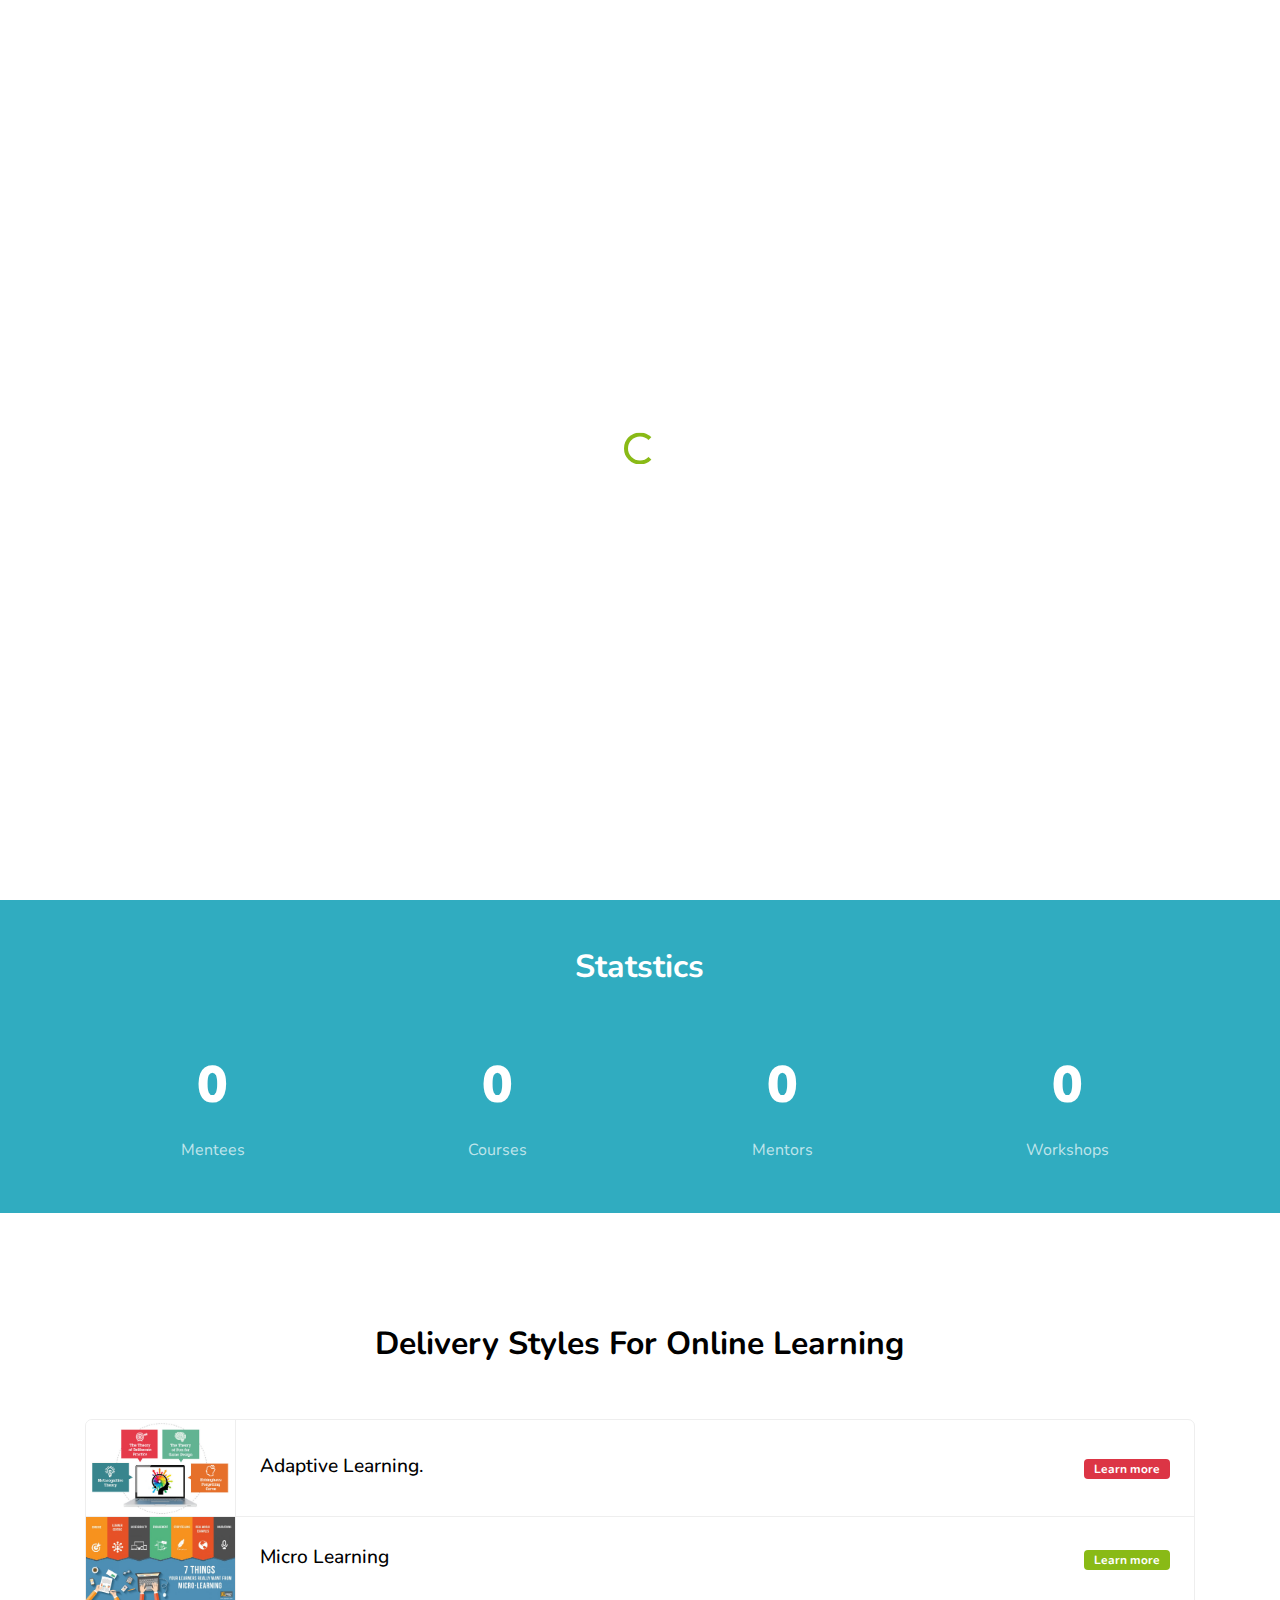
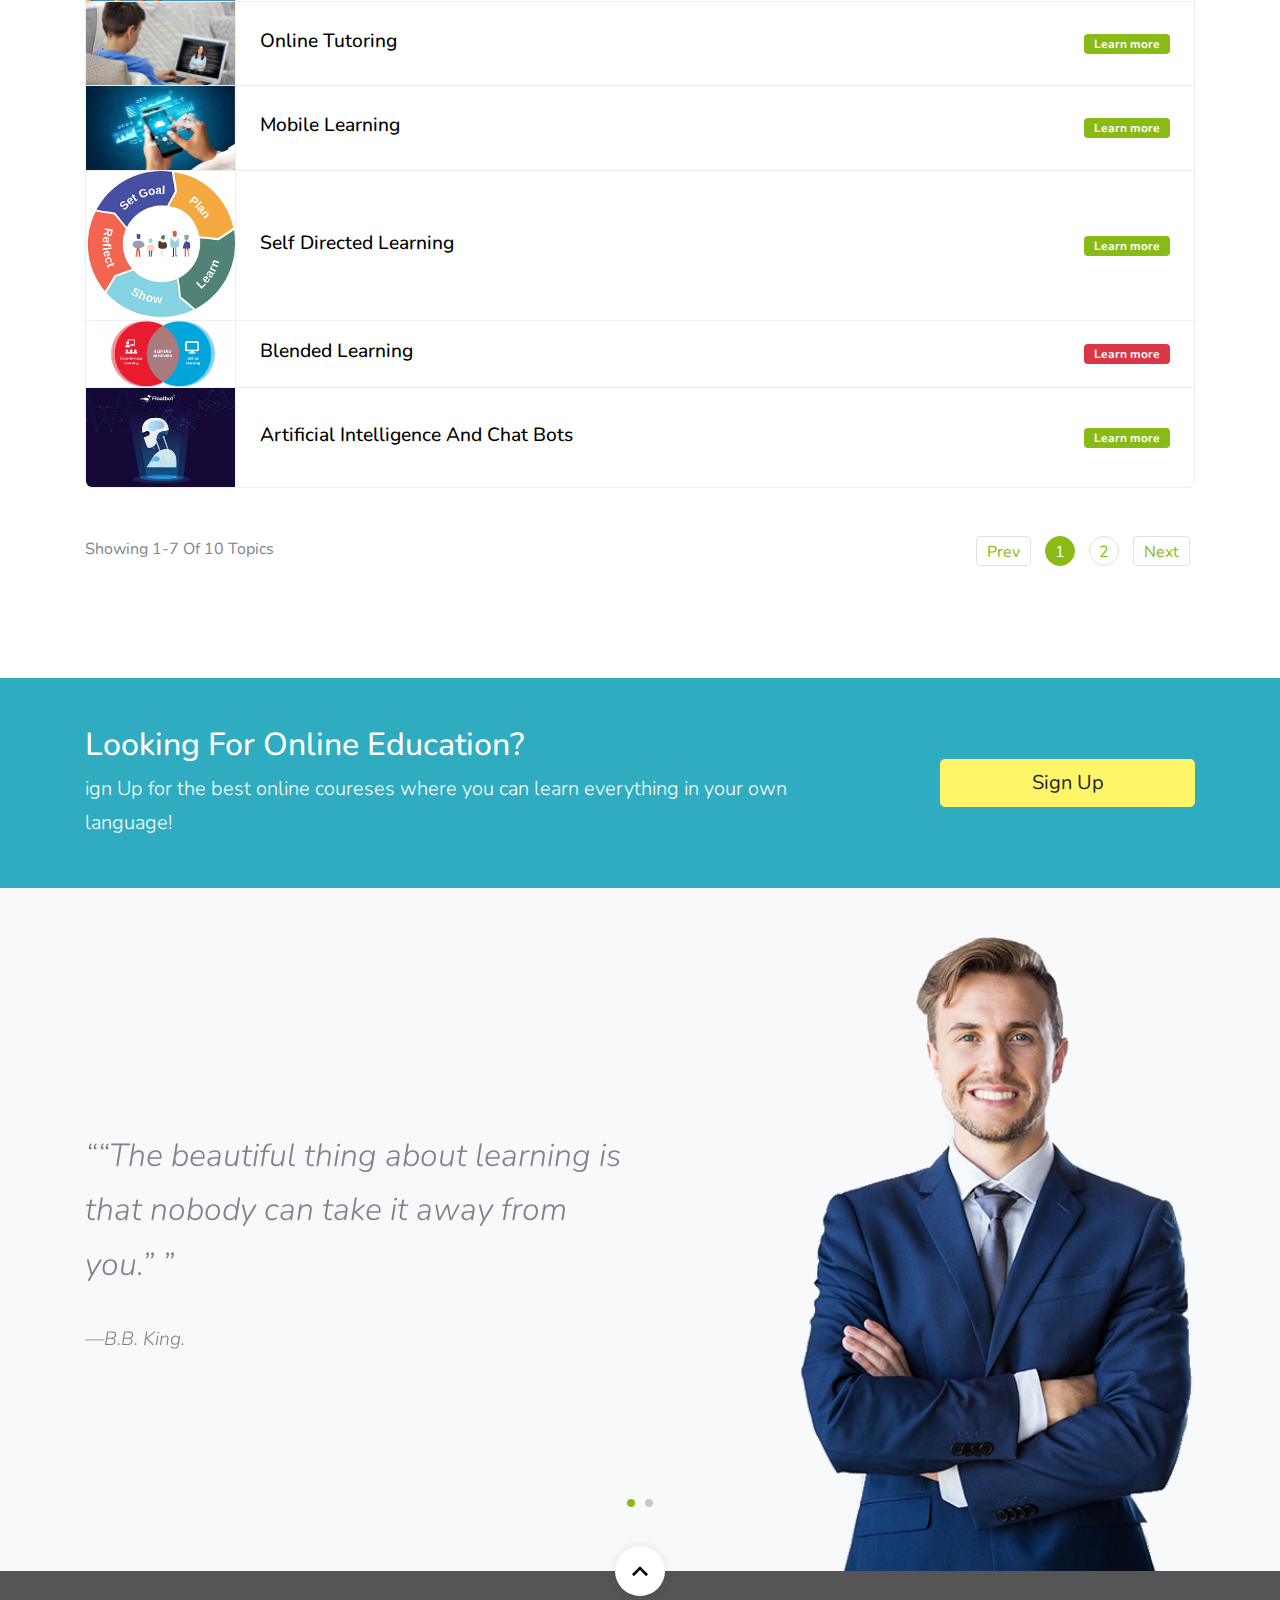
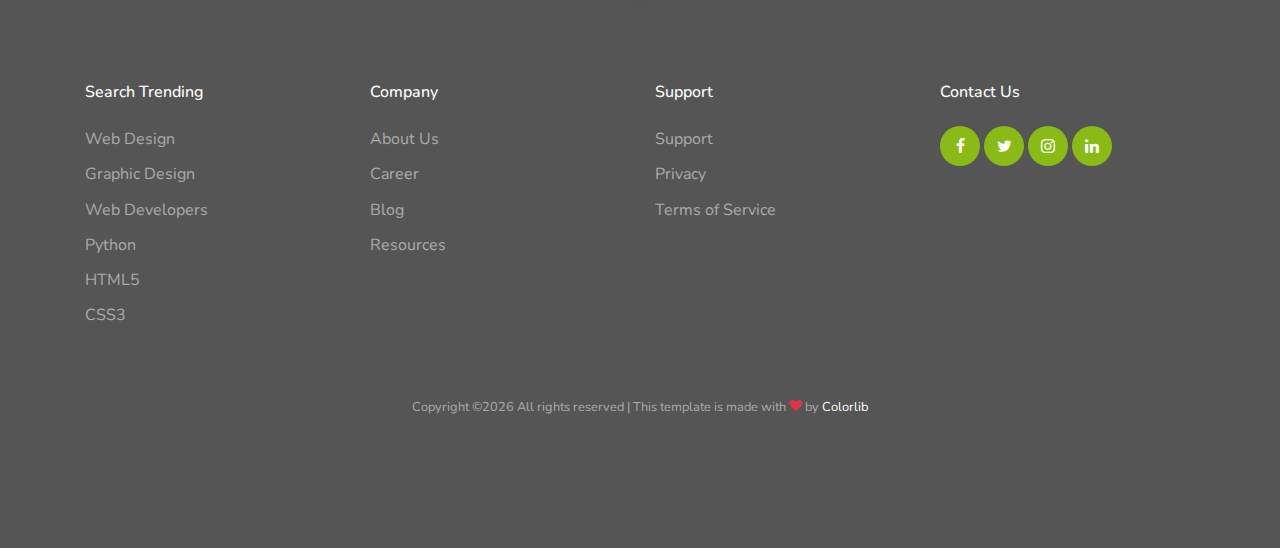
<file: jobboard/index.html>
<!doctype html>
<html lang="en">
  <head>
    <title>JobBoard &mdash; Website Template by Colorlib</title>
    <meta charset="utf-8">
    <meta name="viewport" content="width=device-width, initial-scale=1, shrink-to-fit=no">
    <meta name="description" content="" />
    <meta name="keywords" content="" />
    <meta name="author" content="Free-Template.co" />
    <link rel="shortcut icon" href="ftco-32x32.png">
    
    <link rel="stylesheet" href="css/custom-bs.css">
    <link rel="stylesheet" href="css/jquery.fancybox.min.css">
    <link rel="stylesheet" href="css/bootstrap-select.min.css">
    <link rel="stylesheet" href="fonts/icomoon/style.css">
    <link rel="stylesheet" href="fonts/line-icons/style.css">
    <link rel="stylesheet" href="css/owl.carousel.min.css">
    <link rel="stylesheet" href="css/animate.min.css">

    <!-- MAIN CSS -->
    <link rel="stylesheet" href="css/style.css">    
  </head>
  <body id="top">

  <div id="overlayer"></div>
  <div class="loader">
    <div class="spinner-border text-primary" role="status">
      <span class="sr-only">Loading...</span>
    </div>
  </div>
    

<div class="site-wrap">

    <div class="site-mobile-menu site-navbar-target">
      <div class="site-mobile-menu-header">
        <div class="site-mobile-menu-close mt-3">
          <span class="icon-close2 js-menu-toggle"></span>
        </div>
      </div>
      <div class="site-mobile-menu-body"></div>
    </div> <!-- .site-mobile-menu -->
    

    <!-- NAVBAR -->
    <header class="site-navbar mt-3">
      <div class="container-fluid">
        <div class="row align-items-center">
          <div class="site-logo col-6"><img src="images/logo.png" class="logo-img"></div>

          <nav class="mx-auto site-navigation">
            <ul class="site-menu js-clone-nav d-none d-xl-block ml-0 pl-0">
              <li><a href="index.html" class="nav-link active">Home</a></li>
              <li><a href="about.html">About</a></li>
               <a href="job-listings.html">Choose Your Course</a>
              </li>
              <li class="has-children">
                <a href="services.html">Pages</a>
                <ul class="dropdown">
                  
                  <li><a href="blog-single.html">Feedback</a></li>
                  <li><a href="portfolio-single.html">Mentors</a></li>
                  
                
                </ul>
              </li>
              
              <li><a href="contact.html">Contact</a></li>
              <li class="d-lg-none"><a href="post-job.html"><span class="mr-2">+</span> Post a Job</a></li>
              <li class="d-lg-none"><a href="login.html">Log In</a></li>
            </ul>
          </nav>
          
          <div class="right-cta-menu text-right d-flex aligin-items-center col-6">
            <div class="ml-auto">
              <a href="post-job.html" class="btn btn-outline-white border-width-2 d-none d-lg-inline-block"><span class="mr-2 icon-add"></span>Add Something</a>
              <a href="login.html" class="btn btn-primary border-width-2 d-none d-lg-inline-block"><span class="mr-2 icon-lock_outline"></span>Log In</a>
            </div>
            <a href="#" class="site-menu-toggle js-menu-toggle d-inline-block d-xl-none mt-lg-2 ml-3"><span class="icon-menu h3 m-0 p-0 mt-2"></span></a>
          </div>

        </div>
      </div>
    </header>

    <!-- HOME -->
    <section class="home-section section-hero overlay bg-image" style="background-image: url('images/hero_1.jpg');" id="home-section">

      <div class="container">
        <div class="row align-items-center justify-content-center">
          <div class="col-md-12">
            <div class="mb-5 text-center">
              <h1 class="text-white font-weight-bold">The Easiest Way For Online Learning</h1>
              <p>Learn everything in different languages.</p>
            </div>
            <form method="post" class="search-jobs-form">
              <div class="row mb-5">
                <div class="col-12 col-sm-6 col-md-6 col-lg-3 mb-4 mb-lg-0">
                  <input type="text" class="form-control form-control-lg" placeholder="Subject...">
                </div>
                <div class="col-12 col-sm-6 col-md-6 col-lg-3 mb-4 mb-lg-0">
                  <select class="selectpicker" data-style="btn-white btn-lg" data-width="100%" data-live-search="true" title="Select Language">
                    <option>Abanian</option>
                    <option>English</option>
                    <option>German</option>
                    <option>French</option>
                    <option>Turkish</option>
                    <option>Swedish</option>
                    <option>Spanish</option>
                    <option>Russian</option>
                    <option>Mandarin Chinese</option>
                  </select>
                </div>
                <div class="col-12 col-sm-6 col-md-6 col-lg-3 mb-4 mb-lg-0">
                  <select class="selectpicker" data-style="btn-white btn-lg" data-width="100%" data-live-search="true" title="Select Your Country">
                    <option>Albania</option>
                    <option>Kosovo</option>
                    <option>Great Britain</option>
                    <option>Germany</option>
                    <option>Spain</option>
                    <option>France</option>
                    <option>Other</option>
                  </select>
                </div>
                <div class="col-12 col-sm-6 col-md-6 col-lg-3 mb-4 mb-lg-0">
                  <button type="submit" class="btn btn-primary btn-lg btn-block text-white btn-search"><span class="icon-search icon mr-2"></span>Search Courses</button>
                </div>
              </div>
              
            </form>
          </div>
        </div>
      </div>

      <a href="#next" class="scroll-button smoothscroll">
        <span class=" icon-keyboard_arrow_down"></span>
      </a>

    </section>
    
    <section class="py-5 bg-image overlay-primary fixed overlay" id="next" style="background-image: url('images/hero_1.jpg');">
      <div class="container">
        <div class="row mb-5 justify-content-center">
          <div class="col-md-7 text-center">
            <h2 class="section-title mb-2 text-white">Statstics</h2>
          
          </div>
        </div>
        <div class="row pb-0 block__19738 section-counter">

          <div class="col-6 col-md-6 col-lg-3 mb-5 mb-lg-0">
            <div class="d-flex align-items-center justify-content-center mb-2">
              <strong class="number" data-number="930">0</strong>
            </div>
            <span class="caption">Mentees</span>
          </div>

          <div class="col-6 col-md-6 col-lg-3 mb-5 mb-lg-0">
            <div class="d-flex align-items-center justify-content-center mb-2">
              <strong class="number" data-number="10">0</strong>
            </div>
            <span class="caption">Courses</span>
          </div>

          <div class="col-6 col-md-6 col-lg-3 mb-5 mb-lg-0">
            <div class="d-flex align-items-center justify-content-center mb-2">
              <strong class="number" data-number="10">0</strong>
            </div>
            <span class="caption">Mentors</span>
          </div>

          <div class="col-6 col-md-6 col-lg-3 mb-5 mb-lg-0">
            <div class="d-flex align-items-center justify-content-center mb-2">
              <strong class="number" data-number="13">0</strong>
            </div>
            <span class="caption">Workshops</span>
          </div>

            
        </div>
      </div>
    </section>

    

    <section class="site-section">
      <div class="container">

        <div class="row mb-5 justify-content-center">
          <div class="col-md-7 text-center">
            <h2 class="section-title mb-2">Delivery Styles For Online Learning</h2>
          </div>
        </div>
        
        <ul class="job-listings mb-5">
          <li class="job-listing d-block d-sm-flex pb-3 pb-sm-0 align-items-center">
            <a href="job-single.html"></a>
            <div class="job-listing-logo">
              <img src="images/adaptive-learning.jpg" alt="Free Website Template by Free-Template.co" class="img-fluid">
            </div>

            <div class="job-listing-about d-sm-flex custom-width w-100 justify-content-between mx-4">
              <div class="job-listing-position custom-width w-50 mb-3 mb-sm-0">
                <h2>Adaptive Learning.</h2>
              </div>
              <div class="job-listing-location mb-3 mb-sm-0 custom-width w-25">
              </div>
              <div class="job-listing-meta">
                <span class="badge badge-danger">Learn more</span>
              </div>
            </div>
            
          </li>
          <li class="job-listing d-block d-sm-flex pb-3 pb-sm-0 align-items-center">
            <a href="job-single.html"></a>
            <div class="job-listing-logo">
              <img src="images/micro-learning.jpg" alt="Free Website Template by Free-Template.co" class="img-fluid">
            </div>

            <div class="job-listing-about d-sm-flex custom-width w-100 justify-content-between mx-4">
              <div class="job-listing-position custom-width w-50 mb-3 mb-sm-0">
                <h2>Micro Learning</h2>
              </div>
              <div class="job-listing-location mb-3 mb-sm-0 custom-width w-25"> 
              </div>
              <div class="job-listing-meta">
                <span class="badge badge-success">Learn more</span>
              </div>
            </div>
          </li>

          <li class="job-listing d-block d-sm-flex pb-3 pb-sm-0 align-items-center">
            <a href="job-single.html"></a>
            <div class="job-listing-logo">
              <img src="images/online-tutoring-market.jpg" alt="Free Website Template by Free-Template.co" class="img-fluid">
            </div>

            <div class="job-listing-about d-sm-flex custom-width w-100 justify-content-between mx-4">
              <div class="job-listing-position custom-width w-50 mb-3 mb-sm-0">
                <h2>Online Tutoring</h2>
              </div>
              <div class="job-listing-location mb-3 mb-sm-0 custom-width w-25">
              </div>
              <div class="job-listing-meta">
                <span class="badge badge-success">Learn more</span>
              </div>
            </div>
          </li>

          <li class="job-listing d-block d-sm-flex pb-3 pb-sm-0 align-items-center">
            <a href="job-single.html"></a>
            <div class="job-listing-logo">
              <img src="images/mobile-learning.jpg" alt="Free Website Template by Free-Template.co" class="img-fluid">
            </div>

            <div class="job-listing-about d-sm-flex custom-width w-100 justify-content-between mx-4">
              <div class="job-listing-position custom-width w-50 mb-3 mb-sm-0">
                <h2>Mobile Learning</h2>
              </div>
              <div class="job-listing-location mb-3 mb-sm-0 custom-width w-25">
              </div>
              <div class="job-listing-meta">
                <span class="badge badge-success">Learn more</span>
              </div>
            </div>
          </li>

          <li class="job-listing d-block d-sm-flex pb-3 pb-sm-0 align-items-center">
            <a href="job-single.html"></a>
            <div class="job-listing-logo">
              <img src="images/self-directed.png" alt="Free Website Template by Free-Template.co" class="img-fluid">
            </div>

            <div class="job-listing-about d-sm-flex custom-width w-100 justify-content-between mx-4">
              <div class="job-listing-position custom-width w-50 mb-3 mb-sm-0">
                <h2>Self Directed Learning</h2>
              </div>
              <div class="job-listing-location mb-3 mb-sm-0 custom-width w-25">
              </div>
              <div class="job-listing-meta">
                <span class="badge badge-success">Learn more</span>
              </div>
            </div>
          </li>
          <li class="job-listing d-block d-sm-flex pb-3 pb-sm-0 align-items-center">
            <a href="job-single.html"></a>
            <div class="job-listing-logo">
              <img src="images/blended-learning.png" alt="Free Website Template by Free-Template.co" class="img-fluid">
            </div>

            <div class="job-listing-about d-sm-flex custom-width w-100 justify-content-between mx-4">
              <div class="job-listing-position custom-width w-50 mb-3 mb-sm-0">
                <h2>Blended Learning</h2>
              </div>
              <div class="job-listing-location mb-3 mb-sm-0 custom-width w-25">
              </div>
              <div class="job-listing-meta">
                <span class="badge badge-danger">Learn more</span>
              </div>
            </div>
            
          </li>
          <li class="job-listing d-block d-sm-flex pb-3 pb-sm-0 align-items-center">
            <a href="job-single.html"></a>
            <div class="job-listing-logo">
              <img src="images/AI.jpg" alt="Free Website Template by Free-Template.co" class="img-fluid">
            </div>

            <div class="job-listing-about d-sm-flex custom-width w-100 justify-content-between mx-4">
              <div class="job-listing-position custom-width w-50 mb-3 mb-sm-0">
                <h2>Artificial Intelligence And Chat Bots</h2>
              </div>
              <div class="job-listing-location mb-3 mb-sm-0 custom-width w-25"> 
              </div>
              <div class="job-listing-meta">
                <span class="badge badge-success">Learn more</span>
              </div>
            </div>
          </li>

          

          
        </ul>

        <div class="row pagination-wrap">
          <div class="col-md-6 text-center text-md-left mb-4 mb-md-0">
            <span>Showing 1-7 Of 10 Topics</span>
          </div>
          <div class="col-md-6 text-center text-md-right">
            <div class="custom-pagination ml-auto">
              <a href="#" class="prev">Prev</a>
              <div class="d-inline-block">
              <a href="#" class="active">1</a>
              <a href="#">2</a>
              </div>
              <a href="#" class="next">Next</a>
            </div>
          </div>
        </div>

      </div>
    </section>

    <section class="py-5 bg-image overlay-primary fixed overlay" style="background-image: url('images/hero_1.jpg');">
      <div class="container">
        <div class="row align-items-center">
          <div class="col-md-8">
            <h2 class="text-white">Looking For Online Education?</h2>
            <p class="mb-0 text-white lead">ign Up for the best online coureses where you can learn everything in your own language!</p>
          </div>
          <div class="col-md-3 ml-auto">
            <a href="#" class="btn btn-warning btn-block btn-lg">Sign Up</a>
          </div>
        </div>
      </div>
    </section>

    <section class="bg-light pt-5 testimony-full">
        
        <div class="owl-carousel single-carousel">

        
          <div class="container">
            <div class="row">
              <div class="col-lg-6 align-self-center text-center text-lg-left">
                <blockquote>
                  <p>&ldquo;“The beautiful thing about learning is that nobody can take it away from you.” &rdquo;</p>
                  <p><cite> &mdash;B.B. King.</cite></p>
                </blockquote>
              </div>
              <div class="col-lg-6 align-self-end text-center text-lg-right">
                <img src="images/person_transparent.png" alt="Image" class="img-fluid mb-0">
              </div>
            </div>
          </div>

          <div class="container">
            <div class="row">
              <div class="col-lg-6 align-self-center text-center text-lg-left">
                <blockquote>
                  <p>&ldquo;“Anyone who stops learning is old, whether at twenty or eighty. Anyone who keeps learning stays young.”  &rdquo;</p>
                  <p><cite> &mdash; Henry Ford</cite></p>
                </blockquote>
              </div>
              <div class="col-lg-6 align-self-end text-center text-lg-right">
                <img src="images/person_transparent_2.png" alt="Image" class="img-fluid mb-0">
              </div>
            </div>
          </div>

      </div>

    </section>

   
    
    <footer class="site-footer">

      <a href="#top" class="smoothscroll scroll-top">
        <span class="icon-keyboard_arrow_up"></span>
      </a>

      <div class="container">
        <div class="row mb-5">
          <div class="col-6 col-md-3 mb-4 mb-md-0">
            <h3>Search Trending</h3>
            <ul class="list-unstyled">
              <li><a href="#">Web Design</a></li>
              <li><a href="#">Graphic Design</a></li>
              <li><a href="#">Web Developers</a></li>
              <li><a href="#">Python</a></li>
              <li><a href="#">HTML5</a></li>
              <li><a href="#">CSS3</a></li>
            </ul>
          </div>
          <div class="col-6 col-md-3 mb-4 mb-md-0">
            <h3>Company</h3>
            <ul class="list-unstyled">
              <li><a href="#">About Us</a></li>
              <li><a href="#">Career</a></li>
              <li><a href="#">Blog</a></li>
              <li><a href="#">Resources</a></li>
            </ul>
          </div>
          <div class="col-6 col-md-3 mb-4 mb-md-0">
            <h3>Support</h3>
            <ul class="list-unstyled">
              <li><a href="#">Support</a></li>
              <li><a href="#">Privacy</a></li>
              <li><a href="#">Terms of Service</a></li>
            </ul>
          </div>
          <div class="col-6 col-md-3 mb-4 mb-md-0">
            <h3>Contact Us</h3>
            <div class="footer-social">
              <a href="#"><span class="icon-facebook"></span></a>
              <a href="#"><span class="icon-twitter"></span></a>
              <a href="#"><span class="icon-instagram"></span></a>
              <a href="#"><span class="icon-linkedin"></span></a>
            </div>
          </div>
        </div>

        <div class="row text-center">
          <div class="col-12">
            <p class="copyright"><small>
              <!-- Link back to Colorlib can't be removed. Template is licensed under CC BY 3.0. -->
            Copyright &copy;<script>document.write(new Date().getFullYear());</script> All rights reserved | This template is made with <i class="icon-heart text-danger" aria-hidden="true"></i> by <a href="https://colorlib.com" target="_blank" >Colorlib</a>
            <!-- Link back to Colorlib can't be removed. Template is licensed under CC BY 3.0. --></small></p>
          </div>
        </div>
      </div>
    </footer>
  
  </div>

    <!-- SCRIPTS -->
    <script src="js/jquery.min.js"></script>
    <script src="js/bootstrap.bundle.min.js"></script>
    <script src="js/isotope.pkgd.min.js"></script>
    <script src="js/stickyfill.min.js"></script>
    <script src="js/jquery.fancybox.min.js"></script>
    <script src="js/jquery.easing.1.3.js"></script>
    
    <script src="js/jquery.waypoints.min.js"></script>
    <script src="js/jquery.animateNumber.min.js"></script>
    <script src="js/owl.carousel.min.js"></script>
    
    <script src="js/bootstrap-select.min.js"></script>
    
    <script src="js/custom.js"></script>

     
  </body>
</html>
</file>
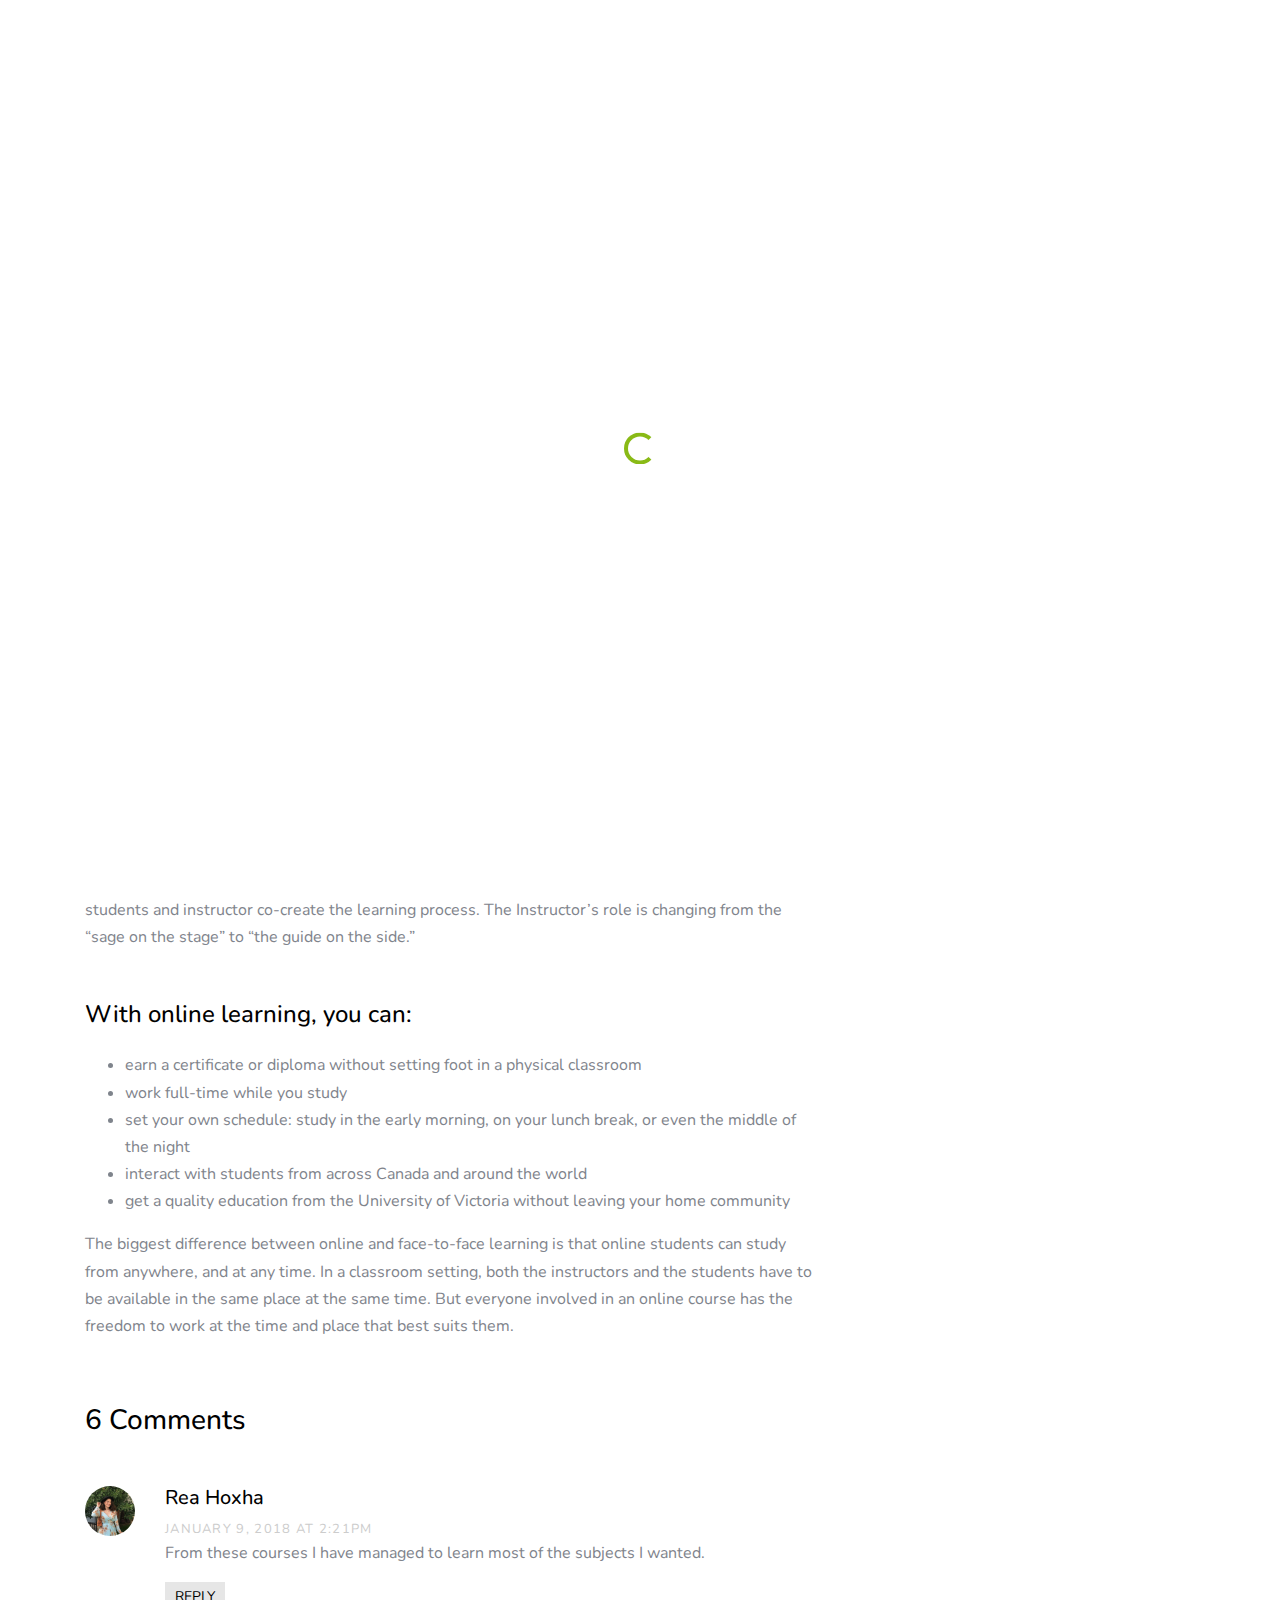
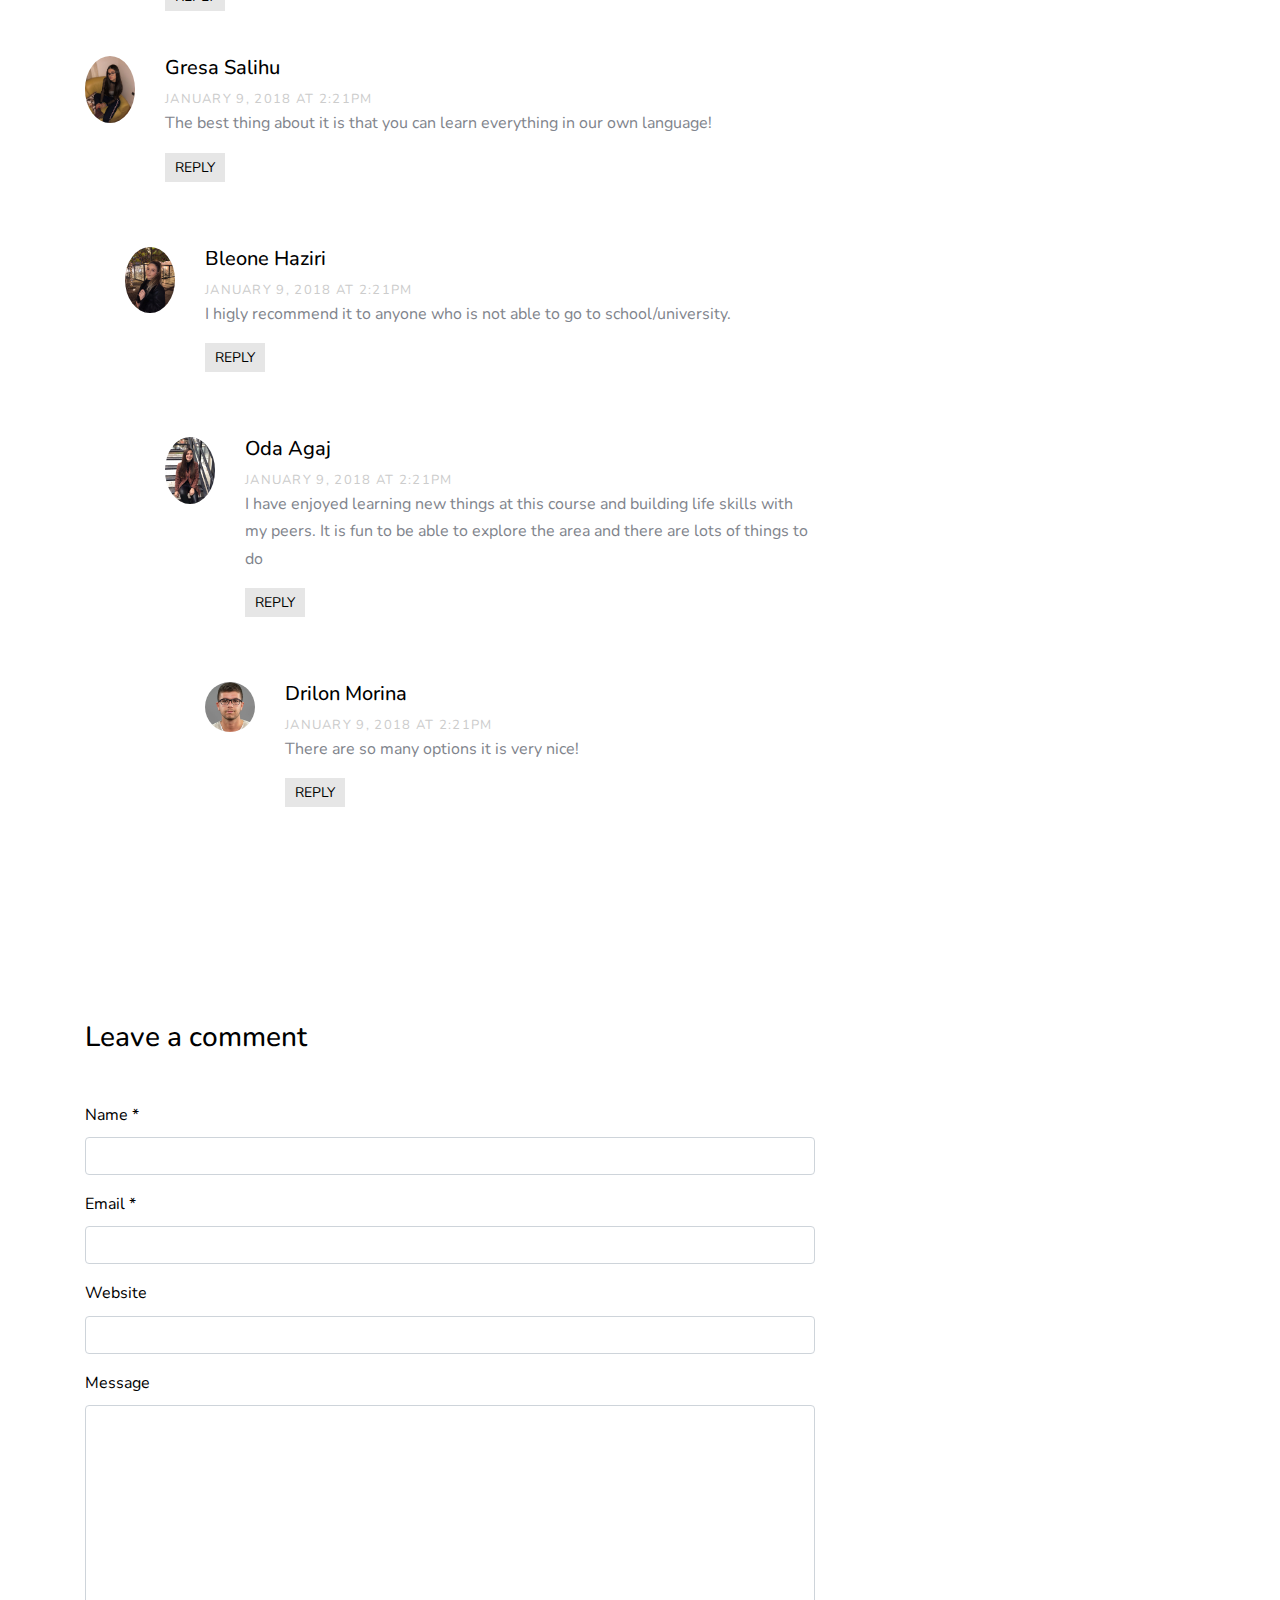
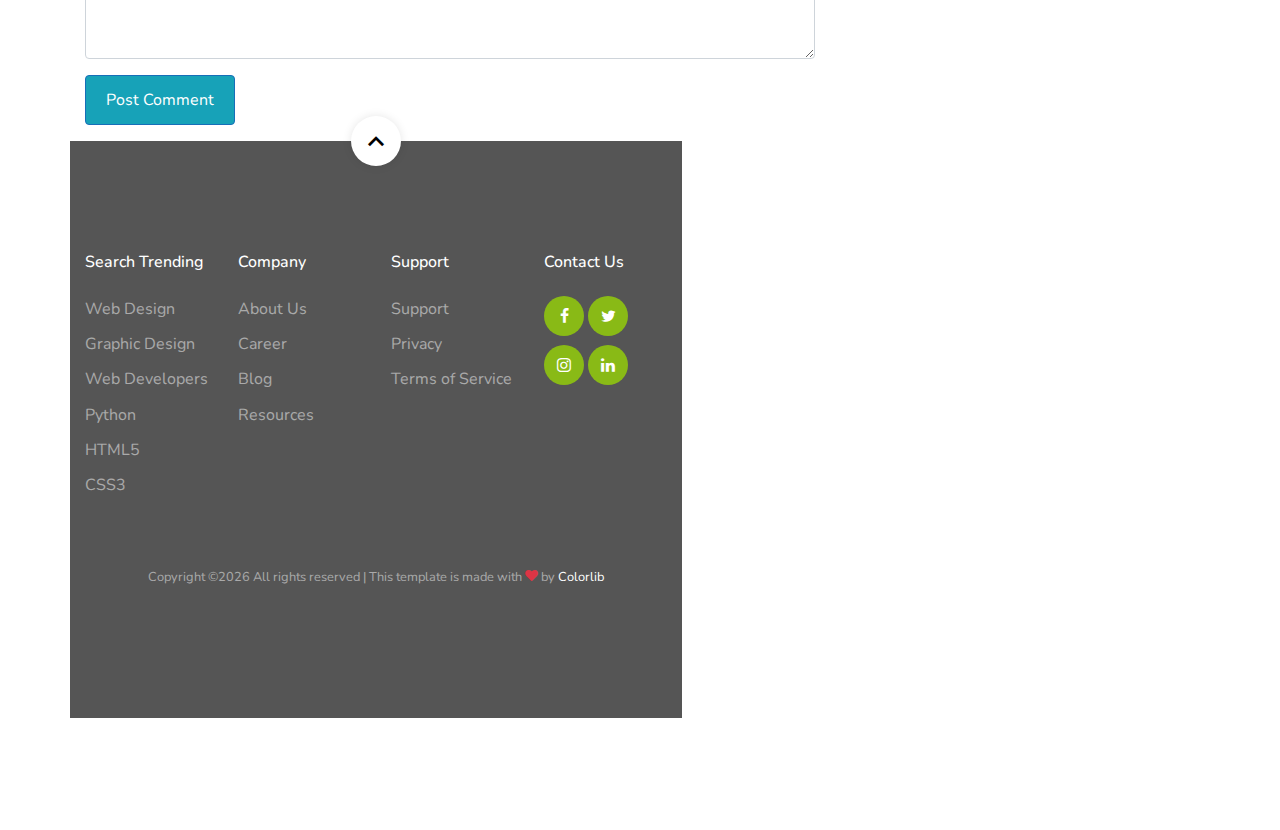
<file: jobboard/blog-single.html>
<!doctype html>
<html lang="en">
  <head>
    <title>JobBoard &mdash; Website Template by Colorlib</title>
    <meta charset="utf-8">
    <meta name="viewport" content="width=device-width, initial-scale=1, shrink-to-fit=no">
    
    <link rel="stylesheet" href="css/custom-bs.css">
    <link rel="stylesheet" href="css/jquery.fancybox.min.css">
    <link rel="stylesheet" href="css/bootstrap-select.min.css">
    <link rel="stylesheet" href="fonts/icomoon/style.css">
    <link rel="stylesheet" href="fonts/line-icons/style.css">
    <link rel="stylesheet" href="css/owl.carousel.min.css">
    <link rel="stylesheet" href="css/animate.min.css">
    <link rel="stylesheet" href="css/quill.snow.css">
    

    <!-- MAIN CSS -->
    <link rel="stylesheet" href="css/style.css">    
  </head>
  <body id="top">

  <div id="overlayer"></div>
  <div class="loader">
    <div class="spinner-border text-primary" role="status">
      <span class="sr-only">Loading...</span>
    </div>
  </div>
    

<div class="site-wrap">

    <div class="site-mobile-menu site-navbar-target">
      <div class="site-mobile-menu-header">
        <div class="site-mobile-menu-close mt-3">
          <span class="icon-close2 js-menu-toggle"></span>
        </div>
      </div>
      <div class="site-mobile-menu-body"></div>
    </div> <!-- .site-mobile-menu -->
    

    <!-- NAVBAR -->
    <header class="site-navbar mt-3">
      <div class="container-fluid">
        <div class="row align-items-center">
          <div class="site-logo col-6"><img src="images/logo.png" class="logo-img"></div>

          <nav class="mx-auto site-navigation">
            <ul class="site-menu js-clone-nav d-none d-xl-block ml-0 pl-0">
              <li><a href="index.html" class="nav-link">Home</a></li>
              <li><a href="about.html">About</a></li>
              
                <a href="job-listings.html">Choose Your Course</a>
              </li>
              <li class="has-children">
                <a href="services.html" class="active">Pages</a>
                <ul class="dropdown">
                  
                  <li><a href="blog-single.html" class="active">Feedback</a></li>
                  <li><a href="portfolio.html">Mentors</a></li>
                  
                 
                </ul>
              </li>
              
              <li><a href="contact.html">Contact</a></li>
              <li class="d-lg-none"><a href="post-job.html"><span class="mr-2">+</span> Add Something</a></li>
              <li class="d-lg-none"><a href="login.html">Log In</a></li>
            </ul>
          </nav>
          
          <div class="right-cta-menu text-right d-flex aligin-items-center col-6">
            <div class="ml-auto">
              <a href="post-job.html" class="btn btn-outline-white border-width-2 d-none d-lg-inline-block"><span class="mr-2 icon-add"></span>Post a Job</a>
              <a href="login.html" class="btn btn-primary border-width-2 d-none d-lg-inline-block"><span class="mr-2 icon-lock_outline"></span>Log In</a>
            </div>
            <a href="#" class="site-menu-toggle js-menu-toggle d-inline-block d-xl-none mt-lg-2 ml-3"><span class="icon-menu h3 m-0 p-0 mt-2"></span></a>
          </div>

        </div>
      </div>
    </header>

    <!-- HOME -->
    <section class="section-hero overlay inner-page bg-image" style="background-image: url('images/background2.jpg');" id="home-section">
      <div class="container">
        <div class="row">
          <div class="col-md-12">
            <div class="custom-breadcrumbs mb-0">
              <span class="slash">Posted by</span> Admin</a> 
              <span class="mx-2 slash">&bullet;</span>
              <span class="text-white"><strong>February 27, 2020</strong></span>
            </div>
            <h1 class="text-white">Something more about us!</h1>
            
            
          </div>
        </div>
      </div>
    </section>

    <section class="site-section" id="next-section">
      <div class="container">
        <div class="row">
          <div class="col-lg-8 blog-content">
            <h3 class="mb-4">What our workshops offer?</h3>
            <p class="lead">Online learning is the newest and most popular form of
              distance education today. Within the past decade it has
              had a major impact on postsecondary education and the
              trend is only increasing. </p>
            <p><img src="images/moreaboutus.jpg" alt="Image" class="img-fluid rounded"></p>
            <p>Online learning is catalyzing a pedagogical shift in how we teach and learn. There is a shift
             away from top-down lecturing and passive students to a more interactive, collaborative
             approach in which students and instructor co-create the learning process. The Instructor’s role
             is changing from the “sage on the stage” to “the guide on the side.”</p>

            

        
            <h4 class="mt-5 mb-4">With online learning, you can:</h4>
            <ul>
              <li>earn a certificate or diploma without setting foot in a physical classroom</li>
              <li>work full-time while you study</li>
              <li>set your own schedule: study in the early morning, on your lunch break, or even the middle of the night</li>
              <li>interact with students from across Canada and around the world</li>
              <li>get a quality education from the University of Victoria without leaving your home community</li>
            </ul>
            <p>The biggest difference between online and face-to-face learning is that online students can study from anywhere, and at any time.

In a classroom setting, both the instructors and the students have to be available in the same place at the same time. But everyone involved in an online course has the freedom to work at the time and place that best suits them.</p>


            <div class="pt-5">
              <h3 class="mb-5">6 Comments</h3>
              <ul class="comment-list">
                <li class="comment">
                  <div class="vcard bio">
                    <img src="images/reahoxha.jpg" alt="Image placeholder">
                  </div>
                  <div class="comment-body">
                    <h3>Rea Hoxha</h3>
                    <div class="meta">January 9, 2018 at 2:21pm</div>
                    <p>From these courses I have managed to learn most of the subjects I wanted.</p>
                    <p><a href="#" class="reply">Reply</a></p>
                  </div>
                </li>

                <li class="comment">
                  <div class="vcard bio">
                    <img src="images/gresasalihu.jpg" alt="Image placeholder">
                  </div>
                  <div class="comment-body">
                    <h3>Gresa Salihu</h3>
                    <div class="meta">January 9, 2018 at 2:21pm</div>
                    <p>The best thing about it is that you can learn everything in our own language!</p>
                    <p><a href="#" class="reply">Reply</a></p>
                  </div>

                  <ul class="children">
                    <li class="comment">
                      <div class="vcard bio">
                        <img src="images/bleonehaziri.jpg" alt="Image placeholder">
                      </div>
                      <div class="comment-body">
                        <h3>Bleone Haziri</h3>
                        <div class="meta">January 9, 2018 at 2:21pm</div>
                        <p>I higly recommend it to anyone who is not able to go to school/university. </p>
                        <p><a href="#" class="reply">Reply</a></p>
                      </div>


                      <ul class="children">
                        <li class="comment">
                          <div class="vcard bio">
                            <img src="images/odaagaj.jpg" alt="Image placeholder">
                          </div>
                          <div class="comment-body">
                            <h3>Oda Agaj</h3>
                            <div class="meta">January 9, 2018 at 2:21pm</div>
                            <p>I have enjoyed learning new things at this course and building life skills with my peers. It is fun to be able to explore the area and there are lots of things to do</p>
                            <p><a href="#" class="reply">Reply</a></p>
                          </div>

                            <ul class="children">
                              <li class="comment">
                                <div class="vcard bio">
                                  <img src="images/drilonmorina.jpg" alt="Image placeholder">
                                </div>
                                <div class="comment-body">
                                  <h3>Drilon Morina</h3>
                                  <div class="meta">January 9, 2018 at 2:21pm</div>
                                  <p>There are so many options it is very nice!</p>
                                  <p><a href="#" class="reply">Reply</a></p>
                                </div>
                              </li>
                            </ul>
                        </li>
                      </ul>
                    </li>
                  </ul>
                </li>

                <li class="comment">
                  
                </li>
              </ul>
              <!-- END comment-list -->
              
              <div class="comment-form-wrap pt-5">
                <h3 class="mb-5">Leave a comment</h3>
                <form action="#" class="">
                  <div class="form-group">
                    <label for="name">Name *</label>
                    <input type="text" class="form-control" id="name">
                  </div>
                  <div class="form-group">
                    <label for="email">Email *</label>
                    <input type="email" class="form-control" id="email">
                  </div>
                  <div class="form-group">
                    <label for="website">Website</label>
                    <input type="url" class="form-control" id="website">
                  </div>

                  <div class="form-group">
                    <label for="message">Message</label>
                    <textarea name="" id="message" cols="30" rows="10" class="form-control"></textarea>
                  </div>
                  <div class="form-group">
                    <input type="submit" value="Post Comment" class="btn btn-primary btn-md">
                  </div>

                </form>
              </div>
            </div>

          </div>

    
    <footer class="site-footer">

      <a href="#top" class="smoothscroll scroll-top">
        <span class="icon-keyboard_arrow_up"></span>
      </a>

      <div class="container">
        <div class="row mb-5">
          <div class="col-6 col-md-3 mb-4 mb-md-0">
            <h3>Search Trending</h3>
            <ul class="list-unstyled">
              <li><a href="#">Web Design</a></li>
              <li><a href="#">Graphic Design</a></li>
              <li><a href="#">Web Developers</a></li>
              <li><a href="#">Python</a></li>
              <li><a href="#">HTML5</a></li>
              <li><a href="#">CSS3</a></li>
            </ul>
          </div>
          <div class="col-6 col-md-3 mb-4 mb-md-0">
            <h3>Company</h3>
            <ul class="list-unstyled">
              <li><a href="#">About Us</a></li>
              <li><a href="#">Career</a></li>
              <li><a href="#">Blog</a></li>
              <li><a href="#">Resources</a></li>
            </ul>
          </div>
          <div class="col-6 col-md-3 mb-4 mb-md-0">
            <h3>Support</h3>
            <ul class="list-unstyled">
              <li><a href="#">Support</a></li>
              <li><a href="#">Privacy</a></li>
              <li><a href="#">Terms of Service</a></li>
            </ul>
          </div>
          <div class="col-6 col-md-3 mb-4 mb-md-0">
            <h3>Contact Us</h3>
            <div class="footer-social">
              <a href="#"><span class="icon-facebook"></span></a>
              <a href="#"><span class="icon-twitter"></span></a>
              <a href="#"><span class="icon-instagram"></span></a>
              <a href="#"><span class="icon-linkedin"></span></a>
            </div>
          </div>
        </div>

        <div class="row text-center">
          <div class="col-12">
            <p class="copyright"><small>
              <!-- Link back to Colorlib can't be removed. Template is licensed under CC BY 3.0. -->
            Copyright &copy;<script>document.write(new Date().getFullYear());</script> All rights reserved | This template is made with <i class="icon-heart text-danger" aria-hidden="true"></i> by <a href="https://colorlib.com" target="_blank" >Colorlib</a>
            <!-- Link back to Colorlib can't be removed. Template is licensed under CC BY 3.0. --></small></p>
          </div>
        </div>
      </div>
    </footer>
  
  </div>

    <!-- SCRIPTS -->
    <script src="js/jquery.min.js"></script>
    <script src="js/bootstrap.bundle.min.js"></script>
    <script src="js/isotope.pkgd.min.js"></script>
    <script src="js/stickyfill.min.js"></script>
    <script src="js/jquery.fancybox.min.js"></script>
    <script src="js/jquery.easing.1.3.js"></script>
    
    <script src="js/jquery.waypoints.min.js"></script>
    <script src="js/jquery.animateNumber.min.js"></script>
    <script src="js/owl.carousel.min.js"></script>
    <script src="js/quill.min.js"></script>
    
    
    <script src="js/bootstrap-select.min.js"></script>
    
    <script src="js/custom.js"></script>
   
   
     
  </body>
</html>
</file>
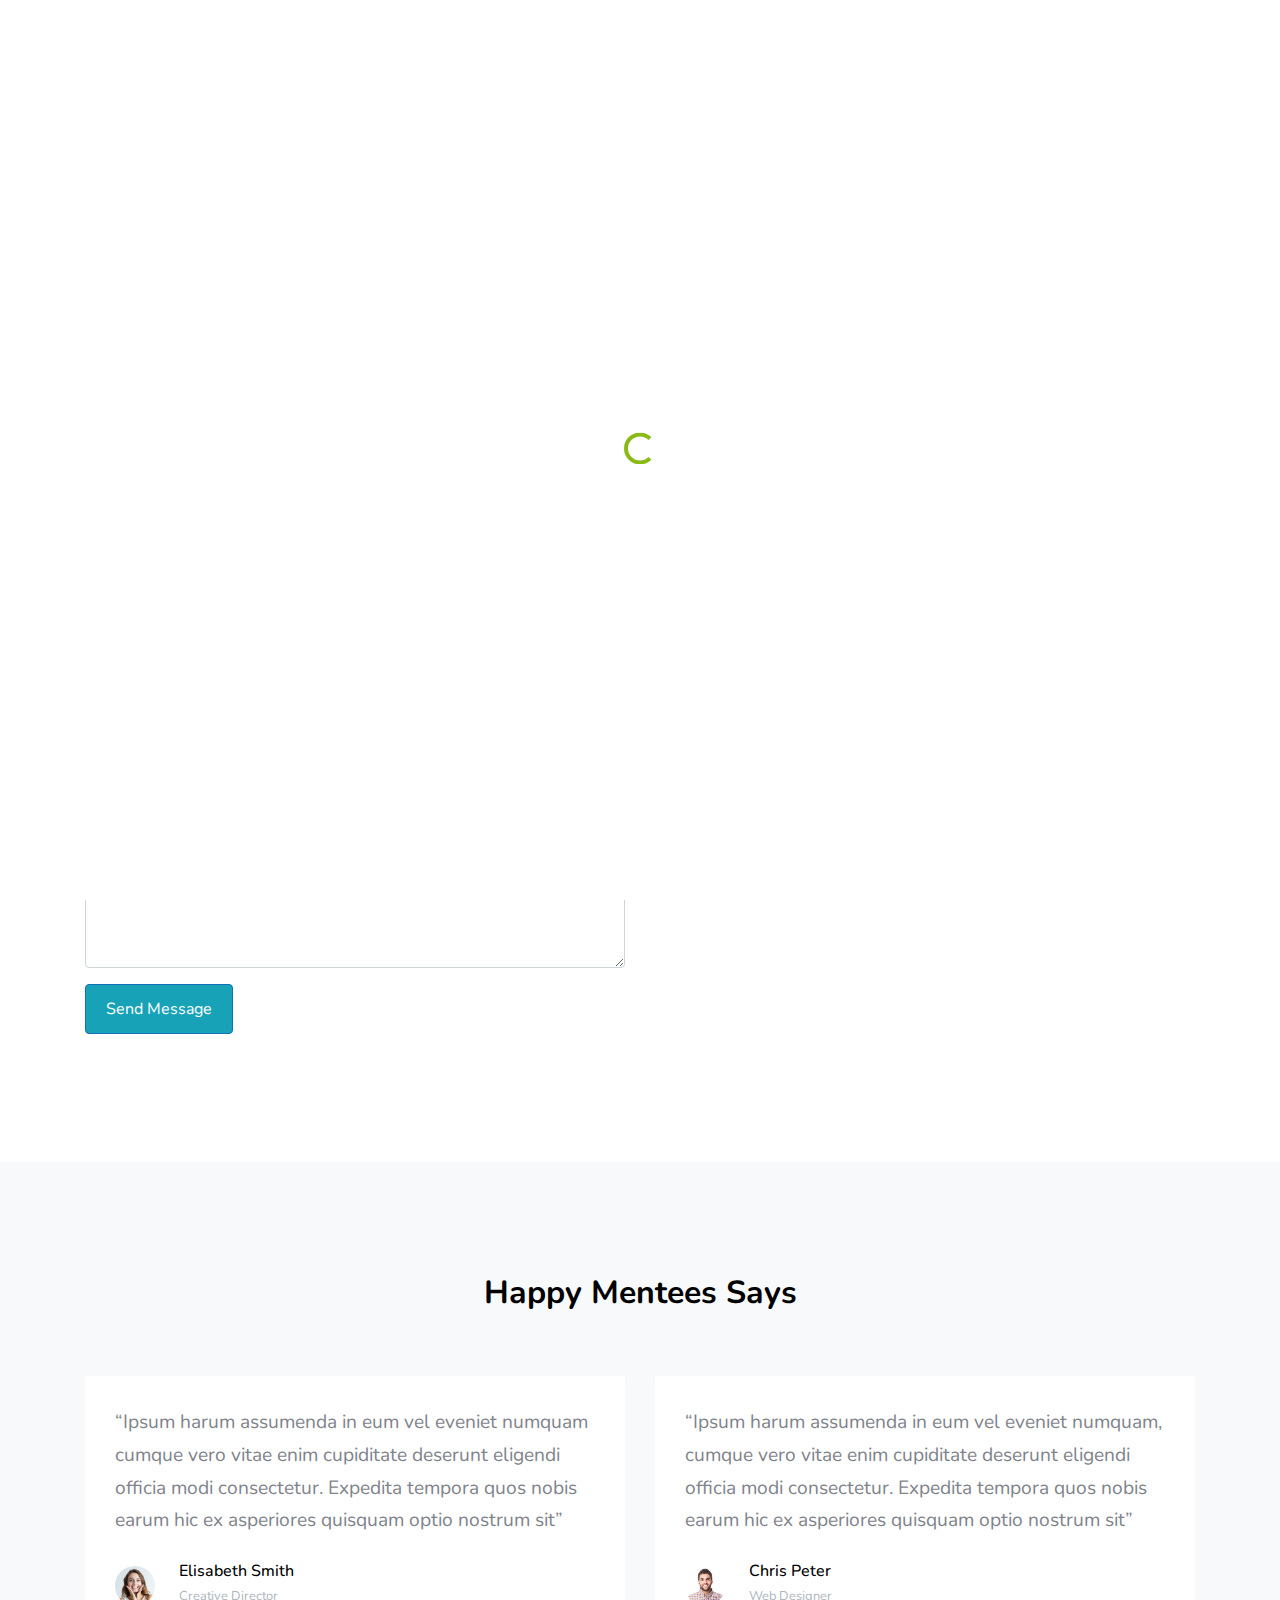
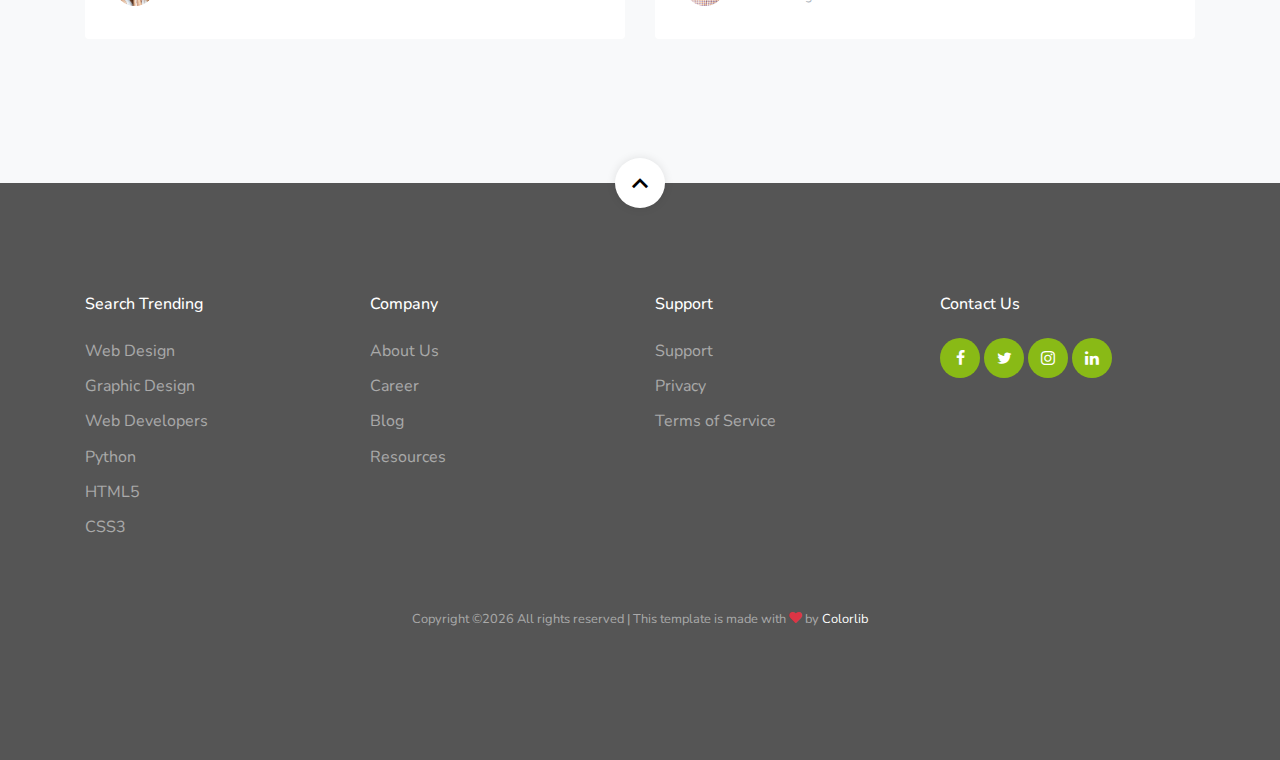
<file: jobboard/contact.html>
<!doctype html>
<html lang="en">
  <head>
    <title>JobBoard &mdash; Website Template by Colorlib</title>
    <meta charset="utf-8">
    <meta name="viewport" content="width=device-width, initial-scale=1, shrink-to-fit=no">
    
    
    <link rel="stylesheet" href="css/custom-bs.css">
    <link rel="stylesheet" href="css/jquery.fancybox.min.css">
    <link rel="stylesheet" href="css/bootstrap-select.min.css">
    <link rel="stylesheet" href="fonts/icomoon/style.css">
    <link rel="stylesheet" href="fonts/line-icons/style.css">
    <link rel="stylesheet" href="css/owl.carousel.min.css">
    <link rel="stylesheet" href="css/animate.min.css">
    <link rel="stylesheet" href="css/quill.snow.css">
    

    <!-- MAIN CSS -->
    <link rel="stylesheet" href="css/style.css">    
  </head>
  <body id="top">

  <div id="overlayer"></div>
  <div class="loader">
    <div class="spinner-border text-primary" role="status">
      <span class="sr-only">Loading...</span>
    </div>
  </div>
    

<div class="site-wrap">

    <div class="site-mobile-menu site-navbar-target">
      <div class="site-mobile-menu-header">
        <div class="site-mobile-menu-close mt-3">
          <span class="icon-close2 js-menu-toggle"></span>
        </div>
      </div>
      <div class="site-mobile-menu-body"></div>
    </div> <!-- .site-mobile-menu -->
    

    <!-- NAVBAR -->
    <header class="site-navbar mt-3">
      <div class="container-fluid">
        <div class="row align-items-center">
          <div class="site-logo col-6"><a href="index.html">JobBoard</a></div>

          <nav class="mx-auto site-navigation">
            <ul class="site-menu js-clone-nav d-none d-xl-block ml-0 pl-0">
              <li><a href="index.html" class="nav-link">Home</a></li>
              <li><a href="about.html">About</a></li>
              
                <a href="job-listings.html">Choose Your Course</a>
                
              </li>
              <li class="has-children">
                <a href="services.html">Pages</a>
                <ul class="dropdown">
                  
                  <li><a href="blog-single.html">Feedback</a></li>
                  <li><a href="portfolio-single.html">Mentors</a></li>
                  
                 
                </ul>
              </li>
              <li><a href="blog.html">Blog</a></li>
              <li><a href="contact.html" class="active">Contact</a></li>
              <li class="d-lg-none"><a href="post-job.html"><span class="mr-2">+</span> Post a Job</a></li>
              <li class="d-lg-none"><a href="login.html">Log In</a></li>
            </ul>
          </nav>
          
          <div class="right-cta-menu text-right d-flex aligin-items-center col-6">
            <div class="ml-auto">
              <a href="post-job.html" class="btn btn-outline-white border-width-2 d-none d-lg-inline-block"><span class="mr-2 icon-add"></span>Post a Job</a>
              <a href="login.html" class="btn btn-primary border-width-2 d-none d-lg-inline-block"><span class="mr-2 icon-lock_outline"></span>Log In</a>
            </div>
            <a href="#" class="site-menu-toggle js-menu-toggle d-inline-block d-xl-none mt-lg-2 ml-3"><span class="icon-menu h3 m-0 p-0 mt-2"></span></a>
          </div>

        </div>
      </div>
    </header>

    <!-- HOME -->
    <section class="section-hero overlay inner-page bg-image" style="background-image: url('images/hero_1.jpg');" id="home-section">
      <div class="container">
        <div class="row">
          <div class="col-md-7">
            <h1 class="text-white font-weight-bold">Contact Us</h1>
            <div class="custom-breadcrumbs">
              <a href="#">Home</a> <span class="mx-2 slash">/</span>
              <span class="text-white"><strong>Contact Us</strong></span>
            </div>
          </div>
        </div>
      </div>
    </section>

    <section class="site-section" id="next-section">
      <div class="container">
        <div class="row">
          <div class="col-lg-6 mb-5 mb-lg-0">
            <form action="#" class="">

              <div class="row form-group">
                <div class="col-md-6 mb-3 mb-md-0">
                  <label class="text-black" for="fname">First Name</label>
                  <input type="text" id="fname" class="form-control">
                </div>
                <div class="col-md-6">
                  <label class="text-black" for="lname">Last Name</label>
                  <input type="text" id="lname" class="form-control">
                </div>
              </div>

              <div class="row form-group">
                
                <div class="col-md-12">
                  <label class="text-black" for="email">Email</label> 
                  <input type="email" id="email" class="form-control">
                </div>
              </div>

              <div class="row form-group">
                
                <div class="col-md-12">
                  <label class="text-black" for="subject">Subject</label> 
                  <input type="subject" id="subject" class="form-control">
                </div>
              </div>

              <div class="row form-group">
                <div class="col-md-12">
                  <label class="text-black" for="message">Message</label> 
                  <textarea name="message" id="message" cols="30" rows="7" class="form-control" placeholder="Write your notes or questions here..."></textarea>
                </div>
              </div>

              <div class="row form-group">
                <div class="col-md-12">
                  <input type="submit" value="Send Message" class="btn btn-primary btn-md text-white">
                </div>
              </div>

  
            </form>
          </div>
          <div class="col-lg-5 ml-auto">
            <div class="p-4 mb-3 bg-white">
              <p class="mb-0 font-weight-bold">Address</p>
              <p class="mb-4">Rr.Metush Krasniqi, Prishtine, Kosovo</p>

              <p class="mb-0 font-weight-bold">Phone</p>
              <p class="mb-4"><a href="#">+383 235 324</a></p>

              <p class="mb-0 font-weight-bold">Email Address</p>
              <p class="mb-0"><a href="#">mentorship4youth@gmail.com</a></p>

            </div>
          </div>
        </div>
      </div>
    </section>

    <section class="site-section bg-light">
      <div class="container">
        <div class="row mb-5">
          <div class="col-12 text-center" data-aos="fade">
            <h2 class="section-title mb-3">Happy Mentees Says</h2>
          </div>
        </div>
        <div class="row">
          <div class="col-lg-6">
            <div class="block__87154 bg-white rounded">
              <blockquote>
                <p>&ldquo;Ipsum harum assumenda in eum vel eveniet numquam cumque vero vitae enim cupiditate deserunt eligendi officia modi consectetur. Expedita tempora quos nobis earum hic ex asperiores quisquam optio nostrum sit&rdquo;</p>
              </blockquote>
              <div class="block__91147 d-flex align-items-center">
                <figure class="mr-4"><img src="images/person_1.jpg" alt="Image" class="img-fluid"></figure>
                <div>
                  <h3>Elisabeth Smith</h3>
                  <span class="position">Creative Director</span>
                </div>
              </div>
            </div>
          </div>

          <div class="col-lg-6">
            <div class="block__87154 bg-white rounded">
              <blockquote>
                <p>&ldquo;Ipsum harum assumenda in eum vel eveniet numquam, cumque vero vitae enim cupiditate deserunt eligendi officia modi consectetur. Expedita tempora quos nobis earum hic ex asperiores quisquam optio nostrum sit&rdquo;</p>
              </blockquote>
              <div class="block__91147 d-flex align-items-center">
                <figure class="mr-4"><img src="images/person_2.jpg" alt="Image" class="img-fluid"></figure>
                <div>
                  <h3>Chris Peter</h3>
                  <span class="position">Web Designer</span>
                </div>
              </div>
            </div>
          </div>


        </div>
      </div>
    </section>
    
    <footer class="site-footer">

      <a href="#top" class="smoothscroll scroll-top">
        <span class="icon-keyboard_arrow_up"></span>
      </a>

      <div class="container">
        <div class="row mb-5">
          <div class="col-6 col-md-3 mb-4 mb-md-0">
            <h3>Search Trending</h3>
            <ul class="list-unstyled">
              <li><a href="#">Web Design</a></li>
              <li><a href="#">Graphic Design</a></li>
              <li><a href="#">Web Developers</a></li>
              <li><a href="#">Python</a></li>
              <li><a href="#">HTML5</a></li>
              <li><a href="#">CSS3</a></li>
            </ul>
          </div>
          <div class="col-6 col-md-3 mb-4 mb-md-0">
            <h3>Company</h3>
            <ul class="list-unstyled">
              <li><a href="#">About Us</a></li>
              <li><a href="#">Career</a></li>
              <li><a href="#">Blog</a></li>
              <li><a href="#">Resources</a></li>
            </ul>
          </div>
          <div class="col-6 col-md-3 mb-4 mb-md-0">
            <h3>Support</h3>
            <ul class="list-unstyled">
              <li><a href="#">Support</a></li>
              <li><a href="#">Privacy</a></li>
              <li><a href="#">Terms of Service</a></li>
            </ul>
          </div>
          <div class="col-6 col-md-3 mb-4 mb-md-0">
            <h3>Contact Us</h3>
            <div class="footer-social">
              <a href="#"><span class="icon-facebook"></span></a>
              <a href="#"><span class="icon-twitter"></span></a>
              <a href="#"><span class="icon-instagram"></span></a>
              <a href="#"><span class="icon-linkedin"></span></a>
            </div>
          </div>
        </div>

        <div class="row text-center">
          <div class="col-12">
            <p class="copyright"><small>
              <!-- Link back to Colorlib can't be removed. Template is licensed under CC BY 3.0. -->
            Copyright &copy;<script>document.write(new Date().getFullYear());</script> All rights reserved | This template is made with <i class="icon-heart text-danger" aria-hidden="true"></i> by <a href="https://colorlib.com" target="_blank" >Colorlib</a>
            <!-- Link back to Colorlib can't be removed. Template is licensed under CC BY 3.0. --></small></p>
          </div>
        </div>
      </div>
    </footer>
  
  </div>

    <!-- SCRIPTS -->
    <script src="js/jquery.min.js"></script>
    <script src="js/bootstrap.bundle.min.js"></script>
    <script src="js/isotope.pkgd.min.js"></script>
    <script src="js/stickyfill.min.js"></script>
    <script src="js/jquery.fancybox.min.js"></script>
    <script src="js/jquery.easing.1.3.js"></script>
    
    <script src="js/jquery.waypoints.min.js"></script>
    <script src="js/jquery.animateNumber.min.js"></script>
    <script src="js/owl.carousel.min.js"></script>
    <script src="js/quill.min.js"></script>
    
    
    <script src="js/bootstrap-select.min.js"></script>
    
    <script src="js/custom.js"></script>
   
   
     
  </body>
</html>
</file>
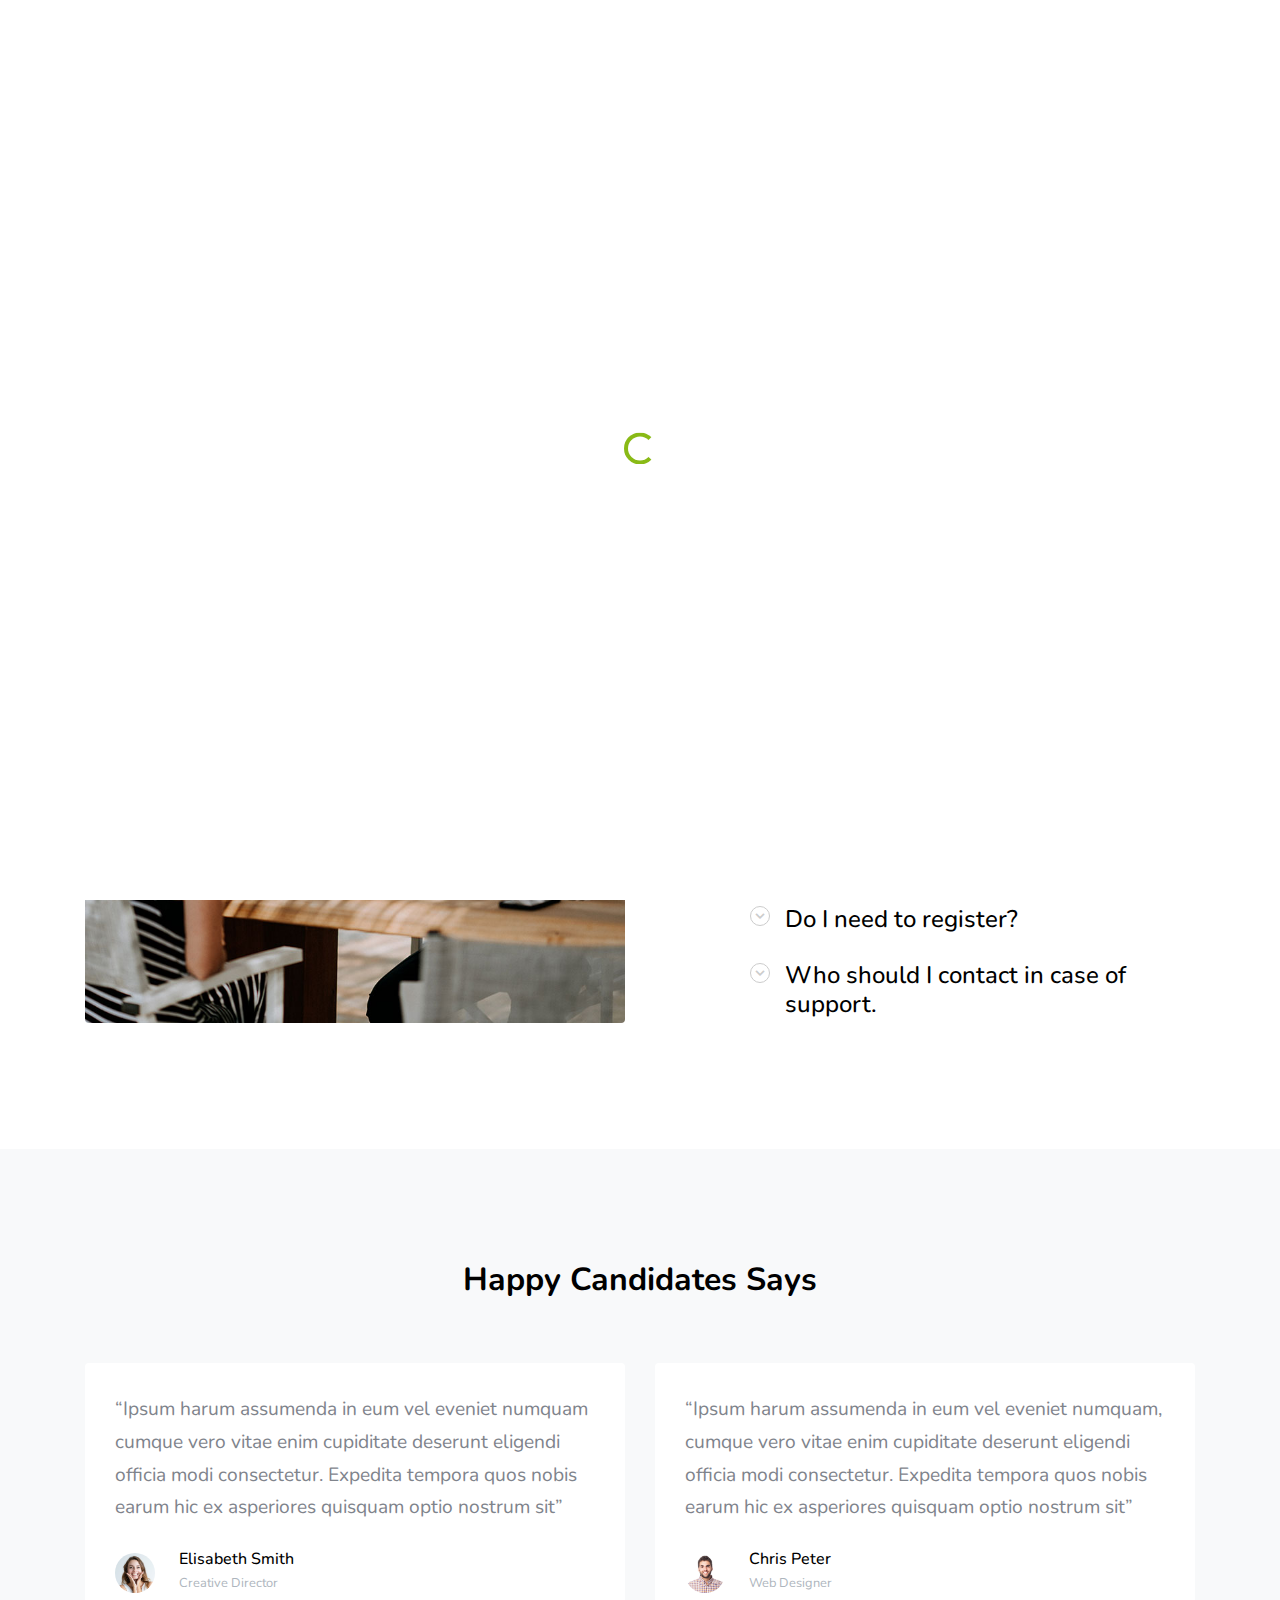
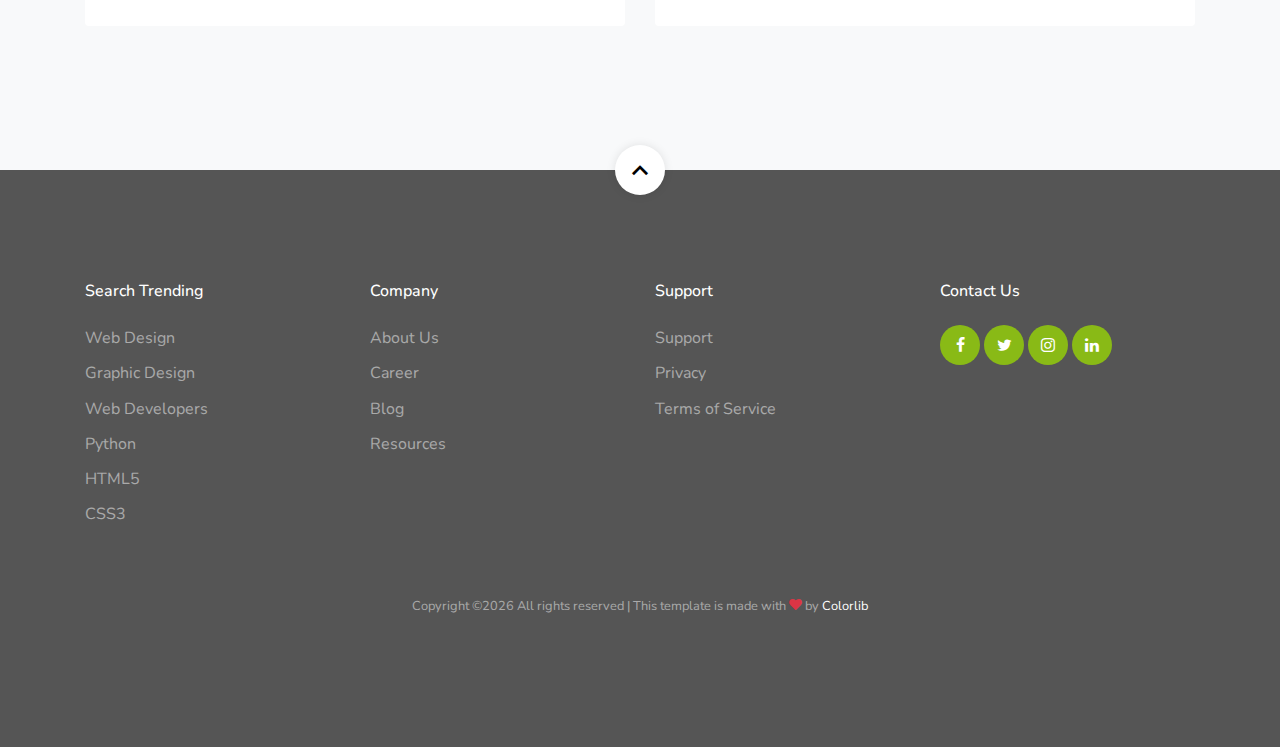
<file: jobboard/faq.html>
<!doctype html>
<html lang="en">
  <head>
    <title>JobBoard &mdash; Website Template by Colorlib</title>
    <meta charset="utf-8">
    <meta name="viewport" content="width=device-width, initial-scale=1, shrink-to-fit=no">
    
    
    <link rel="stylesheet" href="css/custom-bs.css">
    <link rel="stylesheet" href="css/jquery.fancybox.min.css">
    <link rel="stylesheet" href="css/bootstrap-select.min.css">
    <link rel="stylesheet" href="fonts/icomoon/style.css">
    <link rel="stylesheet" href="fonts/line-icons/style.css">
    <link rel="stylesheet" href="css/owl.carousel.min.css">
    <link rel="stylesheet" href="css/animate.min.css">
    <link rel="stylesheet" href="css/quill.snow.css">
    

    <!-- MAIN CSS -->
    <link rel="stylesheet" href="css/style.css">    
  </head>
  <body id="top">

  <div id="overlayer"></div>
  <div class="loader">
    <div class="spinner-border text-primary" role="status">
      <span class="sr-only">Loading...</span>
    </div>
  </div>
    

<div class="site-wrap">

    <div class="site-mobile-menu site-navbar-target">
      <div class="site-mobile-menu-header">
        <div class="site-mobile-menu-close mt-3">
          <span class="icon-close2 js-menu-toggle"></span>
        </div>
      </div>
      <div class="site-mobile-menu-body"></div>
    </div> <!-- .site-mobile-menu -->
    

    <!-- NAVBAR -->
    <header class="site-navbar mt-3">
      <div class="container-fluid">
        <div class="row align-items-center">
          <div class="site-logo col-6"><a href="index.html">JobBoard</a></div>

          <nav class="mx-auto site-navigation">
            <ul class="site-menu js-clone-nav d-none d-xl-block ml-0 pl-0">
              <li><a href="index.html" class="nav-link">Home</a></li>
              <li><a href="about.html">About</a></li>
              <li class="has-children">
                <a href="job-listings.html">Job Listings</a>
                <ul class="dropdown">
                  <li><a href="job-single.html">Job Single</a></li>
                  <li><a href="post-job.html">Post a Job</a></li>
                </ul>
              </li>
              <li class="has-children">
                <a href="services.html">Pages</a>
                <ul class="dropdown">
                  <li><a href="services.html">Services</a></li>
                  <li><a href="service-single.html">Service Single</a></li>
                  <li><a href="blog-single.html">Blog Single</a></li>
                  <li><a href="portfolio.html">Portfolio</a></li>
                  <li><a href="portfolio-single.html">Portfolio Single</a></li>
                  <li><a href="testimonials.html">Testimonials</a></li>
                  <li><a href="faq.html" class="active">Frequently Ask Questions</a></li>
                  <li><a href="gallery.html">Gallery</a></li>
                </ul>
              </li>
              <li><a href="blog.html">Blog</a></li>
              <li><a href="contact.html">Contact</a></li>
              <li class="d-lg-none"><a href="post-job.html"><span class="mr-2">+</span> Post a Job</a></li>
              <li class="d-lg-none"><a href="login.html">Log In</a></li>
            </ul>
          </nav>
          
          <div class="right-cta-menu text-right d-flex aligin-items-center col-6">
            <div class="ml-auto">
              <a href="post-job.html" class="btn btn-outline-white border-width-2 d-none d-lg-inline-block"><span class="mr-2 icon-add"></span>Post a Job</a>
              <a href="login.html" class="btn btn-primary border-width-2 d-none d-lg-inline-block"><span class="mr-2 icon-lock_outline"></span>Log In</a>
            </div>
            <a href="#" class="site-menu-toggle js-menu-toggle d-inline-block d-xl-none mt-lg-2 ml-3"><span class="icon-menu h3 m-0 p-0 mt-2"></span></a>
          </div>

        </div>
      </div>
    </header>

    <!-- HOME -->
    <section class="section-hero overlay inner-page bg-image" style="background-image: url('images/hero_1.jpg');" id="home-section">
      <div class="container">
        <div class="row">
          <div class="col-md-7">
            <h1 class="text-white font-weight-bold">Frequently Ask Questions</h1>
            <div class="custom-breadcrumbs">
              <a href="index.html">Home</a> <span class="mx-2 slash">/</span>
              <span class="text-white"><strong>FAQ</strong></span>
            </div>
          </div>
        </div>
      </div>
    </section>

    <section class="site-section" id="accordion">
      <div class="container">
        
        <div class="row accordion justify-content-center block__76208">
          <div class="col-lg-6">
            <img src="images/sq_img_8.jpg" alt="Image" class="img-fluid rounded">
          </div>
          <div class="col-lg-5 ml-auto">
            <div class="accordion-item">
              <h3 class="mb-0 heading">
                <a class="btn-block h4" data-toggle="collapse" href="#collapseFive" role="button" aria-expanded="true" aria-controls="collapseFive">What is the name of your company<span class="icon"></span></a>
              </h3>
              <div id="collapseFive" class="collapse show" aria-labelledby="headingOne" data-parent="#accordion">
                <div class="body-text">
                  <p>Lorem ipsum dolor sit amet, consectetur adipisicing elit. Consequatur quae cumque perspiciatis aperiam accusantium facilis provident aspernatur nisi optio debitis dolorum, est eum eligendi vero aut ad necessitatibus nulla sit labore doloremque magnam! Ex molestiae, dolor tempora, ad fuga minima enim mollitia consequuntur, necessitatibus praesentium eligendi officia recusandae culpa tempore eaque quasi ullam magnam modi quidem in amet. Quod debitis error placeat, tempore quasi aliquid eaque vel facilis culpa voluptate.</p>
                </div>
              </div>
            </div> <!-- .accordion-item -->

            <div class="accordion-item">
              <h3 class="mb-0 heading">
                <a class="btn-block h4" data-toggle="collapse" href="#collapseSix" role="button" aria-expanded="false" aria-controls="collapseSix">How much pay for 3  months?<span class="icon"></span></a>
              </h3>
              <div id="collapseSix" class="collapse" aria-labelledby="headingOne" data-parent="#accordion">
                <div class="body-text">
                  <p>Lorem ipsum dolor sit amet, consectetur adipisicing elit. Vel ad laborum expedita. Nostrum iure atque enim quisquam minima distinctio omnis, consequatur aliquam suscipit, quidem, esse aspernatur! Libero, excepturi animi repellendus porro impedit nihil in doloremque a quaerat enim voluptatum, perspiciatis, quas dignissimos maxime ut cum reiciendis eius dolorum voluptatem aliquam!</p>
                </div>
              </div>
            </div> <!-- .accordion-item -->

            <div class="accordion-item">
              <h3 class="mb-0 heading">
                <a class="btn-block h4" data-toggle="collapse" href="#collapseSeven" role="button" aria-expanded="false" aria-controls="collapseSeven">Do I need to register?  <span class="icon"></span></a>
              </h3>
              <div id="collapseSeven" class="collapse" aria-labelledby="headingOne" data-parent="#accordion">
                <div class="body-text">
                  <p>Lorem ipsum dolor sit amet, consectetur adipisicing elit. Vel ad laborum expedita. Nostrum iure atque enim quisquam minima distinctio omnis, consequatur aliquam suscipit, quidem, esse aspernatur! Libero, excepturi animi repellendus porro impedit nihil in doloremque a quaerat enim voluptatum, perspiciatis, quas dignissimos maxime ut cum reiciendis eius dolorum voluptatem aliquam!</p>
                </div>
              </div>
            </div> <!-- .accordion-item -->

            <div class="accordion-item">
              <h3 class="mb-0 heading">
                <a class="btn-block h4" data-toggle="collapse" href="#collapseEight" role="button" aria-expanded="false" aria-controls="collapseEight">Who should I contact in case of support.<span class="icon"></span></a>
              </h3>
              <div id="collapseEight" class="collapse" aria-labelledby="headingOne" data-parent="#accordion">
                <div class="body-text">
                  <p>Lorem ipsum dolor sit amet, consectetur adipisicing elit. Vel ad laborum expedita. Nostrum iure atque enim quisquam minima distinctio omnis, consequatur aliquam suscipit, quidem, esse aspernatur! Libero, excepturi animi repellendus porro impedit nihil in doloremque a quaerat enim voluptatum, perspiciatis, quas dignissimos maxime ut cum reiciendis eius dolorum voluptatem aliquam!</p>
                </div>
              </div>
            </div> <!-- .accordion-item -->

          </div>

          
        </div>
      </div>
    </section>

    <section class="site-section bg-light">
      <div class="container">
        <div class="row mb-5">
          <div class="col-12 text-center" data-aos="fade">
            <h2 class="section-title mb-3">Happy Candidates Says</h2>
          </div>
        </div>
        <div class="row">
          <div class="col-lg-6">
            <div class="block__87154 bg-white rounded">
              <blockquote>
                <p>&ldquo;Ipsum harum assumenda in eum vel eveniet numquam cumque vero vitae enim cupiditate deserunt eligendi officia modi consectetur. Expedita tempora quos nobis earum hic ex asperiores quisquam optio nostrum sit&rdquo;</p>
              </blockquote>
              <div class="block__91147 d-flex align-items-center">
                <figure class="mr-4"><img src="images/person_1.jpg" alt="Image" class="img-fluid"></figure>
                <div>
                  <h3>Elisabeth Smith</h3>
                  <span class="position">Creative Director</span>
                </div>
              </div>
            </div>
          </div>

          <div class="col-lg-6">
            <div class="block__87154 bg-white rounded">
              <blockquote>
                <p>&ldquo;Ipsum harum assumenda in eum vel eveniet numquam, cumque vero vitae enim cupiditate deserunt eligendi officia modi consectetur. Expedita tempora quos nobis earum hic ex asperiores quisquam optio nostrum sit&rdquo;</p>
              </blockquote>
              <div class="block__91147 d-flex align-items-center">
                <figure class="mr-4"><img src="images/person_2.jpg" alt="Image" class="img-fluid"></figure>
                <div>
                  <h3>Chris Peter</h3>
                  <span class="position">Web Designer</span>
                </div>
              </div>
            </div>
          </div>


        </div>
      </div>
    </section>
    
    <footer class="site-footer">

      <a href="#top" class="smoothscroll scroll-top">
        <span class="icon-keyboard_arrow_up"></span>
      </a>

      <div class="container">
        <div class="row mb-5">
          <div class="col-6 col-md-3 mb-4 mb-md-0">
            <h3>Search Trending</h3>
            <ul class="list-unstyled">
              <li><a href="#">Web Design</a></li>
              <li><a href="#">Graphic Design</a></li>
              <li><a href="#">Web Developers</a></li>
              <li><a href="#">Python</a></li>
              <li><a href="#">HTML5</a></li>
              <li><a href="#">CSS3</a></li>
            </ul>
          </div>
          <div class="col-6 col-md-3 mb-4 mb-md-0">
            <h3>Company</h3>
            <ul class="list-unstyled">
              <li><a href="#">About Us</a></li>
              <li><a href="#">Career</a></li>
              <li><a href="#">Blog</a></li>
              <li><a href="#">Resources</a></li>
            </ul>
          </div>
          <div class="col-6 col-md-3 mb-4 mb-md-0">
            <h3>Support</h3>
            <ul class="list-unstyled">
              <li><a href="#">Support</a></li>
              <li><a href="#">Privacy</a></li>
              <li><a href="#">Terms of Service</a></li>
            </ul>
          </div>
          <div class="col-6 col-md-3 mb-4 mb-md-0">
            <h3>Contact Us</h3>
            <div class="footer-social">
              <a href="#"><span class="icon-facebook"></span></a>
              <a href="#"><span class="icon-twitter"></span></a>
              <a href="#"><span class="icon-instagram"></span></a>
              <a href="#"><span class="icon-linkedin"></span></a>
            </div>
          </div>
        </div>

        <div class="row text-center">
          <div class="col-12">
            <p class="copyright"><small>
              <!-- Link back to Colorlib can't be removed. Template is licensed under CC BY 3.0. -->
            Copyright &copy;<script>document.write(new Date().getFullYear());</script> All rights reserved | This template is made with <i class="icon-heart text-danger" aria-hidden="true"></i> by <a href="https://colorlib.com" target="_blank" >Colorlib</a>
            <!-- Link back to Colorlib can't be removed. Template is licensed under CC BY 3.0. --></small></p>
          </div>
        </div>
      </div>
    </footer>
  
  </div>

    <!-- SCRIPTS -->
    <script src="js/jquery.min.js"></script>
    <script src="js/bootstrap.bundle.min.js"></script>
    <script src="js/isotope.pkgd.min.js"></script>
    <script src="js/stickyfill.min.js"></script>
    <script src="js/jquery.fancybox.min.js"></script>
    <script src="js/jquery.easing.1.3.js"></script>
    
    <script src="js/jquery.waypoints.min.js"></script>
    <script src="js/jquery.animateNumber.min.js"></script>
    <script src="js/owl.carousel.min.js"></script>
    <script src="js/quill.min.js"></script>
    
    
    <script src="js/bootstrap-select.min.js"></script>
    
    <script src="js/custom.js"></script>
   
   
     
  </body>
</html>
</file>
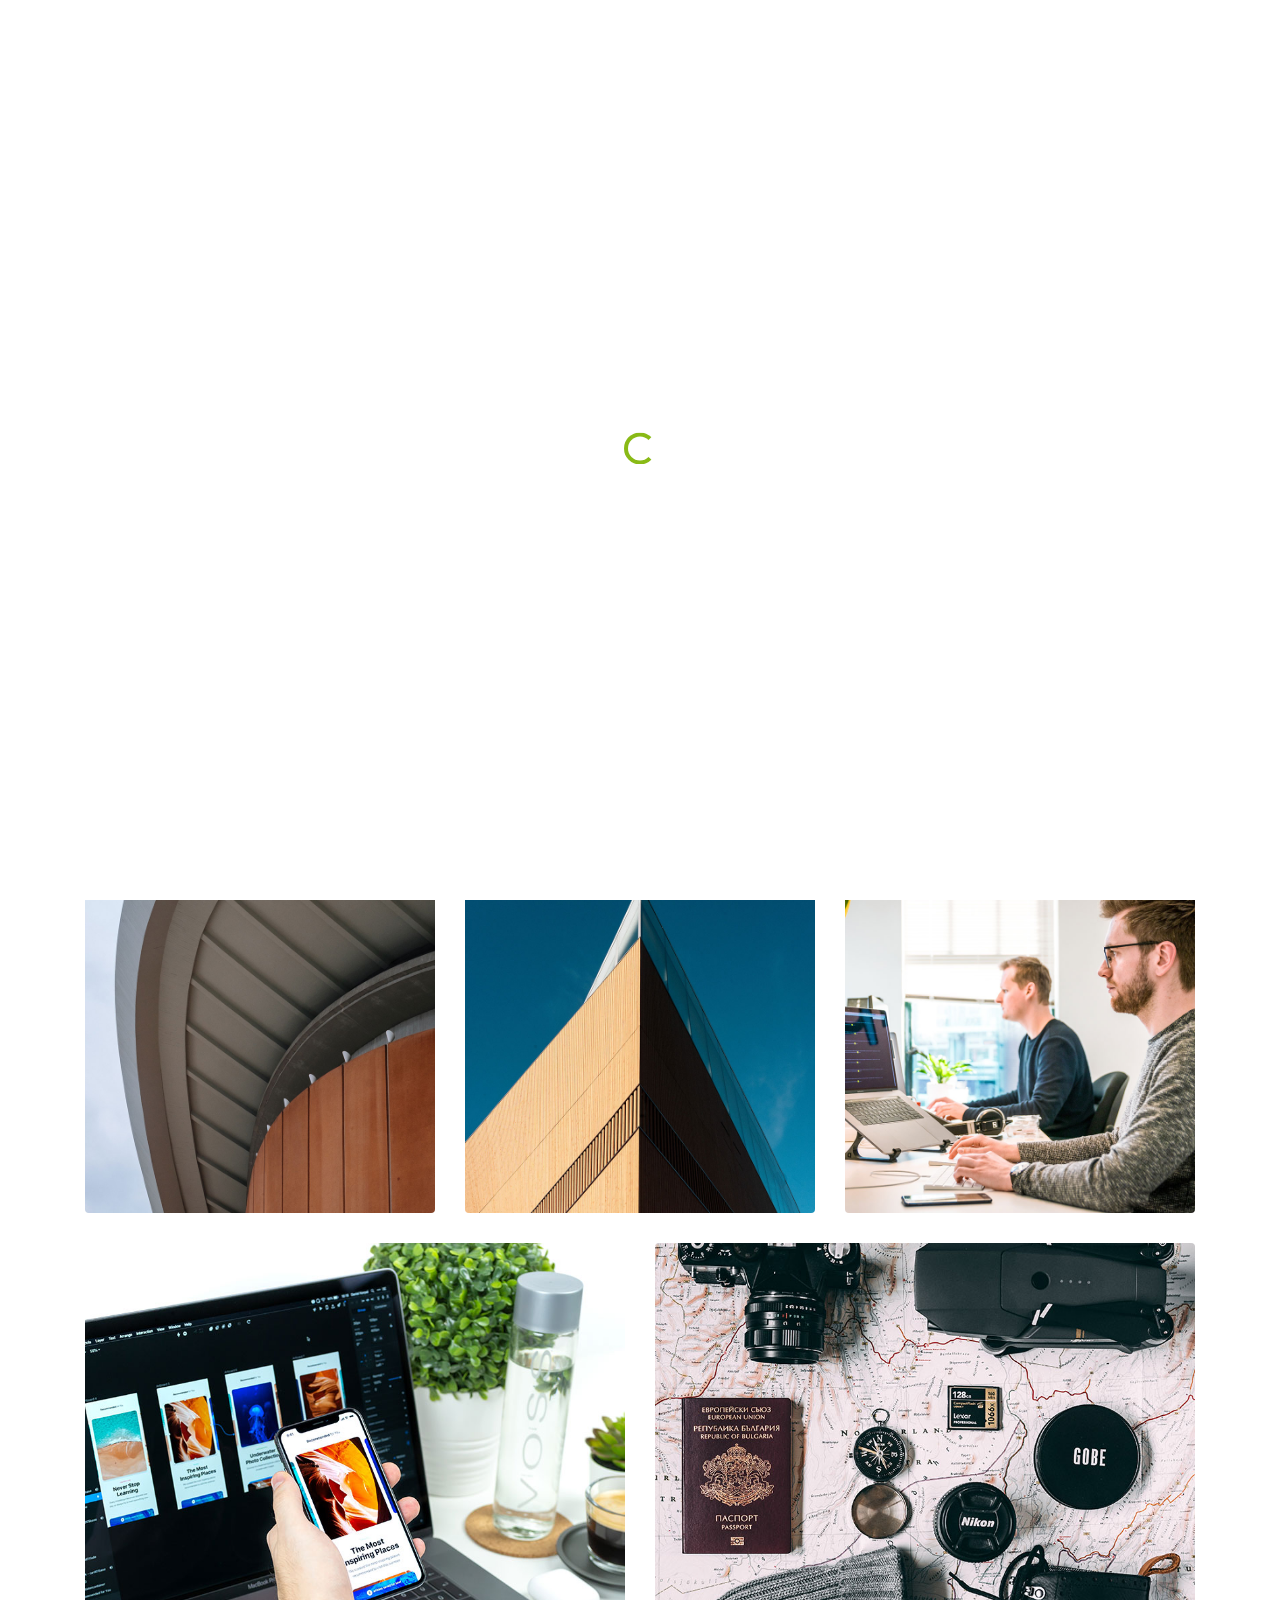
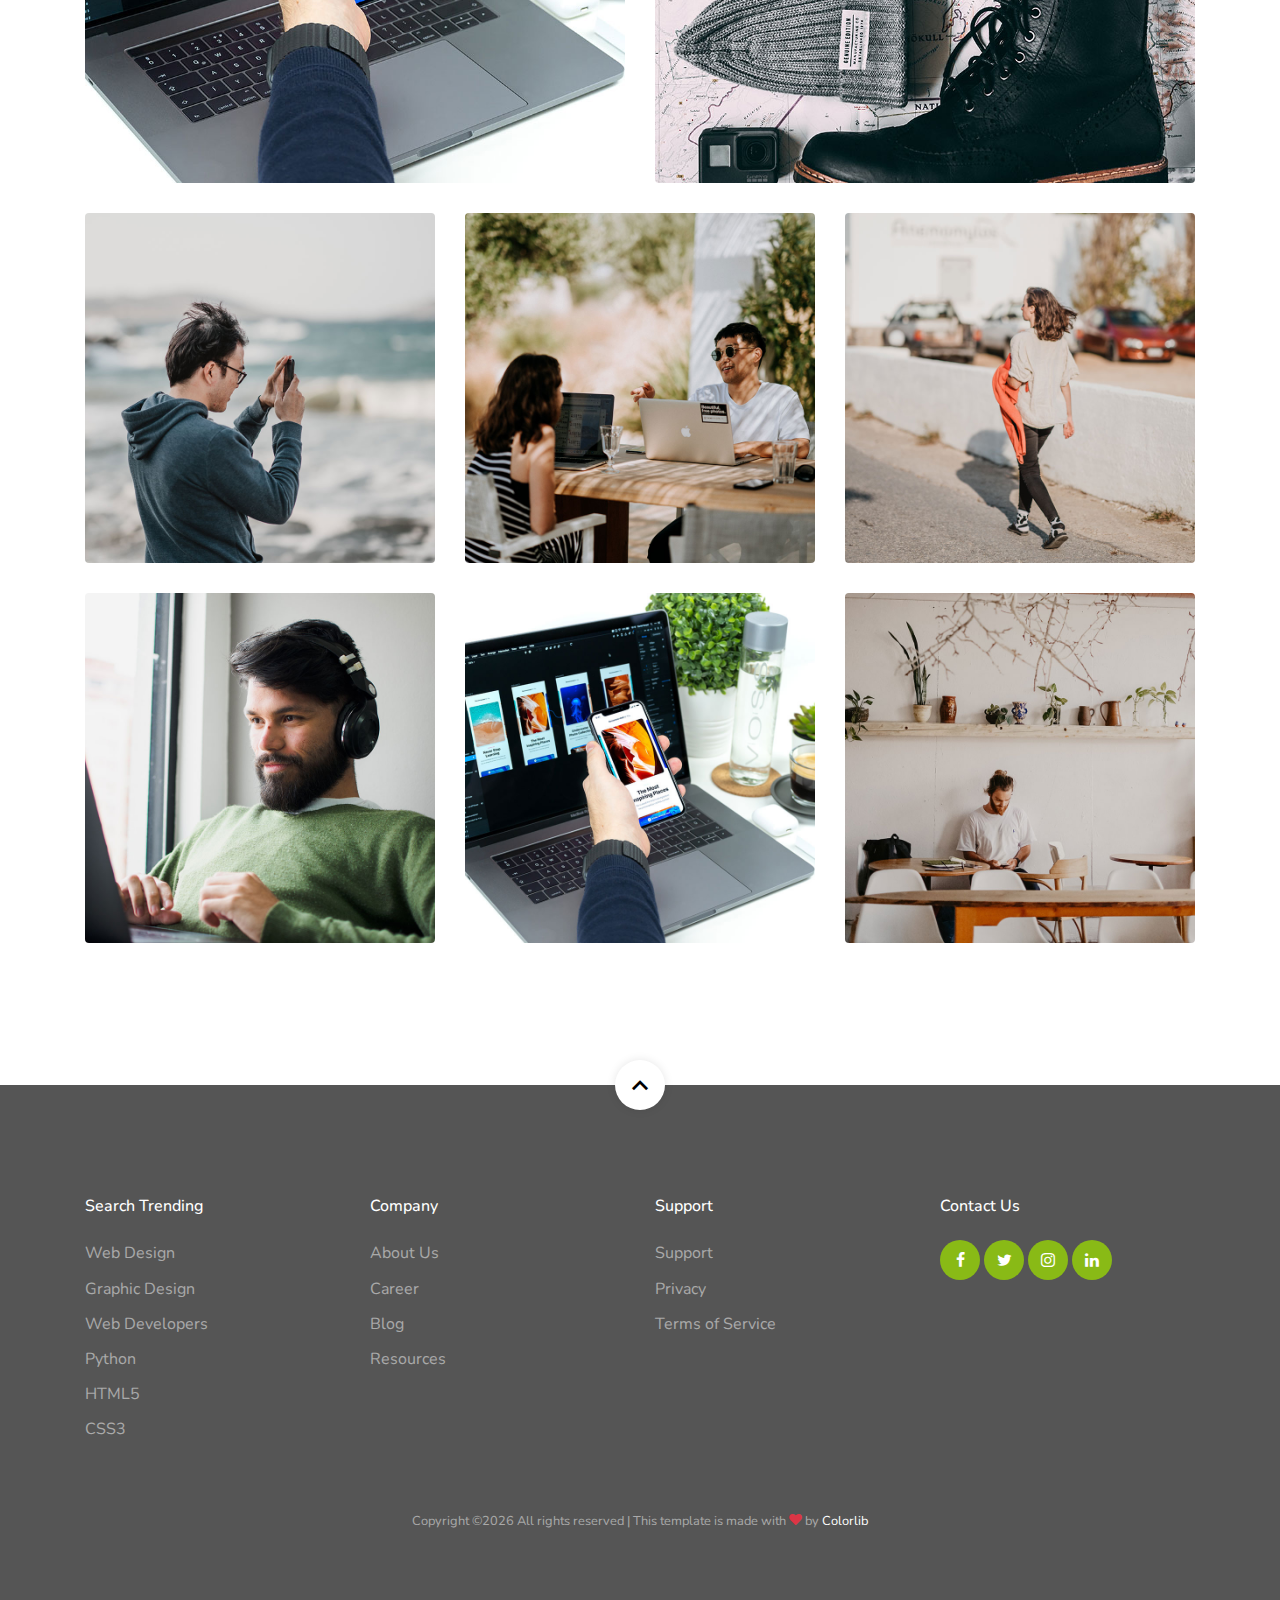
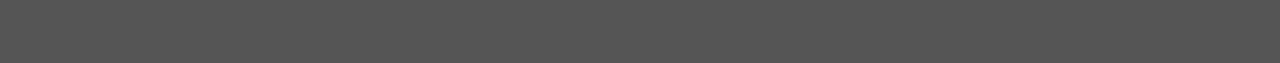
<file: jobboard/gallery.html>
<!doctype html>
<html lang="en">
  <head>
    <title>JobBoard &mdash; Website Template by Colorlib</title>
    <meta charset="utf-8">
    <meta name="viewport" content="width=device-width, initial-scale=1, shrink-to-fit=no">
    
    
    <link rel="stylesheet" href="css/custom-bs.css">
    <link rel="stylesheet" href="css/jquery.fancybox.min.css">
    <link rel="stylesheet" href="css/bootstrap-select.min.css">
    <link rel="stylesheet" href="fonts/icomoon/style.css">
    <link rel="stylesheet" href="fonts/line-icons/style.css">
    <link rel="stylesheet" href="css/owl.carousel.min.css">
    <link rel="stylesheet" href="css/animate.min.css">
    <link rel="stylesheet" href="css/quill.snow.css">
    

    <!-- MAIN CSS -->
    <link rel="stylesheet" href="css/style.css">    
  </head>
  <body id="top">

  <div id="overlayer"></div>
  <div class="loader">
    <div class="spinner-border text-primary" role="status">
      <span class="sr-only">Loading...</span>
    </div>
  </div>
    

<div class="site-wrap">

    <div class="site-mobile-menu site-navbar-target">
      <div class="site-mobile-menu-header">
        <div class="site-mobile-menu-close mt-3">
          <span class="icon-close2 js-menu-toggle"></span>
        </div>
      </div>
      <div class="site-mobile-menu-body"></div>
    </div> <!-- .site-mobile-menu -->
    

    <!-- NAVBAR -->
    <header class="site-navbar mt-3">
      <div class="container-fluid">
        <div class="row align-items-center">
          <div class="site-logo col-6"><a href="index.html">JobBoard</a></div>

          <nav class="mx-auto site-navigation">
            <ul class="site-menu js-clone-nav d-none d-xl-block ml-0 pl-0">
              <li><a href="index.html" class="nav-link">Home</a></li>
              <li><a href="about.html">About</a></li>
              <li class="has-children">
                <a href="job-listings.html">Job Listings</a>
                <ul class="dropdown">
                  <li><a href="job-single.html">Job Single</a></li>
                  <li><a href="post-job.html">Post a Job</a></li>
                </ul>
              </li>
              <li class="has-children">
                <a href="services.html">Pages</a>
                <ul class="dropdown">
                  <li><a href="services.html">Services</a></li>
                  <li><a href="service-single.html">Service Single</a></li>
                  <li><a href="blog-single.html">Blog Single</a></li>
                  <li><a href="portfolio.html">Portfolio</a></li>
                  <li><a href="portfolio-single.html">Portfolio Single</a></li>
                  <li><a href="testimonials.html">Testimonials</a></li>
                  <li><a href="faq.html">Frequently Ask Questions</a></li>
                  <li><a href="gallery.html" class="active">Gallery</a></li>
                </ul>
              </li>
              <li><a href="blog.html">Blog</a></li>
              <li><a href="contact.html">Contact</a></li>
              <li class="d-lg-none"><a href="post-job.html"><span class="mr-2">+</span> Post a Job</a></li>
              <li class="d-lg-none"><a href="login.html">Log In</a></li>
            </ul>
          </nav>
          
          <div class="right-cta-menu text-right d-flex aligin-items-center col-6">
            <div class="ml-auto">
              <a href="post-job.html" class="btn btn-outline-white border-width-2 d-none d-lg-inline-block"><span class="mr-2 icon-add"></span>Post a Job</a>
              <a href="login.html" class="btn btn-primary border-width-2 d-none d-lg-inline-block"><span class="mr-2 icon-lock_outline"></span>Log In</a>
            </div>
            <a href="#" class="site-menu-toggle js-menu-toggle d-inline-block d-xl-none mt-lg-2 ml-3"><span class="icon-menu h3 m-0 p-0 mt-2"></span></a>
          </div>

        </div>
      </div>
    </header>

    <!-- HOME -->
    <section class="section-hero overlay inner-page bg-image" style="background-image: url('images/hero_1.jpg');" id="home-section">
      <div class="container">
        <div class="row">
          <div class="col-md-7">
            <h1 class="text-white font-weight-bold">Gallery</h1>
            <div class="custom-breadcrumbs">
              <a href="index.html">Home</a> <span class="mx-2 slash">/</span>
              <span class="text-white"><strong>Gallery</strong></span>
            </div>
          </div>
        </div>
      </div>
    </section>

    <section class="site-section" id="next-section">
      <div class="container">
        <div class="row">
          <div class="col-md-6 col-lg-4 item">
            <a href="images/sq_img_1.jpg" class="item-wrap fancybox" data-fancybox="gallery2">
              <span class="icon-search2"></span>
              <img class="img-fluid" src="images/sq_img_1.jpg">
            </a>
          </div>
          <div class="col-md-6 col-lg-4 item">
            <a href="images/sq_img_2.jpg" class="item-wrap fancybox" data-fancybox="gallery2">
              <span class="icon-search2"></span>
              <img class="img-fluid" src="images/sq_img_2.jpg">
            </a>
          </div>
          <div class="col-md-6 col-lg-4 item">
            <a href="images/sq_img_3.jpg" class="item-wrap fancybox" data-fancybox="gallery2">
              <span class="icon-search2"></span>
              <img class="img-fluid" src="images/sq_img_3.jpg">
            </a>
          </div>

          <div class="col-md-6 col-lg-4 item">
            <a href="images/sq_img_4.jpg" class="item-wrap fancybox" data-fancybox="gallery2">
              <span class="icon-search2"></span>
              <img class="img-fluid" src="images/sq_img_4.jpg">
            </a>
          </div>
          <div class="col-md-6 col-lg-4 item">
            <a href="images/sq_img_5.jpg" class="item-wrap fancybox" data-fancybox="gallery2">
              <span class="icon-search2"></span>
              <img class="img-fluid" src="images/sq_img_5.jpg">
            </a>
          </div>
          <div class="col-md-6 col-lg-4 item">
            <a href="images/sq_img_6.jpg" class="item-wrap fancybox" data-fancybox="gallery2">
              <span class="icon-search2"></span>
              <img class="img-fluid" src="images/sq_img_6.jpg">
            </a>
          </div>

          <div class="col-md-6 col-lg-6 item">
            <a href="images/sq_img_11.jpg" class="item-wrap fancybox" data-fancybox="gallery2">
              <span class="icon-search2"></span>
              <img class="img-fluid" src="images/sq_img_11.jpg">
            </a>
          </div>
          <div class="col-md-6 col-lg-6 item">
            <a href="images/sq_img_2.jpg" class="item-wrap fancybox" data-fancybox="gallery2">
              <span class="icon-search2"></span>
              <img class="img-fluid" src="images/sq_img_2.jpg">
            </a>
          </div>

          <div class="col-md-6 col-lg-4 item">
            <a href="images/sq_img_7.jpg" class="item-wrap fancybox" data-fancybox="gallery2">
              <span class="icon-search2"></span>
              <img class="img-fluid" src="images/sq_img_7.jpg">
            </a>
          </div>
          <div class="col-md-6 col-lg-4 item">
            <a href="images/sq_img_8.jpg" class="item-wrap fancybox" data-fancybox="gallery2">
              <span class="icon-search2"></span>
              <img class="img-fluid" src="images/sq_img_8.jpg">
            </a>
          </div>
          <div class="col-md-6 col-lg-4 item">
            <a href="images/sq_img_9.jpg" class="item-wrap fancybox" data-fancybox="gallery2">
              <span class="icon-search2"></span>
              <img class="img-fluid" src="images/sq_img_9.jpg">
            </a>
          </div>

          <div class="col-md-6 col-lg-4 item">
            <a href="images/sq_img_10.jpg" class="item-wrap fancybox" data-fancybox="gallery2">
              <span class="icon-search2"></span>
              <img class="img-fluid" src="images/sq_img_10.jpg">
            </a>
          </div>
          <div class="col-md-6 col-lg-4 item">
            <a href="images/sq_img_11.jpg" class="item-wrap fancybox" data-fancybox="gallery2">
              <span class="icon-search2"></span>
              <img class="img-fluid" src="images/sq_img_11.jpg">
            </a>
          </div>
          <div class="col-md-6 col-lg-4 item">
            <a href="images/sq_img_12.jpg" class="item-wrap fancybox" data-fancybox="gallery2">
              <span class="icon-search2"></span>
              <img class="img-fluid" src="images/sq_img_12.jpg">
            </a>
          </div>

        </div>
      </div>
    </section>
    
    <footer class="site-footer">

      <a href="#top" class="smoothscroll scroll-top">
        <span class="icon-keyboard_arrow_up"></span>
      </a>

      <div class="container">
        <div class="row mb-5">
          <div class="col-6 col-md-3 mb-4 mb-md-0">
            <h3>Search Trending</h3>
            <ul class="list-unstyled">
              <li><a href="#">Web Design</a></li>
              <li><a href="#">Graphic Design</a></li>
              <li><a href="#">Web Developers</a></li>
              <li><a href="#">Python</a></li>
              <li><a href="#">HTML5</a></li>
              <li><a href="#">CSS3</a></li>
            </ul>
          </div>
          <div class="col-6 col-md-3 mb-4 mb-md-0">
            <h3>Company</h3>
            <ul class="list-unstyled">
              <li><a href="#">About Us</a></li>
              <li><a href="#">Career</a></li>
              <li><a href="#">Blog</a></li>
              <li><a href="#">Resources</a></li>
            </ul>
          </div>
          <div class="col-6 col-md-3 mb-4 mb-md-0">
            <h3>Support</h3>
            <ul class="list-unstyled">
              <li><a href="#">Support</a></li>
              <li><a href="#">Privacy</a></li>
              <li><a href="#">Terms of Service</a></li>
            </ul>
          </div>
          <div class="col-6 col-md-3 mb-4 mb-md-0">
            <h3>Contact Us</h3>
            <div class="footer-social">
              <a href="#"><span class="icon-facebook"></span></a>
              <a href="#"><span class="icon-twitter"></span></a>
              <a href="#"><span class="icon-instagram"></span></a>
              <a href="#"><span class="icon-linkedin"></span></a>
            </div>
          </div>
        </div>

        <div class="row text-center">
          <div class="col-12">
            <p class="copyright"><small>
              <!-- Link back to Colorlib can't be removed. Template is licensed under CC BY 3.0. -->
            Copyright &copy;<script>document.write(new Date().getFullYear());</script> All rights reserved | This template is made with <i class="icon-heart text-danger" aria-hidden="true"></i> by <a href="https://colorlib.com" target="_blank" >Colorlib</a>
            <!-- Link back to Colorlib can't be removed. Template is licensed under CC BY 3.0. --></small></p>
          </div>
        </div>
      </div>
    </footer>
  
  </div>

    <!-- SCRIPTS -->
    <script src="js/jquery.min.js"></script>
    <script src="js/bootstrap.bundle.min.js"></script>
    <script src="js/isotope.pkgd.min.js"></script>
    <script src="js/stickyfill.min.js"></script>
    <script src="js/jquery.fancybox.min.js"></script>
    <script src="js/jquery.easing.1.3.js"></script>
    
    <script src="js/jquery.waypoints.min.js"></script>
    <script src="js/jquery.animateNumber.min.js"></script>
    <script src="js/owl.carousel.min.js"></script>
    <script src="js/quill.min.js"></script>
    
    
    <script src="js/bootstrap-select.min.js"></script>
    
    <script src="js/custom.js"></script>
   
   
     
  </body>
</html>
</file>
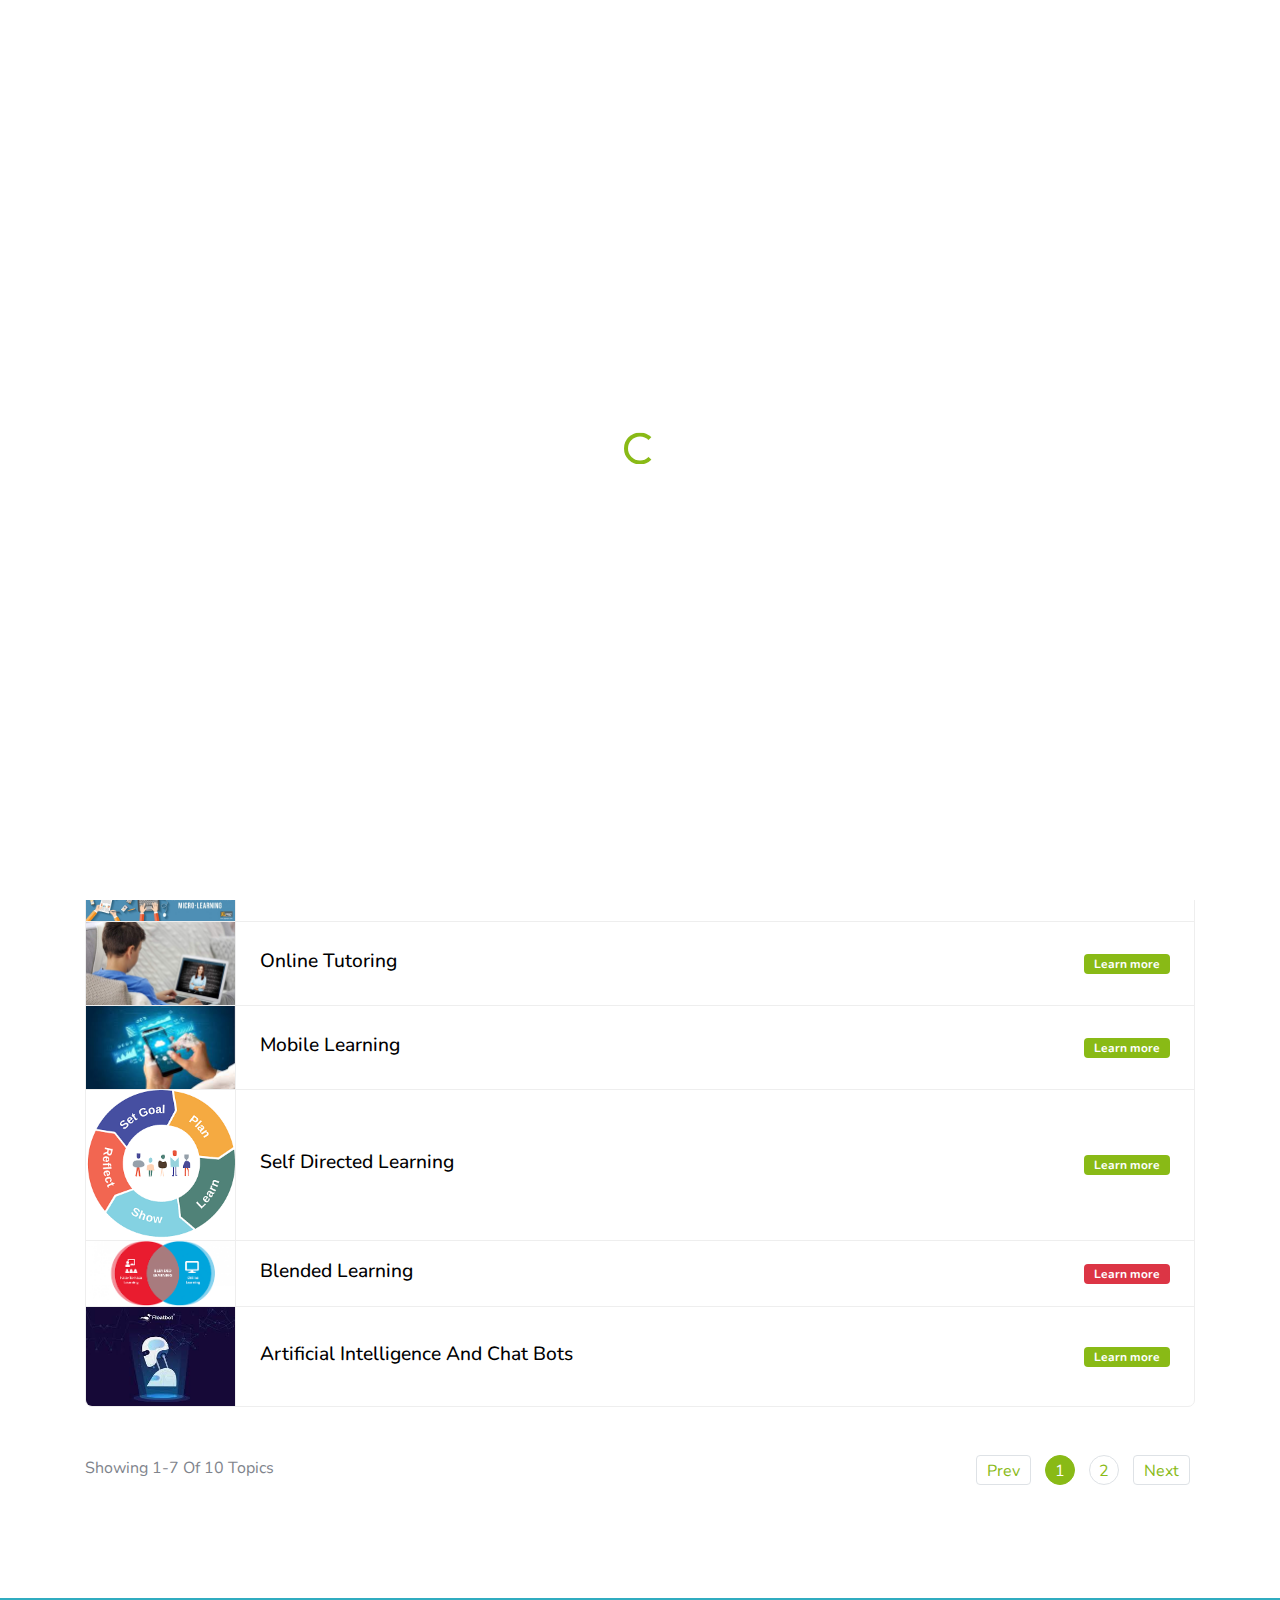
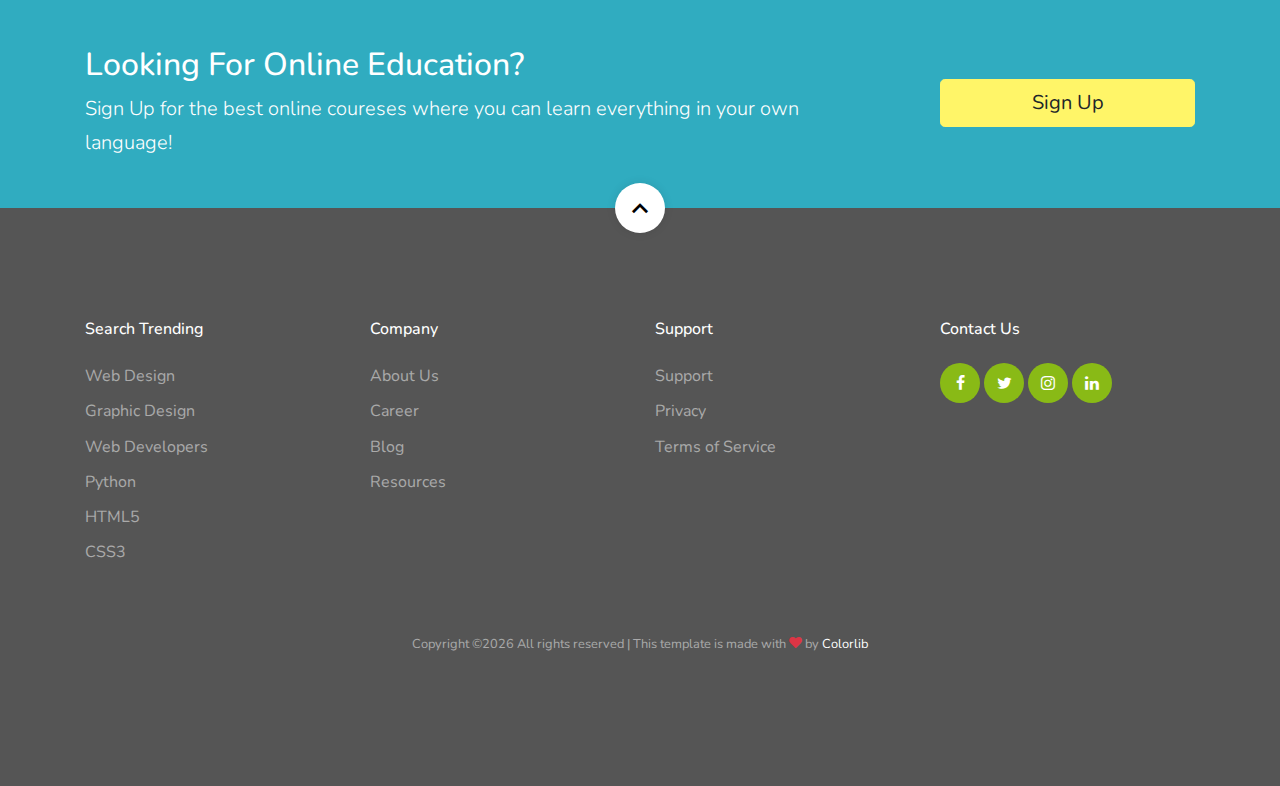
<file: jobboard/job-listings.html>
<!doctype html>
<html lang="en">
  <head>
    <title>JobBoard &mdash; Website Template by Colorlib</title>
    <meta charset="utf-8">
    <meta name="viewport" content="width=device-width, initial-scale=1, shrink-to-fit=no">
    
    
    <link rel="stylesheet" href="css/custom-bs.css">
    <link rel="stylesheet" href="css/jquery.fancybox.min.css">
    <link rel="stylesheet" href="css/bootstrap-select.min.css">
    <link rel="stylesheet" href="fonts/icomoon/style.css">
    <link rel="stylesheet" href="fonts/line-icons/style.css">
    <link rel="stylesheet" href="css/owl.carousel.min.css">
    <link rel="stylesheet" href="css/animate.min.css">
    <link rel="stylesheet" href="css/quill.snow.css">
    

    <!-- MAIN CSS -->
    <link rel="stylesheet" href="css/style.css">    
  </head>
  <body id="top">

  <div id="overlayer"></div>
  <div class="loader">
    <div class="spinner-border text-primary" role="status">
      <span class="sr-only">Loading...</span>
    </div>
  </div>
    

<div class="site-wrap">

    <div class="site-mobile-menu site-navbar-target">
      <div class="site-mobile-menu-header">
        <div class="site-mobile-menu-close mt-3">
          <span class="icon-close2 js-menu-toggle"></span>
        </div>
      </div>
      <div class="site-mobile-menu-body"></div>
    </div> <!-- .site-mobile-menu -->
    

    <!-- NAVBAR -->
    <header class="site-navbar mt-3">
      <div class="container-fluid">
        <div class="row align-items-center">
          <div class="site-logo col-6"><img src="images/logo.png" class="logo-img"></div>

          <nav class="mx-auto site-navigation">
            <ul class="site-menu js-clone-nav d-none d-xl-block ml-0 pl-0">
              <li><a href="index.html" class="nav-link">Home</a></li>
              <li><a href="about.html">About</a></li>
              
                <a href="job-listings.html" class="active">Choose Your Course</a>
              </li>
              <li class="has-children">
                <a href="services.html">Pages</a>
                <ul class="dropdown">
                  
                  <li><a href="blog-single.html">Feedback</a></li>
                  <li><a href="portfolio-single.html">Mentors</a></li>
                  
                  
                </ul>
              </li>
              <li><a href="contact.html">Contact</a></li>
              <li class="d-lg-none"><a href="post-job.html"><span class="mr-2">+</span> Post a Job</a></li>
              <li class="d-lg-none"><a href="login.html">Log In</a></li>
            </ul>
          </nav>
          
          <div class="right-cta-menu text-right d-flex aligin-items-center col-6">
            <div class="ml-auto">
              <a href="post-job.html" class="btn btn-outline-white border-width-2 d-none d-lg-inline-block"><span class="mr-2 icon-add"></span>Add Something</a>
              <a href="login.html" class="btn btn-primary border-width-2 d-none d-lg-inline-block"><span class="mr-2 icon-lock_outline"></span>Log In</a>
            </div>
            <a href="#" class="site-menu-toggle js-menu-toggle d-inline-block d-xl-none mt-lg-2 ml-3"><span class="icon-menu h3 m-0 p-0 mt-2"></span></a>
          </div>

        </div>
      </div>
    </header>

    <!-- HOME -->
  <section class="section-hero home-section overlay inner-page bg-image" style="background-image: url('images/background2.jpg');" id="home-section">

     <div class="container">
        <div class="row align-items-center justify-content-center">
          <div class="col-md-12">
            <div class="mb-5 text-center">
              <h1 class="text-white font-weight-bold">The Easiest Way For Online Learning</h1>
              <p>Learn everything in different languages.</p>
            </div>
            <form method="post" class="search-jobs-form">
              <div class="row mb-5">
                <div class="col-12 col-sm-6 col-md-6 col-lg-3 mb-4 mb-lg-0">
                  <input type="text" class="form-control form-control-lg" placeholder="Subject...">
                </div>
                <div class="col-12 col-sm-6 col-md-6 col-lg-3 mb-4 mb-lg-0">
                  <select class="selectpicker" data-style="btn-white btn-lg" data-width="100%" data-live-search="true" title="Select Language">
                    <option>Abanian</option>
                    <option>English</option>
                    <option>German</option>
                    <option>French</option>
                    <option>Turkish</option>
                    <option>Swedish</option>
                    <option>Spanish</option>
                    <option>Russian</option>
                    <option>Mandarin Chinese</option>
                  </select>
                </div>
                <div class="col-12 col-sm-6 col-md-6 col-lg-3 mb-4 mb-lg-0">
                  <select class="selectpicker" data-style="btn-white btn-lg" data-width="100%" data-live-search="true" title="Select Your Country">
                    <option>Albania</option>
                    <option>Kosovo</option>
                    <option>Great Britain</option>
                    <option>Germany</option>
                    <option>Spain</option>
                    <option>France</option>
                    <option>Other</option>
                  </select>
                </div>
                <div class="col-12 col-sm-6 col-md-6 col-lg-3 mb-4 mb-lg-0">
                  <button type="submit" class="btn btn-primary btn-lg btn-block text-white btn-search"><span class="icon-search icon mr-2"></span>Search Courses</button>
                </div>
              </div>
              
            </form>
          </div>
        </div>
      </div>

      <a href="#next" class="scroll-button smoothscroll">
        <span class=" icon-keyboard_arrow_down"></span>
      </a>

    </section>
    

    
   <section class="site-section">
      <div class="container">

        <div class="row mb-5 justify-content-center">
          <div class="col-md-7 text-center">
            <h2 class="section-title mb-2">Delivery Styles For Online Learning</h2>
          </div>
        </div>
        
        <ul class="job-listings mb-5">
          <li class="job-listing d-block d-sm-flex pb-3 pb-sm-0 align-items-center">
            <a href="job-single.html"></a>
            <div class="job-listing-logo">
              <img src="images/adaptive-learning.jpg" alt="Free Website Template by Free-Template.co" class="img-fluid">
            </div>

            <div class="job-listing-about d-sm-flex custom-width w-100 justify-content-between mx-4">
              <div class="job-listing-position custom-width w-50 mb-3 mb-sm-0">
                <h2>Adaptive Learning.</h2>
              </div>
              <div class="job-listing-location mb-3 mb-sm-0 custom-width w-25">
              </div>
              <div class="job-listing-meta">
                <span class="badge badge-danger">Learn more</span>
              </div>
            </div>
            
          </li>
          <li class="job-listing d-block d-sm-flex pb-3 pb-sm-0 align-items-center">
            <a href="job-single.html"></a>
            <div class="job-listing-logo">
              <img src="images/micro-learning.jpg" alt="Free Website Template by Free-Template.co" class="img-fluid">
            </div>

            <div class="job-listing-about d-sm-flex custom-width w-100 justify-content-between mx-4">
              <div class="job-listing-position custom-width w-50 mb-3 mb-sm-0">
                <h2>Micro Learning</h2>
              </div>
              <div class="job-listing-location mb-3 mb-sm-0 custom-width w-25"> 
              </div>
              <div class="job-listing-meta">
                <span class="badge badge-success">Learn more</span>
              </div>
            </div>
          </li>

          <li class="job-listing d-block d-sm-flex pb-3 pb-sm-0 align-items-center">
            <a href="job-single.html"></a>
            <div class="job-listing-logo">
              <img src="images/online-tutoring-market.jpg" alt="Free Website Template by Free-Template.co" class="img-fluid">
            </div>

            <div class="job-listing-about d-sm-flex custom-width w-100 justify-content-between mx-4">
              <div class="job-listing-position custom-width w-50 mb-3 mb-sm-0">
                <h2>Online Tutoring</h2>
              </div>
              <div class="job-listing-location mb-3 mb-sm-0 custom-width w-25">
              </div>
              <div class="job-listing-meta">
                <span class="badge badge-success">Learn more</span>
              </div>
            </div>
          </li>

          <li class="job-listing d-block d-sm-flex pb-3 pb-sm-0 align-items-center">
            <a href="job-single.html"></a>
            <div class="job-listing-logo">
              <img src="images/mobile-learning.jpg" alt="Free Website Template by Free-Template.co" class="img-fluid">
            </div>

            <div class="job-listing-about d-sm-flex custom-width w-100 justify-content-between mx-4">
              <div class="job-listing-position custom-width w-50 mb-3 mb-sm-0">
                <h2>Mobile Learning</h2>
              </div>
              <div class="job-listing-location mb-3 mb-sm-0 custom-width w-25">
              </div>
              <div class="job-listing-meta">
                <span class="badge badge-success">Learn more</span>
              </div>
            </div>
          </li>

          <li class="job-listing d-block d-sm-flex pb-3 pb-sm-0 align-items-center">
            <a href="job-single.html"></a>
            <div class="job-listing-logo">
              <img src="images/self-directed.png" alt="Free Website Template by Free-Template.co" class="img-fluid">
            </div>

            <div class="job-listing-about d-sm-flex custom-width w-100 justify-content-between mx-4">
              <div class="job-listing-position custom-width w-50 mb-3 mb-sm-0">
                <h2>Self Directed Learning</h2>
              </div>
              <div class="job-listing-location mb-3 mb-sm-0 custom-width w-25">
              </div>
              <div class="job-listing-meta">
                <span class="badge badge-success">Learn more</span>
              </div>
            </div>
          </li>
          <li class="job-listing d-block d-sm-flex pb-3 pb-sm-0 align-items-center">
            <a href="job-single.html"></a>
            <div class="job-listing-logo">
              <img src="images/blended-learning.png" alt="Free Website Template by Free-Template.co" class="img-fluid">
            </div>

            <div class="job-listing-about d-sm-flex custom-width w-100 justify-content-between mx-4">
              <div class="job-listing-position custom-width w-50 mb-3 mb-sm-0">
                <h2>Blended Learning</h2>
              </div>
              <div class="job-listing-location mb-3 mb-sm-0 custom-width w-25">
              </div>
              <div class="job-listing-meta">
                <span class="badge badge-danger">Learn more</span>
              </div>
            </div>
            
          </li>
          <li class="job-listing d-block d-sm-flex pb-3 pb-sm-0 align-items-center">
            <a href="job-single.html"></a>
            <div class="job-listing-logo">
              <img src="images/AI.jpg" alt="Free Website Template by Free-Template.co" class="img-fluid">
            </div>

            <div class="job-listing-about d-sm-flex custom-width w-100 justify-content-between mx-4">
              <div class="job-listing-position custom-width w-50 mb-3 mb-sm-0">
                <h2>Artificial Intelligence And Chat Bots</h2>
              </div>
              <div class="job-listing-location mb-3 mb-sm-0 custom-width w-25"> 
              </div>
              <div class="job-listing-meta">
                <span class="badge badge-success">Learn more</span>
              </div>
            </div>
          </li>

          

          
        </ul>

        <div class="row pagination-wrap">
          <div class="col-md-6 text-center text-md-left mb-4 mb-md-0">
            <span>Showing 1-7 Of 10 Topics</span>
          </div>
          <div class="col-md-6 text-center text-md-right">
            <div class="custom-pagination ml-auto">
              <a href="#" class="prev">Prev</a>
              <div class="d-inline-block">
              <a href="#" class="active">1</a>
              <a href="#">2</a>
              </div>
              <a href="#" class="next">Next</a>
            </div>
          </div>
        </div>

      </div>
    </section>

    <section class="py-5 bg-image overlay-primary fixed overlay" style="background-image: url('images/hero_1.jpg');">
      <div class="container">
        <div class="row align-items-center">
          <div class="col-md-8">
            <h2 class="text-white">Looking For Online Education?</h2>
            <p class="mb-0 text-white lead">Sign Up for the best online coureses where you can learn everything in your own language!</p>
          </div>
          <div class="col-md-3 ml-auto">
            <a href="#" class="btn btn-warning btn-block btn-lg">Sign Up</a>
          </div>
        </div>
      </div>
    </section>

    
    
    <footer class="site-footer">

      <a href="#top" class="smoothscroll scroll-top">
        <span class="icon-keyboard_arrow_up"></span>
      </a>

      <div class="container">
        <div class="row mb-5">
          <div class="col-6 col-md-3 mb-4 mb-md-0">
            <h3>Search Trending</h3>
            <ul class="list-unstyled">
              <li><a href="#">Web Design</a></li>
              <li><a href="#">Graphic Design</a></li>
              <li><a href="#">Web Developers</a></li>
              <li><a href="#">Python</a></li>
              <li><a href="#">HTML5</a></li>
              <li><a href="#">CSS3</a></li>
            </ul>
          </div>
          <div class="col-6 col-md-3 mb-4 mb-md-0">
            <h3>Company</h3>
            <ul class="list-unstyled">
              <li><a href="#">About Us</a></li>
              <li><a href="#">Career</a></li>
              <li><a href="#">Blog</a></li>
              <li><a href="#">Resources</a></li>
            </ul>
          </div>
          <div class="col-6 col-md-3 mb-4 mb-md-0">
            <h3>Support</h3>
            <ul class="list-unstyled">
              <li><a href="#">Support</a></li>
              <li><a href="#">Privacy</a></li>
              <li><a href="#">Terms of Service</a></li>
            </ul>
          </div>
          <div class="col-6 col-md-3 mb-4 mb-md-0">
            <h3>Contact Us</h3>
            <div class="footer-social">
              <a href="#"><span class="icon-facebook"></span></a>
              <a href="#"><span class="icon-twitter"></span></a>
              <a href="#"><span class="icon-instagram"></span></a>
              <a href="#"><span class="icon-linkedin"></span></a>
            </div>
          </div>
        </div>

        <div class="row text-center">
          <div class="col-12">
            <p class="copyright"><small>
              <!-- Link back to Colorlib can't be removed. Template is licensed under CC BY 3.0. -->
            Copyright &copy;<script>document.write(new Date().getFullYear());</script> All rights reserved | This template is made with <i class="icon-heart text-danger" aria-hidden="true"></i> by <a href="https://colorlib.com" target="_blank" >Colorlib</a>
            <!-- Link back to Colorlib can't be removed. Template is licensed under CC BY 3.0. --></small></p>
          </div>
        </div>
      </div>
    </footer>
  
  </div>

    <!-- SCRIPTS -->
    <script src="js/jquery.min.js"></script>
    <script src="js/bootstrap.bundle.min.js"></script>
    <script src="js/isotope.pkgd.min.js"></script>
    <script src="js/stickyfill.min.js"></script>
    <script src="js/jquery.fancybox.min.js"></script>
    <script src="js/jquery.easing.1.3.js"></script>
    
    <script src="js/jquery.waypoints.min.js"></script>
    <script src="js/jquery.animateNumber.min.js"></script>
    <script src="js/owl.carousel.min.js"></script>
    <script src="js/quill.min.js"></script>
    
    
    <script src="js/bootstrap-select.min.js"></script>
    
    <script src="js/custom.js"></script>
   
   
     
  </body>
</html>
</file>
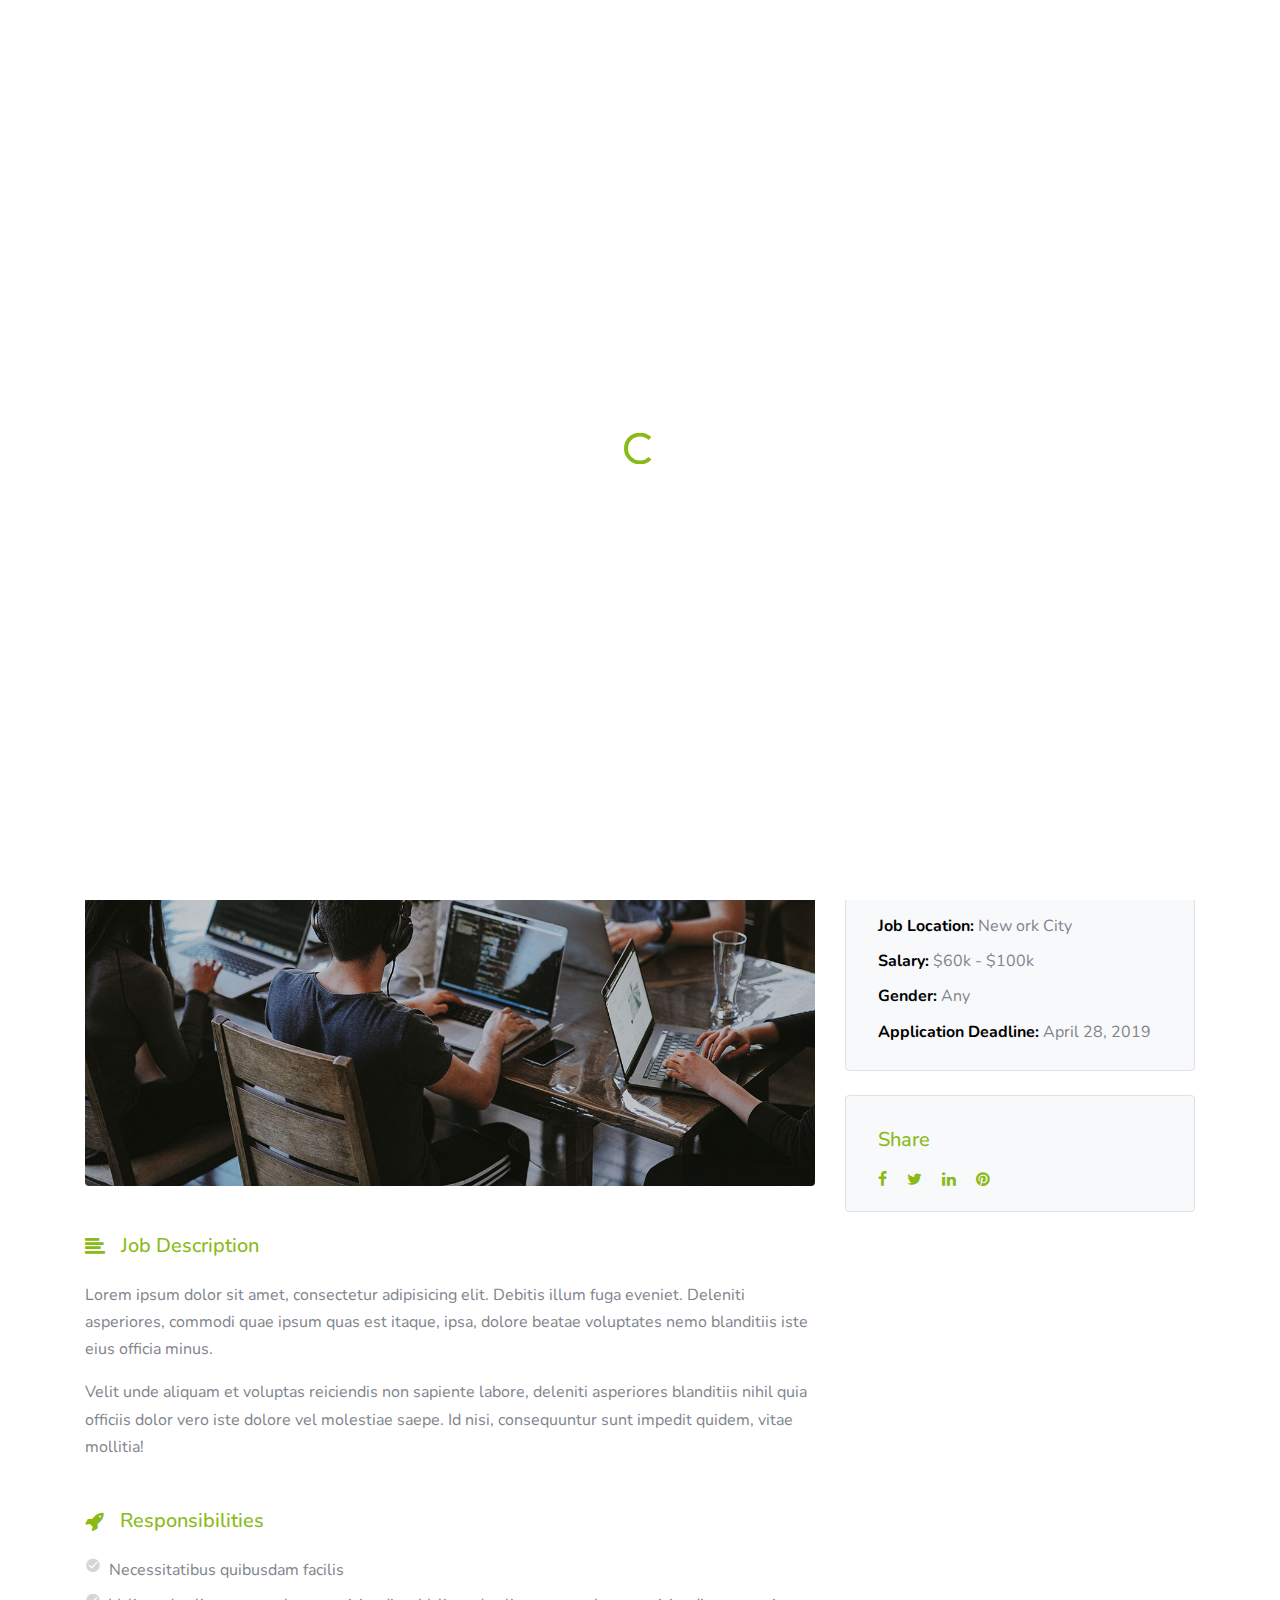
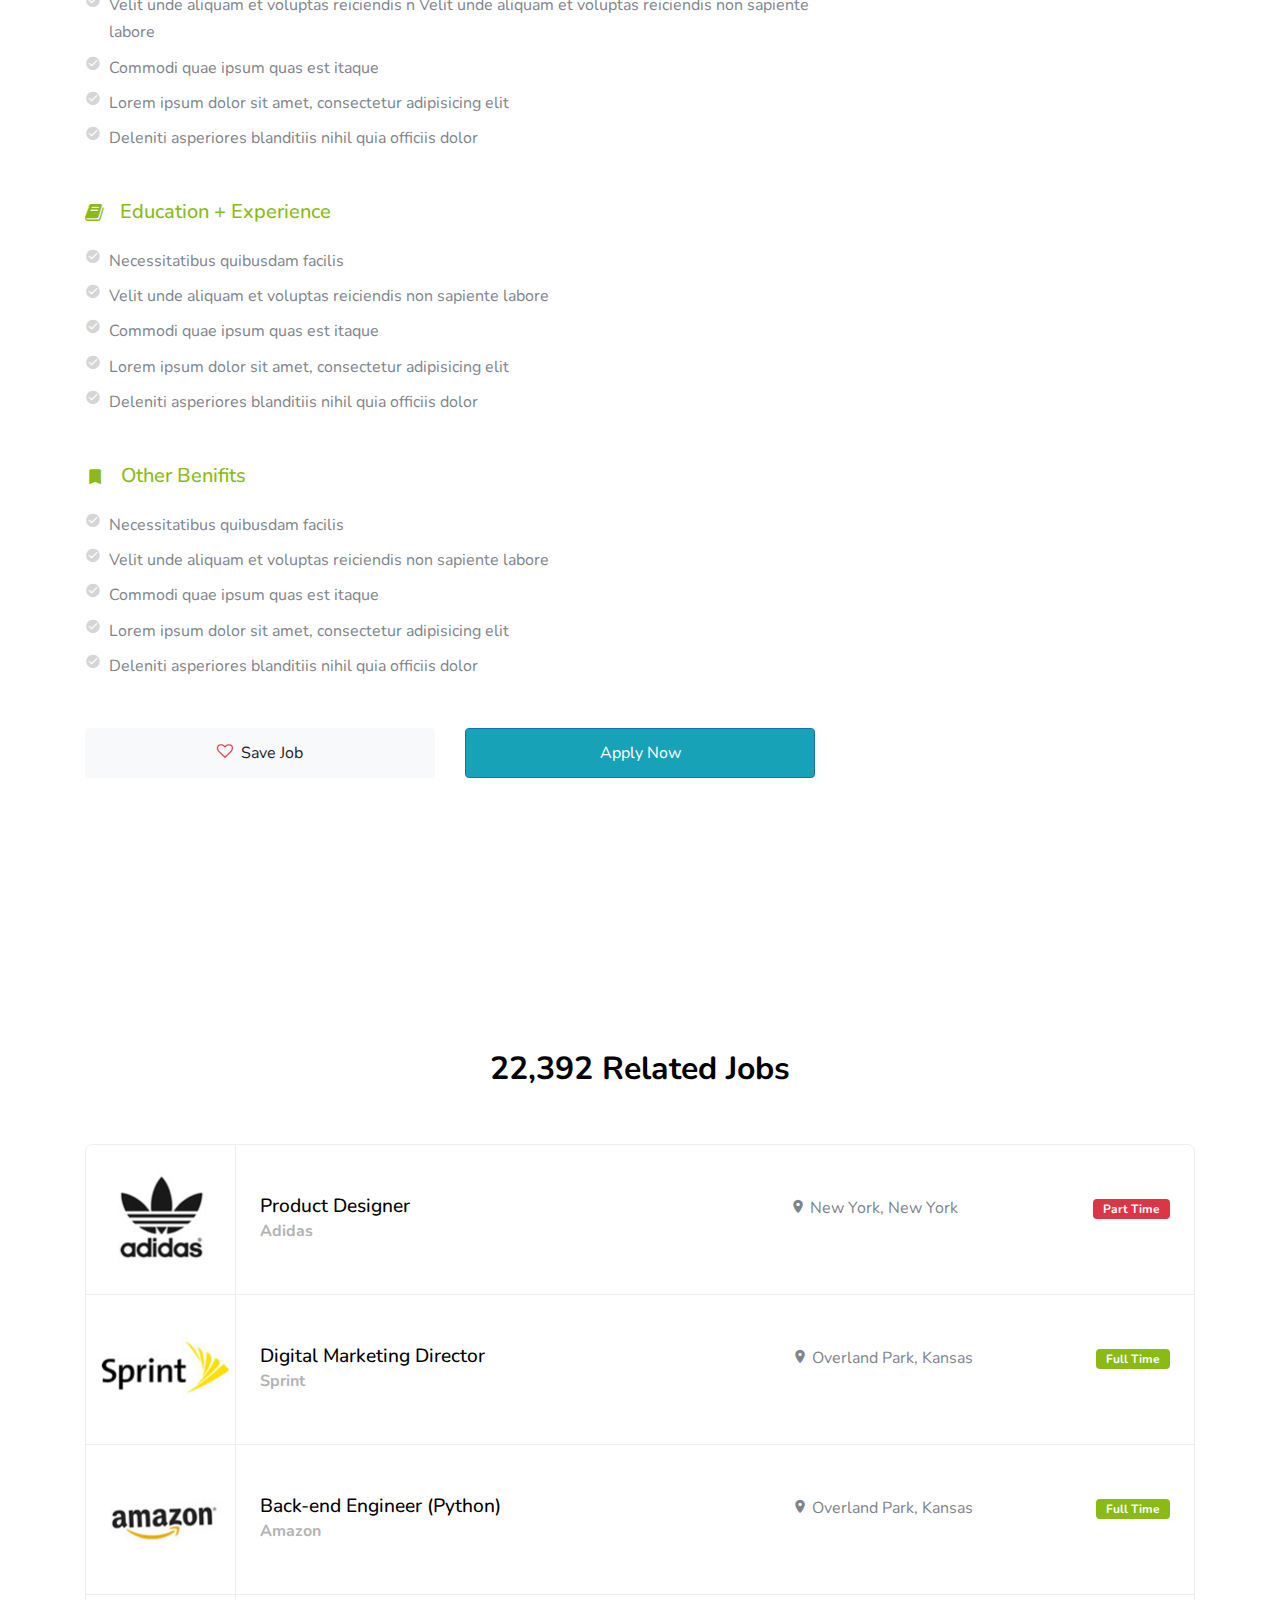
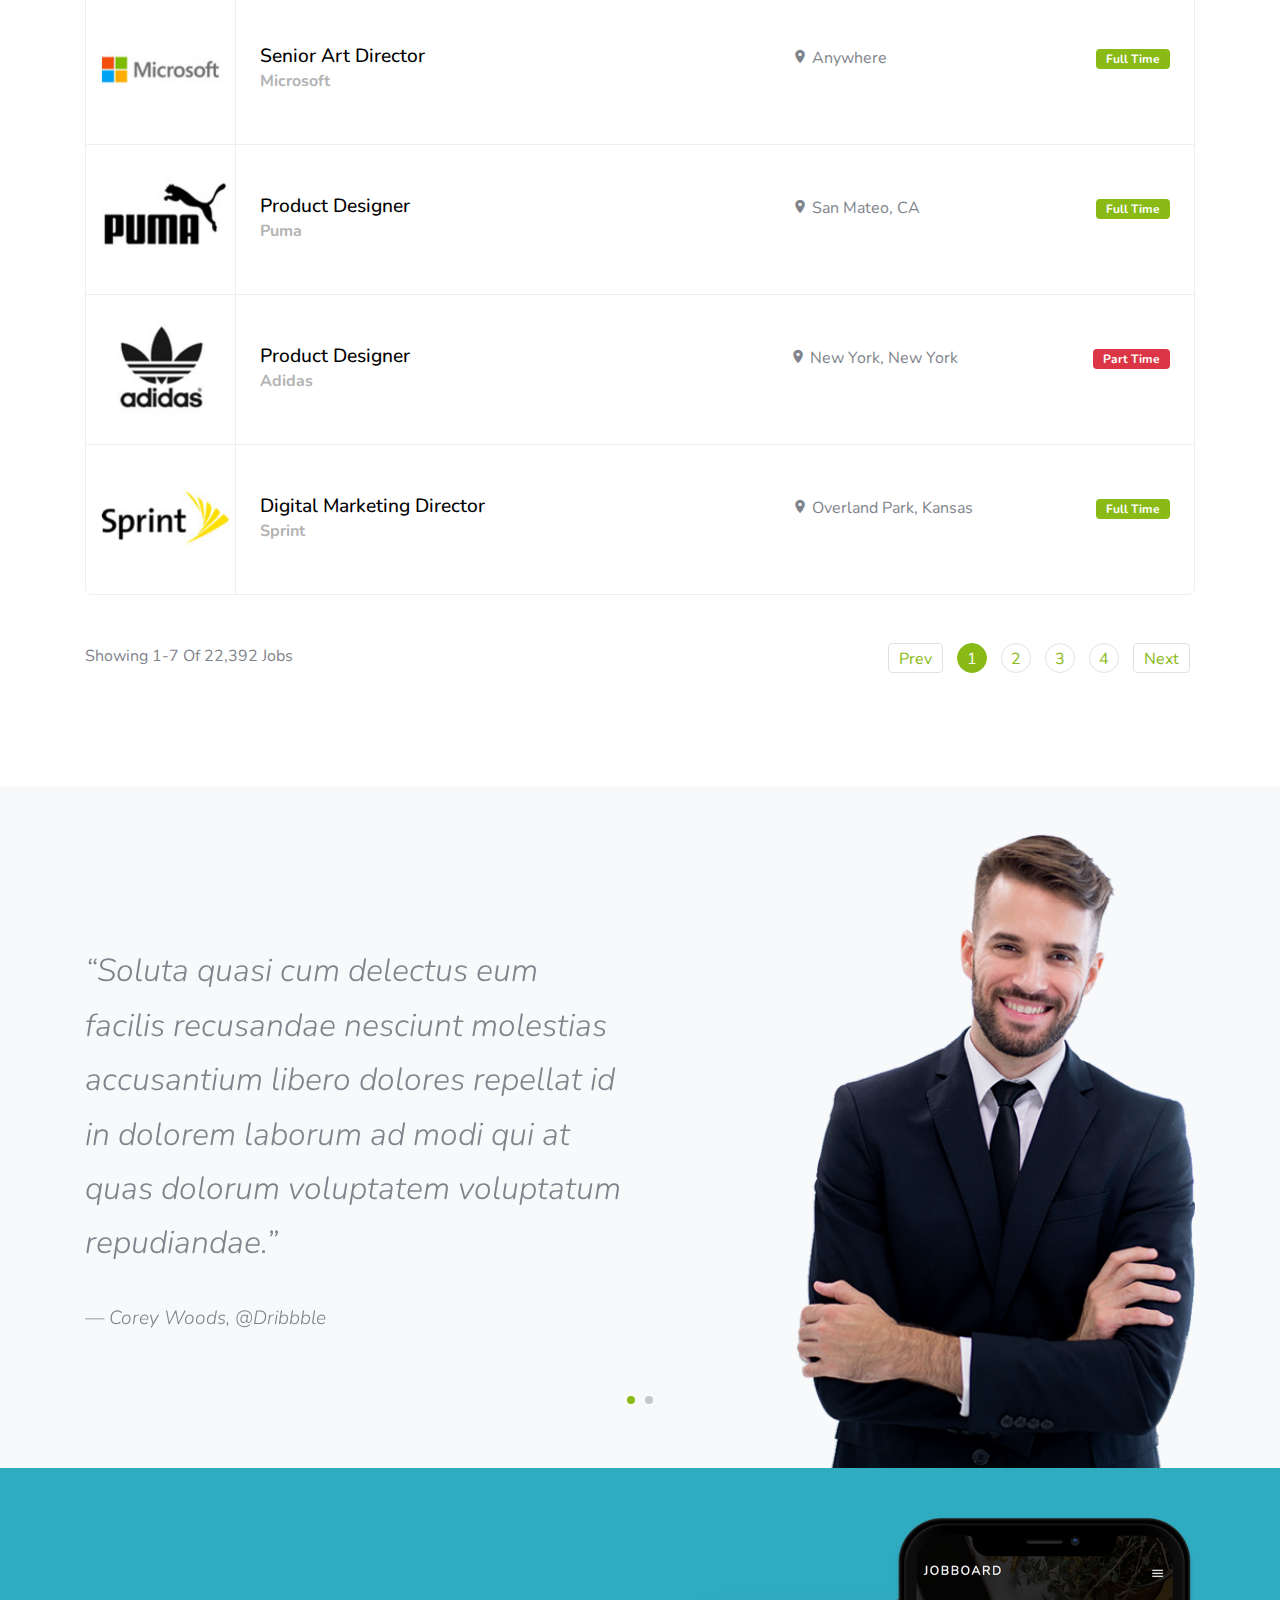
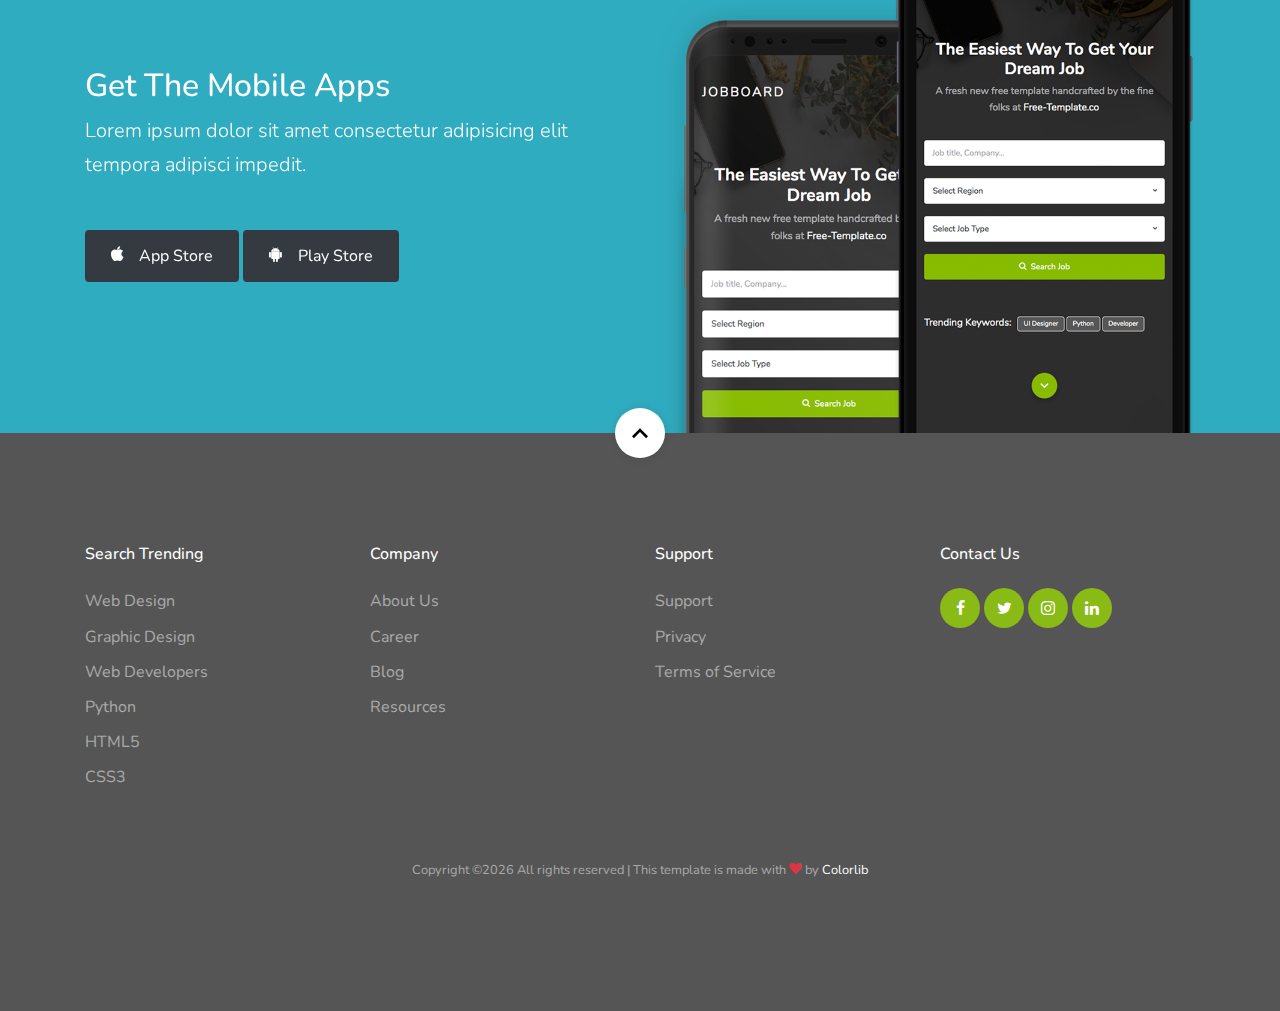
<file: jobboard/job-single.html>
<!doctype html>
<html lang="en">
  <head>
    <title>JobBoard &mdash; Website Template by Colorlib</title>
    <meta charset="utf-8">
    <meta name="viewport" content="width=device-width, initial-scale=1, shrink-to-fit=no">
    
    
    <link rel="stylesheet" href="css/custom-bs.css">
    <link rel="stylesheet" href="css/jquery.fancybox.min.css">
    <link rel="stylesheet" href="css/bootstrap-select.min.css">
    <link rel="stylesheet" href="fonts/icomoon/style.css">
    <link rel="stylesheet" href="fonts/line-icons/style.css">
    <link rel="stylesheet" href="css/owl.carousel.min.css">
    <link rel="stylesheet" href="css/animate.min.css">

    <!-- MAIN CSS -->
    <link rel="stylesheet" href="css/style.css">    
  </head>
  <body id="top">

  <div id="overlayer"></div>
  <div class="loader">
    <div class="spinner-border text-primary" role="status">
      <span class="sr-only">Loading...</span>
    </div>
  </div>
    

<div class="site-wrap">

    <div class="site-mobile-menu site-navbar-target">
      <div class="site-mobile-menu-header">
        <div class="site-mobile-menu-close mt-3">
          <span class="icon-close2 js-menu-toggle"></span>
        </div>
      </div>
      <div class="site-mobile-menu-body"></div>
    </div> <!-- .site-mobile-menu -->
    

    <!-- NAVBAR -->
    <header class="site-navbar mt-3">
      <div class="container-fluid">
        <div class="row align-items-center">
          <div class="site-logo col-6"><img src="images/logo.png" class="logo-img"></div>

          <nav class="mx-auto site-navigation">
            <ul class="site-menu js-clone-nav d-none d-xl-block ml-0 pl-0">
              <li><a href="index.html" class="nav-link ">Home</a></li>
              <li><a href="about.html">About</a></li>
              <li class="has-children">
                <a href="job-listings.html" class="active">Job Listings</a>
                <ul class="dropdown">
                  <li><a href="job-single.html" class="active">Job Single</a></li>
                  <li><a href="post-job.html">Post a Job</a></li>
                </ul>
              </li>
              <li class="has-children">
                <a href="services.html">Pages</a>
                <ul class="dropdown">
                  <li><a href="services.html">Services</a></li>
                  <li><a href="service-single.html">Service Single</a></li>
                  <li><a href="blog-single.html">Blog Single</a></li>
                  <li><a href="portfolio.html">Portfolio</a></li>
                  <li><a href="portfolio-single.html">Portfolio Single</a></li>
                  <li><a href="testimonials.html">Testimonials</a></li>
                  <li><a href="faq.html">Frequently Ask Questions</a></li>
                  <li><a href="gallery.html">Gallery</a></li>
                </ul>
              </li>
              <li><a href="blog.html">Blog</a></li>
              <li><a href="contact.html">Contact</a></li>
              <li class="d-lg-none"><a href="post-job.html"><span class="mr-2">+</span> Post a Job</a></li>
              <li class="d-lg-none"><a href="login.html">Log In</a></li>
            </ul>
          </nav>
          
          <div class="right-cta-menu text-right d-flex aligin-items-center col-6">
            <div class="ml-auto">
              <a href="post-job.html" class="btn btn-outline-white border-width-2 d-none d-lg-inline-block"><span class="mr-2 icon-add"></span>Post a Job</a>
              <a href="login.html" class="btn btn-primary border-width-2 d-none d-lg-inline-block"><span class="mr-2 icon-lock_outline"></span>Log In</a>
            </div>
            <a href="#" class="site-menu-toggle js-menu-toggle d-inline-block d-xl-none mt-lg-2 ml-3"><span class="icon-menu h3 m-0 p-0 mt-2"></span></a>
          </div>

        </div>
      </div>
    </header>

    <!-- HOME -->
    <section class="section-hero overlay inner-page bg-image" style="background-image: url('images/hero_1.jpg');" id="home-section">
      <div class="container">
        <div class="row">
          <div class="col-md-7">
            <h1 class="text-white font-weight-bold">Product Designer</h1>
            <div class="custom-breadcrumbs">
              <a href="#">Home</a> <span class="mx-2 slash">/</span>
              <a href="#">Job</a> <span class="mx-2 slash">/</span>
              <span class="text-white"><strong>Product Designer</strong></span>
            </div>
          </div>
        </div>
      </div>
    </section>

    
    <section class="site-section">
      <div class="container">
        <div class="row align-items-center mb-5">
          <div class="col-lg-8 mb-4 mb-lg-0">
            <div class="d-flex align-items-center">
              <div class="border p-2 d-inline-block mr-3 rounded">
                <img src="images/job_logo_5.jpg" alt="Image">
              </div>
              <div>
                <h2>Product Designer</h2>
                <div>
                  <span class="ml-0 mr-2 mb-2"><span class="icon-briefcase mr-2"></span>Puma</span>
                  <span class="m-2"><span class="icon-room mr-2"></span>New York City</span>
                  <span class="m-2"><span class="icon-clock-o mr-2"></span><span class="text-primary">Full Time</span></span>
                </div>
              </div>
            </div>
          </div>
          <div class="col-lg-4">
            <div class="row">
              <div class="col-6">
                <a href="#" class="btn btn-block btn-light btn-md"><span class="icon-heart-o mr-2 text-danger"></span>Save Job</a>
              </div>
              <div class="col-6">
                <a href="#" class="btn btn-block btn-primary btn-md">Apply Now</a>
              </div>
            </div>
          </div>
        </div>
        <div class="row">
          <div class="col-lg-8">
            <div class="mb-5">
              <figure class="mb-5"><img src="images/job_single_img_1.jpg" alt="Image" class="img-fluid rounded"></figure>
              <h3 class="h5 d-flex align-items-center mb-4 text-primary"><span class="icon-align-left mr-3"></span>Job Description</h3>
              <p>Lorem ipsum dolor sit amet, consectetur adipisicing elit. Debitis illum fuga eveniet. Deleniti asperiores, commodi quae ipsum quas est itaque, ipsa, dolore beatae voluptates nemo blanditiis iste eius officia minus.</p>
              <p>Velit unde aliquam et voluptas reiciendis non sapiente labore, deleniti asperiores blanditiis nihil quia officiis dolor vero iste dolore vel molestiae saepe. Id nisi, consequuntur sunt impedit quidem, vitae mollitia!</p>
            </div>
            <div class="mb-5">
              <h3 class="h5 d-flex align-items-center mb-4 text-primary"><span class="icon-rocket mr-3"></span>Responsibilities</h3>
              <ul class="list-unstyled m-0 p-0">
                <li class="d-flex align-items-start mb-2"><span class="icon-check_circle mr-2 text-muted"></span><span>Necessitatibus quibusdam facilis</span></li>
                <li class="d-flex align-items-start mb-2"><span class="icon-check_circle mr-2 text-muted"></span><span>Velit unde aliquam et voluptas reiciendis n Velit unde aliquam et voluptas reiciendis non sapiente labore</span></li>
                <li class="d-flex align-items-start mb-2"><span class="icon-check_circle mr-2 text-muted"></span><span>Commodi quae ipsum quas est itaque</span></li>
                <li class="d-flex align-items-start mb-2"><span class="icon-check_circle mr-2 text-muted"></span><span>Lorem ipsum dolor sit amet, consectetur adipisicing elit</span></li>
                <li class="d-flex align-items-start mb-2"><span class="icon-check_circle mr-2 text-muted"></span><span>Deleniti asperiores blanditiis nihil quia officiis dolor</span></li>
              </ul>
            </div>

            <div class="mb-5">
              <h3 class="h5 d-flex align-items-center mb-4 text-primary"><span class="icon-book mr-3"></span>Education + Experience</h3>
              <ul class="list-unstyled m-0 p-0">
                <li class="d-flex align-items-start mb-2"><span class="icon-check_circle mr-2 text-muted"></span><span>Necessitatibus quibusdam facilis</span></li>
                <li class="d-flex align-items-start mb-2"><span class="icon-check_circle mr-2 text-muted"></span><span>Velit unde aliquam et voluptas reiciendis non sapiente labore</span></li>
                <li class="d-flex align-items-start mb-2"><span class="icon-check_circle mr-2 text-muted"></span><span>Commodi quae ipsum quas est itaque</span></li>
                <li class="d-flex align-items-start mb-2"><span class="icon-check_circle mr-2 text-muted"></span><span>Lorem ipsum dolor sit amet, consectetur adipisicing elit</span></li>
                <li class="d-flex align-items-start mb-2"><span class="icon-check_circle mr-2 text-muted"></span><span>Deleniti asperiores blanditiis nihil quia officiis dolor</span></li>
              </ul>
            </div>

            <div class="mb-5">
              <h3 class="h5 d-flex align-items-center mb-4 text-primary"><span class="icon-turned_in mr-3"></span>Other Benifits</h3>
              <ul class="list-unstyled m-0 p-0">
                <li class="d-flex align-items-start mb-2"><span class="icon-check_circle mr-2 text-muted"></span><span>Necessitatibus quibusdam facilis</span></li>
                <li class="d-flex align-items-start mb-2"><span class="icon-check_circle mr-2 text-muted"></span><span>Velit unde aliquam et voluptas reiciendis non sapiente labore</span></li>
                <li class="d-flex align-items-start mb-2"><span class="icon-check_circle mr-2 text-muted"></span><span>Commodi quae ipsum quas est itaque</span></li>
                <li class="d-flex align-items-start mb-2"><span class="icon-check_circle mr-2 text-muted"></span><span>Lorem ipsum dolor sit amet, consectetur adipisicing elit</span></li>
                <li class="d-flex align-items-start mb-2"><span class="icon-check_circle mr-2 text-muted"></span><span>Deleniti asperiores blanditiis nihil quia officiis dolor</span></li>
              </ul>
            </div>

            <div class="row mb-5">
              <div class="col-6">
                <a href="#" class="btn btn-block btn-light btn-md"><span class="icon-heart-o mr-2 text-danger"></span>Save Job</a>
              </div>
              <div class="col-6">
                <a href="#" class="btn btn-block btn-primary btn-md">Apply Now</a>
              </div>
            </div>

          </div>
          <div class="col-lg-4">
            <div class="bg-light p-3 border rounded mb-4">
              <h3 class="text-primary  mt-3 h5 pl-3 mb-3 ">Job Summary</h3>
              <ul class="list-unstyled pl-3 mb-0">
                <li class="mb-2"><strong class="text-black">Published on:</strong> April 14, 2019</li>
                <li class="mb-2"><strong class="text-black">Vacancy:</strong> 20</li>
                <li class="mb-2"><strong class="text-black">Employment Status:</strong> Full-time</li>
                <li class="mb-2"><strong class="text-black">Experience:</strong> 2 to 3 year(s)</li>
                <li class="mb-2"><strong class="text-black">Job Location:</strong> New ork City</li>
                <li class="mb-2"><strong class="text-black">Salary:</strong> $60k - $100k</li>
                <li class="mb-2"><strong class="text-black">Gender:</strong> Any</li>
                <li class="mb-2"><strong class="text-black">Application Deadline:</strong> April 28, 2019</li>
              </ul>
            </div>

            <div class="bg-light p-3 border rounded">
              <h3 class="text-primary  mt-3 h5 pl-3 mb-3 ">Share</h3>
              <div class="px-3">
                <a href="#" class="pt-3 pb-3 pr-3 pl-0"><span class="icon-facebook"></span></a>
                <a href="#" class="pt-3 pb-3 pr-3 pl-0"><span class="icon-twitter"></span></a>
                <a href="#" class="pt-3 pb-3 pr-3 pl-0"><span class="icon-linkedin"></span></a>
                <a href="#" class="pt-3 pb-3 pr-3 pl-0"><span class="icon-pinterest"></span></a>
              </div>
            </div>

          </div>
        </div>
      </div>
    </section>

    <section class="site-section" id="next">
      <div class="container">

        <div class="row mb-5 justify-content-center">
          <div class="col-md-7 text-center">
            <h2 class="section-title mb-2">22,392 Related Jobs</h2>
          </div>
        </div>
        
        <ul class="job-listings mb-5">
          <li class="job-listing d-block d-sm-flex pb-3 pb-sm-0 align-items-center">
            <a href="job-single.html"></a>
            <div class="job-listing-logo">
              <img src="images/job_logo_1.jpg" alt="Image" class="img-fluid">
            </div>

            <div class="job-listing-about d-sm-flex custom-width w-100 justify-content-between mx-4">
              <div class="job-listing-position custom-width w-50 mb-3 mb-sm-0">
                <h2>Product Designer</h2>
                <strong>Adidas</strong>
              </div>
              <div class="job-listing-location mb-3 mb-sm-0 custom-width w-25">
                <span class="icon-room"></span> New York, New York
              </div>
              <div class="job-listing-meta">
                <span class="badge badge-danger">Part Time</span>
              </div>
            </div>
            
          </li>
          <li class="job-listing d-block d-sm-flex pb-3 pb-sm-0 align-items-center">
            <a href="job-single.html"></a>
            <div class="job-listing-logo">
              <img src="images/job_logo_2.jpg" alt="Image" class="img-fluid">
            </div>

            <div class="job-listing-about d-sm-flex custom-width w-100 justify-content-between mx-4">
              <div class="job-listing-position custom-width w-50 mb-3 mb-sm-0">
                <h2>Digital Marketing Director</h2>
                <strong>Sprint</strong>
              </div>
              <div class="job-listing-location mb-3 mb-sm-0 custom-width w-25">
                <span class="icon-room"></span> Overland Park, Kansas 
              </div>
              <div class="job-listing-meta">
                <span class="badge badge-success">Full Time</span>
              </div>
            </div>
          </li>

          <li class="job-listing d-block d-sm-flex pb-3 pb-sm-0 align-items-center">
            <a href="job-single.html"></a>
            <div class="job-listing-logo">
              <img src="images/job_logo_3.jpg" alt="Image" class="img-fluid">
            </div>

            <div class="job-listing-about d-sm-flex custom-width w-100 justify-content-between mx-4">
              <div class="job-listing-position custom-width w-50 mb-3 mb-sm-0">
                <h2>Back-end Engineer (Python)</h2>
                <strong>Amazon</strong>
              </div>
              <div class="job-listing-location mb-3 mb-sm-0 custom-width w-25">
                <span class="icon-room"></span> Overland Park, Kansas 
              </div>
              <div class="job-listing-meta">
                <span class="badge badge-success">Full Time</span>
              </div>
            </div>
          </li>

          <li class="job-listing d-block d-sm-flex pb-3 pb-sm-0 align-items-center">
            <a href="job-single.html"></a>
            <div class="job-listing-logo">
              <img src="images/job_logo_4.jpg" alt="Image" class="img-fluid">
            </div>

            <div class="job-listing-about d-sm-flex custom-width w-100 justify-content-between mx-4">
              <div class="job-listing-position custom-width w-50 mb-3 mb-sm-0">
                <h2>Senior Art Director</h2>
                <strong>Microsoft</strong>
              </div>
              <div class="job-listing-location mb-3 mb-sm-0 custom-width w-25">
                <span class="icon-room"></span> Anywhere 
              </div>
              <div class="job-listing-meta">
                <span class="badge badge-success">Full Time</span>
              </div>
            </div>
          </li>

          <li class="job-listing d-block d-sm-flex pb-3 pb-sm-0 align-items-center">
            <a href="job-single.html"></a>
            <div class="job-listing-logo">
              <img src="images/job_logo_5.jpg" alt="Image" class="img-fluid">
            </div>

            <div class="job-listing-about d-sm-flex custom-width w-100 justify-content-between mx-4">
              <div class="job-listing-position custom-width w-50 mb-3 mb-sm-0">
                <h2>Product Designer</h2>
                <strong>Puma</strong>
              </div>
              <div class="job-listing-location mb-3 mb-sm-0 custom-width w-25">
                <span class="icon-room"></span> San Mateo, CA 
              </div>
              <div class="job-listing-meta">
                <span class="badge badge-success">Full Time</span>
              </div>
            </div>
          </li>
          <li class="job-listing d-block d-sm-flex pb-3 pb-sm-0 align-items-center">
            <a href="job-single.html"></a>
            <div class="job-listing-logo">
              <img src="images/job_logo_1.jpg" alt="Image" class="img-fluid">
            </div>

            <div class="job-listing-about d-sm-flex custom-width w-100 justify-content-between mx-4">
              <div class="job-listing-position custom-width w-50 mb-3 mb-sm-0">
                <h2>Product Designer</h2>
                <strong>Adidas</strong>
              </div>
              <div class="job-listing-location mb-3 mb-sm-0 custom-width w-25">
                <span class="icon-room"></span> New York, New York
              </div>
              <div class="job-listing-meta">
                <span class="badge badge-danger">Part Time</span>
              </div>
            </div>
            
          </li>
          <li class="job-listing d-block d-sm-flex pb-3 pb-sm-0 align-items-center">
            <a href="job-single.html"></a>
            <div class="job-listing-logo">
              <img src="images/job_logo_2.jpg" alt="Image" class="img-fluid">
            </div>

            <div class="job-listing-about d-sm-flex custom-width w-100 justify-content-between mx-4">
              <div class="job-listing-position custom-width w-50 mb-3 mb-sm-0">
                <h2>Digital Marketing Director</h2>
                <strong>Sprint</strong>
              </div>
              <div class="job-listing-location mb-3 mb-sm-0 custom-width w-25">
                <span class="icon-room"></span> Overland Park, Kansas 
              </div>
              <div class="job-listing-meta">
                <span class="badge badge-success">Full Time</span>
              </div>
            </div>
          </li>

          

          
        </ul>

        <div class="row pagination-wrap">
          <div class="col-md-6 text-center text-md-left mb-4 mb-md-0">
            <span>Showing 1-7 Of 22,392 Jobs</span>
          </div>
          <div class="col-md-6 text-center text-md-right">
            <div class="custom-pagination ml-auto">
              <a href="#" class="prev">Prev</a>
              <div class="d-inline-block">
              <a href="#" class="active">1</a>
              <a href="#">2</a>
              <a href="#">3</a>
              <a href="#">4</a>
              </div>
              <a href="#" class="next">Next</a>
            </div>
          </div>
        </div>

      </div>
    </section>
    

    <section class="bg-light pt-5 testimony-full">
        
        <div class="owl-carousel single-carousel">

        
          <div class="container">
            <div class="row">
              <div class="col-lg-6 align-self-center text-center text-lg-left">
                <blockquote>
                  <p>&ldquo;Soluta quasi cum delectus eum facilis recusandae nesciunt molestias accusantium libero dolores repellat id in dolorem laborum ad modi qui at quas dolorum voluptatem voluptatum repudiandae.&rdquo;</p>
                  <p><cite> &mdash; Corey Woods, @Dribbble</cite></p>
                </blockquote>
              </div>
              <div class="col-lg-6 align-self-end text-center text-lg-right">
                <img src="images/person_transparent_2.png" alt="Image" class="img-fluid mb-0">
              </div>
            </div>
          </div>

          <div class="container">
            <div class="row">
              <div class="col-lg-6 align-self-center text-center text-lg-left">
                <blockquote>
                  <p>&ldquo;Soluta quasi cum delectus eum facilis recusandae nesciunt molestias accusantium libero dolores repellat id in dolorem laborum ad modi qui at quas dolorum voluptatem voluptatum repudiandae.&rdquo;</p>
                  <p><cite> &mdash; Chris Peters, @Google</cite></p>
                </blockquote>
              </div>
              <div class="col-lg-6 align-self-end text-center text-lg-right">
                <img src="images/person_transparent.png" alt="Image" class="img-fluid mb-0">
              </div>
            </div>
          </div>

      </div>

    </section>

    <section class="pt-5 bg-image overlay-primary fixed overlay" style="background-image: url('images/hero_1.jpg');">
      <div class="container">
        <div class="row">
          <div class="col-md-6 align-self-center text-center text-md-left mb-5 mb-md-0">
            <h2 class="text-white">Get The Mobile Apps</h2>
            <p class="mb-5 lead text-white">Lorem ipsum dolor sit amet consectetur adipisicing elit tempora adipisci impedit.</p>
            <p class="mb-0">
              <a href="#" class="btn btn-dark btn-md px-4 border-width-2"><span class="icon-apple mr-3"></span>App Store</a>
              <a href="#" class="btn btn-dark btn-md px-4 border-width-2"><span class="icon-android mr-3"></span>Play Store</a>
            </p>
          </div>
          <div class="col-md-6 ml-auto align-self-end">
            <img src="images/apps.png" alt="Image" class="img-fluid">
          </div>
        </div>
      </div>
    </section>
    
    <footer class="site-footer">

      <a href="#top" class="smoothscroll scroll-top">
        <span class="icon-keyboard_arrow_up"></span>
      </a>

      <div class="container">
        <div class="row mb-5">
          <div class="col-6 col-md-3 mb-4 mb-md-0">
            <h3>Search Trending</h3>
            <ul class="list-unstyled">
              <li><a href="#">Web Design</a></li>
              <li><a href="#">Graphic Design</a></li>
              <li><a href="#">Web Developers</a></li>
              <li><a href="#">Python</a></li>
              <li><a href="#">HTML5</a></li>
              <li><a href="#">CSS3</a></li>
            </ul>
          </div>
          <div class="col-6 col-md-3 mb-4 mb-md-0">
            <h3>Company</h3>
            <ul class="list-unstyled">
              <li><a href="#">About Us</a></li>
              <li><a href="#">Career</a></li>
              <li><a href="#">Blog</a></li>
              <li><a href="#">Resources</a></li>
            </ul>
          </div>
          <div class="col-6 col-md-3 mb-4 mb-md-0">
            <h3>Support</h3>
            <ul class="list-unstyled">
              <li><a href="#">Support</a></li>
              <li><a href="#">Privacy</a></li>
              <li><a href="#">Terms of Service</a></li>
            </ul>
          </div>
          <div class="col-6 col-md-3 mb-4 mb-md-0">
            <h3>Contact Us</h3>
            <div class="footer-social">
              <a href="#"><span class="icon-facebook"></span></a>
              <a href="#"><span class="icon-twitter"></span></a>
              <a href="#"><span class="icon-instagram"></span></a>
              <a href="#"><span class="icon-linkedin"></span></a>
            </div>
          </div>
        </div>

        <div class="row text-center">
          <div class="col-12">
            <p class="copyright"><small>
              <!-- Link back to Colorlib can't be removed. Template is licensed under CC BY 3.0. -->
            Copyright &copy;<script>document.write(new Date().getFullYear());</script> All rights reserved | This template is made with <i class="icon-heart text-danger" aria-hidden="true"></i> by <a href="https://colorlib.com" target="_blank" >Colorlib</a>
            <!-- Link back to Colorlib can't be removed. Template is licensed under CC BY 3.0. --></small></p>
          </div>
        </div>
      </div>
    </footer>
  
  </div>

    <!-- SCRIPTS -->
    <script src="js/jquery.min.js"></script>
    <script src="js/bootstrap.bundle.min.js"></script>
    <script src="js/isotope.pkgd.min.js"></script>
    <script src="js/stickyfill.min.js"></script>
    <script src="js/jquery.fancybox.min.js"></script>
    <script src="js/jquery.easing.1.3.js"></script>
    
    <script src="js/jquery.waypoints.min.js"></script>
    <script src="js/jquery.animateNumber.min.js"></script>
    <script src="js/owl.carousel.min.js"></script>
    
    <script src="js/bootstrap-select.min.js"></script>
    
    <script src="js/custom.js"></script>

     
  </body>
</html>
</file>
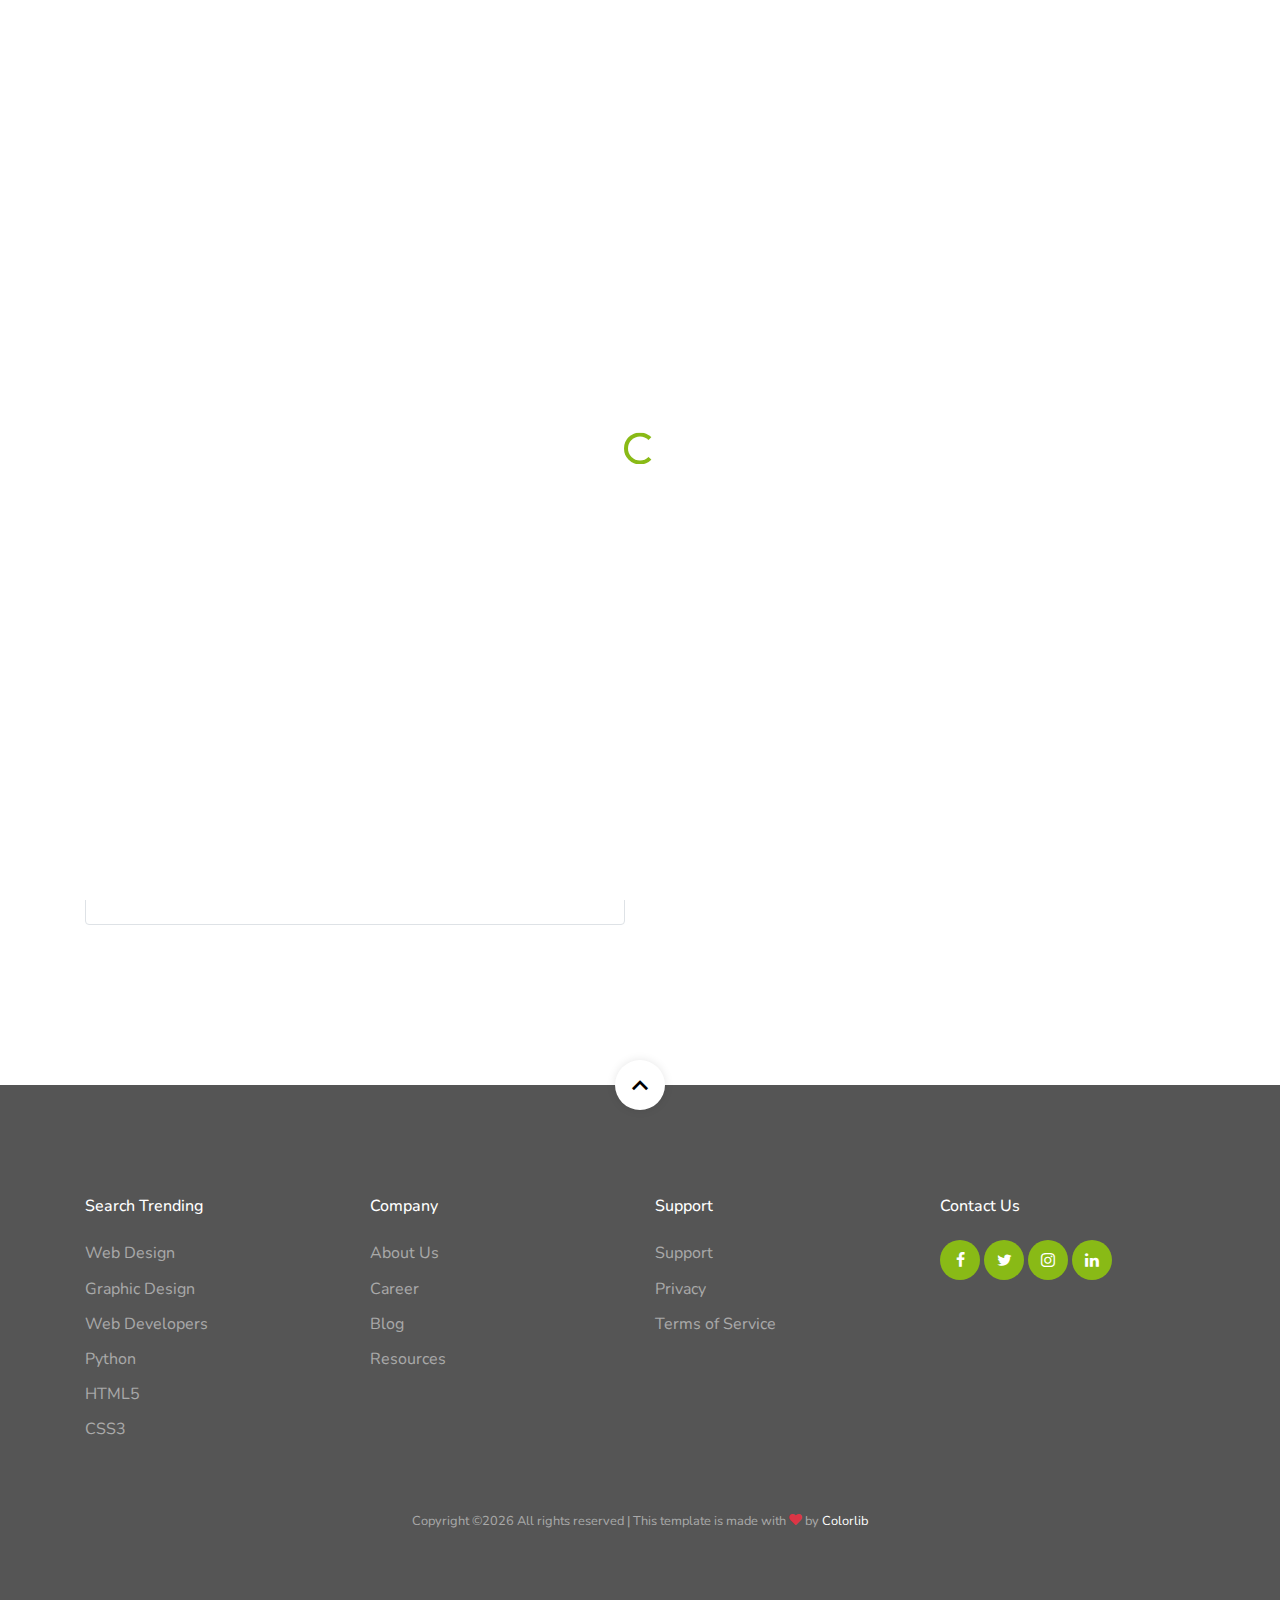
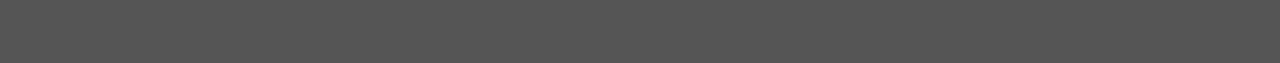
<file: jobboard/login.html>
<!doctype html>
<html lang="en">
  <head>
    <title>JobBoard &mdash; Website Template by Colorlib</title>
    <meta charset="utf-8">
    <meta name="viewport" content="width=device-width, initial-scale=1, shrink-to-fit=no">
    
    
    <link rel="stylesheet" href="css/custom-bs.css">
    <link rel="stylesheet" href="css/jquery.fancybox.min.css">
    <link rel="stylesheet" href="css/bootstrap-select.min.css">
    <link rel="stylesheet" href="fonts/icomoon/style.css">
    <link rel="stylesheet" href="fonts/line-icons/style.css">
    <link rel="stylesheet" href="css/owl.carousel.min.css">
    <link rel="stylesheet" href="css/animate.min.css">
    <link rel="stylesheet" href="css/quill.snow.css">
    

    <!-- MAIN CSS -->
    <link rel="stylesheet" href="css/style.css">    
  </head>
  <body id="top">

  <div id="overlayer"></div>
  <div class="loader">
    <div class="spinner-border text-primary" role="status">
      <span class="sr-only">Loading...</span>
    </div>
  </div>
    

<div class="site-wrap">

    <div class="site-mobile-menu site-navbar-target">
      <div class="site-mobile-menu-header">
        <div class="site-mobile-menu-close mt-3">
          <span class="icon-close2 js-menu-toggle"></span>
        </div>
      </div>
      <div class="site-mobile-menu-body"></div>
    </div> <!-- .site-mobile-menu -->
    

    <!-- NAVBAR -->
    <header class="site-navbar mt-3">
      <div class="container-fluid">
        <div class="row align-items-center">
          <div class="site-logo col-6"><img src="images/logo.png" class="logo-img"></div>

          <nav class="mx-auto site-navigation">
            <ul class="site-menu js-clone-nav d-none d-xl-block ml-0 pl-0">
              <li><a href="index.html" class="nav-link">Home</a></li>
              <li><a href="about.html">About</a></li>
                <a href="job-listings.html">Choose Your Course</a>
                
              </li>
              <li class="has-children">
                <a href="services.html">Pages</a>
                <ul class="dropdown">
                  
                  <li><a href="blog-single.html">Feedback</a></li>
                  <li><a href="portfolio-single.html">Mentors</a></li>
                  
                  
                </ul>
              </li>
              <li><a href="blog.html">Blog</a></li>
              <li><a href="contact.html">Contact</a></li>
              <li class="d-lg-none"><a href="post-job.html"><span class="mr-2">+</span> Post a Job</a></li>
              <li class="d-lg-none"><a href="login.html">Log In</a></li>
            </ul>
          </nav>
          
          <div class="right-cta-menu text-right d-flex aligin-items-center col-6">
            <div class="ml-auto">
              <a href="post-job.html" class="btn btn-outline-white border-width-2 d-none d-lg-inline-block"><span class="mr-2 icon-add"></span>Add Something</a>
              <a href="login.html" class="btn btn-primary border-width-2 d-none d-lg-inline-block"><span class="mr-2 icon-lock_outline"></span>Log In</a>
            </div>
            <a href="#" class="site-menu-toggle js-menu-toggle d-inline-block d-xl-none mt-lg-2 ml-3"><span class="icon-menu h3 m-0 p-0 mt-2"></span></a>
          </div>

        </div>
      </div>
    </header>

    <!-- HOME -->
    <section class="section-hero overlay inner-page bg-image" style="background-image: url('images/hero_1.jpg');" id="home-section">
      <div class="container">
        <div class="row">
          <div class="col-md-7">
            <h1 class="text-white font-weight-bold">Sign Up/Login</h1>
            <div class="custom-breadcrumbs">
              <a href="#">Home</a> <span class="mx-2 slash">/</span>
              <span class="text-white"><strong>Log In</strong></span>
            </div>
          </div>
        </div>
      </div>
    </section>

    <section class="site-section">
      <div class="container">
        <div class="row">
          <div class="col-lg-6 mb-5">
            <h2 class="mb-4">Sign Up To Mentorship IV Youth</h2>
            <form action="#" class="p-4 border rounded">

              <div class="row form-group">
                <div class="col-md-12 mb-3 mb-md-0">
                  <label class="text-black" for="fname">Email</label>
                  <input type="text" id="fname" class="form-control" placeholder="Email address">
                </div>
              </div>
              <div class="row form-group">
                <div class="col-md-12 mb-3 mb-md-0">
                  <label class="text-black" for="fname">Password</label>
                  <input type="password" id="fname" class="form-control" placeholder="Password">
                </div>
              </div>
              <div class="row form-group mb-4">
                <div class="col-md-12 mb-3 mb-md-0">
                  <label class="text-black" for="fname">Re-Type Password</label>
                  <input type="password" id="fname" class="form-control" placeholder="Re-type Password">
                </div>
              </div>

              <div class="row form-group">
                <div class="col-md-12">
                  <input type="submit" value="Sign Up" class="btn px-4 btn-primary text-white">
                </div>
              </div>

            </form>
          </div>
          <div class="col-lg-6">
            <h2 class="mb-4">Log In To Mentorship IV Youth</h2>
            <form action="#" class="p-4 border rounded">

              <div class="row form-group">
                <div class="col-md-12 mb-3 mb-md-0">
                  <label class="text-black" for="fname">Email</label>
                  <input type="text" id="fname" class="form-control" placeholder="Email address">
                </div>
              </div>
              <div class="row form-group mb-4">
                <div class="col-md-12 mb-3 mb-md-0">
                  <label class="text-black" for="fname">Password</label>
                  <input type="password" id="fname" class="form-control" placeholder="Password">
                </div>
              </div>

              <div class="row form-group">
                <div class="col-md-12">
                  <input type="submit" value="Log In" class="btn px-4 btn-primary text-white">
                </div>
              </div>

            </form>
          </div>
        </div>
      </div>
    </section>
    
    <footer class="site-footer">

      <a href="#top" class="smoothscroll scroll-top">
        <span class="icon-keyboard_arrow_up"></span>
      </a>

      <div class="container">
        <div class="row mb-5">
          <div class="col-6 col-md-3 mb-4 mb-md-0">
            <h3>Search Trending</h3>
            <ul class="list-unstyled">
              <li><a href="#">Web Design</a></li>
              <li><a href="#">Graphic Design</a></li>
              <li><a href="#">Web Developers</a></li>
              <li><a href="#">Python</a></li>
              <li><a href="#">HTML5</a></li>
              <li><a href="#">CSS3</a></li>
            </ul>
          </div>
          <div class="col-6 col-md-3 mb-4 mb-md-0">
            <h3>Company</h3>
            <ul class="list-unstyled">
              <li><a href="#">About Us</a></li>
              <li><a href="#">Career</a></li>
              <li><a href="#">Blog</a></li>
              <li><a href="#">Resources</a></li>
            </ul>
          </div>
          <div class="col-6 col-md-3 mb-4 mb-md-0">
            <h3>Support</h3>
            <ul class="list-unstyled">
              <li><a href="#">Support</a></li>
              <li><a href="#">Privacy</a></li>
              <li><a href="#">Terms of Service</a></li>
            </ul>
          </div>
          <div class="col-6 col-md-3 mb-4 mb-md-0">
            <h3>Contact Us</h3>
            <div class="footer-social">
              <a href="#"><span class="icon-facebook"></span></a>
              <a href="#"><span class="icon-twitter"></span></a>
              <a href="#"><span class="icon-instagram"></span></a>
              <a href="#"><span class="icon-linkedin"></span></a>
            </div>
          </div>
        </div>

        <div class="row text-center">
          <div class="col-12">
            <p class="copyright"><small>
              <!-- Link back to Colorlib can't be removed. Template is licensed under CC BY 3.0. -->
            Copyright &copy;<script>document.write(new Date().getFullYear());</script> All rights reserved | This template is made with <i class="icon-heart text-danger" aria-hidden="true"></i> by <a href="https://colorlib.com" target="_blank" >Colorlib</a>
            <!-- Link back to Colorlib can't be removed. Template is licensed under CC BY 3.0. --></small></p>
          </div>
        </div>
      </div>
    </footer>
  
  </div>

    <!-- SCRIPTS -->
    <script src="js/jquery.min.js"></script>
    <script src="js/bootstrap.bundle.min.js"></script>
    <script src="js/isotope.pkgd.min.js"></script>
    <script src="js/stickyfill.min.js"></script>
    <script src="js/jquery.fancybox.min.js"></script>
    <script src="js/jquery.easing.1.3.js"></script>
    
    <script src="js/jquery.waypoints.min.js"></script>
    <script src="js/jquery.animateNumber.min.js"></script>
    <script src="js/owl.carousel.min.js"></script>
    <script src="js/quill.min.js"></script>
    
    
    <script src="js/bootstrap-select.min.js"></script>
    
    <script src="js/custom.js"></script>
   
   
     
  </body>
</html>
</file>
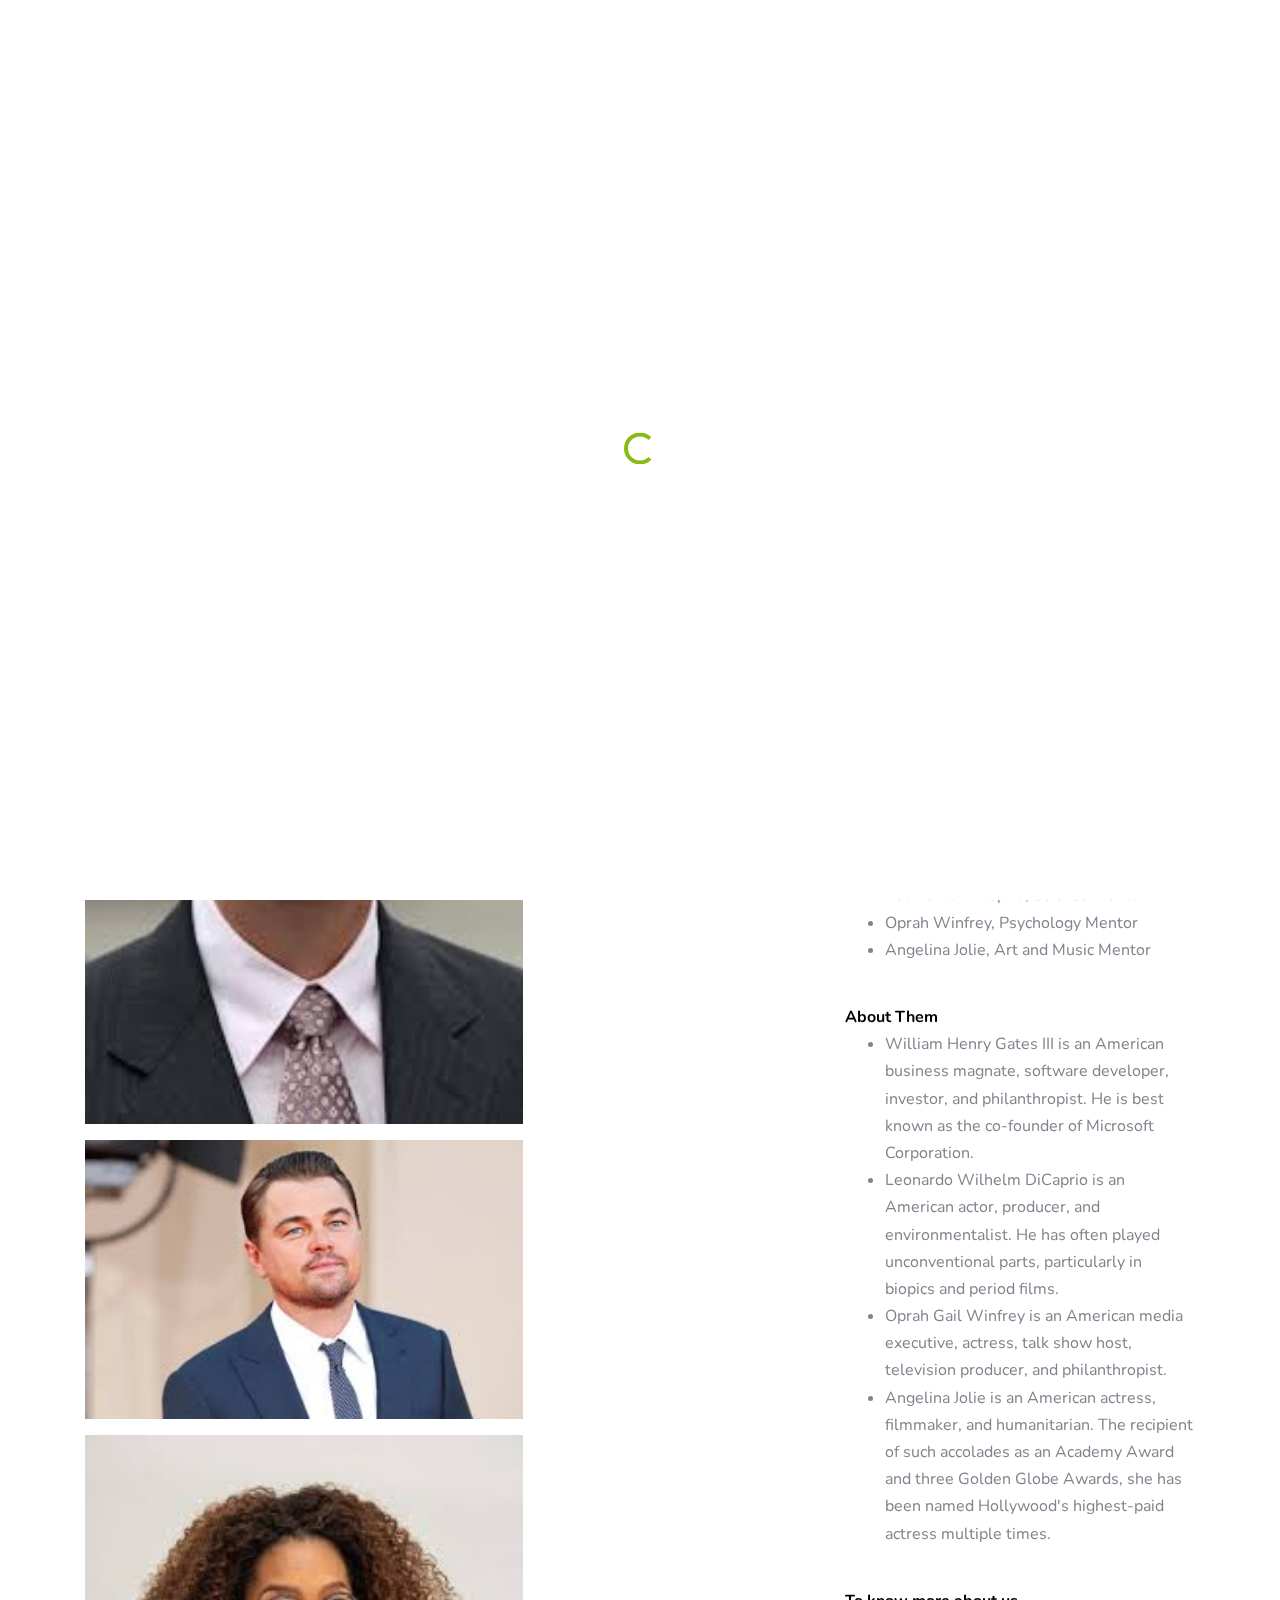
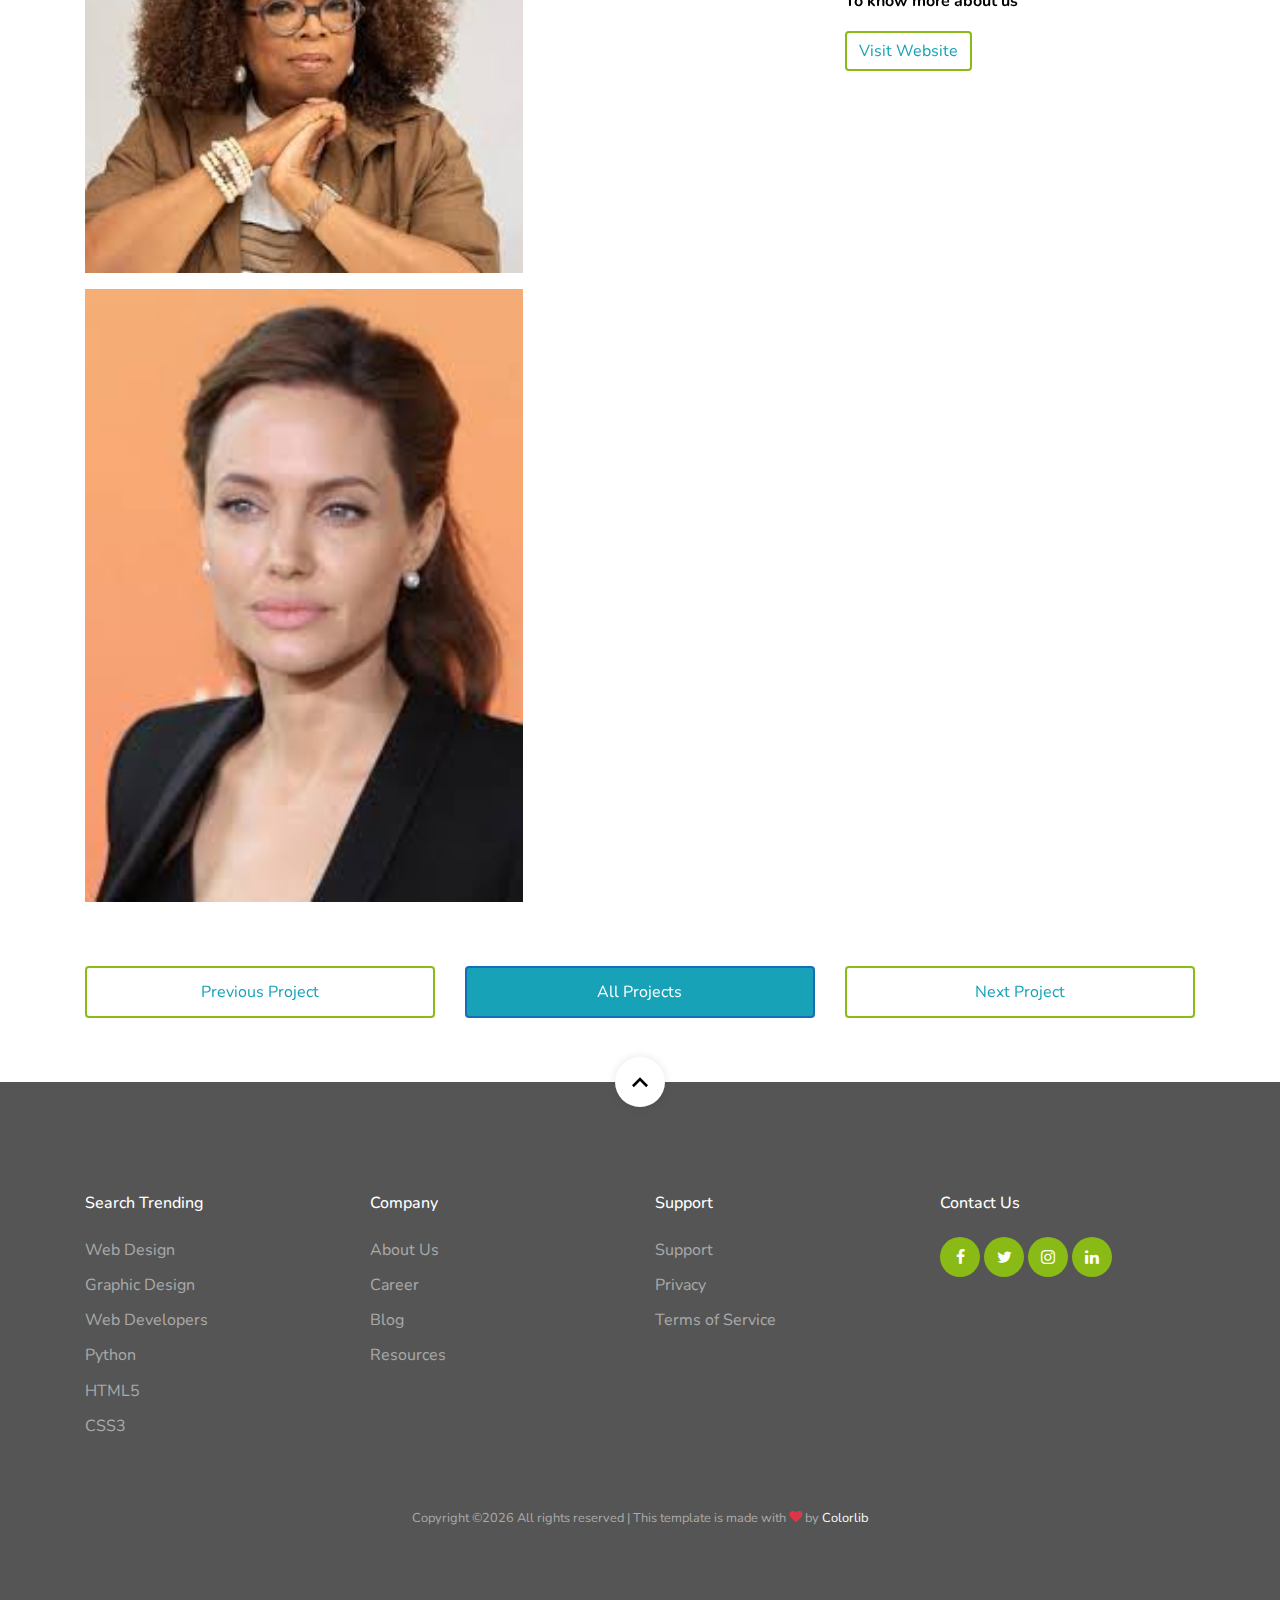
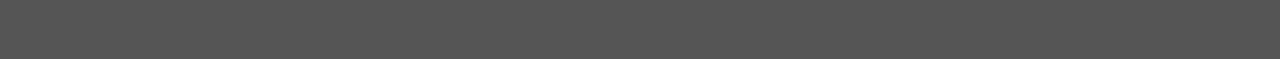
<file: jobboard/portfolio-single.html>
<!doctype html>
<html lang="en">
  <head>
    <title>JobBoard &mdash; Website Template by Colorlib</title>
    <meta charset="utf-8">
    <meta name="viewport" content="width=device-width, initial-scale=1, shrink-to-fit=no">
    
    
    <link rel="stylesheet" href="css/custom-bs.css">
    <link rel="stylesheet" href="css/jquery.fancybox.min.css">
    <link rel="stylesheet" href="css/bootstrap-select.min.css">
    <link rel="stylesheet" href="fonts/icomoon/style.css">
    <link rel="stylesheet" href="fonts/line-icons/style.css">
    <link rel="stylesheet" href="css/owl.carousel.min.css">
    <link rel="stylesheet" href="css/animate.min.css">
    <link rel="stylesheet" href="css/quill.snow.css">
    

    <!-- MAIN CSS -->
    <link rel="stylesheet" href="css/style.css">    
  </head>
  <body id="top">

  <div id="overlayer"></div>
  <div class="loader">
    <div class="spinner-border text-primary" role="status">
      <span class="sr-only">Loading...</span>
    </div>
  </div>
    

<div class="site-wrap">

    <div class="site-mobile-menu site-navbar-target">
      <div class="site-mobile-menu-header">
        <div class="site-mobile-menu-close mt-3">
          <span class="icon-close2 js-menu-toggle"></span>
        </div>
      </div>
      <div class="site-mobile-menu-body"></div>
    </div> <!-- .site-mobile-menu -->
    

    <!-- NAVBAR -->
    <header class="site-navbar mt-3">
      <div class="container-fluid">
        <div class="row align-items-center">
          <div class="site-logo col-6"><img src="images/logo.png" class="logo-img"></div>

          <nav class="mx-auto site-navigation">
            <ul class="site-menu js-clone-nav d-none d-xl-block ml-0 pl-0">
              <li><a href="index.html" class="nav-link">Home</a></li>
              <li><a href="about.html">About</a></li>
              <li class="has-children">
                <a href="job-listings.html">Choose Your Course</a>
                <ul class="dropdown">
                  <li><a href="job-single.html">Job Single</a></li>
                  <li><a href="post-job.html">Post a Job</a></li>
                </ul>
              </li>
              <li class="has-children">
                <a href="services.html" class="active">Pages</a>
                <ul class="dropdown">
                  
                  <li><a href="blog-single.html">Feedback</a></li>
                  
                  <li><a href="portfolio-single.html" class="active">Mentors</a></li>
                  
                </ul>
              </li>
              
              <li><a href="contact.html">Contact</a></li>
              <li class="d-lg-none"><a href="post-job.html"><span class="mr-2">+</span> Add Something</a></li>
              <li class="d-lg-none"><a href="login.html">Log In</a></li>
            </ul>
          </nav>
          
          <div class="right-cta-menu text-right d-flex aligin-items-center col-6">
            <div class="ml-auto">
              <a href="post-job.html" class="btn btn-outline-white border-width-2 d-none d-lg-inline-block"><span class="mr-2 icon-add"></span>Add Something</a>
              <a href="login.html" class="btn btn-primary border-width-2 d-none d-lg-inline-block"><span class="mr-2 icon-lock_outline"></span>Log In</a>
            </div>
            <a href="#" class="site-menu-toggle js-menu-toggle d-inline-block d-xl-none mt-lg-2 ml-3"><span class="icon-menu h3 m-0 p-0 mt-2"></span></a>
          </div>

        </div>
      </div>
    </header>

    <!-- HOME -->
    <section class="section-hero overlay inner-page bg-image" style="background-image: url('images/background2.jpg');" id="home-section">
      <div class="container">
        <div class="row">
          <div class="col-md-7">
            <h1 class="text-white font-weight-bold">Mentors</h1>
            <div class="custom-breadcrumbs">
              <a href="index.html">Home</a> <span class="mx-2 slash">/</span>
              <a href="portfolio.html">Mentors</a> <span class="mx-2 slash">/</span>
              <span class="text-white"><strong>Mentors</strong></span>
            </div>
          </div>
        </div>
      </div>
    </section>

    <section class="site-section pb-0 portfolio-single" id="next-section">

      <div class="container">
        
        <div class="row mb-5 mt-5">

          <div class="col-lg-8">
            <figure>
              <a href="images/bill-gates.jpg" data-fancybox="gallery"><img src="images/bill-gates.jpg" alt="Image" class="img-fluid" style="width: 60%;"></a> 
            </figure>
            <figure>
              <a href="images/leonardodicaprio.jpg" data-fancybox="gallery"><img src="images/leonardodicaprio.jpg" alt="Image" class="img-fluid" style="width: 60%;"></a>
            </figure>
            <figure>
              <a href="images/oprahwinfrey.jpg" data-fancybox="gallery"><img src="images/oprahwinfrey.jpg" alt="Image" class="img-fluid" style="width: 60%;"></a>
            </figure>
            <figure class="mb-0">
              <a href="images/angelinajolie.jpg" data-fancybox="gallery"><img src="images/angelinajolie.jpg" alt="Image" class="img-fluid" style="width: 60%;"></a> 
            </figure>
          </div>

          <div class="col-lg-4 ml-auto h-100 jm-sticky-top">
           

            <div class="mb-4">
              <h3 class="mb-4 h4 border-bottom">Something About Mentors In General</h3>
              
              <p class="mb-0">Mentors are an important part of personal and professional development. They are guides through times when people need someone that is able to point them in the right direction. Good mentors are enthusiastic people, enjoying the role they play in helping others achieve their goals.</p>
            </div>

            <div class="row mb-4">

              <div class="col-sm-12 col-md-12 mb-4 col-lg-12">
                <strong class="d-block text-black">Our Mentors</strong>
                <ul>
                  <li>Bill Gates, Math Mentor</li>
                  <li>Leomardo DiCaprio, Science Mentor</li>
                  <li>Oprah Winfrey, Psychology Mentor</li>
                  <li>Angelina Jolie, Art and Music Mentor</li>
                </ul>
              </div>
              <div class="col-sm-12 col-md-12 mb-4 col-lg-12">
                <strong class="d-block text-black">About Them</strong>
                <ul>
                  <li>William Henry Gates III is an American business magnate, software developer, investor, and philanthropist. He is best known as the co-founder of Microsoft Corporation.</li>
                  <li>Leonardo Wilhelm DiCaprio is an American actor, producer, and environmentalist. He has often played unconventional parts, particularly in biopics and period films.</li>
                  <li>Oprah Gail Winfrey is an American media executive, actress, talk show host, television producer, and philanthropist.</li>
                  <li>Angelina Jolie is an American actress, filmmaker, and humanitarian. The recipient of such accolades as an Academy Award and three Golden Globe Awards, she has been named Hollywood's highest-paid actress multiple times.</li>
                </ul>
              </div>
              
              <div class="col-sm-12 col-md-12 mb-4 col-lg-12">
                <strong class="d-block text-black mb-3">To know more about us</strong>
                <a href="#" class="btn btn-outline-primary border-width-2">Visit Website</a>
              </div>
            </div>

           
          </div>
        </div>

        

        
      </div>
    </section>
    <section class=" py-3 site-section mb-5">
      <div class="container">
        <div class="row">
          <div class="col-md-4 text-center">
            <a href="#" class="btn btn-md btn-outline-primary border-width-2 d-block">Previous Project</a>
          </div>
          <div class="col-md-4 text-center">
            <a href="#" class="btn btn-md btn-primary border-width-2 d-block">All Projects</a>
          </div>
          <div class="col-md-4 text-center">
            <a href="#" class="btn btn-md btn-outline-primary border-width-2 d-block">Next Project</a>
          </div>
        </div>
      </div>
    </section>


    
    
    <footer class="site-footer">

      <a href="#top" class="smoothscroll scroll-top">
        <span class="icon-keyboard_arrow_up"></span>
      </a>

      <div class="container">
        <div class="row mb-5">
          <div class="col-6 col-md-3 mb-4 mb-md-0">
            <h3>Search Trending</h3>
            <ul class="list-unstyled">
              <li><a href="#">Web Design</a></li>
              <li><a href="#">Graphic Design</a></li>
              <li><a href="#">Web Developers</a></li>
              <li><a href="#">Python</a></li>
              <li><a href="#">HTML5</a></li>
              <li><a href="#">CSS3</a></li>
            </ul>
          </div>
          <div class="col-6 col-md-3 mb-4 mb-md-0">
            <h3>Company</h3>
            <ul class="list-unstyled">
              <li><a href="#">About Us</a></li>
              <li><a href="#">Career</a></li>
              <li><a href="#">Blog</a></li>
              <li><a href="#">Resources</a></li>
            </ul>
          </div>
          <div class="col-6 col-md-3 mb-4 mb-md-0">
            <h3>Support</h3>
            <ul class="list-unstyled">
              <li><a href="#">Support</a></li>
              <li><a href="#">Privacy</a></li>
              <li><a href="#">Terms of Service</a></li>
            </ul>
          </div>
          <div class="col-6 col-md-3 mb-4 mb-md-0">
            <h3>Contact Us</h3>
            <div class="footer-social">
              <a href="#"><span class="icon-facebook"></span></a>
              <a href="#"><span class="icon-twitter"></span></a>
              <a href="#"><span class="icon-instagram"></span></a>
              <a href="#"><span class="icon-linkedin"></span></a>
            </div>
          </div>
        </div>

        <div class="row text-center">
          <div class="col-12">
            <p class="copyright"><small>
              <!-- Link back to Colorlib can't be removed. Template is licensed under CC BY 3.0. -->
            Copyright &copy;<script>document.write(new Date().getFullYear());</script> All rights reserved | This template is made with <i class="icon-heart text-danger" aria-hidden="true"></i> by <a href="https://colorlib.com" target="_blank" >Colorlib</a>
            <!-- Link back to Colorlib can't be removed. Template is licensed under CC BY 3.0. --></small></p>
          </div>
        </div>
      </div>
    </footer>
  
  </div>

    <!-- SCRIPTS -->
    <script src="js/jquery.min.js"></script>
    <script src="js/bootstrap.bundle.min.js"></script>
    <script src="js/isotope.pkgd.min.js"></script>
    <script src="js/stickyfill.min.js"></script>
    <script src="js/jquery.fancybox.min.js"></script>
    <script src="js/jquery.easing.1.3.js"></script>
    
    <script src="js/jquery.waypoints.min.js"></script>
    <script src="js/jquery.animateNumber.min.js"></script>
    <script src="js/owl.carousel.min.js"></script>
    <script src="js/quill.min.js"></script>
    
    
    <script src="js/bootstrap-select.min.js"></script>
    
    <script src="js/custom.js"></script>
   
   
     
  </body>
</html>
</file>
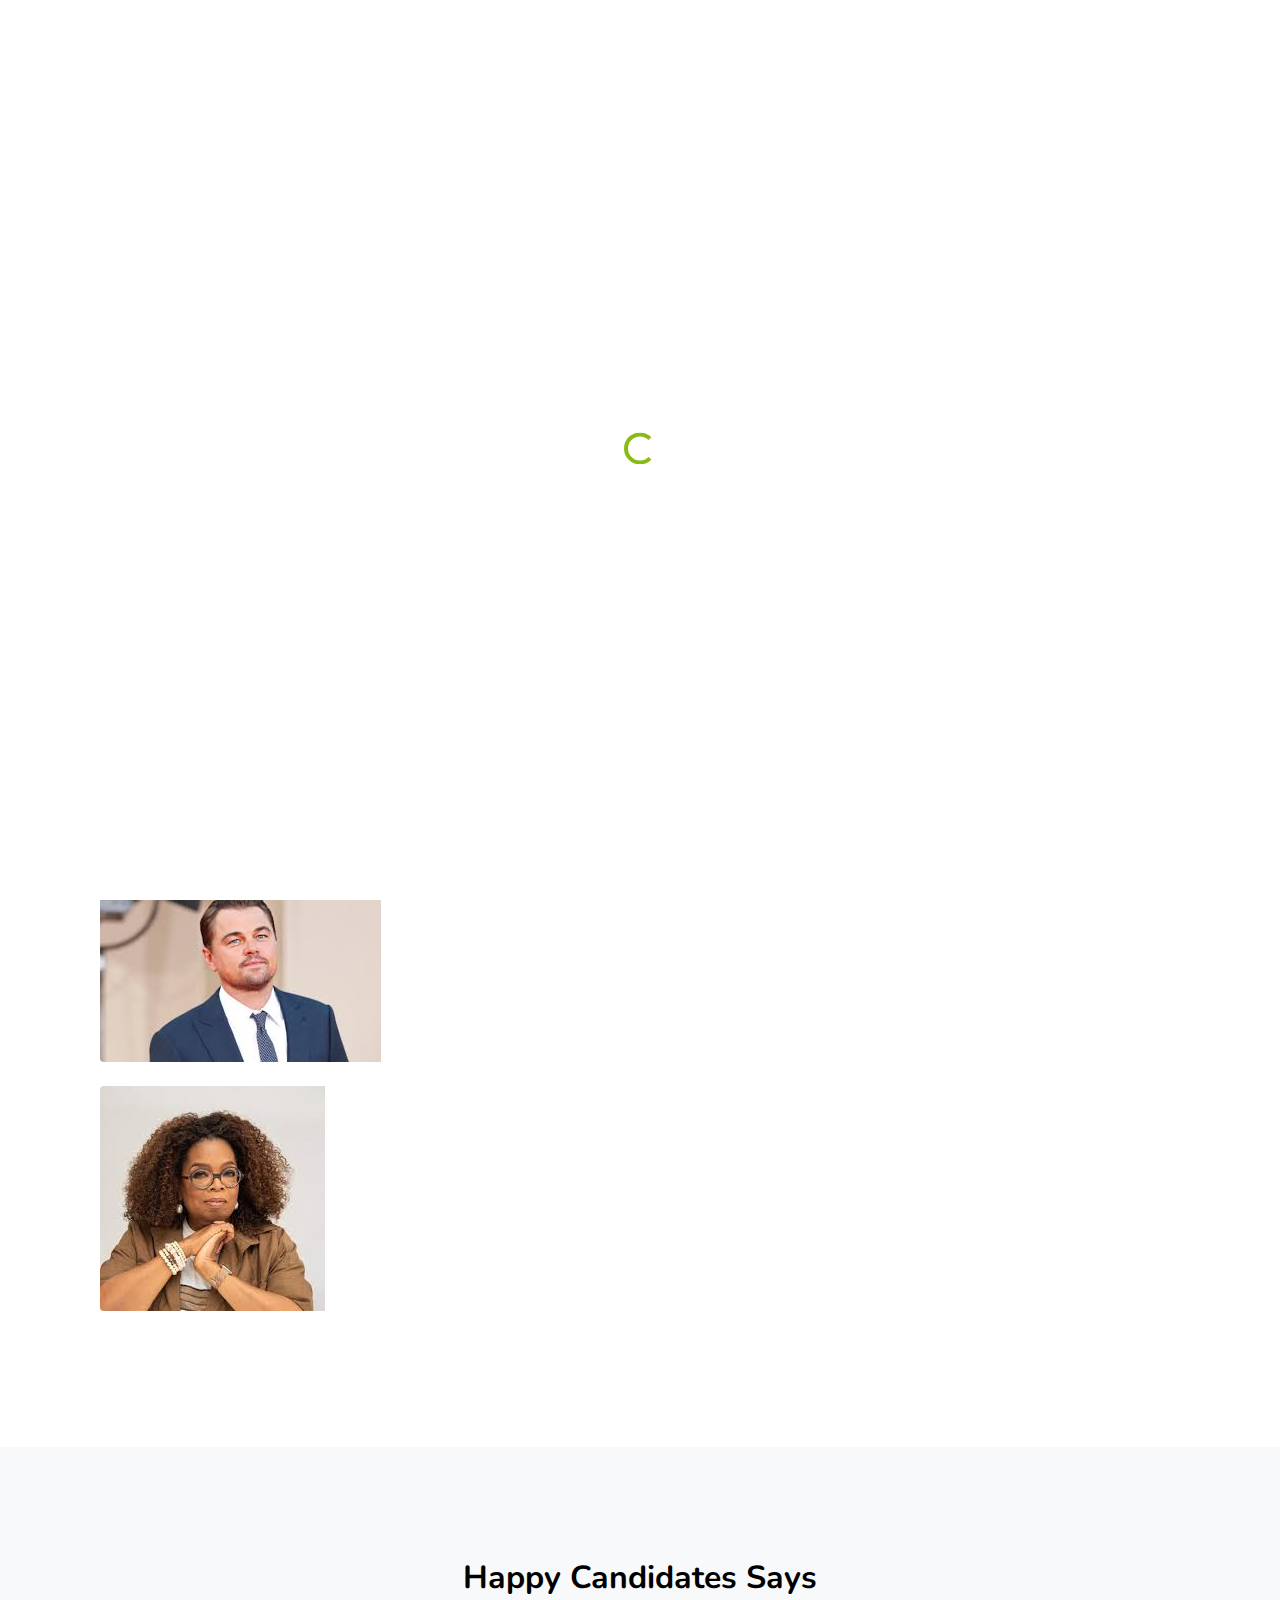
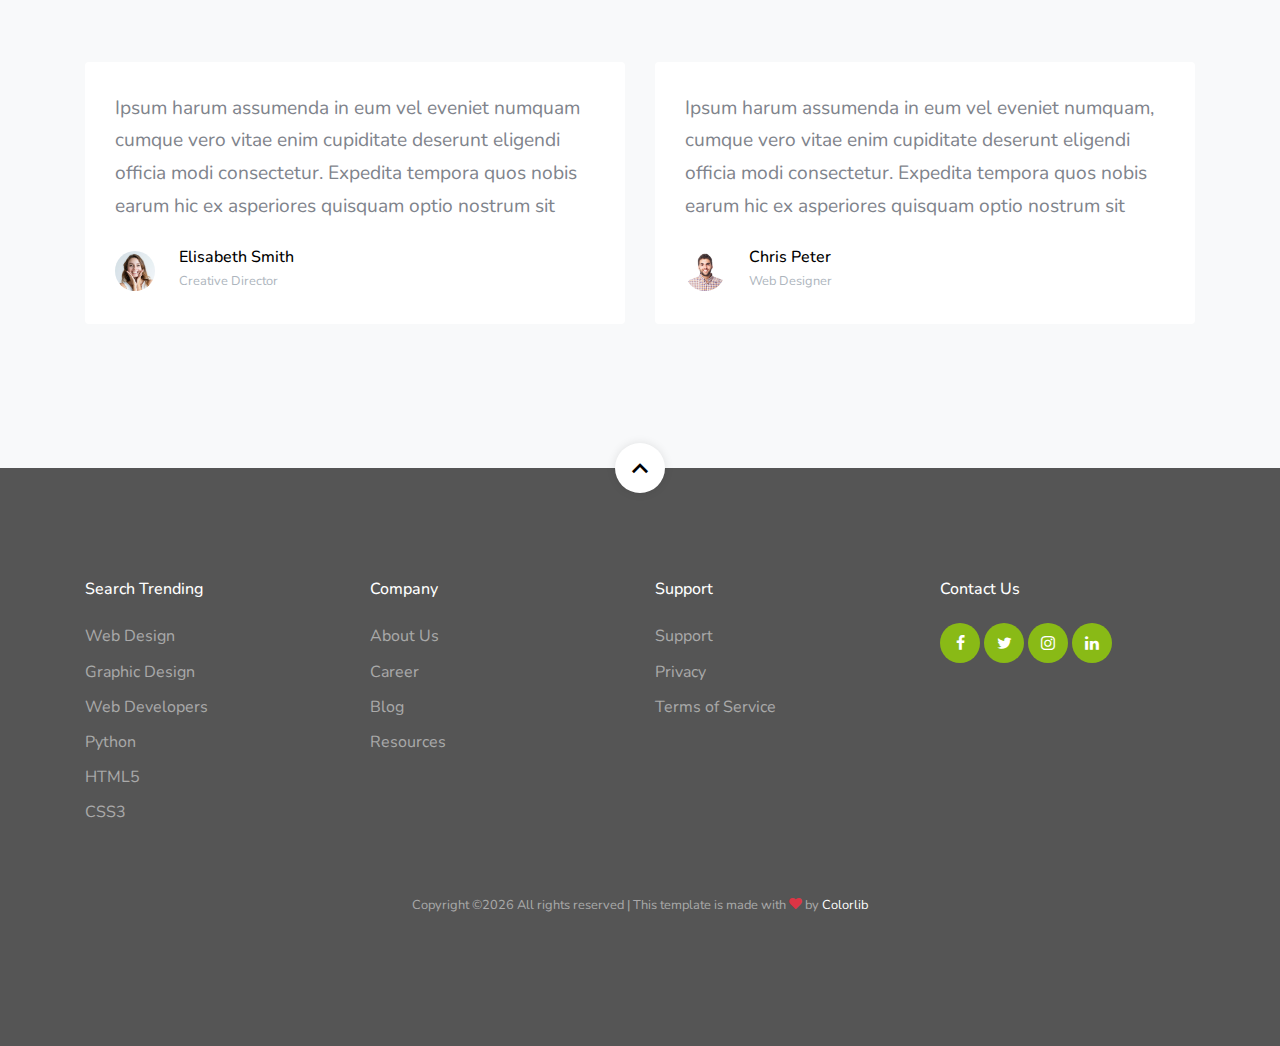
<file: jobboard/portfolio.html>
<!doctype html>
<html lang="en">
  <head>
    <title>JobBoard &mdash; Website Template by Colorlib</title>
    <meta charset="utf-8">
    <meta name="viewport" content="width=device-width, initial-scale=1, shrink-to-fit=no">
    
    
    <link rel="stylesheet" href="css/custom-bs.css">
    <link rel="stylesheet" href="css/jquery.fancybox.min.css">
    <link rel="stylesheet" href="css/bootstrap-select.min.css">
    <link rel="stylesheet" href="fonts/icomoon/style.css">
    <link rel="stylesheet" href="fonts/line-icons/style.css">
    <link rel="stylesheet" href="css/owl.carousel.min.css">
    <link rel="stylesheet" href="css/animate.min.css">
    <link rel="stylesheet" href="css/quill.snow.css">
    

    <!-- MAIN CSS -->
    <link rel="stylesheet" href="css/style.css">    
  </head>
  <body id="top">

  <div id="overlayer"></div>
  <div class="loader">
    <div class="spinner-border text-primary" role="status">
      <span class="sr-only">Loading...</span>
    </div>
  </div>
    

<div class="site-wrap">

    <div class="site-mobile-menu site-navbar-target">
      <div class="site-mobile-menu-header">
        <div class="site-mobile-menu-close mt-3">
          <span class="icon-close2 js-menu-toggle"></span>
        </div>
      </div>
      <div class="site-mobile-menu-body"></div>
    </div> <!-- .site-mobile-menu -->
    

    <!-- NAVBAR -->
    <header class="site-navbar mt-3">
      <div class="container-fluid">
        <div class="row align-items-center">
          <div class="site-logo col-6"><img src="images/logo.png" class="logo-img"></div>

          <nav class="mx-auto site-navigation">
            <ul class="site-menu js-clone-nav d-none d-xl-block ml-0 pl-0">
              <li><a href="index.html" class="nav-link">Home</a></li>
              <li><a href="about.html">About</a></li>
              <li class="has-children">
                <a href="job-listings.html">Job Listings</a>
                <ul class="dropdown">
                  <li><a href="job-single.html">Job Single</a></li>
                  <li><a href="post-job.html">Add Something</a></li>
                </ul>
              </li>
              <li class="has-children">
                <a href="services.html" class="active">Pages</a>
                <ul class="dropdown">
                  
                  <li><a href="blog-single.html">Feedback</a></li>
                  <li><a href="portfolio.html" class="active">Portfolio</a></li>
                  
                
                </ul>
              </li>
              <li><a href="blog.html">Blog</a></li>
              <li><a href="contact.html">Contact</a></li>
              <li class="d-lg-none"><a href="post-job.html"><span class="mr-2">+</span> Post a Job</a></li>
              <li class="d-lg-none"><a href="login.html">Log In</a></li>
            </ul>
          </nav>
          
          <div class="right-cta-menu text-right d-flex aligin-items-center col-6">
            <div class="ml-auto">
              <a href="post-job.html" class="btn btn-outline-white border-width-2 d-none d-lg-inline-block"><span class="mr-2 icon-add"></span>Add Something</a>
              <a href="login.html" class="btn btn-primary border-width-2 d-none d-lg-inline-block"><span class="mr-2 icon-lock_outline"></span>Log In</a>
            </div>
            <a href="#" class="site-menu-toggle js-menu-toggle d-inline-block d-xl-none mt-lg-2 ml-3"><span class="icon-menu h3 m-0 p-0 mt-2"></span></a>
          </div>

        </div>
      </div>
    </header>

    <!-- HOME -->
    <section class="section-hero overlay inner-page bg-image" style="background-image: url('images/background2.jpg');" id="home-section">
      <div class="container">
        <div class="row">
          <div class="col-md-7">
            <h1 class="text-white font-weight-bold">Mentors</h1>
            <div class="custom-breadcrumbs">
              <a href="#">Home</a> <span class="mx-2 slash">/</span>
              <span class="text-white"><strong>Mentors</strong></span>
            </div>
          </div>
        </div>
      </div>
    </section>

    <section class="site-section block__62272" id="next-section">
      

      <div class="container">

        
        <div class="row justify-content-center mb-5" data-aos="fade-up">
          <div id="filters" class="filters text-center button-group col-md-7">
            <button class="btn btn-primary active" data-filter="*">All</button>
            <button class="btn btn-primary" data-filter=".web">Web</button>
            <button class="btn btn-primary" data-filter=".design">Design</button>
            <button class="btn btn-primary" data-filter=".brand">Brand</button>
          </div>
        </div>  
        
        
          

          

          <div class="item design col-6 col-sm-6 col-md-6 col-lg-4 col-xl-4 mb-4">

            <a href="portfolio-single.html" class="item-wrap">
              <span class="icon-add"></span>
              <img class="img-fluid" src="images/bill-gates.jpg">
                      </a>
          <h5>jhghjgjh</h5>  

          </div>



          

          <div class="item web col-6 col-sm-6 col-md-6 col-lg-4 col-xl-4 mb-4">
            <a href="portfolio-single.html" class="item-wrap">
              <span class="icon-add"></span>
              <img class="img-fluid" src="images/leonardodicaprio.jpg">
            </a>
          </div>

         

          <div class="item design col-6 col-sm-6 col-md-6 col-lg-4 col-xl-4 mb-4">
            <a href="portfolio-single.html" class="item-wrap">
              <span class="icon-add"></span>
              <img class="img-fluid" src="images/oprahwinfrey.jpg">
            </a>
          </div>

          


        </div>
      </div>

    </section>

    <section class="site-section bg-light">
      <div class="container">
        <div class="row mb-5">
          <div class="col-12 text-center" data-aos="fade">
            <h2 class="section-title mb-3">Happy Candidates Says</h2>
          </div>
        </div>
        <div class="row">
          <div class="col-lg-6">
            <div class="block__87154 bg-white rounded">
              <blockquote>
                <p>Ipsum harum assumenda in eum vel eveniet numquam cumque vero vitae enim cupiditate deserunt eligendi officia modi consectetur. Expedita tempora quos nobis earum hic ex asperiores quisquam optio nostrum sit</p>
              </blockquote>
              <div class="block__91147 d-flex align-items-center">
                <figure class="mr-4"><img src="images/person_1.jpg" alt="Image" class="img-fluid"></figure>
                <div>
                  <h3>Elisabeth Smith</h3>
                  <span class="position">Creative Director</span>
                </div>
              </div>
            </div>
          </div>

          <div class="col-lg-6">
            <div class="block__87154 bg-white rounded">
              <blockquote>
                <p>Ipsum harum assumenda in eum vel eveniet numquam, cumque vero vitae enim cupiditate deserunt eligendi officia modi consectetur. Expedita tempora quos nobis earum hic ex asperiores quisquam optio nostrum sit</p>
              </blockquote>
              <div class="block__91147 d-flex align-items-center">
                <figure class="mr-4"><img src="images/person_2.jpg" alt="Image" class="img-fluid"></figure>
                <div>
                  <h3>Chris Peter</h3>
                  <span class="position">Web Designer</span>
                </div>
              </div>
            </div>
          </div>


        </div>
      </div>
    </section>
    
    <footer class="site-footer">

      <a href="#top" class="smoothscroll scroll-top">
        <span class="icon-keyboard_arrow_up"></span>
      </a>

      <div class="container">
        <div class="row mb-5">
          <div class="col-6 col-md-3 mb-4 mb-md-0">
            <h3>Search Trending</h3>
            <ul class="list-unstyled">
              <li><a href="#">Web Design</a></li>
              <li><a href="#">Graphic Design</a></li>
              <li><a href="#">Web Developers</a></li>
              <li><a href="#">Python</a></li>
              <li><a href="#">HTML5</a></li>
              <li><a href="#">CSS3</a></li>
            </ul>
          </div>
          <div class="col-6 col-md-3 mb-4 mb-md-0">
            <h3>Company</h3>
            <ul class="list-unstyled">
              <li><a href="#">About Us</a></li>
              <li><a href="#">Career</a></li>
              <li><a href="#">Blog</a></li>
              <li><a href="#">Resources</a></li>
            </ul>
          </div>
          <div class="col-6 col-md-3 mb-4 mb-md-0">
            <h3>Support</h3>
            <ul class="list-unstyled">
              <li><a href="#">Support</a></li>
              <li><a href="#">Privacy</a></li>
              <li><a href="#">Terms of Service</a></li>
            </ul>
          </div>
          <div class="col-6 col-md-3 mb-4 mb-md-0">
            <h3>Contact Us</h3>
            <div class="footer-social">
              <a href="#"><span class="icon-facebook"></span></a>
              <a href="#"><span class="icon-twitter"></span></a>
              <a href="#"><span class="icon-instagram"></span></a>
              <a href="#"><span class="icon-linkedin"></span></a>
            </div>
          </div>
        </div>

        <div class="row text-center">
          <div class="col-12">
            <p class="copyright"><small>
              <!-- Link back to Colorlib can't be removed. Template is licensed under CC BY 3.0. -->
            Copyright &copy;<script>document.write(new Date().getFullYear());</script> All rights reserved | This template is made with <i class="icon-heart text-danger" aria-hidden="true"></i> by <a href="https://colorlib.com" target="_blank" >Colorlib</a>
            <!-- Link back to Colorlib can't be removed. Template is licensed under CC BY 3.0. --></small></p>
          </div>
        </div>
      </div>
    </footer>
  
  </div>

    <!-- SCRIPTS -->
    <script src="js/jquery.min.js"></script>
    <script src="js/bootstrap.bundle.min.js"></script>
    <script src="js/isotope.pkgd.min.js"></script>
    <script src="js/stickyfill.min.js"></script>
    <script src="js/jquery.fancybox.min.js"></script>
    <script src="js/jquery.easing.1.3.js"></script>
    
    <script src="js/jquery.waypoints.min.js"></script>
    <script src="js/jquery.animateNumber.min.js"></script>
    <script src="js/owl.carousel.min.js"></script>
    <script src="js/quill.min.js"></script>
    
    
    <script src="js/bootstrap-select.min.js"></script>
    
    <script src="js/custom.js"></script>
   
   
     
  </body>
</html>
</file>
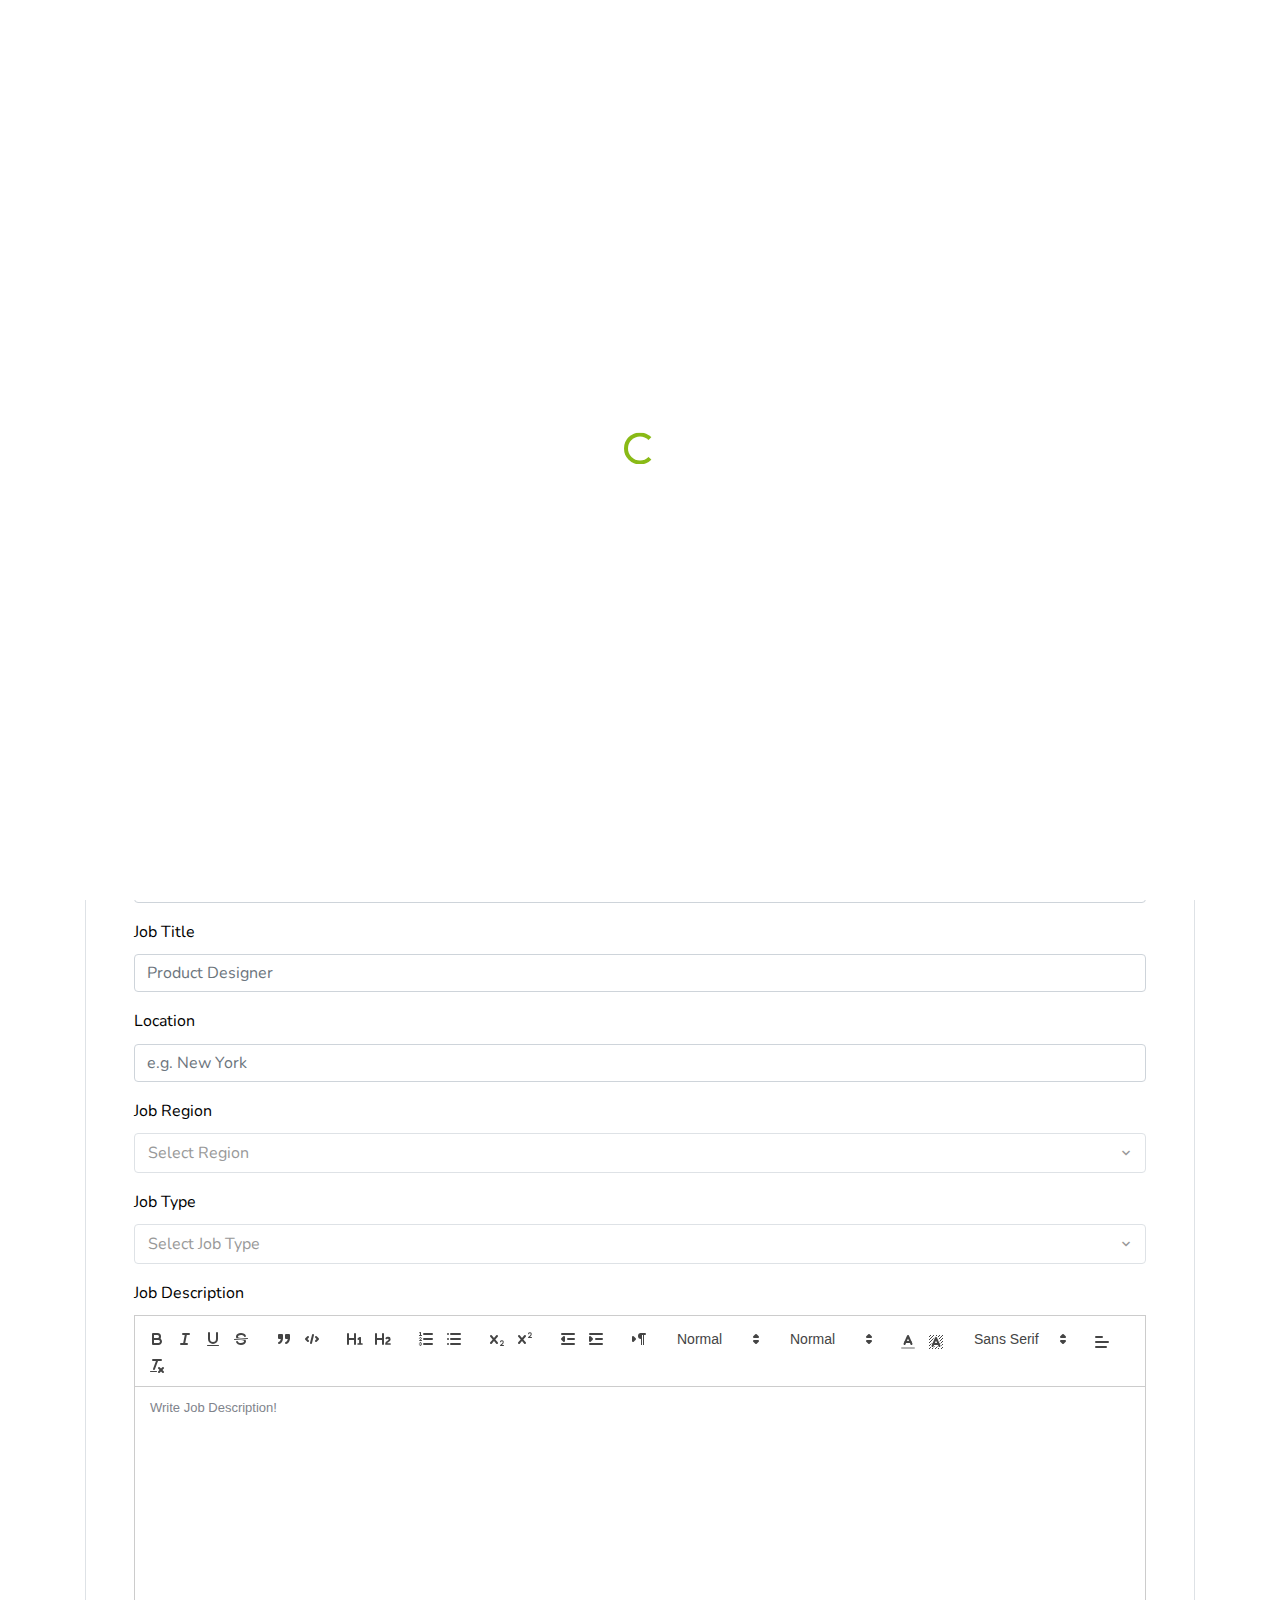
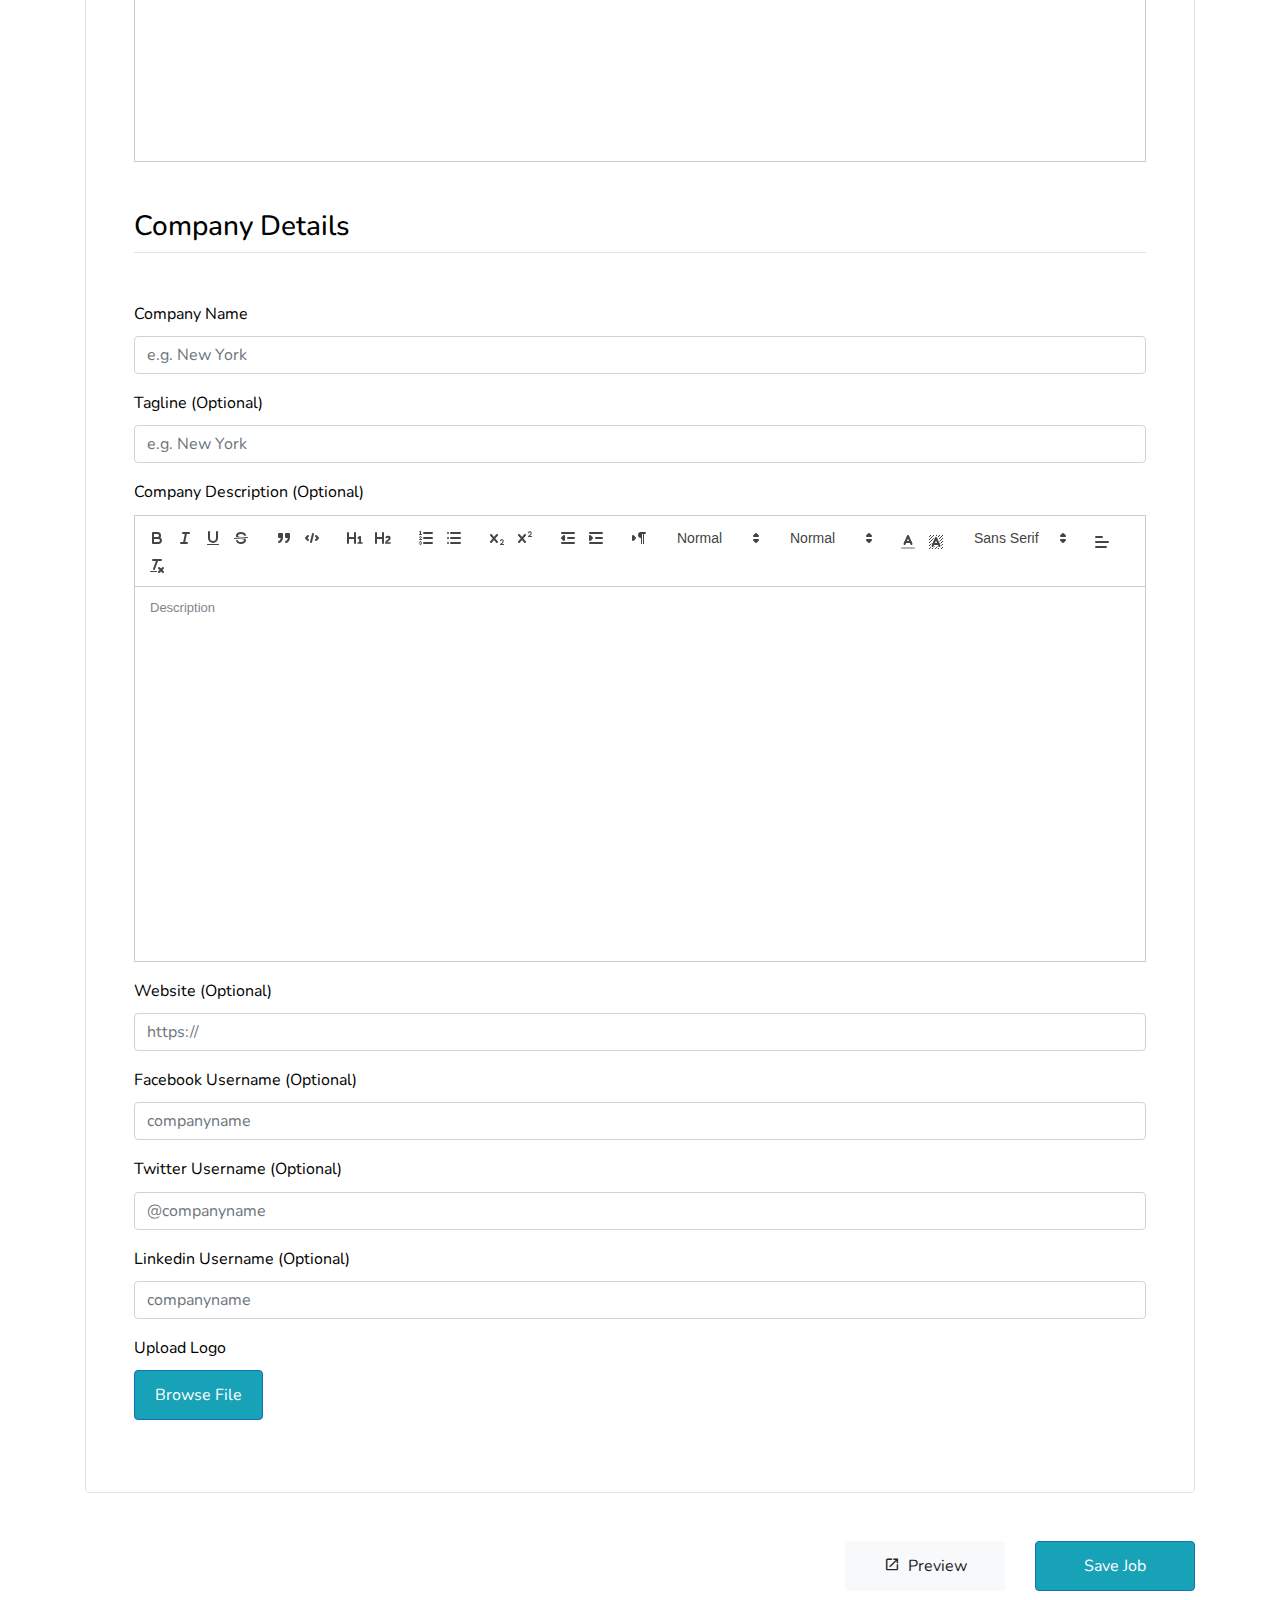
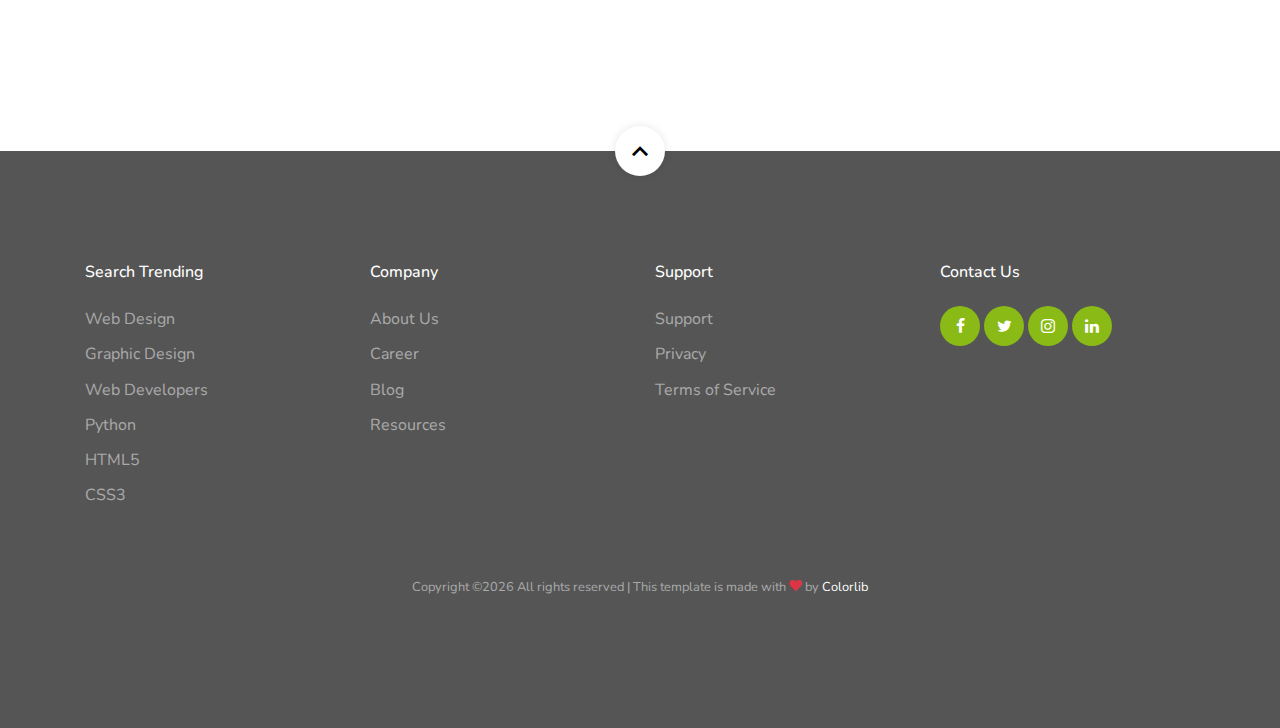
<file: jobboard/post-job.html>
<!doctype html>
<html lang="en">
  <head>
    <title>JobBoard &mdash; Website Template by Colorlib</title>
    <meta charset="utf-8">
    <meta name="viewport" content="width=device-width, initial-scale=1, shrink-to-fit=no">
    
    
    <link rel="stylesheet" href="css/custom-bs.css">
    <link rel="stylesheet" href="css/jquery.fancybox.min.css">
    <link rel="stylesheet" href="css/bootstrap-select.min.css">
    <link rel="stylesheet" href="fonts/icomoon/style.css">
    <link rel="stylesheet" href="fonts/line-icons/style.css">
    <link rel="stylesheet" href="css/owl.carousel.min.css">
    <link rel="stylesheet" href="css/animate.min.css">
    <link rel="stylesheet" href="css/quill.snow.css">
    

    <!-- MAIN CSS -->
    <link rel="stylesheet" href="css/style.css">    
  </head>
  <body id="top">

  <div id="overlayer"></div>
  <div class="loader">
    <div class="spinner-border text-primary" role="status">
      <span class="sr-only">Loading...</span>
    </div>
  </div>
    

<div class="site-wrap">

    <div class="site-mobile-menu site-navbar-target">
      <div class="site-mobile-menu-header">
        <div class="site-mobile-menu-close mt-3">
          <span class="icon-close2 js-menu-toggle"></span>
        </div>
      </div>
      <div class="site-mobile-menu-body"></div>
    </div> <!-- .site-mobile-menu -->
    

    <!-- NAVBAR -->
    <header class="site-navbar mt-3">
      <div class="container-fluid">
        <div class="row align-items-center">
          <div class="site-logo col-6"><a href="index.html">JobBoard</a></div>

          <nav class="mx-auto site-navigation">
            <ul class="site-menu js-clone-nav d-none d-xl-block ml-0 pl-0">
              <li><a href="index.html" class="nav-link active">Home</a></li>
              <li><a href="about.html">About</a></li>
              <li class="has-children">
                <a href="job-listings.html" class="active">Job Listings</a>
                <ul class="dropdown">
                  <li><a href="job-single.html">Job Single</a></li>
                  <li><a href="post-job.html" class="active">Post a Job</a></li>
                </ul>
              </li>
              <li class="has-children">
                <a href="services.html">Pages</a>
                <ul class="dropdown">
                  <li><a href="services.html">Services</a></li>
                  <li><a href="service-single.html">Service Single</a></li>
                  <li><a href="blog-single.html">Blog Single</a></li>
                  <li><a href="portfolio.html">Portfolio</a></li>
                  <li><a href="portfolio-single.html">Portfolio Single</a></li>
                  <li><a href="testimonials.html">Testimonials</a></li>
                  <li><a href="faq.html">Frequently Ask Questions</a></li>
                  <li><a href="gallery.html">Gallery</a></li>
                </ul>
              </li>
              <li><a href="blog.html">Blog</a></li>
              <li><a href="contact.html">Contact</a></li>
              <li class="d-lg-none"><a href="post-job.html"><span class="mr-2">+</span> Post a Job</a></li>
              <li class="d-lg-none"><a href="login.html">Log In</a></li>
            </ul>
          </nav>
          
          <div class="right-cta-menu text-right d-flex aligin-items-center col-6">
            <div class="ml-auto">
              <a href="post-job.html" class="btn btn-outline-white border-width-2 d-none d-lg-inline-block"><span class="mr-2 icon-add"></span>Post a Job</a>
              <a href="login.html" class="btn btn-primary border-width-2 d-none d-lg-inline-block"><span class="mr-2 icon-lock_outline"></span>Log In</a>
            </div>
            <a href="#" class="site-menu-toggle js-menu-toggle d-inline-block d-xl-none mt-lg-2 ml-3"><span class="icon-menu h3 m-0 p-0 mt-2"></span></a>
          </div>

        </div>
      </div>
    </header>

    <!-- HOME -->
    <section class="section-hero overlay inner-page bg-image" style="background-image: url('images/hero_1.jpg');" id="home-section">
      <div class="container">
        <div class="row">
          <div class="col-md-7">
            <h1 class="text-white font-weight-bold">Post A Job</h1>
            <div class="custom-breadcrumbs">
              <a href="#">Home</a> <span class="mx-2 slash">/</span>
              <a href="#">Job</a> <span class="mx-2 slash">/</span>
              <span class="text-white"><strong>Post a Job</strong></span>
            </div>
          </div>
        </div>
      </div>
    </section>

    
    <section class="site-section">
      <div class="container">

        <div class="row align-items-center mb-5">
          <div class="col-lg-8 mb-4 mb-lg-0">
            <div class="d-flex align-items-center">
              <div>
                <h2>Post A Job</h2>
              </div>
            </div>
          </div>
          <div class="col-lg-4">
            <div class="row">
              <div class="col-6">
                <a href="#" class="btn btn-block btn-light btn-md"><span class="icon-open_in_new mr-2"></span>Preview</a>
              </div>
              <div class="col-6">
                <a href="#" class="btn btn-block btn-primary btn-md">Save Job</a>
              </div>
            </div>
          </div>
        </div>
        <div class="row mb-5">
          <div class="col-lg-12">
            <form class="p-4 p-md-5 border rounded" method="post">
              <h3 class="text-black mb-5 border-bottom pb-2">Job Details</h3>
              
              <div class="form-group">
                <label for="company-website-tw d-block">Upload Featured Image</label> <br>
                <label class="btn btn-primary btn-md btn-file">
                  Browse File<input type="file" hidden>
                </label>
              </div>

              <div class="form-group">
                <label for="email">Email</label>
                <input type="text" class="form-control" id="email" placeholder="you@yourdomain.com">
              </div>
              <div class="form-group">
                <label for="job-title">Job Title</label>
                <input type="text" class="form-control" id="job-title" placeholder="Product Designer">
              </div>
              <div class="form-group">
                <label for="job-location">Location</label>
                <input type="text" class="form-control" id="job-location" placeholder="e.g. New York">
              </div>

              <div class="form-group">
                <label for="job-region">Job Region</label>
                <select class="selectpicker border rounded" id="job-region" data-style="btn-black" data-width="100%" data-live-search="true" title="Select Region">
                      <option>Anywhere</option>
                      <option>San Francisco</option>
                      <option>Palo Alto</option>
                      <option>New York</option>
                      <option>Manhattan</option>
                      <option>Ontario</option>
                      <option>Toronto</option>
                      <option>Kansas</option>
                      <option>Mountain View</option>
                    </select>
              </div>

              <div class="form-group">
                <label for="job-type">Job Type</label>
                <select class="selectpicker border rounded" id="job-type" data-style="btn-black" data-width="100%" data-live-search="true" title="Select Job Type">
                  <option>Part Time</option>
                  <option>Full Time</option>
                </select>
              </div>


              <div class="form-group">
                <label for="job-description">Job Description</label>
                <div class="editor" id="editor-1">
                  <p>Write Job Description!</p>
                </div>
              </div>


              <h3 class="text-black my-5 border-bottom pb-2">Company Details</h3>
              <div class="form-group">
                <label for="company-name">Company Name</label>
                <input type="text" class="form-control" id="company-name" placeholder="e.g. New York">
              </div>

              <div class="form-group">
                <label for="company-tagline">Tagline (Optional)</label>
                <input type="text" class="form-control" id="company-tagline" placeholder="e.g. New York">
              </div>

              <div class="form-group">
                <label for="job-description">Company Description (Optional)</label>
                <div class="editor" id="editor-2">
                  <p>Description</p>
                </div>
              </div>
              
              <div class="form-group">
                <label for="company-website">Website (Optional)</label>
                <input type="text" class="form-control" id="company-website" placeholder="https://">
              </div>

              <div class="form-group">
                <label for="company-website-fb">Facebook Username (Optional)</label>
                <input type="text" class="form-control" id="company-website-fb" placeholder="companyname">
              </div>

              <div class="form-group">
                <label for="company-website-tw">Twitter Username (Optional)</label>
                <input type="text" class="form-control" id="company-website-tw" placeholder="@companyname">
              </div>
              <div class="form-group">
                <label for="company-website-tw">Linkedin Username (Optional)</label>
                <input type="text" class="form-control" id="company-website-tw" placeholder="companyname">
              </div>

              <div class="form-group">
                <label for="company-website-tw d-block">Upload Logo</label> <br>
                <label class="btn btn-primary btn-md btn-file">
                  Browse File<input type="file" hidden>
                </label>
              </div>

            </form>
          </div>

         
        </div>
        <div class="row align-items-center mb-5">
          
          <div class="col-lg-4 ml-auto">
            <div class="row">
              <div class="col-6">
                <a href="#" class="btn btn-block btn-light btn-md"><span class="icon-open_in_new mr-2"></span>Preview</a>
              </div>
              <div class="col-6">
                <a href="#" class="btn btn-block btn-primary btn-md">Save Job</a>
              </div>
            </div>
          </div>
        </div>
      </div>
    </section>

    
    
    <footer class="site-footer">

      <a href="#top" class="smoothscroll scroll-top">
        <span class="icon-keyboard_arrow_up"></span>
      </a>

      <div class="container">
        <div class="row mb-5">
          <div class="col-6 col-md-3 mb-4 mb-md-0">
            <h3>Search Trending</h3>
            <ul class="list-unstyled">
              <li><a href="#">Web Design</a></li>
              <li><a href="#">Graphic Design</a></li>
              <li><a href="#">Web Developers</a></li>
              <li><a href="#">Python</a></li>
              <li><a href="#">HTML5</a></li>
              <li><a href="#">CSS3</a></li>
            </ul>
          </div>
          <div class="col-6 col-md-3 mb-4 mb-md-0">
            <h3>Company</h3>
            <ul class="list-unstyled">
              <li><a href="#">About Us</a></li>
              <li><a href="#">Career</a></li>
              <li><a href="#">Blog</a></li>
              <li><a href="#">Resources</a></li>
            </ul>
          </div>
          <div class="col-6 col-md-3 mb-4 mb-md-0">
            <h3>Support</h3>
            <ul class="list-unstyled">
              <li><a href="#">Support</a></li>
              <li><a href="#">Privacy</a></li>
              <li><a href="#">Terms of Service</a></li>
            </ul>
          </div>
          <div class="col-6 col-md-3 mb-4 mb-md-0">
            <h3>Contact Us</h3>
            <div class="footer-social">
              <a href="#"><span class="icon-facebook"></span></a>
              <a href="#"><span class="icon-twitter"></span></a>
              <a href="#"><span class="icon-instagram"></span></a>
              <a href="#"><span class="icon-linkedin"></span></a>
            </div>
          </div>
        </div>

        <div class="row text-center">
          <div class="col-12">
            <p class="copyright"><small>
              <!-- Link back to Colorlib can't be removed. Template is licensed under CC BY 3.0. -->
            Copyright &copy;<script>document.write(new Date().getFullYear());</script> All rights reserved | This template is made with <i class="icon-heart text-danger" aria-hidden="true"></i> by <a href="https://colorlib.com" target="_blank" >Colorlib</a>
            <!-- Link back to Colorlib can't be removed. Template is licensed under CC BY 3.0. --></small></p>
          </div>
        </div>
      </div>
    </footer>
  
  </div>

    <!-- SCRIPTS -->
    <script src="js/jquery.min.js"></script>
    <script src="js/bootstrap.bundle.min.js"></script>
    <script src="js/isotope.pkgd.min.js"></script>
    <script src="js/stickyfill.min.js"></script>
    <script src="js/jquery.fancybox.min.js"></script>
    <script src="js/jquery.easing.1.3.js"></script>
    
    <script src="js/jquery.waypoints.min.js"></script>
    <script src="js/jquery.animateNumber.min.js"></script>
    <script src="js/owl.carousel.min.js"></script>
    <script src="js/quill.min.js"></script>
    
    
    <script src="js/bootstrap-select.min.js"></script>
    
    <script src="js/custom.js"></script>
   
   
     
  </body>
</html>
</file>
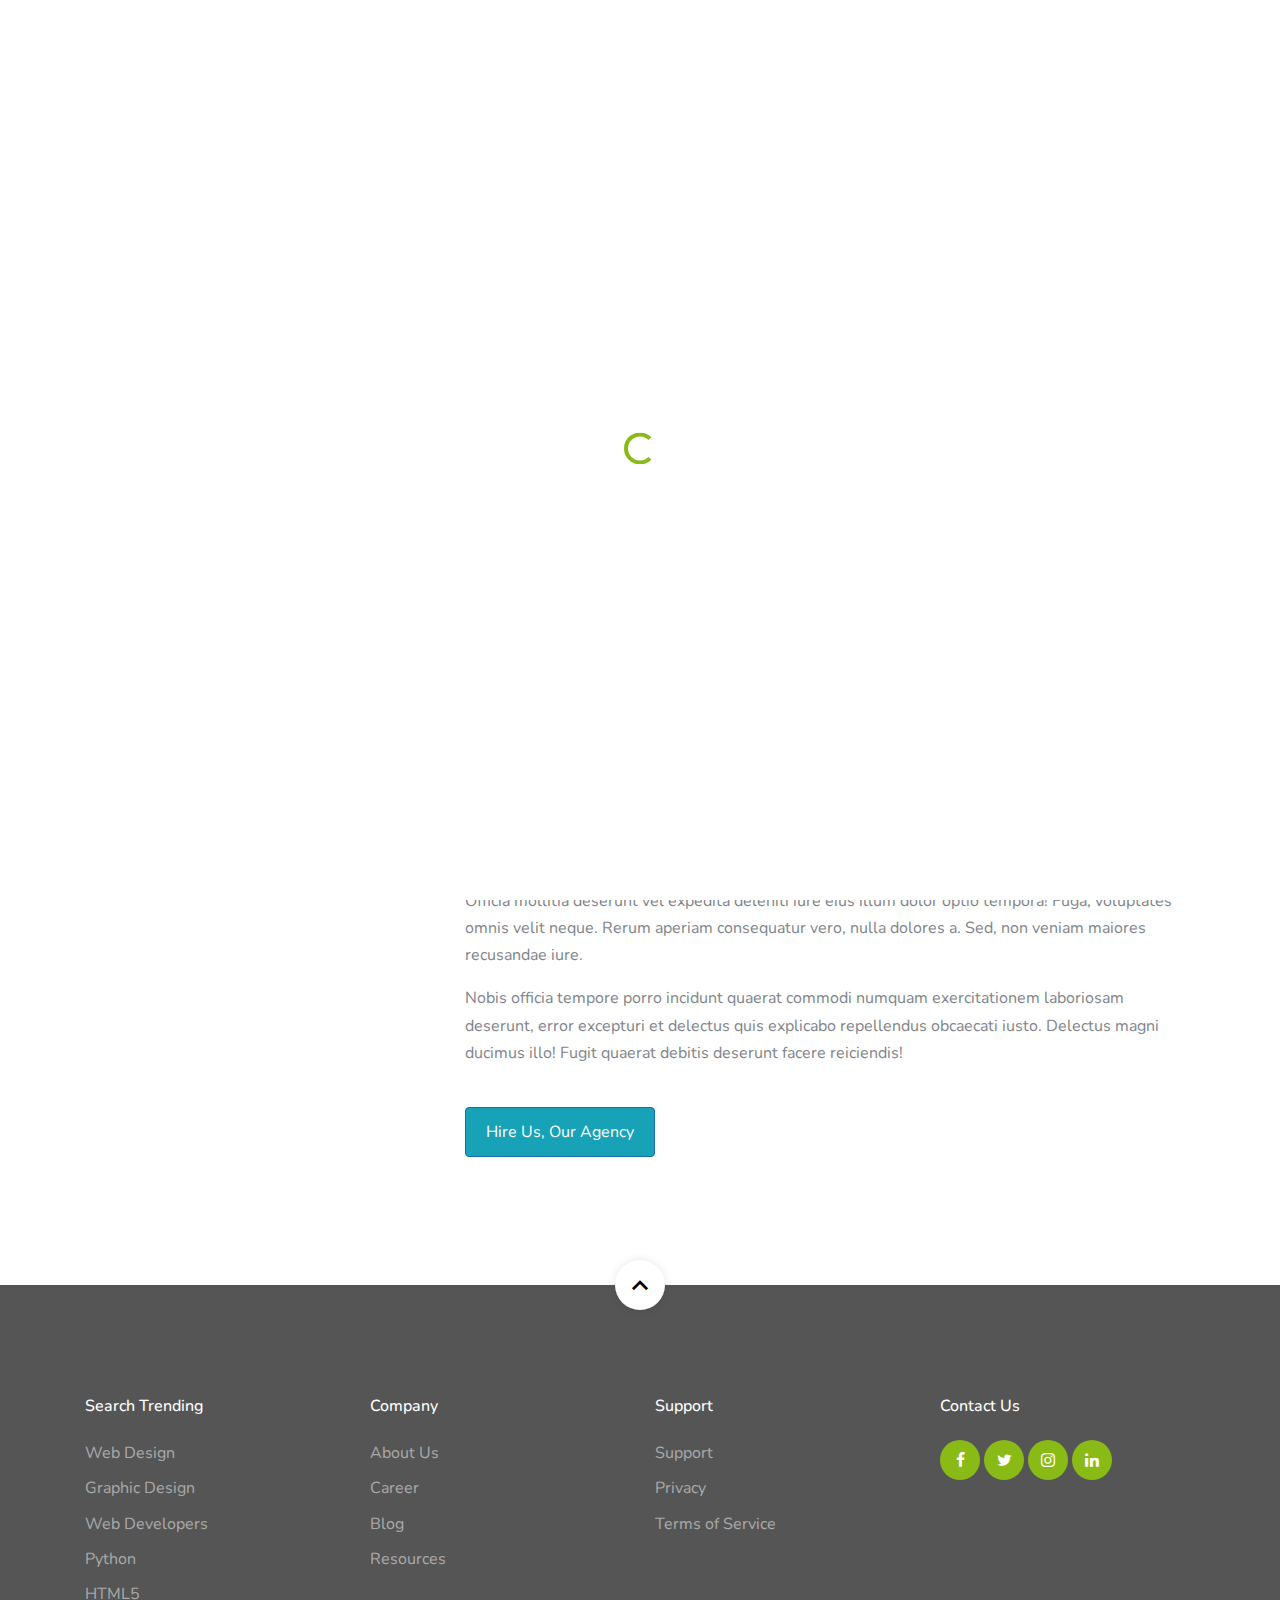
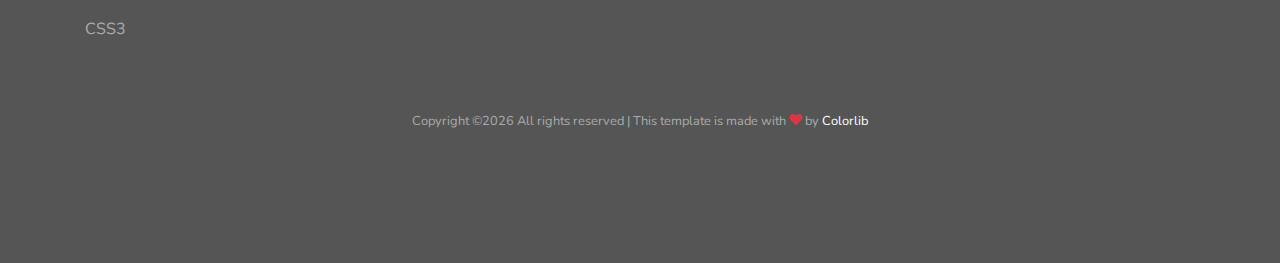
<file: jobboard/service-single.html>
<!doctype html>
<html lang="en">
  <head>
    <title>JobBoard &mdash; Website Template by Colorlib</title>
    <meta charset="utf-8">
    <meta name="viewport" content="width=device-width, initial-scale=1, shrink-to-fit=no">
    <title>JobBoard &mdash; Website Template by Colorlib</title>
    
    <link rel="stylesheet" href="css/custom-bs.css">
    <link rel="stylesheet" href="css/jquery.fancybox.min.css">
    <link rel="stylesheet" href="css/bootstrap-select.min.css">
    <link rel="stylesheet" href="fonts/icomoon/style.css">
    <link rel="stylesheet" href="fonts/line-icons/style.css">
    <link rel="stylesheet" href="css/owl.carousel.min.css">
    <link rel="stylesheet" href="css/animate.min.css">
    <link rel="stylesheet" href="css/quill.snow.css">
    

    <!-- MAIN CSS -->
    <link rel="stylesheet" href="css/style.css">    
  </head>
  <body id="top">

  <div id="overlayer"></div>
  <div class="loader">
    <div class="spinner-border text-primary" role="status">
      <span class="sr-only">Loading...</span>
    </div>
  </div>
    

<div class="site-wrap">

    <div class="site-mobile-menu site-navbar-target">
      <div class="site-mobile-menu-header">
        <div class="site-mobile-menu-close mt-3">
          <span class="icon-close2 js-menu-toggle"></span>
        </div>
      </div>
      <div class="site-mobile-menu-body"></div>
    </div> <!-- .site-mobile-menu -->
    

    <!-- NAVBAR -->
    <header class="site-navbar mt-3">
      <div class="container-fluid">
        <div class="row align-items-center">
          <div class="site-logo col-6"><a href="index.html">JobBoard</a></div>

          <nav class="mx-auto site-navigation">
            <ul class="site-menu js-clone-nav d-none d-xl-block ml-0 pl-0">
              <li><a href="index.html" class="nav-link">Home</a></li>
              <li><a href="about.html">About</a></li>
              <li class="has-children">
                <a href="job-listings.html">Job Listings</a>
                <ul class="dropdown">
                  <li><a href="job-single.html">Job Single</a></li>
                  <li><a href="post-job.html">Post a Job</a></li>
                </ul>
              </li>
              <li class="has-children">
                <a href="services.html" class="active">Pages</a>
                <ul class="dropdown">
                  <li><a href="services.html">Services</a></li>
                  <li><a href="service-single.html" class="active">Service Single</a></li>
                  <li><a href="blog-single.html">Blog Single</a></li>
                  <li><a href="portfolio.html">Portfolio</a></li>
                  <li><a href="portfolio-single.html">Portfolio Single</a></li>
                  <li><a href="testimonials.html">Testimonials</a></li>
                  <li><a href="faq.html">Frequently Ask Questions</a></li>
                  <li><a href="gallery.html">Gallery</a></li>
                </ul>
              </li>
              <li><a href="blog.html" class="active">Blog</a></li>
              <li><a href="contact.html">Contact</a></li>
              <li class="d-lg-none"><a href="post-job.html"><span class="mr-2">+</span> Post a Job</a></li>
              <li class="d-lg-none"><a href="login.html">Log In</a></li>
            </ul>
          </nav>
          
          <div class="right-cta-menu text-right d-flex aligin-items-center col-6">
            <div class="ml-auto">
              <a href="post-job.html" class="btn btn-outline-white border-width-2 d-none d-lg-inline-block"><span class="mr-2 icon-add"></span>Post a Job</a>
              <a href="login.html" class="btn btn-primary border-width-2 d-none d-lg-inline-block"><span class="mr-2 icon-lock_outline"></span>Log In</a>
            </div>
            <a href="#" class="site-menu-toggle js-menu-toggle d-inline-block d-xl-none mt-lg-2 ml-3"><span class="icon-menu h3 m-0 p-0 mt-2"></span></a>
          </div>

        </div>
      </div>
    </header>

    <!-- HOME -->
    <section class="section-hero overlay inner-page bg-image" style="background-image: url('images/hero_1.jpg');" id="home-section">
      <div class="container">
        <div class="row">
          <div class="col-md-7">
            <h1 class="text-white font-weight-bold">Service Single</h1>
            <div class="custom-breadcrumbs">
              <a href="#">Home</a> <span class="mx-2 slash">/</span>
              <span class="text-white"><strong>Service Single</strong></span>
            </div>
          </div>
        </div>
      </div>
    </section>

    <section class="site-section block__18514" id="next-section">
      <div class="container">
        <div class="row">
          <div class="col-lg-3 mr-auto">
            <div class="border p-4 rounded">
              <ul class="list-unstyled block__47528 mb-0">
                <li><span class="active">Graphic Design</span></li>
                <li><a href="#">Marketing Strategy</a></li>
                <li><a href="#">Web Design</a></li>
                <li><a href="#">Market Leading</a></li>
                <li><a href="#">Search Engine Optimization</a></li>
              </ul>
            </div>
          </div>
          <div class="col-lg-8">
            <span class="text-primary d-block mb-5"><span class="icon-magnet display-1"></span></span>
            <h2 class="mb-4">Graphic Design</h2>
            <p>Lorem ipsum dolor sit amet, consectetur adipisicing elit. Ipsam dolorum incidunt dolorem facere, officiis placeat consequuntur odit quasi, quam voluptates, deleniti! Neque tenetur in, omnis consectetur molestias expedita nostrum et.</p>
            <p>Sed odio temporibus quaerat laboriosam dicta ipsam eligendi deserunt architecto, aliquam in totam provident praesentium aperiam, id impedit aut delectus mollitia doloribus nostrum numquam tempore ullam reprehenderit nesciunt cumque veniam.</p>
            <p>Officia mollitia deserunt vel expedita deleniti iure eius illum dolor optio tempora! Fuga, voluptates omnis velit neque. Rerum aperiam consequatur vero, nulla dolores a. Sed, non veniam maiores recusandae iure.</p>
            <p>Nobis officia tempore porro incidunt quaerat commodi numquam exercitationem laboriosam deserunt, error excepturi et delectus quis explicabo repellendus obcaecati iusto. Delectus magni ducimus illo! Fugit quaerat debitis deserunt facere reiciendis!</p>
            <p><a href="#" class="btn btn-primary btn-md mt-4">Hire Us, Our Agency</a></p>
          </div>
        </div>
      </div>
    </section>
    
    <footer class="site-footer">

      <a href="#top" class="smoothscroll scroll-top">
        <span class="icon-keyboard_arrow_up"></span>
      </a>

      <div class="container">
        <div class="row mb-5">
          <div class="col-6 col-md-3 mb-4 mb-md-0">
            <h3>Search Trending</h3>
            <ul class="list-unstyled">
              <li><a href="#">Web Design</a></li>
              <li><a href="#">Graphic Design</a></li>
              <li><a href="#">Web Developers</a></li>
              <li><a href="#">Python</a></li>
              <li><a href="#">HTML5</a></li>
              <li><a href="#">CSS3</a></li>
            </ul>
          </div>
          <div class="col-6 col-md-3 mb-4 mb-md-0">
            <h3>Company</h3>
            <ul class="list-unstyled">
              <li><a href="#">About Us</a></li>
              <li><a href="#">Career</a></li>
              <li><a href="#">Blog</a></li>
              <li><a href="#">Resources</a></li>
            </ul>
          </div>
          <div class="col-6 col-md-3 mb-4 mb-md-0">
            <h3>Support</h3>
            <ul class="list-unstyled">
              <li><a href="#">Support</a></li>
              <li><a href="#">Privacy</a></li>
              <li><a href="#">Terms of Service</a></li>
            </ul>
          </div>
          <div class="col-6 col-md-3 mb-4 mb-md-0">
            <h3>Contact Us</h3>
            <div class="footer-social">
              <a href="#"><span class="icon-facebook"></span></a>
              <a href="#"><span class="icon-twitter"></span></a>
              <a href="#"><span class="icon-instagram"></span></a>
              <a href="#"><span class="icon-linkedin"></span></a>
            </div>
          </div>
        </div>

        <div class="row text-center">
          <div class="col-12">
            <p class="copyright"><small>
              <!-- Link back to Colorlib can't be removed. Template is licensed under CC BY 3.0. -->
            Copyright &copy;<script>document.write(new Date().getFullYear());</script> All rights reserved | This template is made with <i class="icon-heart text-danger" aria-hidden="true"></i> by <a href="https://colorlib.com" target="_blank" >Colorlib</a>
            <!-- Link back to Colorlib can't be removed. Template is licensed under CC BY 3.0. --></small></p>
          </div>
        </div>
      </div>
    </footer>
  
  </div>

    <!-- SCRIPTS -->
    <script src="js/jquery.min.js"></script>
    <script src="js/bootstrap.bundle.min.js"></script>
    <script src="js/isotope.pkgd.min.js"></script>
    <script src="js/stickyfill.min.js"></script>
    <script src="js/jquery.fancybox.min.js"></script>
    <script src="js/jquery.easing.1.3.js"></script>
    
    <script src="js/jquery.waypoints.min.js"></script>
    <script src="js/jquery.animateNumber.min.js"></script>
    <script src="js/owl.carousel.min.js"></script>
    <script src="js/quill.min.js"></script>
    
    
    <script src="js/bootstrap-select.min.js"></script>
    
    <script src="js/custom.js"></script>
   
   
     
  </body>
</html>
</file>
<file: jobboard/fonts/icomoon/style.css>
@font-face {
  font-family: 'icomoon';
  src:  url('fonts/icomoon.eot?10si43');
  src:  url('fonts/icomoon.eot?10si43#iefix') format('embedded-opentype'),
    url('fonts/icomoon.ttf?10si43') format('truetype'),
    url('fonts/icomoon.woff?10si43') format('woff'),
    url('fonts/icomoon.svg?10si43#icomoon') format('svg');
  font-weight: normal;
  font-style: normal;
}

[class^="icon-"], [class*=" icon-"] {
  /* use !important to prevent issues with browser extensions that change fonts */
  font-family: 'icomoon' !important;
  speak: none;
  font-style: normal;
  font-weight: normal;
  font-variant: normal;
  text-transform: none;
  line-height: 1;

  /* Better Font Rendering =========== */
  -webkit-font-smoothing: antialiased;
  -moz-osx-font-smoothing: grayscale;
}

.icon-asterisk:before {
  content: "\f069";
}
.icon-plus:before {
  content: "\f067";
}
.icon-question:before {
  content: "\f128";
}
.icon-minus:before {
  content: "\f068";
}
.icon-glass:before {
  content: "\f000";
}
.icon-music:before {
  content: "\f001";
}
.icon-search:before {
  content: "\f002";
}
.icon-envelope-o:before {
  content: "\f003";
}
.icon-heart:before {
  content: "\f004";
}
.icon-star:before {
  content: "\f005";
}
.icon-star-o:before {
  content: "\f006";
}
.icon-user:before {
  content: "\f007";
}
.icon-film:before {
  content: "\f008";
}
.icon-th-large:before {
  content: "\f009";
}
.icon-th:before {
  content: "\f00a";
}
.icon-th-list:before {
  content: "\f00b";
}
.icon-check:before {
  content: "\f00c";
}
.icon-close:before {
  content: "\f00d";
}
.icon-remove:before {
  content: "\f00d";
}
.icon-times:before {
  content: "\f00d";
}
.icon-search-plus:before {
  content: "\f00e";
}
.icon-search-minus:before {
  content: "\f010";
}
.icon-power-off:before {
  content: "\f011";
}
.icon-signal:before {
  content: "\f012";
}
.icon-cog:before {
  content: "\f013";
}
.icon-gear:before {
  content: "\f013";
}
.icon-trash-o:before {
  content: "\f014";
}
.icon-home:before {
  content: "\f015";
}
.icon-file-o:before {
  content: "\f016";
}
.icon-clock-o:before {
  content: "\f017";
}
.icon-road:before {
  content: "\f018";
}
.icon-download:before {
  content: "\f019";
}
.icon-arrow-circle-o-down:before {
  content: "\f01a";
}
.icon-arrow-circle-o-up:before {
  content: "\f01b";
}
.icon-inbox:before {
  content: "\f01c";
}
.icon-play-circle-o:before {
  content: "\f01d";
}
.icon-repeat:before {
  content: "\f01e";
}
.icon-rotate-right:before {
  content: "\f01e";
}
.icon-refresh:before {
  content: "\f021";
}
.icon-list-alt:before {
  content: "\f022";
}
.icon-lock:before {
  content: "\f023";
}
.icon-flag:before {
  content: "\f024";
}
.icon-headphones:before {
  content: "\f025";
}
.icon-volume-off:before {
  content: "\f026";
}
.icon-volume-down:before {
  content: "\f027";
}
.icon-volume-up:before {
  content: "\f028";
}
.icon-qrcode:before {
  content: "\f029";
}
.icon-barcode:before {
  content: "\f02a";
}
.icon-tag:before {
  content: "\f02b";
}
.icon-tags:before {
  content: "\f02c";
}
.icon-book:before {
  content: "\f02d";
}
.icon-bookmark:before {
  content: "\f02e";
}
.icon-print:before {
  content: "\f02f";
}
.icon-camera:before {
  content: "\f030";
}
.icon-font:before {
  content: "\f031";
}
.icon-bold:before {
  content: "\f032";
}
.icon-italic:before {
  content: "\f033";
}
.icon-text-height:before {
  content: "\f034";
}
.icon-text-width:before {
  content: "\f035";
}
.icon-align-left:before {
  content: "\f036";
}
.icon-align-center:before {
  content: "\f037";
}
.icon-align-right:before {
  content: "\f038";
}
.icon-align-justify:before {
  content: "\f039";
}
.icon-list:before {
  content: "\f03a";
}
.icon-dedent:before {
  content: "\f03b";
}
.icon-outdent:before {
  content: "\f03b";
}
.icon-indent:before {
  content: "\f03c";
}
.icon-video-camera:before {
  content: "\f03d";
}
.icon-image:before {
  content: "\f03e";
}
.icon-photo:before {
  content: "\f03e";
}
.icon-picture-o:before {
  content: "\f03e";
}
.icon-pencil:before {
  content: "\f040";
}
.icon-map-marker:before {
  content: "\f041";
}
.icon-adjust:before {
  content: "\f042";
}
.icon-tint:before {
  content: "\f043";
}
.icon-edit:before {
  content: "\f044";
}
.icon-pencil-square-o:before {
  content: "\f044";
}
.icon-share-square-o:before {
  content: "\f045";
}
.icon-check-square-o:before {
  content: "\f046";
}
.icon-arrows:before {
  content: "\f047";
}
.icon-step-backward:before {
  content: "\f048";
}
.icon-fast-backward:before {
  content: "\f049";
}
.icon-backward:before {
  content: "\f04a";
}
.icon-play:before {
  content: "\f04b";
}
.icon-pause:before {
  content: "\f04c";
}
.icon-stop:before {
  content: "\f04d";
}
.icon-forward:before {
  content: "\f04e";
}
.icon-fast-forward:before {
  content: "\f050";
}
.icon-step-forward:before {
  content: "\f051";
}
.icon-eject:before {
  content: "\f052";
}
.icon-chevron-left:before {
  content: "\f053";
}
.icon-chevron-right:before {
  content: "\f054";
}
.icon-plus-circle:before {
  content: "\f055";
}
.icon-minus-circle:before {
  content: "\f056";
}
.icon-times-circle:before {
  content: "\f057";
}
.icon-check-circle:before {
  content: "\f058";
}
.icon-question-circle:before {
  content: "\f059";
}
.icon-info-circle:before {
  content: "\f05a";
}
.icon-crosshairs:before {
  content: "\f05b";
}
.icon-times-circle-o:before {
  content: "\f05c";
}
.icon-check-circle-o:before {
  content: "\f05d";
}
.icon-ban:before {
  content: "\f05e";
}
.icon-arrow-left:before {
  content: "\f060";
}
.icon-arrow-right:before {
  content: "\f061";
}
.icon-arrow-up:before {
  content: "\f062";
}
.icon-arrow-down:before {
  content: "\f063";
}
.icon-mail-forward:before {
  content: "\f064";
}
.icon-share:before {
  content: "\f064";
}
.icon-expand:before {
  content: "\f065";
}
.icon-compress:before {
  content: "\f066";
}
.icon-exclamation-circle:before {
  content: "\f06a";
}
.icon-gift:before {
  content: "\f06b";
}
.icon-leaf:before {
  content: "\f06c";
}
.icon-fire:before {
  content: "\f06d";
}
.icon-eye:before {
  content: "\f06e";
}
.icon-eye-slash:before {
  content: "\f070";
}
.icon-exclamation-triangle:before {
  content: "\f071";
}
.icon-warning:before {
  content: "\f071";
}
.icon-plane:before {
  content: "\f072";
}
.icon-calendar:before {
  content: "\f073";
}
.icon-random:before {
  content: "\f074";
}
.icon-comment:before {
  content: "\f075";
}
.icon-magnet:before {
  content: "\f076";
}
.icon-chevron-up:before {
  content: "\f077";
}
.icon-chevron-down:before {
  content: "\f078";
}
.icon-retweet:before {
  content: "\f079";
}
.icon-shopping-cart:before {
  content: "\f07a";
}
.icon-folder:before {
  content: "\f07b";
}
.icon-folder-open:before {
  content: "\f07c";
}
.icon-arrows-v:before {
  content: "\f07d";
}
.icon-arrows-h:before {
  content: "\f07e";
}
.icon-bar-chart:before {
  content: "\f080";
}
.icon-bar-chart-o:before {
  content: "\f080";
}
.icon-twitter-square:before {
  content: "\f081";
}
.icon-facebook-square:before {
  content: "\f082";
}
.icon-camera-retro:before {
  content: "\f083";
}
.icon-key:before {
  content: "\f084";
}
.icon-cogs:before {
  content: "\f085";
}
.icon-gears:before {
  content: "\f085";
}
.icon-comments:before {
  content: "\f086";
}
.icon-thumbs-o-up:before {
  content: "\f087";
}
.icon-thumbs-o-down:before {
  content: "\f088";
}
.icon-star-half:before {
  content: "\f089";
}
.icon-heart-o:before {
  content: "\f08a";
}
.icon-sign-out:before {
  content: "\f08b";
}
.icon-linkedin-square:before {
  content: "\f08c";
}
.icon-thumb-tack:before {
  content: "\f08d";
}
.icon-external-link:before {
  content: "\f08e";
}
.icon-sign-in:before {
  content: "\f090";
}
.icon-trophy:before {
  content: "\f091";
}
.icon-github-square:before {
  content: "\f092";
}
.icon-upload:before {
  content: "\f093";
}
.icon-lemon-o:before {
  content: "\f094";
}
.icon-phone:before {
  content: "\f095";
}
.icon-square-o:before {
  content: "\f096";
}
.icon-bookmark-o:before {
  content: "\f097";
}
.icon-phone-square:before {
  content: "\f098";
}
.icon-twitter:before {
  content: "\f099";
}
.icon-facebook:before {
  content: "\f09a";
}
.icon-facebook-f:before {
  content: "\f09a";
}
.icon-github:before {
  content: "\f09b";
}
.icon-unlock:before {
  content: "\f09c";
}
.icon-credit-card:before {
  content: "\f09d";
}
.icon-feed:before {
  content: "\f09e";
}
.icon-rss:before {
  content: "\f09e";
}
.icon-hdd-o:before {
  content: "\f0a0";
}
.icon-bullhorn:before {
  content: "\f0a1";
}
.icon-bell-o:before {
  content: "\f0a2";
}
.icon-certificate:before {
  content: "\f0a3";
}
.icon-hand-o-right:before {
  content: "\f0a4";
}
.icon-hand-o-left:before {
  content: "\f0a5";
}
.icon-hand-o-up:before {
  content: "\f0a6";
}
.icon-hand-o-down:before {
  content: "\f0a7";
}
.icon-arrow-circle-left:before {
  content: "\f0a8";
}
.icon-arrow-circle-right:before {
  content: "\f0a9";
}
.icon-arrow-circle-up:before {
  content: "\f0aa";
}
.icon-arrow-circle-down:before {
  content: "\f0ab";
}
.icon-globe:before {
  content: "\f0ac";
}
.icon-wrench:before {
  content: "\f0ad";
}
.icon-tasks:before {
  content: "\f0ae";
}
.icon-filter:before {
  content: "\f0b0";
}
.icon-briefcase:before {
  content: "\f0b1";
}
.icon-arrows-alt:before {
  content: "\f0b2";
}
.icon-group:before {
  content: "\f0c0";
}
.icon-users:before {
  content: "\f0c0";
}
.icon-chain:before {
  content: "\f0c1";
}
.icon-link:before {
  content: "\f0c1";
}
.icon-cloud:before {
  content: "\f0c2";
}
.icon-flask:before {
  content: "\f0c3";
}
.icon-cut:before {
  content: "\f0c4";
}
.icon-scissors:before {
  content: "\f0c4";
}
.icon-copy:before {
  content: "\f0c5";
}
.icon-files-o:before {
  content: "\f0c5";
}
.icon-paperclip:before {
  content: "\f0c6";
}
.icon-floppy-o:before {
  content: "\f0c7";
}
.icon-save:before {
  content: "\f0c7";
}
.icon-square:before {
  content: "\f0c8";
}
.icon-bars:before {
  content: "\f0c9";
}
.icon-navicon:before {
  content: "\f0c9";
}
.icon-reorder:before {
  content: "\f0c9";
}
.icon-list-ul:before {
  content: "\f0ca";
}
.icon-list-ol:before {
  content: "\f0cb";
}
.icon-strikethrough:before {
  content: "\f0cc";
}
.icon-underline:before {
  content: "\f0cd";
}
.icon-table:before {
  content: "\f0ce";
}
.icon-magic:before {
  content: "\f0d0";
}
.icon-truck:before {
  content: "\f0d1";
}
.icon-pinterest:before {
  content: "\f0d2";
}
.icon-pinterest-square:before {
  content: "\f0d3";
}
.icon-google-plus-square:before {
  content: "\f0d4";
}
.icon-google-plus:before {
  content: "\f0d5";
}
.icon-money:before {
  content: "\f0d6";
}
.icon-caret-down:before {
  content: "\f0d7";
}
.icon-caret-up:before {
  content: "\f0d8";
}
.icon-caret-left:before {
  content: "\f0d9";
}
.icon-caret-right:before {
  content: "\f0da";
}
.icon-columns:before {
  content: "\f0db";
}
.icon-sort:before {
  content: "\f0dc";
}
.icon-unsorted:before {
  content: "\f0dc";
}
.icon-sort-desc:before {
  content: "\f0dd";
}
.icon-sort-down:before {
  content: "\f0dd";
}
.icon-sort-asc:before {
  content: "\f0de";
}
.icon-sort-up:before {
  content: "\f0de";
}
.icon-envelope:before {
  content: "\f0e0";
}
.icon-linkedin:before {
  content: "\f0e1";
}
.icon-rotate-left:before {
  content: "\f0e2";
}
.icon-undo:before {
  content: "\f0e2";
}
.icon-gavel:before {
  content: "\f0e3";
}
.icon-legal:before {
  content: "\f0e3";
}
.icon-dashboard:before {
  content: "\f0e4";
}
.icon-tachometer:before {
  content: "\f0e4";
}
.icon-comment-o:before {
  content: "\f0e5";
}
.icon-comments-o:before {
  content: "\f0e6";
}
.icon-bolt:before {
  content: "\f0e7";
}
.icon-flash:before {
  content: "\f0e7";
}
.icon-sitemap:before {
  content: "\f0e8";
}
.icon-umbrella:before {
  content: "\f0e9";
}
.icon-clipboard:before {
  content: "\f0ea";
}
.icon-paste:before {
  content: "\f0ea";
}
.icon-lightbulb-o:before {
  content: "\f0eb";
}
.icon-exchange:before {
  content: "\f0ec";
}
.icon-cloud-download:before {
  content: "\f0ed";
}
.icon-cloud-upload:before {
  content: "\f0ee";
}
.icon-user-md:before {
  content: "\f0f0";
}
.icon-stethoscope:before {
  content: "\f0f1";
}
.icon-suitcase:before {
  content: "\f0f2";
}
.icon-bell:before {
  content: "\f0f3";
}
.icon-coffee:before {
  content: "\f0f4";
}
.icon-cutlery:before {
  content: "\f0f5";
}
.icon-file-text-o:before {
  content: "\f0f6";
}
.icon-building-o:before {
  content: "\f0f7";
}
.icon-hospital-o:before {
  content: "\f0f8";
}
.icon-ambulance:before {
  content: "\f0f9";
}
.icon-medkit:before {
  content: "\f0fa";
}
.icon-fighter-jet:before {
  content: "\f0fb";
}
.icon-beer:before {
  content: "\f0fc";
}
.icon-h-square:before {
  content: "\f0fd";
}
.icon-plus-square:before {
  content: "\f0fe";
}
.icon-angle-double-left:before {
  content: "\f100";
}
.icon-angle-double-right:before {
  content: "\f101";
}
.icon-angle-double-up:before {
  content: "\f102";
}
.icon-angle-double-down:before {
  content: "\f103";
}
.icon-angle-left:before {
  content: "\f104";
}
.icon-angle-right:before {
  content: "\f105";
}
.icon-angle-up:before {
  content: "\f106";
}
.icon-angle-down:before {
  content: "\f107";
}
.icon-desktop:before {
  content: "\f108";
}
.icon-laptop:before {
  content: "\f109";
}
.icon-tablet:before {
  content: "\f10a";
}
.icon-mobile:before {
  content: "\f10b";
}
.icon-mobile-phone:before {
  content: "\f10b";
}
.icon-circle-o:before {
  content: "\f10c";
}
.icon-quote-left:before {
  content: "\f10d";
}
.icon-quote-right:before {
  content: "\f10e";
}
.icon-spinner:before {
  content: "\f110";
}
.icon-circle:before {
  content: "\f111";
}
.icon-mail-reply:before {
  content: "\f112";
}
.icon-reply:before {
  content: "\f112";
}
.icon-github-alt:before {
  content: "\f113";
}
.icon-folder-o:before {
  content: "\f114";
}
.icon-folder-open-o:before {
  content: "\f115";
}
.icon-smile-o:before {
  content: "\f118";
}
.icon-frown-o:before {
  content: "\f119";
}
.icon-meh-o:before {
  content: "\f11a";
}
.icon-gamepad:before {
  content: "\f11b";
}
.icon-keyboard-o:before {
  content: "\f11c";
}
.icon-flag-o:before {
  content: "\f11d";
}
.icon-flag-checkered:before {
  content: "\f11e";
}
.icon-terminal:before {
  content: "\f120";
}
.icon-code:before {
  content: "\f121";
}
.icon-mail-reply-all:before {
  content: "\f122";
}
.icon-reply-all:before {
  content: "\f122";
}
.icon-star-half-empty:before {
  content: "\f123";
}
.icon-star-half-full:before {
  content: "\f123";
}
.icon-star-half-o:before {
  content: "\f123";
}
.icon-location-arrow:before {
  content: "\f124";
}
.icon-crop:before {
  content: "\f125";
}
.icon-code-fork:before {
  content: "\f126";
}
.icon-chain-broken:before {
  content: "\f127";
}
.icon-unlink:before {
  content: "\f127";
}
.icon-info:before {
  content: "\f129";
}
.icon-exclamation:before {
  content: "\f12a";
}
.icon-superscript:before {
  content: "\f12b";
}
.icon-subscript:before {
  content: "\f12c";
}
.icon-eraser:before {
  content: "\f12d";
}
.icon-puzzle-piece:before {
  content: "\f12e";
}
.icon-microphone:before {
  content: "\f130";
}
.icon-microphone-slash:before {
  content: "\f131";
}
.icon-shield:before {
  content: "\f132";
}
.icon-calendar-o:before {
  content: "\f133";
}
.icon-fire-extinguisher:before {
  content: "\f134";
}
.icon-rocket:before {
  content: "\f135";
}
.icon-maxcdn:before {
  content: "\f136";
}
.icon-chevron-circle-left:before {
  content: "\f137";
}
.icon-chevron-circle-right:before {
  content: "\f138";
}
.icon-chevron-circle-up:before {
  content: "\f139";
}
.icon-chevron-circle-down:before {
  content: "\f13a";
}
.icon-html5:before {
  content: "\f13b";
}
.icon-css3:before {
  content: "\f13c";
}
.icon-anchor:before {
  content: "\f13d";
}
.icon-unlock-alt:before {
  content: "\f13e";
}
.icon-bullseye:before {
  content: "\f140";
}
.icon-ellipsis-h:before {
  content: "\f141";
}
.icon-ellipsis-v:before {
  content: "\f142";
}
.icon-rss-square:before {
  content: "\f143";
}
.icon-play-circle:before {
  content: "\f144";
}
.icon-ticket:before {
  content: "\f145";
}
.icon-minus-square:before {
  content: "\f146";
}
.icon-minus-square-o:before {
  content: "\f147";
}
.icon-level-up:before {
  content: "\f148";
}
.icon-level-down:before {
  content: "\f149";
}
.icon-check-square:before {
  content: "\f14a";
}
.icon-pencil-square:before {
  content: "\f14b";
}
.icon-external-link-square:before {
  content: "\f14c";
}
.icon-share-square:before {
  content: "\f14d";
}
.icon-compass:before {
  content: "\f14e";
}
.icon-caret-square-o-down:before {
  content: "\f150";
}
.icon-toggle-down:before {
  content: "\f150";
}
.icon-caret-square-o-up:before {
  content: "\f151";
}
.icon-toggle-up:before {
  content: "\f151";
}
.icon-caret-square-o-right:before {
  content: "\f152";
}
.icon-toggle-right:before {
  content: "\f152";
}
.icon-eur:before {
  content: "\f153";
}
.icon-euro:before {
  content: "\f153";
}
.icon-gbp:before {
  content: "\f154";
}
.icon-dollar:before {
  content: "\f155";
}
.icon-usd:before {
  content: "\f155";
}
.icon-inr:before {
  content: "\f156";
}
.icon-rupee:before {
  content: "\f156";
}
.icon-cny:before {
  content: "\f157";
}
.icon-jpy:before {
  content: "\f157";
}
.icon-rmb:before {
  content: "\f157";
}
.icon-yen:before {
  content: "\f157";
}
.icon-rouble:before {
  content: "\f158";
}
.icon-rub:before {
  content: "\f158";
}
.icon-ruble:before {
  content: "\f158";
}
.icon-krw:before {
  content: "\f159";
}
.icon-won:before {
  content: "\f159";
}
.icon-bitcoin:before {
  content: "\f15a";
}
.icon-btc:before {
  content: "\f15a";
}
.icon-file:before {
  content: "\f15b";
}
.icon-file-text:before {
  content: "\f15c";
}
.icon-sort-alpha-asc:before {
  content: "\f15d";
}
.icon-sort-alpha-desc:before {
  content: "\f15e";
}
.icon-sort-amount-asc:before {
  content: "\f160";
}
.icon-sort-amount-desc:before {
  content: "\f161";
}
.icon-sort-numeric-asc:before {
  content: "\f162";
}
.icon-sort-numeric-desc:before {
  content: "\f163";
}
.icon-thumbs-up:before {
  content: "\f164";
}
.icon-thumbs-down:before {
  content: "\f165";
}
.icon-youtube-square:before {
  content: "\f166";
}
.icon-youtube:before {
  content: "\f167";
}
.icon-xing:before {
  content: "\f168";
}
.icon-xing-square:before {
  content: "\f169";
}
.icon-youtube-play:before {
  content: "\f16a";
}
.icon-dropbox:before {
  content: "\f16b";
}
.icon-stack-overflow:before {
  content: "\f16c";
}
.icon-instagram:before {
  content: "\f16d";
}
.icon-flickr:before {
  content: "\f16e";
}
.icon-adn:before {
  content: "\f170";
}
.icon-bitbucket:before {
  content: "\f171";
}
.icon-bitbucket-square:before {
  content: "\f172";
}
.icon-tumblr:before {
  content: "\f173";
}
.icon-tumblr-square:before {
  content: "\f174";
}
.icon-long-arrow-down:before {
  content: "\f175";
}
.icon-long-arrow-up:before {
  content: "\f176";
}
.icon-long-arrow-left:before {
  content: "\f177";
}
.icon-long-arrow-right:before {
  content: "\f178";
}
.icon-apple:before {
  content: "\f179";
}
.icon-windows:before {
  content: "\f17a";
}
.icon-android:before {
  content: "\f17b";
}
.icon-linux:before {
  content: "\f17c";
}
.icon-dribbble:before {
  content: "\f17d";
}
.icon-skype:before {
  content: "\f17e";
}
.icon-foursquare:before {
  content: "\f180";
}
.icon-trello:before {
  content: "\f181";
}
.icon-female:before {
  content: "\f182";
}
.icon-male:before {
  content: "\f183";
}
.icon-gittip:before {
  content: "\f184";
}
.icon-gratipay:before {
  content: "\f184";
}
.icon-sun-o:before {
  content: "\f185";
}
.icon-moon-o:before {
  content: "\f186";
}
.icon-archive:before {
  content: "\f187";
}
.icon-bug:before {
  content: "\f188";
}
.icon-vk:before {
  content: "\f189";
}
.icon-weibo:before {
  content: "\f18a";
}
.icon-renren:before {
  content: "\f18b";
}
.icon-pagelines:before {
  content: "\f18c";
}
.icon-stack-exchange:before {
  content: "\f18d";
}
.icon-arrow-circle-o-right:before {
  content: "\f18e";
}
.icon-arrow-circle-o-left:before {
  content: "\f190";
}
.icon-caret-square-o-left:before {
  content: "\f191";
}
.icon-toggle-left:before {
  content: "\f191";
}
.icon-dot-circle-o:before {
  content: "\f192";
}
.icon-wheelchair:before {
  content: "\f193";
}
.icon-vimeo-square:before {
  content: "\f194";
}
.icon-try:before {
  content: "\f195";
}
.icon-turkish-lira:before {
  content: "\f195";
}
.icon-plus-square-o:before {
  content: "\f196";
}
.icon-space-shuttle:before {
  content: "\f197";
}
.icon-slack:before {
  content: "\f198";
}
.icon-envelope-square:before {
  content: "\f199";
}
.icon-wordpress:before {
  content: "\f19a";
}
.icon-openid:before {
  content: "\f19b";
}
.icon-bank:before {
  content: "\f19c";
}
.icon-institution:before {
  content: "\f19c";
}
.icon-university:before {
  content: "\f19c";
}
.icon-graduation-cap:before {
  content: "\f19d";
}
.icon-mortar-board:before {
  content: "\f19d";
}
.icon-yahoo:before {
  content: "\f19e";
}
.icon-google:before {
  content: "\f1a0";
}
.icon-reddit:before {
  content: "\f1a1";
}
.icon-reddit-square:before {
  content: "\f1a2";
}
.icon-stumbleupon-circle:before {
  content: "\f1a3";
}
.icon-stumbleupon:before {
  content: "\f1a4";
}
.icon-delicious:before {
  content: "\f1a5";
}
.icon-digg:before {
  content: "\f1a6";
}
.icon-pied-piper-pp:before {
  content: "\f1a7";
}
.icon-pied-piper-alt:before {
  content: "\f1a8";
}
.icon-drupal:before {
  content: "\f1a9";
}
.icon-joomla:before {
  content: "\f1aa";
}
.icon-language:before {
  content: "\f1ab";
}
.icon-fax:before {
  content: "\f1ac";
}
.icon-building:before {
  content: "\f1ad";
}
.icon-child:before {
  content: "\f1ae";
}
.icon-paw:before {
  content: "\f1b0";
}
.icon-spoon:before {
  content: "\f1b1";
}
.icon-cube:before {
  content: "\f1b2";
}
.icon-cubes:before {
  content: "\f1b3";
}
.icon-behance:before {
  content: "\f1b4";
}
.icon-behance-square:before {
  content: "\f1b5";
}
.icon-steam:before {
  content: "\f1b6";
}
.icon-steam-square:before {
  content: "\f1b7";
}
.icon-recycle:before {
  content: "\f1b8";
}
.icon-automobile:before {
  content: "\f1b9";
}
.icon-car:before {
  content: "\f1b9";
}
.icon-cab:before {
  content: "\f1ba";
}
.icon-taxi:before {
  content: "\f1ba";
}
.icon-tree:before {
  content: "\f1bb";
}
.icon-spotify:before {
  content: "\f1bc";
}
.icon-deviantart:before {
  content: "\f1bd";
}
.icon-soundcloud:before {
  content: "\f1be";
}
.icon-database:before {
  content: "\f1c0";
}
.icon-file-pdf-o:before {
  content: "\f1c1";
}
.icon-file-word-o:before {
  content: "\f1c2";
}
.icon-file-excel-o:before {
  content: "\f1c3";
}
.icon-file-powerpoint-o:before {
  content: "\f1c4";
}
.icon-file-image-o:before {
  content: "\f1c5";
}
.icon-file-photo-o:before {
  content: "\f1c5";
}
.icon-file-picture-o:before {
  content: "\f1c5";
}
.icon-file-archive-o:before {
  content: "\f1c6";
}
.icon-file-zip-o:before {
  content: "\f1c6";
}
.icon-file-audio-o:before {
  content: "\f1c7";
}
.icon-file-sound-o:before {
  content: "\f1c7";
}
.icon-file-movie-o:before {
  content: "\f1c8";
}
.icon-file-video-o:before {
  content: "\f1c8";
}
.icon-file-code-o:before {
  content: "\f1c9";
}
.icon-vine:before {
  content: "\f1ca";
}
.icon-codepen:before {
  content: "\f1cb";
}
.icon-jsfiddle:before {
  content: "\f1cc";
}
.icon-life-bouy:before {
  content: "\f1cd";
}
.icon-life-buoy:before {
  content: "\f1cd";
}
.icon-life-ring:before {
  content: "\f1cd";
}
.icon-life-saver:before {
  content: "\f1cd";
}
.icon-support:before {
  content: "\f1cd";
}
.icon-circle-o-notch:before {
  content: "\f1ce";
}
.icon-ra:before {
  content: "\f1d0";
}
.icon-rebel:before {
  content: "\f1d0";
}
.icon-resistance:before {
  content: "\f1d0";
}
.icon-empire:before {
  content: "\f1d1";
}
.icon-ge:before {
  content: "\f1d1";
}
.icon-git-square:before {
  content: "\f1d2";
}
.icon-git:before {
  content: "\f1d3";
}
.icon-hacker-news:before {
  content: "\f1d4";
}
.icon-y-combinator-square:before {
  content: "\f1d4";
}
.icon-yc-square:before {
  content: "\f1d4";
}
.icon-tencent-weibo:before {
  content: "\f1d5";
}
.icon-qq:before {
  content: "\f1d6";
}
.icon-wechat:before {
  content: "\f1d7";
}
.icon-weixin:before {
  content: "\f1d7";
}
.icon-paper-plane:before {
  content: "\f1d8";
}
.icon-send:before {
  content: "\f1d8";
}
.icon-paper-plane-o:before {
  content: "\f1d9";
}
.icon-send-o:before {
  content: "\f1d9";
}
.icon-history:before {
  content: "\f1da";
}
.icon-circle-thin:before {
  content: "\f1db";
}
.icon-header:before {
  content: "\f1dc";
}
.icon-paragraph:before {
  content: "\f1dd";
}
.icon-sliders:before {
  content: "\f1de";
}
.icon-share-alt:before {
  content: "\f1e0";
}
.icon-share-alt-square:before {
  content: "\f1e1";
}
.icon-bomb:before {
  content: "\f1e2";
}
.icon-futbol-o:before {
  content: "\f1e3";
}
.icon-soccer-ball-o:before {
  content: "\f1e3";
}
.icon-tty:before {
  content: "\f1e4";
}
.icon-binoculars:before {
  content: "\f1e5";
}
.icon-plug:before {
  content: "\f1e6";
}
.icon-slideshare:before {
  content: "\f1e7";
}
.icon-twitch:before {
  content: "\f1e8";
}
.icon-yelp:before {
  content: "\f1e9";
}
.icon-newspaper-o:before {
  content: "\f1ea";
}
.icon-wifi:before {
  content: "\f1eb";
}
.icon-calculator:before {
  content: "\f1ec";
}
.icon-paypal:before {
  content: "\f1ed";
}
.icon-google-wallet:before {
  content: "\f1ee";
}
.icon-cc-visa:before {
  content: "\f1f0";
}
.icon-cc-mastercard:before {
  content: "\f1f1";
}
.icon-cc-discover:before {
  content: "\f1f2";
}
.icon-cc-amex:before {
  content: "\f1f3";
}
.icon-cc-paypal:before {
  content: "\f1f4";
}
.icon-cc-stripe:before {
  content: "\f1f5";
}
.icon-bell-slash:before {
  content: "\f1f6";
}
.icon-bell-slash-o:before {
  content: "\f1f7";
}
.icon-trash:before {
  content: "\f1f8";
}
.icon-copyright:before {
  content: "\f1f9";
}
.icon-at:before {
  content: "\f1fa";
}
.icon-eyedropper:before {
  content: "\f1fb";
}
.icon-paint-brush:before {
  content: "\f1fc";
}
.icon-birthday-cake:before {
  content: "\f1fd";
}
.icon-area-chart:before {
  content: "\f1fe";
}
.icon-pie-chart:before {
  content: "\f200";
}
.icon-line-chart:before {
  content: "\f201";
}
.icon-lastfm:before {
  content: "\f202";
}
.icon-lastfm-square:before {
  content: "\f203";
}
.icon-toggle-off:before {
  content: "\f204";
}
.icon-toggle-on:before {
  content: "\f205";
}
.icon-bicycle:before {
  content: "\f206";
}
.icon-bus:before {
  content: "\f207";
}
.icon-ioxhost:before {
  content: "\f208";
}
.icon-angellist:before {
  content: "\f209";
}
.icon-cc:before {
  content: "\f20a";
}
.icon-ils:before {
  content: "\f20b";
}
.icon-shekel:before {
  content: "\f20b";
}
.icon-sheqel:before {
  content: "\f20b";
}
.icon-meanpath:before {
  content: "\f20c";
}
.icon-buysellads:before {
  content: "\f20d";
}
.icon-connectdevelop:before {
  content: "\f20e";
}
.icon-dashcube:before {
  content: "\f210";
}
.icon-forumbee:before {
  content: "\f211";
}
.icon-leanpub:before {
  content: "\f212";
}
.icon-sellsy:before {
  content: "\f213";
}
.icon-shirtsinbulk:before {
  content: "\f214";
}
.icon-simplybuilt:before {
  content: "\f215";
}
.icon-skyatlas:before {
  content: "\f216";
}
.icon-cart-plus:before {
  content: "\f217";
}
.icon-cart-arrow-down:before {
  content: "\f218";
}
.icon-diamond:before {
  content: "\f219";
}
.icon-ship:before {
  content: "\f21a";
}
.icon-user-secret:before {
  content: "\f21b";
}
.icon-motorcycle:before {
  content: "\f21c";
}
.icon-street-view:before {
  content: "\f21d";
}
.icon-heartbeat:before {
  content: "\f21e";
}
.icon-venus:before {
  content: "\f221";
}
.icon-mars:before {
  content: "\f222";
}
.icon-mercury:before {
  content: "\f223";
}
.icon-intersex:before {
  content: "\f224";
}
.icon-transgender:before {
  content: "\f224";
}
.icon-transgender-alt:before {
  content: "\f225";
}
.icon-venus-double:before {
  content: "\f226";
}
.icon-mars-double:before {
  content: "\f227";
}
.icon-venus-mars:before {
  content: "\f228";
}
.icon-mars-stroke:before {
  content: "\f229";
}
.icon-mars-stroke-v:before {
  content: "\f22a";
}
.icon-mars-stroke-h:before {
  content: "\f22b";
}
.icon-neuter:before {
  content: "\f22c";
}
.icon-genderless:before {
  content: "\f22d";
}
.icon-facebook-official:before {
  content: "\f230";
}
.icon-pinterest-p:before {
  content: "\f231";
}
.icon-whatsapp:before {
  content: "\f232";
}
.icon-server:before {
  content: "\f233";
}
.icon-user-plus:before {
  content: "\f234";
}
.icon-user-times:before {
  content: "\f235";
}
.icon-bed:before {
  content: "\f236";
}
.icon-hotel:before {
  content: "\f236";
}
.icon-viacoin:before {
  content: "\f237";
}
.icon-train:before {
  content: "\f238";
}
.icon-subway:before {
  content: "\f239";
}
.icon-medium:before {
  content: "\f23a";
}
.icon-y-combinator:before {
  content: "\f23b";
}
.icon-yc:before {
  content: "\f23b";
}
.icon-optin-monster:before {
  content: "\f23c";
}
.icon-opencart:before {
  content: "\f23d";
}
.icon-expeditedssl:before {
  content: "\f23e";
}
.icon-battery:before {
  content: "\f240";
}
.icon-battery-4:before {
  content: "\f240";
}
.icon-battery-full:before {
  content: "\f240";
}
.icon-battery-3:before {
  content: "\f241";
}
.icon-battery-three-quarters:before {
  content: "\f241";
}
.icon-battery-2:before {
  content: "\f242";
}
.icon-battery-half:before {
  content: "\f242";
}
.icon-battery-1:before {
  content: "\f243";
}
.icon-battery-quarter:before {
  content: "\f243";
}
.icon-battery-0:before {
  content: "\f244";
}
.icon-battery-empty:before {
  content: "\f244";
}
.icon-mouse-pointer:before {
  content: "\f245";
}
.icon-i-cursor:before {
  content: "\f246";
}
.icon-object-group:before {
  content: "\f247";
}
.icon-object-ungroup:before {
  content: "\f248";
}
.icon-sticky-note:before {
  content: "\f249";
}
.icon-sticky-note-o:before {
  content: "\f24a";
}
.icon-cc-jcb:before {
  content: "\f24b";
}
.icon-cc-diners-club:before {
  content: "\f24c";
}
.icon-clone:before {
  content: "\f24d";
}
.icon-balance-scale:before {
  content: "\f24e";
}
.icon-hourglass-o:before {
  content: "\f250";
}
.icon-hourglass-1:before {
  content: "\f251";
}
.icon-hourglass-start:before {
  content: "\f251";
}
.icon-hourglass-2:before {
  content: "\f252";
}
.icon-hourglass-half:before {
  content: "\f252";
}
.icon-hourglass-3:before {
  content: "\f253";
}
.icon-hourglass-end:before {
  content: "\f253";
}
.icon-hourglass:before {
  content: "\f254";
}
.icon-hand-grab-o:before {
  content: "\f255";
}
.icon-hand-rock-o:before {
  content: "\f255";
}
.icon-hand-paper-o:before {
  content: "\f256";
}
.icon-hand-stop-o:before {
  content: "\f256";
}
.icon-hand-scissors-o:before {
  content: "\f257";
}
.icon-hand-lizard-o:before {
  content: "\f258";
}
.icon-hand-spock-o:before {
  content: "\f259";
}
.icon-hand-pointer-o:before {
  content: "\f25a";
}
.icon-hand-peace-o:before {
  content: "\f25b";
}
.icon-trademark:before {
  content: "\f25c";
}
.icon-registered:before {
  content: "\f25d";
}
.icon-creative-commons:before {
  content: "\f25e";
}
.icon-gg:before {
  content: "\f260";
}
.icon-gg-circle:before {
  content: "\f261";
}
.icon-tripadvisor:before {
  content: "\f262";
}
.icon-odnoklassniki:before {
  content: "\f263";
}
.icon-odnoklassniki-square:before {
  content: "\f264";
}
.icon-get-pocket:before {
  content: "\f265";
}
.icon-wikipedia-w:before {
  content: "\f266";
}
.icon-safari:before {
  content: "\f267";
}
.icon-chrome:before {
  content: "\f268";
}
.icon-firefox:before {
  content: "\f269";
}
.icon-opera:before {
  content: "\f26a";
}
.icon-internet-explorer:before {
  content: "\f26b";
}
.icon-television:before {
  content: "\f26c";
}
.icon-tv:before {
  content: "\f26c";
}
.icon-contao:before {
  content: "\f26d";
}
.icon-500px:before {
  content: "\f26e";
}
.icon-amazon:before {
  content: "\f270";
}
.icon-calendar-plus-o:before {
  content: "\f271";
}
.icon-calendar-minus-o:before {
  content: "\f272";
}
.icon-calendar-times-o:before {
  content: "\f273";
}
.icon-calendar-check-o:before {
  content: "\f274";
}
.icon-industry:before {
  content: "\f275";
}
.icon-map-pin:before {
  content: "\f276";
}
.icon-map-signs:before {
  content: "\f277";
}
.icon-map-o:before {
  content: "\f278";
}
.icon-map:before {
  content: "\f279";
}
.icon-commenting:before {
  content: "\f27a";
}
.icon-commenting-o:before {
  content: "\f27b";
}
.icon-houzz:before {
  content: "\f27c";
}
.icon-vimeo:before {
  content: "\f27d";
}
.icon-black-tie:before {
  content: "\f27e";
}
.icon-fonticons:before {
  content: "\f280";
}
.icon-reddit-alien:before {
  content: "\f281";
}
.icon-edge:before {
  content: "\f282";
}
.icon-credit-card-alt:before {
  content: "\f283";
}
.icon-codiepie:before {
  content: "\f284";
}
.icon-modx:before {
  content: "\f285";
}
.icon-fort-awesome:before {
  content: "\f286";
}
.icon-usb:before {
  content: "\f287";
}
.icon-product-hunt:before {
  content: "\f288";
}
.icon-mixcloud:before {
  content: "\f289";
}
.icon-scribd:before {
  content: "\f28a";
}
.icon-pause-circle:before {
  content: "\f28b";
}
.icon-pause-circle-o:before {
  content: "\f28c";
}
.icon-stop-circle:before {
  content: "\f28d";
}
.icon-stop-circle-o:before {
  content: "\f28e";
}
.icon-shopping-bag:before {
  content: "\f290";
}
.icon-shopping-basket:before {
  content: "\f291";
}
.icon-hashtag:before {
  content: "\f292";
}
.icon-bluetooth:before {
  content: "\f293";
}
.icon-bluetooth-b:before {
  content: "\f294";
}
.icon-percent:before {
  content: "\f295";
}
.icon-gitlab:before {
  content: "\f296";
}
.icon-wpbeginner:before {
  content: "\f297";
}
.icon-wpforms:before {
  content: "\f298";
}
.icon-envira:before {
  content: "\f299";
}
.icon-universal-access:before {
  content: "\f29a";
}
.icon-wheelchair-alt:before {
  content: "\f29b";
}
.icon-question-circle-o:before {
  content: "\f29c";
}
.icon-blind:before {
  content: "\f29d";
}
.icon-audio-description:before {
  content: "\f29e";
}
.icon-volume-control-phone:before {
  content: "\f2a0";
}
.icon-braille:before {
  content: "\f2a1";
}
.icon-assistive-listening-systems:before {
  content: "\f2a2";
}
.icon-american-sign-language-interpreting:before {
  content: "\f2a3";
}
.icon-asl-interpreting:before {
  content: "\f2a3";
}
.icon-deaf:before {
  content: "\f2a4";
}
.icon-deafness:before {
  content: "\f2a4";
}
.icon-hard-of-hearing:before {
  content: "\f2a4";
}
.icon-glide:before {
  content: "\f2a5";
}
.icon-glide-g:before {
  content: "\f2a6";
}
.icon-sign-language:before {
  content: "\f2a7";
}
.icon-signing:before {
  content: "\f2a7";
}
.icon-low-vision:before {
  content: "\f2a8";
}
.icon-viadeo:before {
  content: "\f2a9";
}
.icon-viadeo-square:before {
  content: "\f2aa";
}
.icon-snapchat:before {
  content: "\f2ab";
}
.icon-snapchat-ghost:before {
  content: "\f2ac";
}
.icon-snapchat-square:before {
  content: "\f2ad";
}
.icon-pied-piper:before {
  content: "\f2ae";
}
.icon-first-order:before {
  content: "\f2b0";
}
.icon-yoast:before {
  content: "\f2b1";
}
.icon-themeisle:before {
  content: "\f2b2";
}
.icon-google-plus-circle:before {
  content: "\f2b3";
}
.icon-google-plus-official:before {
  content: "\f2b3";
}
.icon-fa:before {
  content: "\f2b4";
}
.icon-font-awesome:before {
  content: "\f2b4";
}
.icon-handshake-o:before {
  content: "\f2b5";
}
.icon-envelope-open:before {
  content: "\f2b6";
}
.icon-envelope-open-o:before {
  content: "\f2b7";
}
.icon-linode:before {
  content: "\f2b8";
}
.icon-address-book:before {
  content: "\f2b9";
}
.icon-address-book-o:before {
  content: "\f2ba";
}
.icon-address-card:before {
  content: "\f2bb";
}
.icon-vcard:before {
  content: "\f2bb";
}
.icon-address-card-o:before {
  content: "\f2bc";
}
.icon-vcard-o:before {
  content: "\f2bc";
}
.icon-user-circle:before {
  content: "\f2bd";
}
.icon-user-circle-o:before {
  content: "\f2be";
}
.icon-user-o:before {
  content: "\f2c0";
}
.icon-id-badge:before {
  content: "\f2c1";
}
.icon-drivers-license:before {
  content: "\f2c2";
}
.icon-id-card:before {
  content: "\f2c2";
}
.icon-drivers-license-o:before {
  content: "\f2c3";
}
.icon-id-card-o:before {
  content: "\f2c3";
}
.icon-quora:before {
  content: "\f2c4";
}
.icon-free-code-camp:before {
  content: "\f2c5";
}
.icon-telegram:before {
  content: "\f2c6";
}
.icon-thermometer:before {
  content: "\f2c7";
}
.icon-thermometer-4:before {
  content: "\f2c7";
}
.icon-thermometer-full:before {
  content: "\f2c7";
}
.icon-thermometer-3:before {
  content: "\f2c8";
}
.icon-thermometer-three-quarters:before {
  content: "\f2c8";
}
.icon-thermometer-2:before {
  content: "\f2c9";
}
.icon-thermometer-half:before {
  content: "\f2c9";
}
.icon-thermometer-1:before {
  content: "\f2ca";
}
.icon-thermometer-quarter:before {
  content: "\f2ca";
}
.icon-thermometer-0:before {
  content: "\f2cb";
}
.icon-thermometer-empty:before {
  content: "\f2cb";
}
.icon-shower:before {
  content: "\f2cc";
}
.icon-bath:before {
  content: "\f2cd";
}
.icon-bathtub:before {
  content: "\f2cd";
}
.icon-s15:before {
  content: "\f2cd";
}
.icon-podcast:before {
  content: "\f2ce";
}
.icon-window-maximize:before {
  content: "\f2d0";
}
.icon-window-minimize:before {
  content: "\f2d1";
}
.icon-window-restore:before {
  content: "\f2d2";
}
.icon-times-rectangle:before {
  content: "\f2d3";
}
.icon-window-close:before {
  content: "\f2d3";
}
.icon-times-rectangle-o:before {
  content: "\f2d4";
}
.icon-window-close-o:before {
  content: "\f2d4";
}
.icon-bandcamp:before {
  content: "\f2d5";
}
.icon-grav:before {
  content: "\f2d6";
}
.icon-etsy:before {
  content: "\f2d7";
}
.icon-imdb:before {
  content: "\f2d8";
}
.icon-ravelry:before {
  content: "\f2d9";
}
.icon-eercast:before {
  content: "\f2da";
}
.icon-microchip:before {
  content: "\f2db";
}
.icon-snowflake-o:before {
  content: "\f2dc";
}
.icon-superpowers:before {
  content: "\f2dd";
}
.icon-wpexplorer:before {
  content: "\f2de";
}
.icon-meetup:before {
  content: "\f2e0";
}
.icon-3d_rotation:before {
  content: "\e84d";
}
.icon-ac_unit:before {
  content: "\eb3b";
}
.icon-alarm:before {
  content: "\e855";
}
.icon-access_alarms:before {
  content: "\e191";
}
.icon-schedule:before {
  content: "\e8b5";
}
.icon-accessibility:before {
  content: "\e84e";
}
.icon-accessible:before {
  content: "\e914";
}
.icon-account_balance:before {
  content: "\e84f";
}
.icon-account_balance_wallet:before {
  content: "\e850";
}
.icon-account_box:before {
  content: "\e851";
}
.icon-account_circle:before {
  content: "\e853";
}
.icon-adb:before {
  content: "\e60e";
}
.icon-add:before {
  content: "\e145";
}
.icon-add_a_photo:before {
  content: "\e439";
}
.icon-alarm_add:before {
  content: "\e856";
}
.icon-add_alert:before {
  content: "\e003";
}
.icon-add_box:before {
  content: "\e146";
}
.icon-add_circle:before {
  content: "\e147";
}
.icon-control_point:before {
  content: "\e3ba";
}
.icon-add_location:before {
  content: "\e567";
}
.icon-add_shopping_cart:before {
  content: "\e854";
}
.icon-queue:before {
  content: "\e03c";
}
.icon-add_to_queue:before {
  content: "\e05c";
}
.icon-adjust2:before {
  content: "\e39e";
}
.icon-airline_seat_flat:before {
  content: "\e630";
}
.icon-airline_seat_flat_angled:before {
  content: "\e631";
}
.icon-airline_seat_individual_suite:before {
  content: "\e632";
}
.icon-airline_seat_legroom_extra:before {
  content: "\e633";
}
.icon-airline_seat_legroom_normal:before {
  content: "\e634";
}
.icon-airline_seat_legroom_reduced:before {
  content: "\e635";
}
.icon-airline_seat_recline_extra:before {
  content: "\e636";
}
.icon-airline_seat_recline_normal:before {
  content: "\e637";
}
.icon-flight:before {
  content: "\e539";
}
.icon-airplanemode_inactive:before {
  content: "\e194";
}
.icon-airplay:before {
  content: "\e055";
}
.icon-airport_shuttle:before {
  content: "\eb3c";
}
.icon-alarm_off:before {
  content: "\e857";
}
.icon-alarm_on:before {
  content: "\e858";
}
.icon-album:before {
  content: "\e019";
}
.icon-all_inclusive:before {
  content: "\eb3d";
}
.icon-all_out:before {
  content: "\e90b";
}
.icon-android2:before {
  content: "\e859";
}
.icon-announcement:before {
  content: "\e85a";
}
.icon-apps:before {
  content: "\e5c3";
}
.icon-archive2:before {
  content: "\e149";
}
.icon-arrow_back:before {
  content: "\e5c4";
}
.icon-arrow_downward:before {
  content: "\e5db";
}
.icon-arrow_drop_down:before {
  content: "\e5c5";
}
.icon-arrow_drop_down_circle:before {
  content: "\e5c6";
}
.icon-arrow_drop_up:before {
  content: "\e5c7";
}
.icon-arrow_forward:before {
  content: "\e5c8";
}
.icon-arrow_upward:before {
  content: "\e5d8";
}
.icon-art_track:before {
  content: "\e060";
}
.icon-aspect_ratio:before {
  content: "\e85b";
}
.icon-poll:before {
  content: "\e801";
}
.icon-assignment:before {
  content: "\e85d";
}
.icon-assignment_ind:before {
  content: "\e85e";
}
.icon-assignment_late:before {
  content: "\e85f";
}
.icon-assignment_return:before {
  content: "\e860";
}
.icon-assignment_returned:before {
  content: "\e861";
}
.icon-assignment_turned_in:before {
  content: "\e862";
}
.icon-assistant:before {
  content: "\e39f";
}
.icon-flag2:before {
  content: "\e153";
}
.icon-attach_file:before {
  content: "\e226";
}
.icon-attach_money:before {
  content: "\e227";
}
.icon-attachment:before {
  content: "\e2bc";
}
.icon-audiotrack:before {
  content: "\e3a1";
}
.icon-autorenew:before {
  content: "\e863";
}
.icon-av_timer:before {
  content: "\e01b";
}
.icon-backspace:before {
  content: "\e14a";
}
.icon-cloud_upload:before {
  content: "\e2c3";
}
.icon-battery_alert:before {
  content: "\e19c";
}
.icon-battery_charging_full:before {
  content: "\e1a3";
}
.icon-battery_std:before {
  content: "\e1a5";
}
.icon-battery_unknown:before {
  content: "\e1a6";
}
.icon-beach_access:before {
  content: "\eb3e";
}
.icon-beenhere:before {
  content: "\e52d";
}
.icon-block:before {
  content: "\e14b";
}
.icon-bluetooth2:before {
  content: "\e1a7";
}
.icon-bluetooth_searching:before {
  content: "\e1aa";
}
.icon-bluetooth_connected:before {
  content: "\e1a8";
}
.icon-bluetooth_disabled:before {
  content: "\e1a9";
}
.icon-blur_circular:before {
  content: "\e3a2";
}
.icon-blur_linear:before {
  content: "\e3a3";
}
.icon-blur_off:before {
  content: "\e3a4";
}
.icon-blur_on:before {
  content: "\e3a5";
}
.icon-class:before {
  content: "\e86e";
}
.icon-turned_in:before {
  content: "\e8e6";
}
.icon-turned_in_not:before {
  content: "\e8e7";
}
.icon-border_all:before {
  content: "\e228";
}
.icon-border_bottom:before {
  content: "\e229";
}
.icon-border_clear:before {
  content: "\e22a";
}
.icon-border_color:before {
  content: "\e22b";
}
.icon-border_horizontal:before {
  content: "\e22c";
}
.icon-border_inner:before {
  content: "\e22d";
}
.icon-border_left:before {
  content: "\e22e";
}
.icon-border_outer:before {
  content: "\e22f";
}
.icon-border_right:before {
  content: "\e230";
}
.icon-border_style:before {
  content: "\e231";
}
.icon-border_top:before {
  content: "\e232";
}
.icon-border_vertical:before {
  content: "\e233";
}
.icon-branding_watermark:before {
  content: "\e06b";
}
.icon-brightness_1:before {
  content: "\e3a6";
}
.icon-brightness_2:before {
  content: "\e3a7";
}
.icon-brightness_3:before {
  content: "\e3a8";
}
.icon-brightness_4:before {
  content: "\e3a9";
}
.icon-brightness_low:before {
  content: "\e1ad";
}
.icon-brightness_medium:before {
  content: "\e1ae";
}
.icon-brightness_high:before {
  content: "\e1ac";
}
.icon-brightness_auto:before {
  content: "\e1ab";
}
.icon-broken_image:before {
  content: "\e3ad";
}
.icon-brush:before {
  content: "\e3ae";
}
.icon-bubble_chart:before {
  content: "\e6dd";
}
.icon-bug_report:before {
  content: "\e868";
}
.icon-build:before {
  content: "\e869";
}
.icon-burst_mode:before {
  content: "\e43c";
}
.icon-domain:before {
  content: "\e7ee";
}
.icon-business_center:before {
  content: "\eb3f";
}
.icon-cached:before {
  content: "\e86a";
}
.icon-cake:before {
  content: "\e7e9";
}
.icon-phone2:before {
  content: "\e0cd";
}
.icon-call_end:before {
  content: "\e0b1";
}
.icon-call_made:before {
  content: "\e0b2";
}
.icon-merge_type:before {
  content: "\e252";
}
.icon-call_missed:before {
  content: "\e0b4";
}
.icon-call_missed_outgoing:before {
  content: "\e0e4";
}
.icon-call_received:before {
  content: "\e0b5";
}
.icon-call_split:before {
  content: "\e0b6";
}
.icon-call_to_action:before {
  content: "\e06c";
}
.icon-camera2:before {
  content: "\e3af";
}
.icon-photo_camera:before {
  content: "\e412";
}
.icon-camera_enhance:before {
  content: "\e8fc";
}
.icon-camera_front:before {
  content: "\e3b1";
}
.icon-camera_rear:before {
  content: "\e3b2";
}
.icon-camera_roll:before {
  content: "\e3b3";
}
.icon-cancel:before {
  content: "\e5c9";
}
.icon-redeem:before {
  content: "\e8b1";
}
.icon-card_membership:before {
  content: "\e8f7";
}
.icon-card_travel:before {
  content: "\e8f8";
}
.icon-casino:before {
  content: "\eb40";
}
.icon-cast:before {
  content: "\e307";
}
.icon-cast_connected:before {
  content: "\e308";
}
.icon-center_focus_strong:before {
  content: "\e3b4";
}
.icon-center_focus_weak:before {
  content: "\e3b5";
}
.icon-change_history:before {
  content: "\e86b";
}
.icon-chat:before {
  content: "\e0b7";
}
.icon-chat_bubble:before {
  content: "\e0ca";
}
.icon-chat_bubble_outline:before {
  content: "\e0cb";
}
.icon-check2:before {
  content: "\e5ca";
}
.icon-check_box:before {
  content: "\e834";
}
.icon-check_box_outline_blank:before {
  content: "\e835";
}
.icon-check_circle:before {
  content: "\e86c";
}
.icon-navigate_before:before {
  content: "\e408";
}
.icon-navigate_next:before {
  content: "\e409";
}
.icon-child_care:before {
  content: "\eb41";
}
.icon-child_friendly:before {
  content: "\eb42";
}
.icon-chrome_reader_mode:before {
  content: "\e86d";
}
.icon-close2:before {
  content: "\e5cd";
}
.icon-clear_all:before {
  content: "\e0b8";
}
.icon-closed_caption:before {
  content: "\e01c";
}
.icon-wb_cloudy:before {
  content: "\e42d";
}
.icon-cloud_circle:before {
  content: "\e2be";
}
.icon-cloud_done:before {
  content: "\e2bf";
}
.icon-cloud_download:before {
  content: "\e2c0";
}
.icon-cloud_off:before {
  content: "\e2c1";
}
.icon-cloud_queue:before {
  content: "\e2c2";
}
.icon-code2:before {
  content: "\e86f";
}
.icon-photo_library:before {
  content: "\e413";
}
.icon-collections_bookmark:before {
  content: "\e431";
}
.icon-palette:before {
  content: "\e40a";
}
.icon-colorize:before {
  content: "\e3b8";
}
.icon-comment2:before {
  content: "\e0b9";
}
.icon-compare:before {
  content: "\e3b9";
}
.icon-compare_arrows:before {
  content: "\e915";
}
.icon-laptop2:before {
  content: "\e31e";
}
.icon-confirmation_number:before {
  content: "\e638";
}
.icon-contact_mail:before {
  content: "\e0d0";
}
.icon-contact_phone:before {
  content: "\e0cf";
}
.icon-contacts:before {
  content: "\e0ba";
}
.icon-content_copy:before {
  content: "\e14d";
}
.icon-content_cut:before {
  content: "\e14e";
}
.icon-content_paste:before {
  content: "\e14f";
}
.icon-control_point_duplicate:before {
  content: "\e3bb";
}
.icon-copyright2:before {
  content: "\e90c";
}
.icon-mode_edit:before {
  content: "\e254";
}
.icon-create_new_folder:before {
  content: "\e2cc";
}
.icon-payment:before {
  content: "\e8a1";
}
.icon-crop2:before {
  content: "\e3be";
}
.icon-crop_16_9:before {
  content: "\e3bc";
}
.icon-crop_3_2:before {
  content: "\e3bd";
}
.icon-crop_landscape:before {
  content: "\e3c3";
}
.icon-crop_7_5:before {
  content: "\e3c0";
}
.icon-crop_din:before {
  content: "\e3c1";
}
.icon-crop_free:before {
  content: "\e3c2";
}
.icon-crop_original:before {
  content: "\e3c4";
}
.icon-crop_portrait:before {
  content: "\e3c5";
}
.icon-crop_rotate:before {
  content: "\e437";
}
.icon-crop_square:before {
  content: "\e3c6";
}
.icon-dashboard2:before {
  content: "\e871";
}
.icon-data_usage:before {
  content: "\e1af";
}
.icon-date_range:before {
  content: "\e916";
}
.icon-dehaze:before {
  content: "\e3c7";
}
.icon-delete:before {
  content: "\e872";
}
.icon-delete_forever:before {
  content: "\e92b";
}
.icon-delete_sweep:before {
  content: "\e16c";
}
.icon-description:before {
  content: "\e873";
}
.icon-desktop_mac:before {
  content: "\e30b";
}
.icon-desktop_windows:before {
  content: "\e30c";
}
.icon-details:before {
  content: "\e3c8";
}
.icon-developer_board:before {
  content: "\e30d";
}
.icon-developer_mode:before {
  content: "\e1b0";
}
.icon-device_hub:before {
  content: "\e335";
}
.icon-phonelink:before {
  content: "\e326";
}
.icon-devices_other:before {
  content: "\e337";
}
.icon-dialer_sip:before {
  content: "\e0bb";
}
.icon-dialpad:before {
  content: "\e0bc";
}
.icon-directions:before {
  content: "\e52e";
}
.icon-directions_bike:before {
  content: "\e52f";
}
.icon-directions_boat:before {
  content: "\e532";
}
.icon-directions_bus:before {
  content: "\e530";
}
.icon-directions_car:before {
  content: "\e531";
}
.icon-directions_railway:before {
  content: "\e534";
}
.icon-directions_run:before {
  content: "\e566";
}
.icon-directions_transit:before {
  content: "\e535";
}
.icon-directions_walk:before {
  content: "\e536";
}
.icon-disc_full:before {
  content: "\e610";
}
.icon-dns:before {
  content: "\e875";
}
.icon-not_interested:before {
  content: "\e033";
}
.icon-do_not_disturb_alt:before {
  content: "\e611";
}
.icon-do_not_disturb_off:before {
  content: "\e643";
}
.icon-remove_circle:before {
  content: "\e15c";
}
.icon-dock:before {
  content: "\e30e";
}
.icon-done:before {
  content: "\e876";
}
.icon-done_all:before {
  content: "\e877";
}
.icon-donut_large:before {
  content: "\e917";
}
.icon-donut_small:before {
  content: "\e918";
}
.icon-drafts:before {
  content: "\e151";
}
.icon-drag_handle:before {
  content: "\e25d";
}
.icon-time_to_leave:before {
  content: "\e62c";
}
.icon-dvr:before {
  content: "\e1b2";
}
.icon-edit_location:before {
  content: "\e568";
}
.icon-eject2:before {
  content: "\e8fb";
}
.icon-markunread:before {
  content: "\e159";
}
.icon-enhanced_encryption:before {
  content: "\e63f";
}
.icon-equalizer:before {
  content: "\e01d";
}
.icon-error:before {
  content: "\e000";
}
.icon-error_outline:before {
  content: "\e001";
}
.icon-euro_symbol:before {
  content: "\e926";
}
.icon-ev_station:before {
  content: "\e56d";
}
.icon-insert_invitation:before {
  content: "\e24f";
}
.icon-event_available:before {
  content: "\e614";
}
.icon-event_busy:before {
  content: "\e615";
}
.icon-event_note:before {
  content: "\e616";
}
.icon-event_seat:before {
  content: "\e903";
}
.icon-exit_to_app:before {
  content: "\e879";
}
.icon-expand_less:before {
  content: "\e5ce";
}
.icon-expand_more:before {
  content: "\e5cf";
}
.icon-explicit:before {
  content: "\e01e";
}
.icon-explore:before {
  content: "\e87a";
}
.icon-exposure:before {
  content: "\e3ca";
}
.icon-exposure_neg_1:before {
  content: "\e3cb";
}
.icon-exposure_neg_2:before {
  content: "\e3cc";
}
.icon-exposure_plus_1:before {
  content: "\e3cd";
}
.icon-exposure_plus_2:before {
  content: "\e3ce";
}
.icon-exposure_zero:before {
  content: "\e3cf";
}
.icon-extension:before {
  content: "\e87b";
}
.icon-face:before {
  content: "\e87c";
}
.icon-fast_forward:before {
  content: "\e01f";
}
.icon-fast_rewind:before {
  content: "\e020";
}
.icon-favorite:before {
  content: "\e87d";
}
.icon-favorite_border:before {
  content: "\e87e";
}
.icon-featured_play_list:before {
  content: "\e06d";
}
.icon-featured_video:before {
  content: "\e06e";
}
.icon-sms_failed:before {
  content: "\e626";
}
.icon-fiber_dvr:before {
  content: "\e05d";
}
.icon-fiber_manual_record:before {
  content: "\e061";
}
.icon-fiber_new:before {
  content: "\e05e";
}
.icon-fiber_pin:before {
  content: "\e06a";
}
.icon-fiber_smart_record:before {
  content: "\e062";
}
.icon-get_app:before {
  content: "\e884";
}
.icon-file_upload:before {
  content: "\e2c6";
}
.icon-filter2:before {
  content: "\e3d3";
}
.icon-filter_1:before {
  content: "\e3d0";
}
.icon-filter_2:before {
  content: "\e3d1";
}
.icon-filter_3:before {
  content: "\e3d2";
}
.icon-filter_4:before {
  content: "\e3d4";
}
.icon-filter_5:before {
  content: "\e3d5";
}
.icon-filter_6:before {
  content: "\e3d6";
}
.icon-filter_7:before {
  content: "\e3d7";
}
.icon-filter_8:before {
  content: "\e3d8";
}
.icon-filter_9:before {
  content: "\e3d9";
}
.icon-filter_9_plus:before {
  content: "\e3da";
}
.icon-filter_b_and_w:before {
  content: "\e3db";
}
.icon-filter_center_focus:before {
  content: "\e3dc";
}
.icon-filter_drama:before {
  content: "\e3dd";
}
.icon-filter_frames:before {
  content: "\e3de";
}
.icon-terrain:before {
  content: "\e564";
}
.icon-filter_list:before {
  content: "\e152";
}
.icon-filter_none:before {
  content: "\e3e0";
}
.icon-filter_tilt_shift:before {
  content: "\e3e2";
}
.icon-filter_vintage:before {
  content: "\e3e3";
}
.icon-find_in_page:before {
  content: "\e880";
}
.icon-find_replace:before {
  content: "\e881";
}
.icon-fingerprint:before {
  content: "\e90d";
}
.icon-first_page:before {
  content: "\e5dc";
}
.icon-fitness_center:before {
  content: "\eb43";
}
.icon-flare:before {
  content: "\e3e4";
}
.icon-flash_auto:before {
  content: "\e3e5";
}
.icon-flash_off:before {
  content: "\e3e6";
}
.icon-flash_on:before {
  content: "\e3e7";
}
.icon-flight_land:before {
  content: "\e904";
}
.icon-flight_takeoff:before {
  content: "\e905";
}
.icon-flip:before {
  content: "\e3e8";
}
.icon-flip_to_back:before {
  content: "\e882";
}
.icon-flip_to_front:before {
  content: "\e883";
}
.icon-folder2:before {
  content: "\e2c7";
}
.icon-folder_open:before {
  content: "\e2c8";
}
.icon-folder_shared:before {
  content: "\e2c9";
}
.icon-folder_special:before {
  content: "\e617";
}
.icon-font_download:before {
  content: "\e167";
}
.icon-format_align_center:before {
  content: "\e234";
}
.icon-format_align_justify:before {
  content: "\e235";
}
.icon-format_align_left:before {
  content: "\e236";
}
.icon-format_align_right:before {
  content: "\e237";
}
.icon-format_bold:before {
  content: "\e238";
}
.icon-format_clear:before {
  content: "\e239";
}
.icon-format_color_fill:before {
  content: "\e23a";
}
.icon-format_color_reset:before {
  content: "\e23b";
}
.icon-format_color_text:before {
  content: "\e23c";
}
.icon-format_indent_decrease:before {
  content: "\e23d";
}
.icon-format_indent_increase:before {
  content: "\e23e";
}
.icon-format_italic:before {
  content: "\e23f";
}
.icon-format_line_spacing:before {
  content: "\e240";
}
.icon-format_list_bulleted:before {
  content: "\e241";
}
.icon-format_list_numbered:before {
  content: "\e242";
}
.icon-format_paint:before {
  content: "\e243";
}
.icon-format_quote:before {
  content: "\e244";
}
.icon-format_shapes:before {
  content: "\e25e";
}
.icon-format_size:before {
  content: "\e245";
}
.icon-format_strikethrough:before {
  content: "\e246";
}
.icon-format_textdirection_l_to_r:before {
  content: "\e247";
}
.icon-format_textdirection_r_to_l:before {
  content: "\e248";
}
.icon-format_underlined:before {
  content: "\e249";
}
.icon-question_answer:before {
  content: "\e8af";
}
.icon-forward2:before {
  content: "\e154";
}
.icon-forward_10:before {
  content: "\e056";
}
.icon-forward_30:before {
  content: "\e057";
}
.icon-forward_5:before {
  content: "\e058";
}
.icon-free_breakfast:before {
  content: "\eb44";
}
.icon-fullscreen:before {
  content: "\e5d0";
}
.icon-fullscreen_exit:before {
  content: "\e5d1";
}
.icon-functions:before {
  content: "\e24a";
}
.icon-g_translate:before {
  content: "\e927";
}
.icon-games:before {
  content: "\e021";
}
.icon-gavel2:before {
  content: "\e90e";
}
.icon-gesture:before {
  content: "\e155";
}
.icon-gif:before {
  content: "\e908";
}
.icon-goat:before {
  content: "\e900";
}
.icon-golf_course:before {
  content: "\eb45";
}
.icon-my_location:before {
  content: "\e55c";
}
.icon-location_searching:before {
  content: "\e1b7";
}
.icon-location_disabled:before {
  content: "\e1b6";
}
.icon-star2:before {
  content: "\e838";
}
.icon-gradient:before {
  content: "\e3e9";
}
.icon-grain:before {
  content: "\e3ea";
}
.icon-graphic_eq:before {
  content: "\e1b8";
}
.icon-grid_off:before {
  content: "\e3eb";
}
.icon-grid_on:before {
  content: "\e3ec";
}
.icon-people:before {
  content: "\e7fb";
}
.icon-group_add:before {
  content: "\e7f0";
}
.icon-group_work:before {
  content: "\e886";
}
.icon-hd:before {
  content: "\e052";
}
.icon-hdr_off:before {
  content: "\e3ed";
}
.icon-hdr_on:before {
  content: "\e3ee";
}
.icon-hdr_strong:before {
  content: "\e3f1";
}
.icon-hdr_weak:before {
  content: "\e3f2";
}
.icon-headset:before {
  content: "\e310";
}
.icon-headset_mic:before {
  content: "\e311";
}
.icon-healing:before {
  content: "\e3f3";
}
.icon-hearing:before {
  content: "\e023";
}
.icon-help:before {
  content: "\e887";
}
.icon-help_outline:before {
  content: "\e8fd";
}
.icon-high_quality:before {
  content: "\e024";
}
.icon-highlight:before {
  content: "\e25f";
}
.icon-highlight_off:before {
  content: "\e888";
}
.icon-restore:before {
  content: "\e8b3";
}
.icon-home2:before {
  content: "\e88a";
}
.icon-hot_tub:before {
  content: "\eb46";
}
.icon-local_hotel:before {
  content: "\e549";
}
.icon-hourglass_empty:before {
  content: "\e88b";
}
.icon-hourglass_full:before {
  content: "\e88c";
}
.icon-http:before {
  content: "\e902";
}
.icon-lock2:before {
  content: "\e897";
}
.icon-photo2:before {
  content: "\e410";
}
.icon-image_aspect_ratio:before {
  content: "\e3f5";
}
.icon-import_contacts:before {
  content: "\e0e0";
}
.icon-import_export:before {
  content: "\e0c3";
}
.icon-important_devices:before {
  content: "\e912";
}
.icon-inbox2:before {
  content: "\e156";
}
.icon-indeterminate_check_box:before {
  content: "\e909";
}
.icon-info2:before {
  content: "\e88e";
}
.icon-info_outline:before {
  content: "\e88f";
}
.icon-input:before {
  content: "\e890";
}
.icon-insert_comment:before {
  content: "\e24c";
}
.icon-insert_drive_file:before {
  content: "\e24d";
}
.icon-tag_faces:before {
  content: "\e420";
}
.icon-link2:before {
  content: "\e157";
}
.icon-invert_colors:before {
  content: "\e891";
}
.icon-invert_colors_off:before {
  content: "\e0c4";
}
.icon-iso:before {
  content: "\e3f6";
}
.icon-keyboard:before {
  content: "\e312";
}
.icon-keyboard_arrow_down:before {
  content: "\e313";
}
.icon-keyboard_arrow_left:before {
  content: "\e314";
}
.icon-keyboard_arrow_right:before {
  content: "\e315";
}
.icon-keyboard_arrow_up:before {
  content: "\e316";
}
.icon-keyboard_backspace:before {
  content: "\e317";
}
.icon-keyboard_capslock:before {
  content: "\e318";
}
.icon-keyboard_hide:before {
  content: "\e31a";
}
.icon-keyboard_return:before {
  content: "\e31b";
}
.icon-keyboard_tab:before {
  content: "\e31c";
}
.icon-keyboard_voice:before {
  content: "\e31d";
}
.icon-kitchen:before {
  content: "\eb47";
}
.icon-label:before {
  content: "\e892";
}
.icon-label_outline:before {
  content: "\e893";
}
.icon-language2:before {
  content: "\e894";
}
.icon-laptop_chromebook:before {
  content: "\e31f";
}
.icon-laptop_mac:before {
  content: "\e320";
}
.icon-laptop_windows:before {
  content: "\e321";
}
.icon-last_page:before {
  content: "\e5dd";
}
.icon-open_in_new:before {
  content: "\e89e";
}
.icon-layers:before {
  content: "\e53b";
}
.icon-layers_clear:before {
  content: "\e53c";
}
.icon-leak_add:before {
  content: "\e3f8";
}
.icon-leak_remove:before {
  content: "\e3f9";
}
.icon-lens:before {
  content: "\e3fa";
}
.icon-library_books:before {
  content: "\e02f";
}
.icon-library_music:before {
  content: "\e030";
}
.icon-lightbulb_outline:before {
  content: "\e90f";
}
.icon-line_style:before {
  content: "\e919";
}
.icon-line_weight:before {
  content: "\e91a";
}
.icon-linear_scale:before {
  content: "\e260";
}
.icon-linked_camera:before {
  content: "\e438";
}
.icon-list2:before {
  content: "\e896";
}
.icon-live_help:before {
  content: "\e0c6";
}
.icon-live_tv:before {
  content: "\e639";
}
.icon-local_play:before {
  content: "\e553";
}
.icon-local_airport:before {
  content: "\e53d";
}
.icon-local_atm:before {
  content: "\e53e";
}
.icon-local_bar:before {
  content: "\e540";
}
.icon-local_cafe:before {
  content: "\e541";
}
.icon-local_car_wash:before {
  content: "\e542";
}
.icon-local_convenience_store:before {
  content: "\e543";
}
.icon-restaurant_menu:before {
  content: "\e561";
}
.icon-local_drink:before {
  content: "\e544";
}
.icon-local_florist:before {
  content: "\e545";
}
.icon-local_gas_station:before {
  content: "\e546";
}
.icon-shopping_cart:before {
  content: "\e8cc";
}
.icon-local_hospital:before {
  content: "\e548";
}
.icon-local_laundry_service:before {
  content: "\e54a";
}
.icon-local_library:before {
  content: "\e54b";
}
.icon-local_mall:before {
  content: "\e54c";
}
.icon-theaters:before {
  content: "\e8da";
}
.icon-local_offer:before {
  content: "\e54e";
}
.icon-local_parking:before {
  content: "\e54f";
}
.icon-local_pharmacy:before {
  content: "\e550";
}
.icon-local_pizza:before {
  content: "\e552";
}
.icon-print2:before {
  content: "\e8ad";
}
.icon-local_shipping:before {
  content: "\e558";
}
.icon-local_taxi:before {
  content: "\e559";
}
.icon-location_city:before {
  content: "\e7f1";
}
.icon-location_off:before {
  content: "\e0c7";
}
.icon-room:before {
  content: "\e8b4";
}
.icon-lock_open:before {
  content: "\e898";
}
.icon-lock_outline:before {
  content: "\e899";
}
.icon-looks:before {
  content: "\e3fc";
}
.icon-looks_3:before {
  content: "\e3fb";
}
.icon-looks_4:before {
  content: "\e3fd";
}
.icon-looks_5:before {
  content: "\e3fe";
}
.icon-looks_6:before {
  content: "\e3ff";
}
.icon-looks_one:before {
  content: "\e400";
}
.icon-looks_two:before {
  content: "\e401";
}
.icon-sync:before {
  content: "\e627";
}
.icon-loupe:before {
  content: "\e402";
}
.icon-low_priority:before {
  content: "\e16d";
}
.icon-loyalty:before {
  content: "\e89a";
}
.icon-mail_outline:before {
  content: "\e0e1";
}
.icon-map2:before {
  content: "\e55b";
}
.icon-markunread_mailbox:before {
  content: "\e89b";
}
.icon-memory:before {
  content: "\e322";
}
.icon-menu:before {
  content: "\e5d2";
}
.icon-message:before {
  content: "\e0c9";
}
.icon-mic:before {
  content: "\e029";
}
.icon-mic_none:before {
  content: "\e02a";
}
.icon-mic_off:before {
  content: "\e02b";
}
.icon-mms:before {
  content: "\e618";
}
.icon-mode_comment:before {
  content: "\e253";
}
.icon-monetization_on:before {
  content: "\e263";
}
.icon-money_off:before {
  content: "\e25c";
}
.icon-monochrome_photos:before {
  content: "\e403";
}
.icon-mood_bad:before {
  content: "\e7f3";
}
.icon-more:before {
  content: "\e619";
}
.icon-more_horiz:before {
  content: "\e5d3";
}
.icon-more_vert:before {
  content: "\e5d4";
}
.icon-motorcycle2:before {
  content: "\e91b";
}
.icon-mouse:before {
  content: "\e323";
}
.icon-move_to_inbox:before {
  content: "\e168";
}
.icon-movie_creation:before {
  content: "\e404";
}
.icon-movie_filter:before {
  content: "\e43a";
}
.icon-multiline_chart:before {
  content: "\e6df";
}
.icon-music_note:before {
  content: "\e405";
}
.icon-music_video:before {
  content: "\e063";
}
.icon-nature:before {
  content: "\e406";
}
.icon-nature_people:before {
  content: "\e407";
}
.icon-navigation:before {
  content: "\e55d";
}
.icon-near_me:before {
  content: "\e569";
}
.icon-network_cell:before {
  content: "\e1b9";
}
.icon-network_check:before {
  content: "\e640";
}
.icon-network_locked:before {
  content: "\e61a";
}
.icon-network_wifi:before {
  content: "\e1ba";
}
.icon-new_releases:before {
  content: "\e031";
}
.icon-next_week:before {
  content: "\e16a";
}
.icon-nfc:before {
  content: "\e1bb";
}
.icon-no_encryption:before {
  content: "\e641";
}
.icon-signal_cellular_no_sim:before {
  content: "\e1ce";
}
.icon-note:before {
  content: "\e06f";
}
.icon-note_add:before {
  content: "\e89c";
}
.icon-notifications:before {
  content: "\e7f4";
}
.icon-notifications_active:before {
  content: "\e7f7";
}
.icon-notifications_none:before {
  content: "\e7f5";
}
.icon-notifications_off:before {
  content: "\e7f6";
}
.icon-notifications_paused:before {
  content: "\e7f8";
}
.icon-offline_pin:before {
  content: "\e90a";
}
.icon-ondemand_video:before {
  content: "\e63a";
}
.icon-opacity:before {
  content: "\e91c";
}
.icon-open_in_browser:before {
  content: "\e89d";
}
.icon-open_with:before {
  content: "\e89f";
}
.icon-pages:before {
  content: "\e7f9";
}
.icon-pageview:before {
  content: "\e8a0";
}
.icon-pan_tool:before {
  content: "\e925";
}
.icon-panorama:before {
  content: "\e40b";
}
.icon-radio_button_unchecked:before {
  content: "\e836";
}
.icon-panorama_horizontal:before {
  content: "\e40d";
}
.icon-panorama_vertical:before {
  content: "\e40e";
}
.icon-panorama_wide_angle:before {
  content: "\e40f";
}
.icon-party_mode:before {
  content: "\e7fa";
}
.icon-pause2:before {
  content: "\e034";
}
.icon-pause_circle_filled:before {
  content: "\e035";
}
.icon-pause_circle_outline:before {
  content: "\e036";
}
.icon-people_outline:before {
  content: "\e7fc";
}
.icon-perm_camera_mic:before {
  content: "\e8a2";
}
.icon-perm_contact_calendar:before {
  content: "\e8a3";
}
.icon-perm_data_setting:before {
  content: "\e8a4";
}
.icon-perm_device_information:before {
  content: "\e8a5";
}
.icon-person_outline:before {
  content: "\e7ff";
}
.icon-perm_media:before {
  content: "\e8a7";
}
.icon-perm_phone_msg:before {
  content: "\e8a8";
}
.icon-perm_scan_wifi:before {
  content: "\e8a9";
}
.icon-person:before {
  content: "\e7fd";
}
.icon-person_add:before {
  content: "\e7fe";
}
.icon-person_pin:before {
  content: "\e55a";
}
.icon-person_pin_circle:before {
  content: "\e56a";
}
.icon-personal_video:before {
  content: "\e63b";
}
.icon-pets:before {
  content: "\e91d";
}
.icon-phone_android:before {
  content: "\e324";
}
.icon-phone_bluetooth_speaker:before {
  content: "\e61b";
}
.icon-phone_forwarded:before {
  content: "\e61c";
}
.icon-phone_in_talk:before {
  content: "\e61d";
}
.icon-phone_iphone:before {
  content: "\e325";
}
.icon-phone_locked:before {
  content: "\e61e";
}
.icon-phone_missed:before {
  content: "\e61f";
}
.icon-phone_paused:before {
  content: "\e620";
}
.icon-phonelink_erase:before {
  content: "\e0db";
}
.icon-phonelink_lock:before {
  content: "\e0dc";
}
.icon-phonelink_off:before {
  content: "\e327";
}
.icon-phonelink_ring:before {
  content: "\e0dd";
}
.icon-phonelink_setup:before {
  content: "\e0de";
}
.icon-photo_album:before {
  content: "\e411";
}
.icon-photo_filter:before {
  content: "\e43b";
}
.icon-photo_size_select_actual:before {
  content: "\e432";
}
.icon-photo_size_select_large:before {
  content: "\e433";
}
.icon-photo_size_select_small:before {
  content: "\e434";
}
.icon-picture_as_pdf:before {
  content: "\e415";
}
.icon-picture_in_picture:before {
  content: "\e8aa";
}
.icon-picture_in_picture_alt:before {
  content: "\e911";
}
.icon-pie_chart:before {
  content: "\e6c4";
}
.icon-pie_chart_outlined:before {
  content: "\e6c5";
}
.icon-pin_drop:before {
  content: "\e55e";
}
.icon-play_arrow:before {
  content: "\e037";
}
.icon-play_circle_filled:before {
  content: "\e038";
}
.icon-play_circle_outline:before {
  content: "\e039";
}
.icon-play_for_work:before {
  content: "\e906";
}
.icon-playlist_add:before {
  content: "\e03b";
}
.icon-playlist_add_check:before {
  content: "\e065";
}
.icon-playlist_play:before {
  content: "\e05f";
}
.icon-plus_one:before {
  content: "\e800";
}
.icon-polymer:before {
  content: "\e8ab";
}
.icon-pool:before {
  content: "\eb48";
}
.icon-portable_wifi_off:before {
  content: "\e0ce";
}
.icon-portrait:before {
  content: "\e416";
}
.icon-power:before {
  content: "\e63c";
}
.icon-power_input:before {
  content: "\e336";
}
.icon-power_settings_new:before {
  content: "\e8ac";
}
.icon-pregnant_woman:before {
  content: "\e91e";
}
.icon-present_to_all:before {
  content: "\e0df";
}
.icon-priority_high:before {
  content: "\e645";
}
.icon-public:before {
  content: "\e80b";
}
.icon-publish:before {
  content: "\e255";
}
.icon-queue_music:before {
  content: "\e03d";
}
.icon-queue_play_next:before {
  content: "\e066";
}
.icon-radio:before {
  content: "\e03e";
}
.icon-radio_button_checked:before {
  content: "\e837";
}
.icon-rate_review:before {
  content: "\e560";
}
.icon-receipt:before {
  content: "\e8b0";
}
.icon-recent_actors:before {
  content: "\e03f";
}
.icon-record_voice_over:before {
  content: "\e91f";
}
.icon-redo:before {
  content: "\e15a";
}
.icon-refresh2:before {
  content: "\e5d5";
}
.icon-remove2:before {
  content: "\e15b";
}
.icon-remove_circle_outline:before {
  content: "\e15d";
}
.icon-remove_from_queue:before {
  content: "\e067";
}
.icon-visibility:before {
  content: "\e8f4";
}
.icon-remove_shopping_cart:before {
  content: "\e928";
}
.icon-reorder2:before {
  content: "\e8fe";
}
.icon-repeat2:before {
  content: "\e040";
}
.icon-repeat_one:before {
  content: "\e041";
}
.icon-replay:before {
  content: "\e042";
}
.icon-replay_10:before {
  content: "\e059";
}
.icon-replay_30:before {
  content: "\e05a";
}
.icon-replay_5:before {
  content: "\e05b";
}
.icon-reply2:before {
  content: "\e15e";
}
.icon-reply_all:before {
  content: "\e15f";
}
.icon-report:before {
  content: "\e160";
}
.icon-warning2:before {
  content: "\e002";
}
.icon-restaurant:before {
  content: "\e56c";
}
.icon-restore_page:before {
  content: "\e929";
}
.icon-ring_volume:before {
  content: "\e0d1";
}
.icon-room_service:before {
  content: "\eb49";
}
.icon-rotate_90_degrees_ccw:before {
  content: "\e418";
}
.icon-rotate_left:before {
  content: "\e419";
}
.icon-rotate_right:before {
  content: "\e41a";
}
.icon-rounded_corner:before {
  content: "\e920";
}
.icon-router:before {
  content: "\e328";
}
.icon-rowing:before {
  content: "\e921";
}
.icon-rss_feed:before {
  content: "\e0e5";
}
.icon-rv_hookup:before {
  content: "\e642";
}
.icon-satellite:before {
  content: "\e562";
}
.icon-save2:before {
  content: "\e161";
}
.icon-scanner:before {
  content: "\e329";
}
.icon-school:before {
  content: "\e80c";
}
.icon-screen_lock_landscape:before {
  content: "\e1be";
}
.icon-screen_lock_portrait:before {
  content: "\e1bf";
}
.icon-screen_lock_rotation:before {
  content: "\e1c0";
}
.icon-screen_rotation:before {
  content: "\e1c1";
}
.icon-screen_share:before {
  content: "\e0e2";
}
.icon-sd_storage:before {
  content: "\e1c2";
}
.icon-search2:before {
  content: "\e8b6";
}
.icon-security:before {
  content: "\e32a";
}
.icon-select_all:before {
  content: "\e162";
}
.icon-send2:before {
  content: "\e163";
}
.icon-sentiment_dissatisfied:before {
  content: "\e811";
}
.icon-sentiment_neutral:before {
  content: "\e812";
}
.icon-sentiment_satisfied:before {
  content: "\e813";
}
.icon-sentiment_very_dissatisfied:before {
  content: "\e814";
}
.icon-sentiment_very_satisfied:before {
  content: "\e815";
}
.icon-settings:before {
  content: "\e8b8";
}
.icon-settings_applications:before {
  content: "\e8b9";
}
.icon-settings_backup_restore:before {
  content: "\e8ba";
}
.icon-settings_bluetooth:before {
  content: "\e8bb";
}
.icon-settings_brightness:before {
  content: "\e8bd";
}
.icon-settings_cell:before {
  content: "\e8bc";
}
.icon-settings_ethernet:before {
  content: "\e8be";
}
.icon-settings_input_antenna:before {
  content: "\e8bf";
}
.icon-settings_input_composite:before {
  content: "\e8c1";
}
.icon-settings_input_hdmi:before {
  content: "\e8c2";
}
.icon-settings_input_svideo:before {
  content: "\e8c3";
}
.icon-settings_overscan:before {
  content: "\e8c4";
}
.icon-settings_phone:before {
  content: "\e8c5";
}
.icon-settings_power:before {
  content: "\e8c6";
}
.icon-settings_remote:before {
  content: "\e8c7";
}
.icon-settings_system_daydream:before {
  content: "\e1c3";
}
.icon-settings_voice:before {
  content: "\e8c8";
}
.icon-share2:before {
  content: "\e80d";
}
.icon-shop:before {
  content: "\e8c9";
}
.icon-shop_two:before {
  content: "\e8ca";
}
.icon-shopping_basket:before {
  content: "\e8cb";
}
.icon-short_text:before {
  content: "\e261";
}
.icon-show_chart:before {
  content: "\e6e1";
}
.icon-shuffle:before {
  content: "\e043";
}
.icon-signal_cellular_4_bar:before {
  content: "\e1c8";
}
.icon-signal_cellular_connected_no_internet_4_bar:before {
  content: "\e1cd";
}
.icon-signal_cellular_null:before {
  content: "\e1cf";
}
.icon-signal_cellular_off:before {
  content: "\e1d0";
}
.icon-signal_wifi_4_bar:before {
  content: "\e1d8";
}
.icon-signal_wifi_4_bar_lock:before {
  content: "\e1d9";
}
.icon-signal_wifi_off:before {
  content: "\e1da";
}
.icon-sim_card:before {
  content: "\e32b";
}
.icon-sim_card_alert:before {
  content: "\e624";
}
.icon-skip_next:before {
  content: "\e044";
}
.icon-skip_previous:before {
  content: "\e045";
}
.icon-slideshow:before {
  content: "\e41b";
}
.icon-slow_motion_video:before {
  content: "\e068";
}
.icon-stay_primary_portrait:before {
  content: "\e0d6";
}
.icon-smoke_free:before {
  content: "\eb4a";
}
.icon-smoking_rooms:before {
  content: "\eb4b";
}
.icon-textsms:before {
  content: "\e0d8";
}
.icon-snooze:before {
  content: "\e046";
}
.icon-sort2:before {
  content: "\e164";
}
.icon-sort_by_alpha:before {
  content: "\e053";
}
.icon-spa:before {
  content: "\eb4c";
}
.icon-space_bar:before {
  content: "\e256";
}
.icon-speaker:before {
  content: "\e32d";
}
.icon-speaker_group:before {
  content: "\e32e";
}
.icon-speaker_notes:before {
  content: "\e8cd";
}
.icon-speaker_notes_off:before {
  content: "\e92a";
}
.icon-speaker_phone:before {
  content: "\e0d2";
}
.icon-spellcheck:before {
  content: "\e8ce";
}
.icon-star_border:before {
  content: "\e83a";
}
.icon-star_half:before {
  content: "\e839";
}
.icon-stars:before {
  content: "\e8d0";
}
.icon-stay_primary_landscape:before {
  content: "\e0d5";
}
.icon-stop2:before {
  content: "\e047";
}
.icon-stop_screen_share:before {
  content: "\e0e3";
}
.icon-storage:before {
  content: "\e1db";
}
.icon-store_mall_directory:before {
  content: "\e563";
}
.icon-straighten:before {
  content: "\e41c";
}
.icon-streetview:before {
  content: "\e56e";
}
.icon-strikethrough_s:before {
  content: "\e257";
}
.icon-style:before {
  content: "\e41d";
}
.icon-subdirectory_arrow_left:before {
  content: "\e5d9";
}
.icon-subdirectory_arrow_right:before {
  content: "\e5da";
}
.icon-subject:before {
  content: "\e8d2";
}
.icon-subscriptions:before {
  content: "\e064";
}
.icon-subtitles:before {
  content: "\e048";
}
.icon-subway2:before {
  content: "\e56f";
}
.icon-supervisor_account:before {
  content: "\e8d3";
}
.icon-surround_sound:before {
  content: "\e049";
}
.icon-swap_calls:before {
  content: "\e0d7";
}
.icon-swap_horiz:before {
  content: "\e8d4";
}
.icon-swap_vert:before {
  content: "\e8d5";
}
.icon-swap_vertical_circle:before {
  content: "\e8d6";
}
.icon-switch_camera:before {
  content: "\e41e";
}
.icon-switch_video:before {
  content: "\e41f";
}
.icon-sync_disabled:before {
  content: "\e628";
}
.icon-sync_problem:before {
  content: "\e629";
}
.icon-system_update:before {
  content: "\e62a";
}
.icon-system_update_alt:before {
  content: "\e8d7";
}
.icon-tab:before {
  content: "\e8d8";
}
.icon-tab_unselected:before {
  content: "\e8d9";
}
.icon-tablet2:before {
  content: "\e32f";
}
.icon-tablet_android:before {
  content: "\e330";
}
.icon-tablet_mac:before {
  content: "\e331";
}
.icon-tap_and_play:before {
  content: "\e62b";
}
.icon-text_fields:before {
  content: "\e262";
}
.icon-text_format:before {
  content: "\e165";
}
.icon-texture:before {
  content: "\e421";
}
.icon-thumb_down:before {
  content: "\e8db";
}
.icon-thumb_up:before {
  content: "\e8dc";
}
.icon-thumbs_up_down:before {
  content: "\e8dd";
}
.icon-timelapse:before {
  content: "\e422";
}
.icon-timeline:before {
  content: "\e922";
}
.icon-timer:before {
  content: "\e425";
}
.icon-timer_10:before {
  content: "\e423";
}
.icon-timer_3:before {
  content: "\e424";
}
.icon-timer_off:before {
  content: "\e426";
}
.icon-title:before {
  content: "\e264";
}
.icon-toc:before {
  content: "\e8de";
}
.icon-today:before {
  content: "\e8df";
}
.icon-toll:before {
  content: "\e8e0";
}
.icon-tonality:before {
  content: "\e427";
}
.icon-touch_app:before {
  content: "\e913";
}
.icon-toys:before {
  content: "\e332";
}
.icon-track_changes:before {
  content: "\e8e1";
}
.icon-traffic:before {
  content: "\e565";
}
.icon-train2:before {
  content: "\e570";
}
.icon-tram:before {
  content: "\e571";
}
.icon-transfer_within_a_station:before {
  content: "\e572";
}
.icon-transform:before {
  content: "\e428";
}
.icon-translate:before {
  content: "\e8e2";
}
.icon-trending_down:before {
  content: "\e8e3";
}
.icon-trending_flat:before {
  content: "\e8e4";
}
.icon-trending_up:before {
  content: "\e8e5";
}
.icon-tune:before {
  content: "\e429";
}
.icon-tv2:before {
  content: "\e333";
}
.icon-unarchive:before {
  content: "\e169";
}
.icon-undo2:before {
  content: "\e166";
}
.icon-unfold_less:before {
  content: "\e5d6";
}
.icon-unfold_more:before {
  content: "\e5d7";
}
.icon-update:before {
  content: "\e923";
}
.icon-usb2:before {
  content: "\e1e0";
}
.icon-verified_user:before {
  content: "\e8e8";
}
.icon-vertical_align_bottom:before {
  content: "\e258";
}
.icon-vertical_align_center:before {
  content: "\e259";
}
.icon-vertical_align_top:before {
  content: "\e25a";
}
.icon-vibration:before {
  content: "\e62d";
}
.icon-video_call:before {
  content: "\e070";
}
.icon-video_label:before {
  content: "\e071";
}
.icon-video_library:before {
  content: "\e04a";
}
.icon-videocam:before {
  content: "\e04b";
}
.icon-videocam_off:before {
  content: "\e04c";
}
.icon-videogame_asset:before {
  content: "\e338";
}
.icon-view_agenda:before {
  content: "\e8e9";
}
.icon-view_array:before {
  content: "\e8ea";
}
.icon-view_carousel:before {
  content: "\e8eb";
}
.icon-view_column:before {
  content: "\e8ec";
}
.icon-view_comfy:before {
  content: "\e42a";
}
.icon-view_compact:before {
  content: "\e42b";
}
.icon-view_day:before {
  content: "\e8ed";
}
.icon-view_headline:before {
  content: "\e8ee";
}
.icon-view_list:before {
  content: "\e8ef";
}
.icon-view_module:before {
  content: "\e8f0";
}
.icon-view_quilt:before {
  content: "\e8f1";
}
.icon-view_stream:before {
  content: "\e8f2";
}
.icon-view_week:before {
  content: "\e8f3";
}
.icon-vignette:before {
  content: "\e435";
}
.icon-visibility_off:before {
  content: "\e8f5";
}
.icon-voice_chat:before {
  content: "\e62e";
}
.icon-voicemail:before {
  content: "\e0d9";
}
.icon-volume_down:before {
  content: "\e04d";
}
.icon-volume_mute:before {
  content: "\e04e";
}
.icon-volume_off:before {
  content: "\e04f";
}
.icon-volume_up:before {
  content: "\e050";
}
.icon-vpn_key:before {
  content: "\e0da";
}
.icon-vpn_lock:before {
  content: "\e62f";
}
.icon-wallpaper:before {
  content: "\e1bc";
}
.icon-watch:before {
  content: "\e334";
}
.icon-watch_later:before {
  content: "\e924";
}
.icon-wb_auto:before {
  content: "\e42c";
}
.icon-wb_incandescent:before {
  content: "\e42e";
}
.icon-wb_iridescent:before {
  content: "\e436";
}
.icon-wb_sunny:before {
  content: "\e430";
}
.icon-wc:before {
  content: "\e63d";
}
.icon-web:before {
  content: "\e051";
}
.icon-web_asset:before {
  content: "\e069";
}
.icon-weekend:before {
  content: "\e16b";
}
.icon-whatshot:before {
  content: "\e80e";
}
.icon-widgets:before {
  content: "\e1bd";
}
.icon-wifi2:before {
  content: "\e63e";
}
.icon-wifi_lock:before {
  content: "\e1e1";
}
.icon-wifi_tethering:before {
  content: "\e1e2";
}
.icon-work:before {
  content: "\e8f9";
}
.icon-wrap_text:before {
  content: "\e25b";
}
.icon-youtube_searched_for:before {
  content: "\e8fa";
}
.icon-zoom_in:before {
  content: "\e8ff";
}
.icon-zoom_out:before {
  content: "\e901";
}
.icon-zoom_out_map:before {
  content: "\e56b";
}
</file>
<file: jobboard/fonts/line-icons/style.css>
@font-face {
  font-family: 'icomoon';
  src:  url('fonts/icomoon.eot?f14h0d');
  src:  url('fonts/icomoon.eot?f14h0d#iefix') format('embedded-opentype'),
    url('fonts/icomoon.ttf?f14h0d') format('truetype'),
    url('fonts/icomoon.woff?f14h0d') format('woff'),
    url('fonts/icomoon.svg?f14h0d#icomoon') format('svg');
  font-weight: normal;
  font-style: normal;
}

[class^="icon-"], [class*=" icon-"] {
  /* use !important to prevent issues with browser extensions that change fonts */
  font-family: 'icomoon' !important;
  speak: none;
  font-style: normal;
  font-weight: normal;
  font-variant: normal;
  text-transform: none;
  line-height: 1;

  /* Better Font Rendering =========== */
  -webkit-font-smoothing: antialiased;
  -moz-osx-font-smoothing: grayscale;
}

.icon-line-mobile:before {
  content: "\e000";
}
.icon-line-laptop:before {
  content: "\e001";
}
.icon-line-desktop:before {
  content: "\e002";
}
.icon-line-tablet:before {
  content: "\e003";
}
.icon-line-phone:before {
  content: "\e004";
}
.icon-line-document:before {
  content: "\e005";
}
.icon-line-documents:before {
  content: "\e006";
}
.icon-line-search:before {
  content: "\e007";
}
.icon-line-clipboard:before {
  content: "\e008";
}
.icon-line-newspaper:before {
  content: "\e009";
}
.icon-line-notebook:before {
  content: "\e00a";
}
.icon-line-book-open:before {
  content: "\e00b";
}
.icon-line-browser:before {
  content: "\e00c";
}
.icon-line-calendar:before {
  content: "\e00d";
}
.icon-line-presentation:before {
  content: "\e00e";
}
.icon-line-picture:before {
  content: "\e00f";
}
.icon-line-pictures:before {
  content: "\e010";
}
.icon-line-video:before {
  content: "\e011";
}
.icon-line-camera:before {
  content: "\e012";
}
.icon-line-printer:before {
  content: "\e013";
}
.icon-line-toolbox:before {
  content: "\e014";
}
.icon-line-briefcase:before {
  content: "\e015";
}
.icon-line-wallet:before {
  content: "\e016";
}
.icon-line-gift:before {
  content: "\e017";
}
.icon-line-bargraph:before {
  content: "\e018";
}
.icon-line-grid:before {
  content: "\e019";
}
.icon-line-expand:before {
  content: "\e01a";
}
.icon-line-focus:before {
  content: "\e01b";
}
.icon-line-edit:before {
  content: "\e01c";
}
.icon-line-adjustments:before {
  content: "\e01d";
}
.icon-line-ribbon:before {
  content: "\e01e";
}
.icon-line-hourglass:before {
  content: "\e01f";
}
.icon-line-lock:before {
  content: "\e020";
}
.icon-line-megaphone:before {
  content: "\e021";
}
.icon-line-shield:before {
  content: "\e022";
}
.icon-line-trophy:before {
  content: "\e023";
}
.icon-line-flag:before {
  content: "\e024";
}
.icon-line-map:before {
  content: "\e025";
}
.icon-line-puzzle:before {
  content: "\e026";
}
.icon-line-basket:before {
  content: "\e027";
}
.icon-line-envelope:before {
  content: "\e028";
}
.icon-line-streetsign:before {
  content: "\e029";
}
.icon-line-telescope:before {
  content: "\e02a";
}
.icon-line-gears:before {
  content: "\e02b";
}
.icon-line-key:before {
  content: "\e02c";
}
.icon-line-paperclip:before {
  content: "\e02d";
}
.icon-line-attachment:before {
  content: "\e02e";
}
.icon-line-pricetags:before {
  content: "\e02f";
}
.icon-line-lightbulb:before {
  content: "\e030";
}
.icon-line-layers:before {
  content: "\e031";
}
.icon-line-pencil:before {
  content: "\e032";
}
.icon-line-tools:before {
  content: "\e033";
}
.icon-line-tools-2:before {
  content: "\e034";
}
.icon-line-scissors:before {
  content: "\e035";
}
.icon-line-paintbrush:before {
  content: "\e036";
}
.icon-line-magnifying-glass:before {
  content: "\e037";
}
.icon-line-circle-compass:before {
  content: "\e038";
}
.icon-line-linegraph:before {
  content: "\e039";
}
.icon-line-mic:before {
  content: "\e03a";
}
.icon-line-strategy:before {
  content: "\e03b";
}
.icon-line-beaker:before {
  content: "\e03c";
}
.icon-line-caution:before {
  content: "\e03d";
}
.icon-line-recycle:before {
  content: "\e03e";
}
.icon-line-anchor:before {
  content: "\e03f";
}
.icon-line-profile-male:before {
  content: "\e040";
}
.icon-line-profile-female:before {
  content: "\e041";
}
.icon-line-bike:before {
  content: "\e042";
}
.icon-line-wine:before {
  content: "\e043";
}
.icon-line-hotairballoon:before {
  content: "\e044";
}
.icon-line-globe:before {
  content: "\e045";
}
.icon-line-genius:before {
  content: "\e046";
}
.icon-line-map-pin:before {
  content: "\e047";
}
.icon-line-dial:before {
  content: "\e048";
}
.icon-line-chat:before {
  content: "\e049";
}
.icon-line-heart:before {
  content: "\e04a";
}
.icon-line-cloud:before {
  content: "\e04b";
}
.icon-line-upload:before {
  content: "\e04c";
}
.icon-line-download:before {
  content: "\e04d";
}
.icon-line-target:before {
  content: "\e04e";
}
.icon-line-hazardous:before {
  content: "\e04f";
}
.icon-line-piechart:before {
  content: "\e050";
}
.icon-line-speedometer:before {
  content: "\e051";
}
.icon-line-global:before {
  content: "\e052";
}
.icon-line-compass:before {
  content: "\e053";
}
.icon-line-lifesaver:before {
  content: "\e054";
}
.icon-line-clock:before {
  content: "\e055";
}
.icon-line-aperture:before {
  content: "\e056";
}
.icon-line-quote:before {
  content: "\e057";
}
.icon-line-scope:before {
  content: "\e058";
}
.icon-line-alarmclock:before {
  content: "\e059";
}
.icon-line-refresh:before {
  content: "\e05a";
}
.icon-line-happy:before {
  content: "\e05b";
}
.icon-line-sad:before {
  content: "\e05c";
}
.icon-line-facebook:before {
  content: "\e05d";
}
.icon-line-twitter:before {
  content: "\e05e";
}
.icon-line-googleplus:before {
  content: "\e05f";
}
.icon-line-rss:before {
  content: "\e060";
}
.icon-line-tumblr:before {
  content: "\e061";
}
.icon-line-linkedin:before {
  content: "\e062";
}
.icon-line-dribbble:before {
  content: "\e063";
}
</file>
<file: jobboard/css/style.css>
@import url("https://fonts.googleapis.com/css?family=Nunito:200,300,400,700");
.site-navbar {
  margin-bottom: 0px;
  z-index: 1999;
  position: absolute;
  width: 100%;
  top: 2rem; }
  .site-navbar .container-fluid {
    padding-left: 7rem;
    padding-right: 7rem; }
    @media (max-width: 1199.98px) {
      .site-navbar .container-fluid {
        padding-left: 15px;
        padding-right: 15px; } }
  .site-navbar .site-logo {
    position: absolute;
    left: 5%; }
    @media (max-width: 767.98px) {
      .site-navbar .site-logo {
        position: relative;
        left: auto; } }
    .site-navbar .site-logo a {
      color: #fff;
      font-size: 1.5rem;
      letter-spacing: .2rem;
      text-transform: uppercase; }
      .site-navbar .site-logo a:hover {
        text-decoration: none; }
  .site-navbar .site-burger-menu, .site-navbar .right-cta-menu {
    position: absolute;
    right: 5%; }
    @media (max-width: 767.98px) {
      .site-navbar .site-burger-menu, .site-navbar .right-cta-menu {
        position: relative;
        right: auto; } }
  .site-navbar .site-menu-toggle {
    color: #fff;
    line-height: 0;
    font-size: 2.5rem;
    position: relative; }
    @media (max-width: 767.98px) {
      .site-navbar .site-menu-toggle {
        margin-left: 5px; } }
  .site-navbar .site-navigation {
    position: absolute;
    left: 50%;
    -webkit-transform: translateX(-50%);
    -ms-transform: translateX(-50%);
    transform: translateX(-50%);
    z-index: 5; }
    .site-navbar .site-navigation .site-menu {
      margin-bottom: 0; }
      .site-navbar .site-navigation .site-menu .active {
        color: #fff;
        display: inline-block;
        padding: 5px 20px; }
      .site-navbar .site-navigation .site-menu a {
        text-decoration: none !important;
        display: inline-block;
        position: relative; }
      .site-navbar .site-navigation .site-menu > li {
        display: inline-block; }
        .site-navbar .site-navigation .site-menu > li > a {
          padding: 20px 20px !important;
          color: rgba(255, 255, 255, 0.5);
          display: inline-block;
          text-decoration: none !important; }
          .site-navbar .site-navigation .site-menu > li > a:hover {
            color: #fff; }
      .site-navbar .site-navigation .site-menu .has-children {
        position: relative; }
        .site-navbar .site-navigation .site-menu .has-children > a {
          position: relative;
          padding-right: 20px; }
          .site-navbar .site-navigation .site-menu .has-children > a:before {
            position: absolute;
            content: "\e313";
            font-size: 16px;
            top: 50%;
            right: 0;
            -webkit-transform: translateY(-50%);
            -ms-transform: translateY(-50%);
            transform: translateY(-50%);
            font-family: 'icomoon'; }
        .site-navbar .site-navigation .site-menu .has-children .dropdown {
          visibility: hidden;
          opacity: 0;
          top: 100%;
          position: absolute;
          text-align: left;
          border-top: 2px solid #89ba16;
          -webkit-box-shadow: 0 2px 20px -2px rgba(0, 0, 0, 0.2);
          box-shadow: 0 2px 20px -2px rgba(0, 0, 0, 0.2);
          padding: 0px 0;
          margin-top: 20px;
          margin-left: 0px;
          background: #fff;
          -webkit-transition: 0.2s 0s;
          -o-transition: 0.2s 0s;
          transition: 0.2s 0s; }
          .site-navbar .site-navigation .site-menu .has-children .dropdown.arrow-top {
            position: absolute; }
            .site-navbar .site-navigation .site-menu .has-children .dropdown.arrow-top:before {
              bottom: 100%;
              left: 20%;
              border: solid transparent;
              content: " ";
              height: 0;
              width: 0;
              position: absolute;
              pointer-events: none; }
            .site-navbar .site-navigation .site-menu .has-children .dropdown.arrow-top:before {
              border-color: rgba(136, 183, 213, 0);
              border-bottom-color: #fff;
              border-width: 10px;
              margin-left: -10px; }
          .site-navbar .site-navigation .site-menu .has-children .dropdown li {
            line-height: 1.4; }
          .site-navbar .site-navigation .site-menu .has-children .dropdown a {
            text-transform: none;
            letter-spacing: normal;
            -webkit-transition: 0s all;
            -o-transition: 0s all;
            transition: 0s all;
            color: #343a40; }
            .site-navbar .site-navigation .site-menu .has-children .dropdown a.active {
              background: #ebeef0;
              color: #89ba16; }
          .site-navbar .site-navigation .site-menu .has-children .dropdown > li {
            list-style: none;
            padding: 0;
            margin: 0;
            min-width: 200px; }
            .site-navbar .site-navigation .site-menu .has-children .dropdown > li > a {
              padding: 9px 20px;
              display: block; }
              .site-navbar .site-navigation .site-menu .has-children .dropdown > li > a:hover {
                background: #ebeef0;
                color: #212529; }
            .site-navbar .site-navigation .site-menu .has-children .dropdown > li.has-children > a:before {
              content: "\e315";
              right: 20px; }
            .site-navbar .site-navigation .site-menu .has-children .dropdown > li.has-children > a.active {
              background: #ebeef0;
              color: #89ba16; }
            .site-navbar .site-navigation .site-menu .has-children .dropdown > li.has-children > .dropdown, .site-navbar .site-navigation .site-menu .has-children .dropdown > li.has-children > ul {
              left: 100%;
              top: 0; }
            .site-navbar .site-navigation .site-menu .has-children .dropdown > li.has-children:hover > a, .site-navbar .site-navigation .site-menu .has-children .dropdown > li.has-children:active > a, .site-navbar .site-navigation .site-menu .has-children .dropdown > li.has-children:focus > a {
              background: #ebeef0;
              color: #212529; }
        .site-navbar .site-navigation .site-menu .has-children:hover, .site-navbar .site-navigation .site-menu .has-children:focus, .site-navbar .site-navigation .site-menu .has-children:active {
          cursor: pointer; }
          .site-navbar .site-navigation .site-menu .has-children:hover > .dropdown, .site-navbar .site-navigation .site-menu .has-children:focus > .dropdown, .site-navbar .site-navigation .site-menu .has-children:active > .dropdown {
            -webkit-transition-delay: 0s;
            -o-transition-delay: 0s;
            transition-delay: 0s;
            margin-top: 0px;
            visibility: visible;
            opacity: 1; }
      .site-navbar .site-navigation .site-menu.site-menu-dark > li > a {
        color: black;
        position: relative; }
        .site-navbar .site-navigation .site-menu.site-menu-dark > li > a:after {
          height: 2px;
          background: #000;
          content: "";
          position: absolute;
          bottom: 0;
          left: 20px;
          right: 20px;
          -webkit-transform: scale(0);
          -ms-transform: scale(0);
          transform: scale(0);
          -webkit-transition: .3s all ease;
          -o-transition: .3s all ease;
          transition: .3s all ease; }
        .site-navbar .site-navigation .site-menu.site-menu-dark > li > a:hover, .site-navbar .site-navigation .site-menu.site-menu-dark > li > a.active {
          color: #89ba16;
          position: relative; }
          .site-navbar .site-navigation .site-menu.site-menu-dark > li > a:hover:after, .site-navbar .site-navigation .site-menu.site-menu-dark > li > a.active:after {
            -webkit-transform: scale(1);
            -ms-transform: scale(1);
            transform: scale(1); }

.site-mobile-menu {
  width: 300px;
  position: fixed;
  right: 0;
  z-index: 2000;
  padding-top: 20px;
  background: #fff;
  height: calc(100vh);
  -webkit-transform: translateX(110%);
  -ms-transform: translateX(110%);
  transform: translateX(110%);
  -webkit-box-shadow: -10px 0 20px -10px rgba(0, 0, 0, 0.1);
  box-shadow: -10px 0 20px -10px rgba(0, 0, 0, 0.1);
  -webkit-transition: 0.2s all cubic-bezier(0.66, 0.2, 0.48, 0.9);
  -o-transition: 0.2s all cubic-bezier(0.66, 0.2, 0.48, 0.9);
  transition: 0.2s all cubic-bezier(0.66, 0.2, 0.48, 0.9); }
  .offcanvas-menu .site-mobile-menu {
    -webkit-transform: translateX(0%);
    -ms-transform: translateX(0%);
    transform: translateX(0%); }
  .site-mobile-menu .site-mobile-menu-header {
    width: 100%;
    float: left;
    padding-left: 20px;
    padding-right: 20px; }
    .site-mobile-menu .site-mobile-menu-header .site-mobile-menu-close {
      float: right;
      margin-top: 8px; }
      .site-mobile-menu .site-mobile-menu-header .site-mobile-menu-close span {
        font-size: 30px;
        display: inline-block;
        padding-left: 10px;
        padding-right: 0px;
        line-height: 1;
        cursor: pointer;
        -webkit-transition: .3s all ease;
        -o-transition: .3s all ease;
        transition: .3s all ease; }
        .site-mobile-menu .site-mobile-menu-header .site-mobile-menu-close span:hover {
          color: #dee2e6; }
    .site-mobile-menu .site-mobile-menu-header .site-mobile-menu-logo {
      float: left;
      margin-top: 10px;
      margin-left: 0px; }
      .site-mobile-menu .site-mobile-menu-header .site-mobile-menu-logo a {
        display: inline-block;
        text-transform: uppercase; }
        .site-mobile-menu .site-mobile-menu-header .site-mobile-menu-logo a img {
          max-width: 70px; }
        .site-mobile-menu .site-mobile-menu-header .site-mobile-menu-logo a:hover {
          text-decoration: none; }
  .site-mobile-menu .site-mobile-menu-body {
    overflow-y: scroll;
    -webkit-overflow-scrolling: touch;
    position: relative;
    padding: 0 20px 20px 20px;
    height: calc(100vh - 52px);
    padding-bottom: 150px; }
  .site-mobile-menu .site-nav-wrap {
    padding: 0;
    margin: 0;
    list-style: none;
    position: relative; }
    .site-mobile-menu .site-nav-wrap a {
      padding: 10px 20px;
      display: block;
      position: relative;
      color: #212529; }
      .site-mobile-menu .site-nav-wrap a:hover {
        color: #89ba16;
        text-decoration: none; }
    .site-mobile-menu .site-nav-wrap li {
      position: relative;
      display: block; }
      .site-mobile-menu .site-nav-wrap li .active {
        color: #000; }
    .site-mobile-menu .site-nav-wrap .arrow-collapse {
      position: absolute;
      right: 0px;
      top: 10px;
      z-index: 20;
      width: 36px;
      height: 36px;
      text-align: center;
      cursor: pointer;
      border-radius: 50%; }
      .site-mobile-menu .site-nav-wrap .arrow-collapse:hover {
        background: #f8f9fa; }
      .site-mobile-menu .site-nav-wrap .arrow-collapse:before {
        font-size: 12px;
        z-index: 20;
        font-family: "icomoon";
        content: "\f078";
        position: absolute;
        top: 50%;
        left: 50%;
        -webkit-transform: translate(-50%, -50%) rotate(-180deg);
        -ms-transform: translate(-50%, -50%) rotate(-180deg);
        transform: translate(-50%, -50%) rotate(-180deg);
        -webkit-transition: .3s all ease;
        -o-transition: .3s all ease;
        transition: .3s all ease; }
      .site-mobile-menu .site-nav-wrap .arrow-collapse.collapsed:before {
        -webkit-transform: translate(-50%, -50%);
        -ms-transform: translate(-50%, -50%);
        transform: translate(-50%, -50%); }
    .site-mobile-menu .site-nav-wrap > li {
      display: block;
      position: relative;
      float: left;
      width: 100%; }
      .site-mobile-menu .site-nav-wrap > li > a {
        padding-left: 20px;
        font-size: 20px; }
      .site-mobile-menu .site-nav-wrap > li > ul {
        padding: 0;
        margin: 0;
        list-style: none; }
        .site-mobile-menu .site-nav-wrap > li > ul > li {
          display: block; }
          .site-mobile-menu .site-nav-wrap > li > ul > li > a {
            padding-left: 40px;
            font-size: 16px; }
          .site-mobile-menu .site-nav-wrap > li > ul > li > ul {
            padding: 0;
            margin: 0; }
            .site-mobile-menu .site-nav-wrap > li > ul > li > ul > li {
              display: block; }
              .site-mobile-menu .site-nav-wrap > li > ul > li > ul > li > a {
                font-size: 16px;
                padding-left: 60px; }
    .site-mobile-menu .site-nav-wrap[data-class="social"] {
      float: left;
      width: 100%;
      margin-top: 30px;
      padding-bottom: 5em; }
      .site-mobile-menu .site-nav-wrap[data-class="social"] > li {
        width: auto; }
        .site-mobile-menu .site-nav-wrap[data-class="social"] > li:first-child a {
          padding-left: 15px !important; }

.sticky-wrapper {
  position: absolute;
  z-index: 100;
  width: 100%; }
  .sticky-wrapper + .site-blocks-cover {
    margin-top: 96px; }
  .sticky-wrapper .site-menu-toggle {
    color: #000; }
    @media (max-width: 991.98px) {
      .sticky-wrapper .site-menu-toggle {
        color: #fff; } }
  .sticky-wrapper .site-navbar {
    -webkit-transition: .3s all ease;
    -o-transition: .3s all ease;
    transition: .3s all ease; }
    .sticky-wrapper .site-navbar .site-menu > li {
      display: inline-block; }
      .sticky-wrapper .site-navbar .site-menu > li > a {
        position: relative; }
        .sticky-wrapper .site-navbar .site-menu > li > a:after {
          height: 2px;
          background: #fff;
          content: "";
          position: absolute;
          bottom: 0;
          left: 20px;
          right: 20px;
          -webkit-transform: scale(0);
          -ms-transform: scale(0);
          transform: scale(0);
          -webkit-transition: .3s all ease;
          -o-transition: .3s all ease;
          transition: .3s all ease; }
        .sticky-wrapper .site-navbar .site-menu > li > a:hover, .sticky-wrapper .site-navbar .site-menu > li > a.active {
          color: #fff;
          position: relative; }
          .sticky-wrapper .site-navbar .site-menu > li > a:hover:after, .sticky-wrapper .site-navbar .site-menu > li > a.active:after {
            -webkit-transform: scale(1);
            -ms-transform: scale(1);
            transform: scale(1); }
  .sticky-wrapper.is-sticky .site-menu-toggle {
    color: #000; }
  .sticky-wrapper.is-sticky .site-navbar {
    -webkit-box-shadow: 4px 0 20px -5px rgba(0, 0, 0, 0.2);
    box-shadow: 4px 0 20px -5px rgba(0, 0, 0, 0.2);
    background: #fff; }
    .sticky-wrapper.is-sticky .site-navbar .site-logo a {
      color: #000; }
    .sticky-wrapper.is-sticky .site-navbar .site-menu > li {
      display: inline-block; }
      .sticky-wrapper.is-sticky .site-navbar .site-menu > li > a {
        position: relative;
        color: #000; }
        .sticky-wrapper.is-sticky .site-navbar .site-menu > li > a:after {
          height: 2px;
          background: #89ba16;
          content: "";
          position: absolute;
          bottom: 0;
          left: 20px;
          right: 20px;
          -webkit-transform: scale(0);
          -ms-transform: scale(0);
          transform: scale(0);
          -webkit-transition: .3s all ease;
          -o-transition: .3s all ease;
          transition: .3s all ease; }
        .sticky-wrapper.is-sticky .site-navbar .site-menu > li > a:hover, .sticky-wrapper.is-sticky .site-navbar .site-menu > li > a.active {
          color: #89ba16;
          position: relative; }
          .sticky-wrapper.is-sticky .site-navbar .site-menu > li > a:hover:after, .sticky-wrapper.is-sticky .site-navbar .site-menu > li > a.active:after {
            -webkit-transform: scale(1);
            -ms-transform: scale(1);
            transform: scale(1); }
  .sticky-wrapper .shrink {
    padding-top: 10px !important;
    padding-bottom: 10px !important; }

body {
  font-weight: 400;
  font-size: 1rem;
  line-height: 1.7;
  position: relative; }
  body:after {
    content: "";
    position: absolute;
    top: 0;
    left: 0;
    right: 0;
    bottom: 0;
    background: rgba(0, 0, 0, 0.7);
    z-index: 100;
    opacity: 0;
    visibility: hidden;
    -webkit-transition: .3s all ease;
    -o-transition: .3s all ease;
    transition: .3s all ease; }
  body.offcanvas-menu {
    position: relative; }
    body.offcanvas-menu:after {
      opacity: 1;
      visibility: visible; }

h1, h2, h3, h4 {
  color: #000; }

.site-section {
  padding-top: 7rem;
  padding-bottom: 7rem;
  position: relative;
  z-index: 2; }
  @media (max-width: 991.98px) {
    .site-section {
      padding-top: 3rem;
      padding-bottom: 3rem; } }

.text-black {
  color: #000 !important; }

.home-section {
  position: relative; }
  .home-section > .container {
    z-index: 2;
    position: relative; }
  .home-section h1 {
    font-size: 3rem;
    color: #fff;
    font-weight: 200; }
    @media (max-width: 991.98px) {
      .home-section h1 {
        font-size: 2rem; } }
  .home-section p {
    font-size: 1.2rem;
    color: rgba(255, 255, 255, 0.6); }
  .home-section .search-jobs-form .form-control, .home-section .search-jobs-form .btn-lg {
    height: calc(2em + 1rem + 2px);
    padding: 0.5rem 1rem;
    font-size: 1rem;
    line-height: 1.5;
    border-radius: 2rem; }
  .home-section .search-jobs-form .btn-search > span {
    font-size: 1rem;
    position: relative; }
  .home-section .search-jobs-form .dropdown-menu {
    position: relative;
    z-index: 4;
    -webkit-box-shadow: 0 5px 50px -10px rgba(0, 0, 0, 0.4);
    box-shadow: 0 5px 50px -10px rgba(0, 0, 0, 0.4); }
  .home-section .search-jobs-form .filter-option:after {
    border: none;
    display: inline-block;
    position: absolute;
    content: "\e313";
    font-size: 16px;
    top: 50%;
    right: 10px;
    -webkit-transform: translateY(-50%);
    -ms-transform: translateY(-50%);
    transform: translateY(-50%);
    font-family: 'icomoon'; }
  .home-section .search-jobs-form .filter-option.dropup {
    border: 1px solid red !important; }
    .home-section .search-jobs-form .filter-option.dropup:after {
      display: none; }
  .home-section .search-jobs-form .dropup .dropdown-toggle:after, .home-section .search-jobs-form .dropup .filter-option:after {
    border: none;
    display: inline-block;
    position: absolute;
    content: "\e313";
    font-size: 16px;
    top: 50%;
    right: 10px;
    -webkit-transform: translateY(-50%);
    -ms-transform: translateY(-50%);
    transform: translateY(-50%);
    font-family: 'icomoon';
    -webkit-transform: rotate(180deg) translateY(50%);
    -ms-transform: rotate(180deg) translateY(50%);
    transform: rotate(180deg) translateY(50%); }
  .home-section .search-jobs-form .dropup .filter-option:after {
    display: none !important; }
  .home-section .search-jobs-form .btn-white {
    background: #fff;
    color: #343a40; }
    .home-section .search-jobs-form .btn-white:hover, .home-section .search-jobs-form .btn-white:active, .home-section .search-jobs-form .btn-white:focus {
      outline: none !important; }
  .home-section .search-jobs-form .form-control {
    background: #fff;
    border: transparent !important;
    color: #343a40; }
    .home-section .search-jobs-form .form-control:active, .home-section .search-jobs-form .form-control:focus {
      color: #343a40; }
    .home-section .search-jobs-form .form-control::-webkit-input-placeholder {
      /* Chrome/Opera/Safari */
      color: rgba(52, 58, 64, 0.5); }
    .home-section .search-jobs-form .form-control::-moz-placeholder {
      color: rgba(52, 58, 64, 0.5); }
    .home-section .search-jobs-form .form-control:-ms-input-placeholder {
      color: rgba(52, 58, 64, 0.5); }
    .home-section .search-jobs-form .form-control:-moz-placeholder {
      color: rgba(52, 58, 64, 0.5); }
  .home-section .search-jobs-form .bs-searchbox .form-control {
    height: calc(1em + 1rem + 2px);
    padding: 0.5rem .5rem;
    margin-bottom: .3rem;
    color: #343a40;
    background: #fff;
    border: 1px solid #eee !important; }
  .home-section .search-jobs-form .dropdown-item.active {
    -webkit-box-shadow: 0 4px 20px -5px rgba(0, 0, 0, 0.4);
    box-shadow: 0 4px 20px -5px rgba(0, 0, 0, 0.4); }
  .home-section .scroll-button {
    position: absolute;
    z-index: 2;
    bottom: 0;
    width: 50px;
    height: 50px;
    border-radius: 50%;
    background: #fff;
    left: 50%;
    -webkit-transform: translate(-50%, -50%);
    -ms-transform: translate(-50%, -50%);
    transform: translate(-50%, -50%);
    -webkit-box-shadow: 0 5px 10px 0px rgba(0, 0, 0, 0.2);
    box-shadow: 0 5px 10px 0px rgba(0, 0, 0, 0.2); }
    .home-section .scroll-button > span {
      color: #000;
      position: absolute;
      font-size: 2rem;
      top: 50%;
      left: 50%;
      -webkit-transform: translate(-50%, -50%);
      -ms-transform: translate(-50%, -50%);
      transform: translate(-50%, -50%); }

.bg-image {
  background-size: cover;
  background-position: center center;
  background-repeat: no-repeat; }
  .bg-image.fixed {
    background-attachment: fixed; }
  .bg-image.overlay-primary {
    position: relative; }
    .bg-image.overlay-primary:before {
      position: absolute;
      content: "";
      top: 0;
      left: 0;
      right: 0;
      bottom: 0;
      background: #17a2b8e3;
      z-index: 1; }
    .bg-image.overlay-primary > .container {
      position: relative;
      z-index: 2; }
  .bg-image.overlay-blue {
    position: relative; }
    .bg-image.overlay-blue:before {
      position: absolute;
      content: "";
      top: 0;
      left: 0;
      right: 0;
      bottom: 0;
      background: rgba(137, 186, 22, 0.9);
      z-index: 1; }
    .bg-image.overlay-blue > .container {
      position: relative;
      z-index: 2; }

.form-group .filter-option:after {
  border: none !important;
  display: inline-block;
  position: absolute;
  content: "\e313";
  font-size: 16px;
  top: 50%;
  right: 10px;
  -webkit-transform: translateY(-50%);
  -ms-transform: translateY(-50%);
  transform: translateY(-50%);
  font-family: 'icomoon'; }

.form-group .filter-option.dropup {
  border: 1px solid red !important; }
  .form-group .filter-option.dropup:after {
    display: none; }

.form-group .dropup .dropdown-toggle:after {
  border: none;
  display: inline-block;
  position: absolute;
  content: "\e313";
  font-size: 16px;
  top: 50%;
  right: 10px;
  -webkit-transform: translateY(-50%);
  -ms-transform: translateY(-50%);
  transform: translateY(-50%);
  font-family: 'icomoon';
  -webkit-transform: rotate(180deg) translateY(50%);
  -ms-transform: rotate(180deg) translateY(50%);
  transform: rotate(180deg) translateY(50%); }

.form-group .dropup .filter-option:after {
  display: none; }

.form-group .dropdown-item.active {
  -webkit-box-shadow: 0 4px 20px -5px rgba(0, 0, 0, 0.4);
  box-shadow: 0 4px 20px -5px rgba(0, 0, 0, 0.4); }

.form-group label {
  color: #000; }

.editor {
  height: 375px; }

.logo-1 {
  max-width: 200px; }
  @media (max-width: 767.98px) {
    .logo-1 {
      max-width: 150px; } }

.logo-2 {
  max-width: 150px; }
  @media (max-width: 767.98px) {
    .logo-2 {
      max-width: 100px; } }

.logo-3 {
  max-width: 120px; }
  @media (max-width: 767.98px) {
    .logo-3 {
      max-width: 75px; } }

.logo-4 {
  max-width: 100px; }
  @media (max-width: 767.98px) {
    .logo-4 {
      max-width: 75px; } }

.logo-5 {
  max-width: 50px; }
  @media (max-width: 767.98px) {
    .logo-5 {
      max-width: 50px; } }

.logo-6 {
  max-width: 150px; }
  @media (max-width: 767.98px) {
    .logo-6 {
      max-width: 150px; } }

.logo-7 {
  max-width: 180px; }
  @media (max-width: 767.98px) {
    .logo-7 {
      max-width: 150px; } }

.logo-8 {
  max-width: 90px; }
  @media (max-width: 767.98px) {
    .logo-8 {
      max-width: 90px; } }

.testimony-full blockquote {
  font-size: 2rem;
  font-style: italic;
  font-weight: 300;
  line-height: 1.7; }
  @media (max-width: 767.98px) {
    .testimony-full blockquote {
      font-size: 1.4rem; } }
  .testimony-full blockquote cite {
    font-size: 1.2rem; }

/* Job Listings */
.job-listings {
  padding: 0;
  margin: 0;
  border: 1px solid #eee;
  border-radius: 7px;
  overflow: hidden;
  position: relative;
  background: #fff; }
  .job-listings .badge {
    color: #fff;
    padding: 4px 10px; }
  @media (max-width: 991.98px) {
    .job-listings .custom-width {
      width: 100% !important; } }
  .job-listings .job-listing {
    position: relative;
    border-bottom: 1px solid #eee;
    -webkit-transition: .3s all ease;
    -o-transition: .3s all ease;
    transition: .3s all ease; }
    .job-listings .job-listing:last-child {
      border-bottom: none; }
    .job-listings .job-listing a {
      position: absolute;
      width: 100%;
      height: 100%;
      -webkit-transition: .3s all ease;
      -o-transition: .3s all ease;
      transition: .3s all ease; }
      .job-listings .job-listing a:hover {
        border-left: 7px solid #89ba16; }
    .job-listings .job-listing .job-listing-logo {
      -webkit-box-flex: 0;
      -ms-flex: 0 0 150px;
      flex: 0 0 150px;
      border-right: 1px solid #eee; }
      @media (max-width: 575.98px) {
        .job-listings .job-listing .job-listing-logo {
          -webkit-box-flex: 0;
          -ms-flex: 0 0 100%;
          flex: 0 0 100%; } }
  .job-listings .job-listing-position h2 {
    font-size: 1.2rem;
    margin-bottom: 0; }
  .job-listings .job-listing-position strong {
    color: #b3b3b3; }

.btn-file {
  position: relative;
  overflow: hidden; }

.btn-file input[type=file] {
  position: absolute;
  top: 0;
  right: 0;
  min-width: 100%;
  min-height: 100%;
  font-size: 100px;
  text-align: right;
  filter: alpha(opacity=0);
  opacity: 0;
  outline: none;
  background: white;
  cursor: inherit;
  display: block; }

.custom-breadcrumbs a {
  color: #89ba16; }
  .custom-breadcrumbs a:hover {
    color: #fff; }

.custom-breadcrumbs .slash {
  color: rgba(255, 255, 255, 0.4); }

.spepcial_link {
  position: relative;
  text-decoration: none !important;
  color: #000; }
  .spepcial_link:before {
    position: absolute;
    z-index: -1;
    background: #fff568;
    content: "";
    width: 100%;
    -webkit-transition: .3s all ease;
    -o-transition: .3s all ease;
    transition: .3s all ease;
    left: 0;
    bottom: 0;
    top: 50%;
    width: 0; }
  .spepcial_link:hover {
    color: #000; }
    .spepcial_link:hover:before {
      width: 100%; }

.img-overlap {
  position: relative; }
  .img-overlap .img-1, .img-overlap .img-2 {
    position: absolute;
    padding: 4%;
    max-width: 300px; }
    @media (max-width: 991.98px) {
      .img-overlap .img-1, .img-overlap .img-2 {
        padding: 10%;
        max-width: 400px;
        position: relative; } }
  .img-overlap .img-1 {
    top: 0; }
  .img-overlap .img-2 {
    bottom: -20%;
    right: -10%; }
    @media (max-width: 991.98px) {
      .img-overlap .img-2 {
        bottom: 30%; } }

.img-shadow {
  border-radius: 7px;
  -webkit-box-shadow: 0 5px 30px -5px rgba(0, 0, 0, 0.4);
  box-shadow: 0 5px 30px -5px rgba(0, 0, 0, 0.4); }

.text-muted {
  color: #d5d5d5 !important; }

.section-title {
  font-size: 2rem;
  font-weight: 700; }

.section-title-sub {
  font-size: 1rem;
  color: #ced4da; }

.section-hero, .section-hero > .container > .row {
  height: 100vh;
  min-height: 900px; }

.section-hero.inner-page, .section-hero.inner-page > .container > .row {
  height: auto;
  min-height: auto;
  padding-top: 6em;
  padding-bottom: 3em; }

.section-hero.overlay, .section-hero.overlay-2 {
  position: relative; }
  .section-hero.overlay:before, .section-hero.overlay-2:before {
    z-index: 1;
    position: absolute;
    content: "";
    top: 0;
    left: 0;
    right: 0;
    bottom: 0;
    background: rgba(0, 0, 0, 0.5); }

.section-hero.overlay-2:before {
  background: rgba(125, 131, 132, 0.95); }

.section-hero > .container {
  z-index: 2;
  position: relative; }

.video-container {
  position: absolute;
  top: 0;
  bottom: 0;
  width: 100%;
  height: 100%;
  overflow: hidden;
  z-index: -1; }
  .video-container video {
    min-width: 100%;
    min-height: 100%;
    width: auto;
    height: auto;
    position: absolute;
    top: 50%;
    left: 50%;
    -webkit-transform: translate(-50%, -50%);
    -ms-transform: translate(-50%, -50%);
    transform: translate(-50%, -50%); }

.popular-keywords h3 {
  font-size: 1.2rem;
  display: inline-block;
  color: #fff;
  margin-right: .5rem; }

.popular-keywords .keywords {
  display: inline-block; }
  .popular-keywords .keywords li {
    display: inline-block; }
    .popular-keywords .keywords li a {
      border-radius: 5px;
      display: inline-block;
      background: rgba(255, 255, 255, 0.2);
      border: 2px solid #fff;
      color: #fff;
      padding: .2rem .7rem;
      font-size: .7rem;
      font-weight: 700;
      text-decoration: none; }
      .popular-keywords .keywords li a:hover {
        background: #fff;
        color: #89ba16; }

.btn:after, .btn:before {
  display: none; }

.btn:hover, .btn:focus, .btn:active {
  outline: none;
  -webkit-box-shadow: none !important;
  box-shadow: none !important; }

.btn.btn-primary {
  color: #fff; 
  background-color: #17a2b8;
  border-color: #176eb8; }
  .btn.btn-primary:hover {
    background: #17a2b8;
    border-color: #176eb8; }

.btn.btn-outline-white {
  background: transparent;
  border-width: 7px;
  border-color: #17a2b8;
  color: #17a2b8; }
  .btn.btn-outline-white:hover {
    background: #fff;
    color: #000; }

.btn.btn-outline-primary {
  color: #17a2b8; }
  .btn.btn-outline-primary:hover {
    color: #fff;
    background: #89ba16; }

.custom-pagination a {
  width: 30px;
  height: 30px;
  line-height: 30px;
  display: inline-block;
  border-radius: 50%;
  border: 1px solid #dee2e6;
  text-align: center;
  margin: 0 5px;
  text-decoration: none; }
  .custom-pagination a.prev, .custom-pagination a.next {
    width: auto;
    height: 30px;
    line-height: 30px;
    padding-left: 10px;
    padding-right: 10px;
    border-radius: 4px; }
  .custom-pagination a.active, .custom-pagination a:hover {
    background: #89ba16;
    color: #fff;
    border-color: #89ba16; }

.border-width-2 {
  border-width: 2px !important; }

.btn-md {
  padding: 12px 20px; }

.slanted:after, .slanted-gray:after {
  content: "";
  background: #fff;
  height: 200px;
  -webkit-transform: skewY(-5deg);
  -ms-transform: skewY(-5deg);
  transform: skewY(-5deg);
  position: absolute;
  left: 0;
  bottom: -100px;
  right: 0;
  z-index: 1; }

.slanted-gray:after {
  background: #f8f9fa !important; }

.block__19738 {
  text-align: center; }
  .block__19738 [class^="icon-"], .block__19738 [class^="flaticon-"] {
    font-size: 2.5rem; }
  .block__19738 .number {
    font-size: 3.2rem;
    font-weight: 900;
    color: #fff; }
  .block__19738 .caption {
    font-size: 1rem;
    display: block;
    color: rgba(255, 255, 255, 0.7); }

.block__62849 .block__16443 {
  background: #fff;
  padding: 30px;
  -webkit-transition: .3s all ease;
  -o-transition: .3s all ease;
  transition: .3s all ease;
  top: 0;
  position: relative;
  text-decoration: none; }
  .block__62849 .block__16443 .custom-icon {
    display: block;
    position: relative;
    width: 70px;
    height: 70px;
    border-radius: 50%;
    border: 1px solid #89ba16;
    background: #89ba16;
    margin-bottom: 1.5rem;
    -webkit-transition: .3s all ease;
    -o-transition: .3s all ease;
    transition: .3s all ease; }
    .block__62849 .block__16443 .custom-icon:before {
      display: none;
      border-radius: 50%;
      position: absolute;
      left: 50%;
      top: 50%;
      -webkit-transform: translate(-50%, -50%);
      -ms-transform: translate(-50%, -50%);
      transform: translate(-50%, -50%);
      content: "";
      width: 90px;
      height: 90px;
      border: 1px solid rgba(137, 186, 22, 0.2); }
  .block__62849 .block__16443 [class^="icon-"], .block__62849 .block__16443 [class^="flaticon-"] {
    font-size: 1.6rem;
    color: #fff;
    position: absolute;
    top: 50%;
    left: 50%;
    -webkit-transform: translate(-50%, -50%);
    -ms-transform: translate(-50%, -50%);
    transform: translate(-50%, -50%);
    -webkit-transition: 0.3s all cubic-bezier(0.66, 0.2, 0.48, 0.9);
    -o-transition: 0.3s all cubic-bezier(0.66, 0.2, 0.48, 0.9);
    transition: 0.3s all cubic-bezier(0.66, 0.2, 0.48, 0.9); }
  .block__62849 .block__16443 h3 {
    font-size: 1.2rem;
    margin-bottom: 1.2rem; }
  .block__62849 .block__16443 p {
    color: #7f848c; }
  .block__62849 .block__16443:hover {
    top: -20px;
    -webkit-box-shadow: 0 10px 30px -10px rgba(0, 0, 0, 0.2);
    box-shadow: 0 10px 30px -10px rgba(0, 0, 0, 0.2); }
    @media (max-width: 991.98px) {
      .block__62849 .block__16443:hover {
        top: 0; } }
    .block__62849 .block__16443:hover .custom-icon {
      background: transparent; }
      .block__62849 .block__16443:hover .custom-icon [class^="icon-"], .block__62849 .block__16443:hover .custom-icon [class^="flaticon-"] {
        color: #89ba16; }

.block__87154 {
  position: relative;
  background: #f8f9fa;
  padding: 30px;
  margin-bottom: 2rem;
  border-radius: 7px; }
  .block__87154.bg-primary {
    -webkit-box-shadow: 0 5px 30px -5px rgba(137, 186, 22, 0.8);
    box-shadow: 0 5px 30px -5px rgba(137, 186, 22, 0.8); }
    .block__87154.bg-primary p {
      font-size: 1.5rem;
      font-weight: 300;
      font-style: italic; }
  .block__87154 *:last-child {
    margin-bottom: 0; }
  .block__87154 .quote {
    position: absolute;
    -webkit-transform: translateY(-150%);
    -ms-transform: translateY(-150%);
    transform: translateY(-150%); }
  .block__87154 blockquote {
    margin-bottom: 1.6rem; }
    .block__87154 blockquote p {
      font-size: 1.2rem; }
  .block__87154 .block__91147 figure {
    margin-bottom: 0; }
  .block__87154 .block__91147 img {
    max-width: 40px;
    border-radius: 50%;
    margin: 0px;
    padding: 0; }
  .block__87154 .block__91147 h3 {
    margin: 0px;
    padding: 0;
    font-size: 1rem; }
  .block__87154 .position {
    font-size: .8rem;
    color: #adb5bd; }
    .block__87154 .position.position-2 {
      color: rgba(255, 255, 255, 0.6); }

.block__96788 {
  position: relative;
  display: block; }
  .block__96788 .play-icon {
    position: absolute;
    top: 50%;
    left: 50%;
    width: 70px;
    height: 70px;
    border-radius: 50%;
    background: #fff;
    -webkit-transform: translate(-50%, -50%);
    -ms-transform: translate(-50%, -50%);
    transform: translate(-50%, -50%); }
    .block__96788 .play-icon span {
      font-size: .8rem;
      color: #000;
      top: 50%;
      left: 50%;
      position: absolute;
      -webkit-transform: translate(-50%, -50%);
      -ms-transform: translate(-50%, -50%);
      transform: translate(-50%, -50%); }

.block__86547 {
  position: relative;
  background: #f8f9fa;
  overflow: hidden;
  border-radius: 4px;
  -webkit-transition: 0.2s all cubic-bezier(0.66, 0.2, 0.48, 0.9);
  -o-transition: 0.2s all cubic-bezier(0.66, 0.2, 0.48, 0.9);
  transition: 0.2s all cubic-bezier(0.66, 0.2, 0.48, 0.9);
  top: 0; }
  .block__86547 figure {
    -webkit-box-flex: 0;
    -ms-flex: 0 0 180px;
    flex: 0 0 180px;
    margin-bottom: 0;
    background-size: cover;
    background-position: center center; }
    @media (max-width: 1199.98px) {
      .block__86547 figure {
        height: 200px; } }
  .block__86547 > div {
    padding: 40px; }
    .block__86547 > div h3 {
      font-size: 1.4rem; }
      .block__86547 > div h3 a {
        color: #000; }
        .block__86547 > div h3 a:hover {
          text-decoration: none; }
    .block__86547 > div .block__27192 > a {
      font-size: .9rem;
      display: inline-block;
      margin: 10px 20px;
      margin-left: 0;
      color: #495057; }
      .block__86547 > div .block__27192 > a span {
        color: #adb5bd; }
      .block__86547 > div .block__27192 > a:hover {
        text-decoration: none; }
  .block__86547:hover {
    top: -10px;
    background: #fff;
    -webkit-box-shadow: 0 5px 20px -2px rgba(0, 0, 0, 0.2);
    box-shadow: 0 5px 20px -2px rgba(0, 0, 0, 0.2); }

.block__45439 {
  padding: 7em 0; }

.block__69944 .text-muted {
  color: #ced4da !important; }

.block__76208 .accordion-item .heading {
  font-size: 16px;
  font-weight: 400;
  padding: 10px 0; }
  .block__76208 .accordion-item .heading > a {
    padding-left: 35px;
    position: relative;
    color: #000; }
    .block__76208 .accordion-item .heading > a:before {
      content: "";
      width: 20px;
      height: 20px;
      line-height: 18px;
      border: 1px solid #ccc;
      text-align: center;
      font-size: 18px;
      top: .1em;
      left: 0;
      border-radius: 50%; }
    .block__76208 .accordion-item .heading > a[aria-expanded="true"]:before {
      font-family: 'icomoon';
      position: absolute;
      content: "\e316";
      -webkit-transition: .3s all ease;
      -o-transition: .3s all ease;
      transition: .3s all ease;
      background: #89ba16;
      color: #fff;
      border: 1px solid #89ba16; }
    .block__76208 .accordion-item .heading > a[aria-expanded="false"]:before {
      content: "\e313";
      color: #ccc;
      font-family: 'icomoon';
      position: absolute;
      -webkit-transition: .3s all ease;
      -o-transition: .3s all ease;
      transition: .3s all ease; }

.block__76208 .accordion-item .body-text {
  font-size: 16px;
  padding: 5px 0;
  padding-left: 30px; }

.item {
  border: none;
  margin-bottom: 30px;
  border-radius: 4px; }
  .item a {
    display: block;
    overflow: hidden;
    position: relative;
    border-radius: 4px; }
    .item a img {
      position: relative;
      -webkit-transform: scale(1);
      -ms-transform: scale(1);
      transform: scale(1);
      -webkit-transition: .3s all ease-in-out;
      -o-transition: .3s all ease-in-out;
      transition: .3s all ease-in-out; }
  .item .item-wrap {
    display: block;
    position: relative; }
    .item .item-wrap:after {
      z-index: 2;
      position: absolute;
      content: "";
      top: 0;
      left: 0;
      right: 0;
      bottom: 0;
      background: rgba(0, 0, 0, 0.4);
      visibility: hidden;
      opacity: 0;
      -webkit-transition: .3s all ease-in-out;
      -o-transition: .3s all ease-in-out;
      transition: .3s all ease-in-out; }
    .item .item-wrap > span {
      position: absolute;
      top: 50%;
      left: 50%;
      z-index: 3;
      -webkit-transform: translate(-50%, -50%) scale(0);
      -ms-transform: translate(-50%, -50%) scale(0);
      transform: translate(-50%, -50%) scale(0);
      color: #fff;
      font-size: 1.7rem;
      opacity: 0;
      visibility: hidden;
      -webkit-transition: .3s all ease;
      -o-transition: .3s all ease;
      transition: .3s all ease; }
    .item .item-wrap:hover:after {
      opacity: 1;
      visibility: visible; }
    .item .item-wrap:hover span {
      margin-top: 0px;
      opacity: 1;
      visibility: visible;
      -webkit-transform: translate(-50%, -50%) scale(1);
      -ms-transform: translate(-50%, -50%) scale(1);
      transform: translate(-50%, -50%) scale(1); }
  .item:hover a img {
    -webkit-transform: scale(1.05);
    -ms-transform: scale(1.05);
    transform: scale(1.05);
    -webkit-transition: .3s all ease-in-out;
    -o-transition: .3s all ease-in-out;
    transition: .3s all ease-in-out; }

.site-menu-toggle:hover {
  text-decoration: none; }

.site-footer {
  padding: 7rem 0;
  position: relative;
  background: #555; }
  @media (max-width: 991.98px) {
    .site-footer {
      padding: 2rem 0; } }
  .site-footer.slanted-footer:before {
    content: "";
    background: #001f42;
    height: 200px;
    -webkit-transform: skewY(-5deg);
    -ms-transform: skewY(-5deg);
    transform: skewY(-5deg);
    position: absolute;
    left: 0;
    top: -100px;
    right: 0;
    z-index: -1; }
  .site-footer h3 {
    font-size: 1rem;
    margin-bottom: 1.5rem;
    color: #fff; }
  .site-footer a {
    color: rgba(255, 255, 255, 0.5); }
    .site-footer a:hover {
      color: #fff; }
  .site-footer ul li {
    margin-bottom: .5rem; }
    .site-footer ul li a {
      color: rgba(255, 255, 255, 0.5); }
      .site-footer ul li a:hover {
        color: #fff; }
  .site-footer .scroll-top {
    position: absolute;
    z-index: 5;
    top: 0;
    width: 50px;
    height: 50px;
    border-radius: 50%;
    background: #fff;
    left: 50%;
    -webkit-transform: translate(-50%, -50%);
    -ms-transform: translate(-50%, -50%);
    transform: translate(-50%, -50%);
    -webkit-box-shadow: 0 0px 10px 0px rgba(0, 0, 0, 0.1);
    box-shadow: 0 0px 10px 0px rgba(0, 0, 0, 0.1); }
    .site-footer .scroll-top > span {
      position: absolute;
      font-size: 2rem;
      top: 50%;
      left: 50%;
      -webkit-transform: translate(-50%, -50%);
      -ms-transform: translate(-50%, -50%);
      transform: translate(-50%, -50%);
      color: #000 !important; }

.copyright {
  color: rgba(255, 255, 255, 0.5); }
  .copyright a {
    color: #fff; }

.footer-social a, .social a {
  display: inline-block;
  width: 40px;
  height: 40px;
  position: relative;
  background: #89ba16;
  border-radius: 50%;
  text-decoration: none !important; }
  .footer-social a > span, .social a > span {
    position: absolute;
    left: 50%;
    top: 50%;
    color: #fff;
    -webkit-transform: translate(-50%, -50%);
    -ms-transform: translate(-50%, -50%);
    transform: translate(-50%, -50%); }
  .footer-social a:hover, .social a:hover {
    background: #fff; }
    .footer-social a:hover span, .social a:hover span {
      color: #89ba16; }

.social a:hover {
  background: #343a40; }
  .social a:hover span {
    color: #fff; }

.filters .btn {
  border-color: transparent;
  font-size: .8rem;
  margin: 5px;
  background: rgba(52, 58, 64, 0.05);
  color: #343a40;
  text-transform: uppercase; }
  .filters .btn:hover, .filters .btn:focus, .filters .btn:active {
    border-color: transparent !important;
    background: rgba(52, 58, 64, 0.3) !important;
    color: #000; }
  .filters .btn.active {
    background: #000 !important;
    color: #fff;
    border-color: #000 !important; }

/* Isotope Transitions
------------------------------- */
.isotope,
.isotope .item {
  -webkit-transition-duration: 0.8s;
  -moz-transition-duration: 0.8s;
  -ms-transition-duration: 0.8s;
  -o-transition-duration: 0.8s;
  transition-duration: 0.8s; }

.isotope {
  -webkit-transition-property: height, width;
  -moz-transition-property: height, width;
  -ms-transition-property: height, width;
  -o-transition-property: height, width;
  transition-property: height, width; }

.isotope .item {
  -webkit-transition-property: -webkit-transform, opacity;
  -moz-transition-property: -moz-transform, opacity;
  -ms-transition-property: -ms-transform, opacity;
  -o-transition-property: top, left, opacity;
  -webkit-transition-property: opacity, -webkit-transform;
  transition-property: opacity, -webkit-transform;
  -o-transition-property: transform, opacity;
  transition-property: transform, opacity;
  transition-property: transform, opacity, -webkit-transform; }

/* responsive media queries */
/* Mouse scroll effect */
.mouse {
  position: absolute;
  bottom: 40px;
  z-index: 5;
  left: 50%;
  -webkit-transform: translateX(-50%);
  -ms-transform: translateX(-50%);
  transform: translateX(-50%);
  display: block; }
  .mouse .mouse-icon {
    display: block;
    width: 25px;
    height: 45px;
    border: 2px solid rgba(255, 255, 255, 0.4);
    border-radius: 15px;
    cursor: pointer;
    position: relative;
    text-align: center;
    -webkit-transition: .3s all ease-in-out;
    -o-transition: .3s all ease-in-out;
    transition: .3s all ease-in-out; }
  .mouse .mouse-wheel {
    height: 4px;
    margin: 2px auto 0;
    display: block;
    width: 4px;
    background-color: white;
    border-radius: 50%;
    -webkit-animation: 1.6s ease infinite wheel-up-down;
    -moz-animation: 1.6s ease infinite wheel-up-down;
    animation: 1.6s ease infinite wheel-up-down; }
  .mouse:hover .mouse-icon {
    border-color: #fff; }

@-webkit-keyframes wheel-up-down {
  0% {
    margin-top: 2px;
    opacity: 0; }
  30% {
    opacity: 1; }
  100% {
    margin-top: 20px;
    opacity: 0; } }

@-moz-keyframes wheel-up-down {
  0% {
    margin-top: 2px;
    opacity: 0; }
  30% {
    opacity: 1; }
  100% {
    margin-top: 20px;
    opacity: 0; } }

@keyframes wheel-up-down {
  0% {
    margin-top: 2px;
    opacity: 0; }
  30% {
    opacity: 1; }
  100% {
    margin-top: 20px;
    opacity: 0; } }

.jm-sticky-top {
  position: -webkit-sticky;
  position: sticky;
  top: 2em; }

.ul-check {
  margin-bottom: 50px; }
  .ul-check li {
    position: relative;
    padding-left: 35px;
    margin-bottom: 15px;
    line-height: 1.5; }
    .ul-check li:before {
      left: 0;
      font-size: 20px;
      top: -.3rem;
      font-family: "icomoon";
      content: "\e5ca";
      position: absolute; }
  .ul-check.white li:before {
    color: #fff; }
  .ul-check.success li:before {
    color: #89ba16; }
  .ul-check.primary li:before {
    color: #89ba16; }

.block__18514 .block__47528 li {
  margin-bottom: 10px; }
  .block__18514 .block__47528 li span {
    font-weight: 700;
    color: #000; }
  .block__18514 .block__47528 li a {
    display: block; }

.sidebar-box {
  margin-bottom: 30px;
  padding: 25px;
  font-size: 15px;
  width: 100%;
  float: left;
  background: #fff; }
  .sidebar-box *:last-child {
    margin-bottom: 0; }
  .sidebar-box h3 {
    font-size: 18px;
    margin-bottom: 15px; }

.categories li, .sidelink li {
  position: relative;
  margin-bottom: 10px;
  padding-bottom: 10px;
  border-bottom: 1px dotted #dee2e6;
  list-style: none; }
  .categories li:last-child, .sidelink li:last-child {
    margin-bottom: 0;
    border-bottom: none;
    padding-bottom: 0; }
  .categories li a, .sidelink li a {
    display: block; }
    .categories li a span, .sidelink li a span {
      position: absolute;
      right: 0;
      top: 0;
      color: #ccc; }
  .categories li.active a, .sidelink li.active a {
    color: #000;
    font-style: italic; }

.form-control:hover, .form-control:active, .form-control:focus {
  outline: none;
  -webkit-box-shadow: none !important;
  box-shadow: none !important; }

.form-control:active, .form-control:focus {
  border-color: #89ba16 !important; }

.comment-form-wrap {
  clear: both; }

.comment-list {
  padding: 0;
  margin: 0; }
  .comment-list .children {
    padding: 50px 0 0 40px;
    margin: 0;
    float: left;
    width: 100%; }
  .comment-list li {
    padding: 0;
    margin: 0 0 30px 0;
    float: left;
    width: 100%;
    clear: both;
    list-style: none; }
    .comment-list li .vcard {
      width: 80px;
      float: left; }
      .comment-list li .vcard img {
        width: 50px;
        border-radius: 50%; }
    .comment-list li .comment-body {
      float: right;
      width: calc(100% - 80px); }
      .comment-list li .comment-body h3 {
        font-size: 20px; }
      .comment-list li .comment-body .meta {
        text-transform: uppercase;
        font-size: 13px;
        letter-spacing: .1em;
        color: #ccc; }
      .comment-list li .comment-body .reply {
        padding: 5px 10px;
        background: #e6e6e6;
        color: #000;
        text-transform: uppercase;
        font-size: 14px; }
        .comment-list li .comment-body .reply:hover {
          color: #000;
          background: #e3e3e3; }

.search-form {
  background: #f7f7f7; }
  .search-form .form-group {
    position: relative; }
  .search-form .icon {
    position: absolute;
    top: 50%;
    right: 20px;
    -webkit-transform: translateY(-50%);
    -ms-transform: translateY(-50%);
    transform: translateY(-50%); }

.post-meta {
  font-size: 13px;
  text-transform: uppercase;
  letter-spacing: .2em; }
  .post-meta a {
    color: #fff;
    border-bottom: 1px solid rgba(255, 255, 255, 0.5); }

.single-carousel .owl-dots {
  text-align: center;
  position: absolute;
  bottom: 50px;
  width: 100%; }
  .single-carousel .owl-dots .owl-dot {
    display: inline-block;
    margin: 0;
    outline: none !important; }
    .single-carousel .owl-dots .owl-dot > span {
      display: inline-block;
      width: 8px;
      height: 8px;
      border-radius: 50%;
      background: rgba(0, 0, 0, 0.2);
      margin: 5px; }
    .single-carousel .owl-dots .owl-dot.active > span {
      background: #89ba16; }

.single-carousel img {
  max-width: 400px;
  margin-left: auto; }
  @media (max-width: 991.98px) {
    .single-carousel img {
      margin-left: auto;
      margin-right: auto; } }

/*PRELOADING------------ */
#overlayer {
  width: 100%;
  height: 100%;
  position: fixed;
  z-index: 7100;
  background: #fff;
  top: 0;
  left: 0;
  right: 0;
  bottom: 0; }

.loader {
  z-index: 7700;
  position: fixed;
  top: 50%;
  left: 50%;
  -webkit-transform: translate(-50%, -50%);
  -ms-transform: translate(-50%, -50%);
  transform: translate(-50%, -50%); }
 .img-fluid {
    max-width: 60%;
    height: auto;}
    .img-fluid {
    max-width: 100%;
    height: auto;
  }
  .logo-img{
    width: 50%;
  }
</file>
<file: jobboard/css/quill.snow.css>
/*!
 * Quill Editor v1.0.0
 * https://quilljs.com/
 * Copyright (c) 2014, Jason Chen
 * Copyright (c) 2013, salesforce.com
 */
.ql-container {
  box-sizing: border-box;
  font-family: Helvetica, Arial, sans-serif;
  font-size: 13px;
  height: 100%;
  margin: 0px;
  position: relative;
}
.ql-clipboard {
  left: -100000px;
  height: 1px;
  overflow-y: hidden;
  position: absolute;
  top: 50%;
}
.ql-clipboard p {
  margin: 0;
  padding: 0;
}
.ql-editor {
  box-sizing: border-box;
  cursor: text;
  line-height: 1.42;
  height: 100%;
  outline: none;
  overflow-y: auto;
  padding: 12px 15px;
  tab-size: 4;
  -moz-tab-size: 4;
  text-align: left;
  white-space: pre-wrap;
  word-wrap: break-word;
}
.ql-editor p,
.ql-editor ol,
.ql-editor ul,
.ql-editor pre,
.ql-editor blockquote,
.ql-editor h1,
.ql-editor h2,
.ql-editor h3,
.ql-editor h4,
.ql-editor h5,
.ql-editor h6 {
  margin: 0;
  padding: 0;
  counter-reset: list-1 list-2 list-3 list-4 list-5 list-6 list-7 list-8 list-9;
}
.ql-editor ol,
.ql-editor ul {
  padding-left: 1.5em;
}
.ql-editor ol > li,
.ql-editor ul > li {
  list-style-type: none;
}
.ql-editor ul > li::before {
  content: '\25CF';
}
.ql-editor li::before {
  display: inline-block;
  margin-right: 0.3em;
  text-align: right;
  white-space: nowrap;
  width: 1.2em;
}
.ql-editor li:not(.ql-direction-rtl)::before {
  margin-left: -1.5em;
}
.ql-editor ol li,
.ql-editor ul li {
  padding-left: 1.5em;
}
.ql-editor ol li {
  counter-reset: list-1 list-2 list-3 list-4 list-5 list-6 list-7 list-8 list-9;
  counter-increment: list-num;
}
.ql-editor ol li:before {
  content: counter(list-num, decimal) '. ';
}
.ql-editor ol li.ql-indent-1 {
  counter-increment: list-1;
}
.ql-editor ol li.ql-indent-1:before {
  content: counter(list-1, lower-alpha) '. ';
}
.ql-editor ol li.ql-indent-1 {
  counter-reset: list-2 list-3 list-4 list-5 list-6 list-7 list-8 list-9;
}
.ql-editor ol li.ql-indent-2 {
  counter-increment: list-2;
}
.ql-editor ol li.ql-indent-2:before {
  content: counter(list-2, lower-roman) '. ';
}
.ql-editor ol li.ql-indent-2 {
  counter-reset: list-3 list-4 list-5 list-6 list-7 list-8 list-9;
}
.ql-editor ol li.ql-indent-3 {
  counter-increment: list-3;
}
.ql-editor ol li.ql-indent-3:before {
  content: counter(list-3, decimal) '. ';
}
.ql-editor ol li.ql-indent-3 {
  counter-reset: list-4 list-5 list-6 list-7 list-8 list-9;
}
.ql-editor ol li.ql-indent-4 {
  counter-increment: list-4;
}
.ql-editor ol li.ql-indent-4:before {
  content: counter(list-4, lower-alpha) '. ';
}
.ql-editor ol li.ql-indent-4 {
  counter-reset: list-5 list-6 list-7 list-8 list-9;
}
.ql-editor ol li.ql-indent-5 {
  counter-increment: list-5;
}
.ql-editor ol li.ql-indent-5:before {
  content: counter(list-5, lower-roman) '. ';
}
.ql-editor ol li.ql-indent-5 {
  counter-reset: list-6 list-7 list-8 list-9;
}
.ql-editor ol li.ql-indent-6 {
  counter-increment: list-6;
}
.ql-editor ol li.ql-indent-6:before {
  content: counter(list-6, decimal) '. ';
}
.ql-editor ol li.ql-indent-6 {
  counter-reset: list-7 list-8 list-9;
}
.ql-editor ol li.ql-indent-7 {
  counter-increment: list-7;
}
.ql-editor ol li.ql-indent-7:before {
  content: counter(list-7, lower-alpha) '. ';
}
.ql-editor ol li.ql-indent-7 {
  counter-reset: list-8 list-9;
}
.ql-editor ol li.ql-indent-8 {
  counter-increment: list-8;
}
.ql-editor ol li.ql-indent-8:before {
  content: counter(list-8, lower-roman) '. ';
}
.ql-editor ol li.ql-indent-8 {
  counter-reset: list-9;
}
.ql-editor ol li.ql-indent-9 {
  counter-increment: list-9;
}
.ql-editor ol li.ql-indent-9:before {
  content: counter(list-9, decimal) '. ';
}
.ql-editor .ql-indent-1:not(.ql-direction-rtl) {
  padding-left: 3em;
}
.ql-editor li.ql-indent-1:not(.ql-direction-rtl) {
  padding-left: 4.5em;
}
.ql-editor .ql-indent-1.ql-direction-rtl.ql-align-right {
  padding-right: 3em;
}
.ql-editor li.ql-indent-1.ql-direction-rtl.ql-align-right {
  padding-right: 4.5em;
}
.ql-editor .ql-indent-2:not(.ql-direction-rtl) {
  padding-left: 6em;
}
.ql-editor li.ql-indent-2:not(.ql-direction-rtl) {
  padding-left: 7.5em;
}
.ql-editor .ql-indent-2.ql-direction-rtl.ql-align-right {
  padding-right: 6em;
}
.ql-editor li.ql-indent-2.ql-direction-rtl.ql-align-right {
  padding-right: 7.5em;
}
.ql-editor .ql-indent-3:not(.ql-direction-rtl) {
  padding-left: 9em;
}
.ql-editor li.ql-indent-3:not(.ql-direction-rtl) {
  padding-left: 10.5em;
}
.ql-editor .ql-indent-3.ql-direction-rtl.ql-align-right {
  padding-right: 9em;
}
.ql-editor li.ql-indent-3.ql-direction-rtl.ql-align-right {
  padding-right: 10.5em;
}
.ql-editor .ql-indent-4:not(.ql-direction-rtl) {
  padding-left: 12em;
}
.ql-editor li.ql-indent-4:not(.ql-direction-rtl) {
  padding-left: 13.5em;
}
.ql-editor .ql-indent-4.ql-direction-rtl.ql-align-right {
  padding-right: 12em;
}
.ql-editor li.ql-indent-4.ql-direction-rtl.ql-align-right {
  padding-right: 13.5em;
}
.ql-editor .ql-indent-5:not(.ql-direction-rtl) {
  padding-left: 15em;
}
.ql-editor li.ql-indent-5:not(.ql-direction-rtl) {
  padding-left: 16.5em;
}
.ql-editor .ql-indent-5.ql-direction-rtl.ql-align-right {
  padding-right: 15em;
}
.ql-editor li.ql-indent-5.ql-direction-rtl.ql-align-right {
  padding-right: 16.5em;
}
.ql-editor .ql-indent-6:not(.ql-direction-rtl) {
  padding-left: 18em;
}
.ql-editor li.ql-indent-6:not(.ql-direction-rtl) {
  padding-left: 19.5em;
}
.ql-editor .ql-indent-6.ql-direction-rtl.ql-align-right {
  padding-right: 18em;
}
.ql-editor li.ql-indent-6.ql-direction-rtl.ql-align-right {
  padding-right: 19.5em;
}
.ql-editor .ql-indent-7:not(.ql-direction-rtl) {
  padding-left: 21em;
}
.ql-editor li.ql-indent-7:not(.ql-direction-rtl) {
  padding-left: 22.5em;
}
.ql-editor .ql-indent-7.ql-direction-rtl.ql-align-right {
  padding-right: 21em;
}
.ql-editor li.ql-indent-7.ql-direction-rtl.ql-align-right {
  padding-right: 22.5em;
}
.ql-editor .ql-indent-8:not(.ql-direction-rtl) {
  padding-left: 24em;
}
.ql-editor li.ql-indent-8:not(.ql-direction-rtl) {
  padding-left: 25.5em;
}
.ql-editor .ql-indent-8.ql-direction-rtl.ql-align-right {
  padding-right: 24em;
}
.ql-editor li.ql-indent-8.ql-direction-rtl.ql-align-right {
  padding-right: 25.5em;
}
.ql-editor .ql-indent-9:not(.ql-direction-rtl) {
  padding-left: 27em;
}
.ql-editor li.ql-indent-9:not(.ql-direction-rtl) {
  padding-left: 28.5em;
}
.ql-editor .ql-indent-9.ql-direction-rtl.ql-align-right {
  padding-right: 27em;
}
.ql-editor li.ql-indent-9.ql-direction-rtl.ql-align-right {
  padding-right: 28.5em;
}
.ql-editor .ql-video {
  display: block;
  max-width: 100%;
}
.ql-editor .ql-video.ql-align-center {
  margin: 0 auto;
}
.ql-editor .ql-video.ql-align-right {
  margin: 0 0 0 auto;
}
.ql-editor .ql-bg-black {
  background-color: #000;
}
.ql-editor .ql-bg-red {
  background-color: #e60000;
}
.ql-editor .ql-bg-orange {
  background-color: #f90;
}
.ql-editor .ql-bg-yellow {
  background-color: #ff0;
}
.ql-editor .ql-bg-green {
  background-color: #008a00;
}
.ql-editor .ql-bg-blue {
  background-color: #06c;
}
.ql-editor .ql-bg-purple {
  background-color: #93f;
}
.ql-editor .ql-color-white {
  color: #fff;
}
.ql-editor .ql-color-red {
  color: #e60000;
}
.ql-editor .ql-color-orange {
  color: #f90;
}
.ql-editor .ql-color-yellow {
  color: #ff0;
}
.ql-editor .ql-color-green {
  color: #008a00;
}
.ql-editor .ql-color-blue {
  color: #06c;
}
.ql-editor .ql-color-purple {
  color: #93f;
}
.ql-editor .ql-font-serif {
  font-family: Georgia, Times New Roman, serif;
}
.ql-editor .ql-font-monospace {
  font-family: Monaco, Courier New, monospace;
}
.ql-editor .ql-size-small {
  font-size: 0.75em;
}
.ql-editor .ql-size-large {
  font-size: 1.5em;
}
.ql-editor .ql-size-huge {
  font-size: 2.5em;
}
.ql-editor .ql-direction-rtl {
  direction: rtl;
  text-align: inherit;
}
.ql-editor .ql-align-center {
  text-align: center;
}
.ql-editor .ql-align-justify {
  text-align: justify;
}
.ql-editor .ql-align-right {
  text-align: right;
}
.ql-editor.ql-blank::before {
  color: rgba(0,0,0,0.6);
  content: attr(data-placeholder);
  font-style: italic;
  pointer-events: none;
  position: absolute;
}
.ql-snow.ql-toolbar:after,
.ql-snow .ql-toolbar:after {
  clear: both;
  content: '';
  display: table;
}
.ql-snow.ql-toolbar button,
.ql-snow .ql-toolbar button {
  background: none;
  border: none;
  cursor: pointer;
  display: inline-block;
  float: left;
  height: 24px;
  outline: none;
  padding: 3px 5px;
  width: 28px;
}
.ql-snow.ql-toolbar button svg,
.ql-snow .ql-toolbar button svg {
  float: left;
  height: 100%;
}
.ql-snow.ql-toolbar input.ql-image[type=file],
.ql-snow .ql-toolbar input.ql-image[type=file] {
  display: none;
}
.ql-snow.ql-toolbar button:hover,
.ql-snow .ql-toolbar button:hover,
.ql-snow.ql-toolbar button.ql-active,
.ql-snow .ql-toolbar button.ql-active,
.ql-snow.ql-toolbar .ql-picker-label:hover,
.ql-snow .ql-toolbar .ql-picker-label:hover,
.ql-snow.ql-toolbar .ql-picker-label.ql-active,
.ql-snow .ql-toolbar .ql-picker-label.ql-active,
.ql-snow.ql-toolbar .ql-picker-item:hover,
.ql-snow .ql-toolbar .ql-picker-item:hover,
.ql-snow.ql-toolbar .ql-picker-item.ql-selected,
.ql-snow .ql-toolbar .ql-picker-item.ql-selected {
  color: #06c;
}
.ql-snow.ql-toolbar button:hover .ql-fill,
.ql-snow .ql-toolbar button:hover .ql-fill,
.ql-snow.ql-toolbar button.ql-active .ql-fill,
.ql-snow .ql-toolbar button.ql-active .ql-fill,
.ql-snow.ql-toolbar .ql-picker-label:hover .ql-fill,
.ql-snow .ql-toolbar .ql-picker-label:hover .ql-fill,
.ql-snow.ql-toolbar .ql-picker-label.ql-active .ql-fill,
.ql-snow .ql-toolbar .ql-picker-label.ql-active .ql-fill,
.ql-snow.ql-toolbar .ql-picker-item:hover .ql-fill,
.ql-snow .ql-toolbar .ql-picker-item:hover .ql-fill,
.ql-snow.ql-toolbar .ql-picker-item.ql-selected .ql-fill,
.ql-snow .ql-toolbar .ql-picker-item.ql-selected .ql-fill,
.ql-snow.ql-toolbar button:hover .ql-stroke.ql-fill,
.ql-snow .ql-toolbar button:hover .ql-stroke.ql-fill,
.ql-snow.ql-toolbar button.ql-active .ql-stroke.ql-fill,
.ql-snow .ql-toolbar button.ql-active .ql-stroke.ql-fill,
.ql-snow.ql-toolbar .ql-picker-label:hover .ql-stroke.ql-fill,
.ql-snow .ql-toolbar .ql-picker-label:hover .ql-stroke.ql-fill,
.ql-snow.ql-toolbar .ql-picker-label.ql-active .ql-stroke.ql-fill,
.ql-snow .ql-toolbar .ql-picker-label.ql-active .ql-stroke.ql-fill,
.ql-snow.ql-toolbar .ql-picker-item:hover .ql-stroke.ql-fill,
.ql-snow .ql-toolbar .ql-picker-item:hover .ql-stroke.ql-fill,
.ql-snow.ql-toolbar .ql-picker-item.ql-selected .ql-stroke.ql-fill,
.ql-snow .ql-toolbar .ql-picker-item.ql-selected .ql-stroke.ql-fill {
  fill: #06c;
}
.ql-snow.ql-toolbar button:hover .ql-stroke,
.ql-snow .ql-toolbar button:hover .ql-stroke,
.ql-snow.ql-toolbar button.ql-active .ql-stroke,
.ql-snow .ql-toolbar button.ql-active .ql-stroke,
.ql-snow.ql-toolbar .ql-picker-label:hover .ql-stroke,
.ql-snow .ql-toolbar .ql-picker-label:hover .ql-stroke,
.ql-snow.ql-toolbar .ql-picker-label.ql-active .ql-stroke,
.ql-snow .ql-toolbar .ql-picker-label.ql-active .ql-stroke,
.ql-snow.ql-toolbar .ql-picker-item:hover .ql-stroke,
.ql-snow .ql-toolbar .ql-picker-item:hover .ql-stroke,
.ql-snow.ql-toolbar .ql-picker-item.ql-selected .ql-stroke,
.ql-snow .ql-toolbar .ql-picker-item.ql-selected .ql-stroke,
.ql-snow.ql-toolbar button:hover .ql-stroke-mitter,
.ql-snow .ql-toolbar button:hover .ql-stroke-mitter,
.ql-snow.ql-toolbar button.ql-active .ql-stroke-mitter,
.ql-snow .ql-toolbar button.ql-active .ql-stroke-mitter,
.ql-snow.ql-toolbar .ql-picker-label:hover .ql-stroke-mitter,
.ql-snow .ql-toolbar .ql-picker-label:hover .ql-stroke-mitter,
.ql-snow.ql-toolbar .ql-picker-label.ql-active .ql-stroke-mitter,
.ql-snow .ql-toolbar .ql-picker-label.ql-active .ql-stroke-mitter,
.ql-snow.ql-toolbar .ql-picker-item:hover .ql-stroke-mitter,
.ql-snow .ql-toolbar .ql-picker-item:hover .ql-stroke-mitter,
.ql-snow.ql-toolbar .ql-picker-item.ql-selected .ql-stroke-mitter,
.ql-snow .ql-toolbar .ql-picker-item.ql-selected .ql-stroke-mitter {
  stroke: #06c;
}
.ql-snow {
  box-sizing: border-box;
}
.ql-snow * {
  box-sizing: border-box;
}
.ql-snow .ql-hidden {
  display: none;
}
.ql-snow .ql-out-bottom,
.ql-snow .ql-out-top {
  visibility: hidden;
}
.ql-snow .ql-tooltip {
  position: absolute;
}
.ql-snow .ql-tooltip a {
  cursor: pointer;
  text-decoration: none;
}
.ql-snow .ql-formats {
  display: inline-block;
  vertical-align: middle;
}
.ql-snow .ql-formats:after {
  clear: both;
  content: '';
  display: table;
}
.ql-snow .ql-toolbar.snow,
.ql-snow .ql-stroke {
  fill: none;
  stroke: #444;
  stroke-linecap: round;
  stroke-linejoin: round;
  stroke-width: 2;
}
.ql-snow .ql-stroke-mitter {
  fill: none;
  stroke: #444;
  stroke-mitterlimit: 10;
  stroke-width: 2;
}
.ql-snow .ql-fill,
.ql-snow .ql-stroke.ql-fill {
  fill: #444;
}
.ql-snow .ql-empty {
  fill: none;
}
.ql-snow .ql-even {
  fill-rule: evenodd;
}
.ql-snow .ql-thin,
.ql-snow .ql-stroke.ql-thin {
  stroke-width: 1;
}
.ql-snow .ql-transparent {
  opacity: 0.4;
}
.ql-snow .ql-direction svg:last-child {
  display: none;
}
.ql-snow .ql-direction.ql-active svg:last-child {
  display: inline;
}
.ql-snow .ql-direction.ql-active svg:first-child {
  display: none;
}
.ql-snow .ql-editor h1 {
  font-size: 2em;
}
.ql-snow .ql-editor h2 {
  font-size: 1.5em;
}
.ql-snow .ql-editor h3 {
  font-size: 1.17em;
}
.ql-snow .ql-editor h4 {
  font-size: 1em;
}
.ql-snow .ql-editor h5 {
  font-size: 0.83em;
}
.ql-snow .ql-editor h6 {
  font-size: 0.67em;
}
.ql-snow .ql-editor a {
  text-decoration: underline;
}
.ql-snow .ql-editor blockquote {
  border-left: 4px solid #ccc;
  margin-bottom: 5px;
  margin-top: 5px;
  padding-left: 16px;
}
.ql-snow .ql-editor code,
.ql-snow .ql-editor pre {
  background-color: #f0f0f0;
  border-radius: 3px;
}
.ql-snow .ql-editor pre {
  white-space: pre-wrap;
  margin-bottom: 5px;
  margin-top: 5px;
  padding: 5px 10px;
}
.ql-snow .ql-editor code {
  font-size: 85%;
  padding-bottom: 2px;
  padding-top: 2px;
}
.ql-snow .ql-editor code:before,
.ql-snow .ql-editor code:after {
  content: "\A0";
  letter-spacing: -2px;
}
.ql-snow .ql-editor pre.ql-syntax {
  background-color: #23241f;
  color: #f8f8f2;
  overflow: visible;
}
.ql-snow .ql-editor img {
  max-width: 100%;
}
.ql-snow .ql-picker {
  color: #444;
  display: inline-block;
  float: left;
  font-size: 14px;
  font-weight: 500;
  height: 24px;
  position: relative;
  vertical-align: middle;
}
.ql-snow .ql-picker-label {
  cursor: pointer;
  display: inline-block;
  height: 100%;
  padding-left: 8px;
  padding-right: 2px;
  position: relative;
  width: 100%;
}
.ql-snow .ql-picker-label::before {
  display: inline-block;
  line-height: 22px;
}
.ql-snow .ql-picker-options {
  background-color: #fff;
  display: none;
  min-width: 100%;
  padding: 4px 8px;
  position: absolute;
  white-space: nowrap;
}
.ql-snow .ql-picker-options .ql-picker-item {
  cursor: pointer;
  display: block;
  padding-bottom: 5px;
  padding-top: 5px;
}
.ql-snow .ql-picker.ql-expanded .ql-picker-label {
  color: #ccc;
  z-index: 2;
}
.ql-snow .ql-picker.ql-expanded .ql-picker-label .ql-fill {
  fill: #ccc;
}
.ql-snow .ql-picker.ql-expanded .ql-picker-label .ql-stroke {
  stroke: #ccc;
}
.ql-snow .ql-picker.ql-expanded .ql-picker-options {
  display: block;
  margin-top: -1px;
  top: 100%;
  z-index: 1;
}
.ql-snow .ql-color-picker,
.ql-snow .ql-icon-picker {
  width: 28px;
}
.ql-snow .ql-color-picker .ql-picker-label,
.ql-snow .ql-icon-picker .ql-picker-label {
  padding: 2px 4px;
}
.ql-snow .ql-color-picker .ql-picker-label svg,
.ql-snow .ql-icon-picker .ql-picker-label svg {
  right: 4px;
}
.ql-snow .ql-icon-picker .ql-picker-options {
  padding: 4px 0px;
}
.ql-snow .ql-icon-picker .ql-picker-item {
  height: 24px;
  width: 24px;
  padding: 2px 4px;
}
.ql-snow .ql-color-picker .ql-picker-options {
  padding: 3px 5px;
  width: 152px;
}
.ql-snow .ql-color-picker .ql-picker-item {
  border: 1px solid transparent;
  float: left;
  height: 16px;
  margin: 2px;
  padding: 0px;
  width: 16px;
}
.ql-snow .ql-color-picker .ql-picker-item.ql-primary-color {
  margin-bottom: toolbarPadding;
}
.ql-snow .ql-picker:not(.ql-color-picker):not(.ql-icon-picker) svg {
  position: absolute;
  margin-top: -9px;
  right: 0;
  top: 50%;
  width: 18px;
}
.ql-snow .ql-picker.ql-header .ql-picker-label[data-label]:not([data-label=''])::before,
.ql-snow .ql-picker.ql-font .ql-picker-label[data-label]:not([data-label=''])::before,
.ql-snow .ql-picker.ql-size .ql-picker-label[data-label]:not([data-label=''])::before,
.ql-snow .ql-picker.ql-header .ql-picker-item[data-label]:not([data-label=''])::before,
.ql-snow .ql-picker.ql-font .ql-picker-item[data-label]:not([data-label=''])::before,
.ql-snow .ql-picker.ql-size .ql-picker-item[data-label]:not([data-label=''])::before {
  content: attr(data-label);
}
.ql-snow .ql-picker.ql-header {
  width: 98px;
}
.ql-snow .ql-picker.ql-header .ql-picker-label::before,
.ql-snow .ql-picker.ql-header .ql-picker-item::before {
  content: 'Normal';
}
.ql-snow .ql-picker.ql-header .ql-picker-label[data-value="1"]::before,
.ql-snow .ql-picker.ql-header .ql-picker-item[data-value="1"]::before {
  content: 'Heading 1';
}
.ql-snow .ql-picker.ql-header .ql-picker-label[data-value="2"]::before,
.ql-snow .ql-picker.ql-header .ql-picker-item[data-value="2"]::before {
  content: 'Heading 2';
}
.ql-snow .ql-picker.ql-header .ql-picker-label[data-value="3"]::before,
.ql-snow .ql-picker.ql-header .ql-picker-item[data-value="3"]::before {
  content: 'Heading 3';
}
.ql-snow .ql-picker.ql-header .ql-picker-label[data-value="4"]::before,
.ql-snow .ql-picker.ql-header .ql-picker-item[data-value="4"]::before {
  content: 'Heading 4';
}
.ql-snow .ql-picker.ql-header .ql-picker-label[data-value="5"]::before,
.ql-snow .ql-picker.ql-header .ql-picker-item[data-value="5"]::before {
  content: 'Heading 5';
}
.ql-snow .ql-picker.ql-header .ql-picker-label[data-value="6"]::before,
.ql-snow .ql-picker.ql-header .ql-picker-item[data-value="6"]::before {
  content: 'Heading 6';
}
.ql-snow .ql-picker.ql-header .ql-picker-item[data-value="1"]::before {
  font-size: 2em;
}
.ql-snow .ql-picker.ql-header .ql-picker-item[data-value="2"]::before {
  font-size: 1.5em;
}
.ql-snow .ql-picker.ql-header .ql-picker-item[data-value="3"]::before {
  font-size: 1.17em;
}
.ql-snow .ql-picker.ql-header .ql-picker-item[data-value="4"]::before {
  font-size: 1em;
}
.ql-snow .ql-picker.ql-header .ql-picker-item[data-value="5"]::before {
  font-size: 0.83em;
}
.ql-snow .ql-picker.ql-header .ql-picker-item[data-value="6"]::before {
  font-size: 0.67em;
}
.ql-snow .ql-picker.ql-font {
  width: 108px;
}
.ql-snow .ql-picker.ql-font .ql-picker-label::before,
.ql-snow .ql-picker.ql-font .ql-picker-item::before {
  content: 'Sans Serif';
}
.ql-snow .ql-picker.ql-font .ql-picker-label[data-value=serif]::before,
.ql-snow .ql-picker.ql-font .ql-picker-item[data-value=serif]::before {
  content: 'Serif';
}
.ql-snow .ql-picker.ql-font .ql-picker-label[data-value=monospace]::before,
.ql-snow .ql-picker.ql-font .ql-picker-item[data-value=monospace]::before {
  content: 'Monospace';
}
.ql-snow .ql-picker.ql-font .ql-picker-item[data-value=serif]::before {
  font-family: Georgia, Times New Roman, serif;
}
.ql-snow .ql-picker.ql-font .ql-picker-item[data-value=monospace]::before {
  font-family: Monaco, Courier New, monospace;
}
.ql-snow .ql-picker.ql-size {
  width: 98px;
}
.ql-snow .ql-picker.ql-size .ql-picker-label::before,
.ql-snow .ql-picker.ql-size .ql-picker-item::before {
  content: 'Normal';
}
.ql-snow .ql-picker.ql-size .ql-picker-label[data-value=small]::before,
.ql-snow .ql-picker.ql-size .ql-picker-item[data-value=small]::before {
  content: 'Small';
}
.ql-snow .ql-picker.ql-size .ql-picker-label[data-value=large]::before,
.ql-snow .ql-picker.ql-size .ql-picker-item[data-value=large]::before {
  content: 'Large';
}
.ql-snow .ql-picker.ql-size .ql-picker-label[data-value=huge]::before,
.ql-snow .ql-picker.ql-size .ql-picker-item[data-value=huge]::before {
  content: 'Huge';
}
.ql-snow .ql-picker.ql-size .ql-picker-item[data-value=small]::before {
  font-size: 10px;
}
.ql-snow .ql-picker.ql-size .ql-picker-item[data-value=large]::before {
  font-size: 18px;
}
.ql-snow .ql-picker.ql-size .ql-picker-item[data-value=huge]::before {
  font-size: 32px;
}
.ql-snow .ql-color-picker.ql-background .ql-picker-item {
  background-color: #fff;
}
.ql-snow .ql-color-picker.ql-color .ql-picker-item {
  background-color: #000;
}
.ql-toolbar.ql-snow {
  border: 1px solid #ccc;
  box-sizing: border-box;
  font-family: 'Helvetica Neue', 'Helvetica', 'Arial', sans-serif;
  padding: 8px;
}
.ql-toolbar.ql-snow .ql-formats {
  margin-right: 15px;
}
.ql-toolbar.ql-snow .ql-picker-label {
  border: 1px solid transparent;
}
.ql-toolbar.ql-snow .ql-picker-options {
  border: 1px solid transparent;
  box-shadow: rgba(0,0,0,0.2) 0 2px 8px;
}
.ql-toolbar.ql-snow .ql-picker.ql-expanded .ql-picker-label {
  border-color: #ccc;
}
.ql-toolbar.ql-snow .ql-picker.ql-expanded .ql-picker-options {
  border-color: #ccc;
}
.ql-toolbar.ql-snow .ql-color-picker .ql-picker-item.ql-selected,
.ql-toolbar.ql-snow .ql-color-picker .ql-picker-item:hover {
  border-color: #000;
}
.ql-toolbar.ql-snow + .ql-container.ql-snow {
  border-top: 0px;
}
.ql-snow .ql-tooltip {
  background-color: #fff;
  border: 1px solid #ccc;
  box-shadow: 0px 0px 5px #ddd;
  color: #444;
  margin-top: 10px;
  padding: 5px 12px;
  white-space: nowrap;
}
.ql-snow .ql-tooltip::before {
  content: "Visit URL:";
  line-height: 26px;
  margin-right: 8px;
}
.ql-snow .ql-tooltip input[type=text] {
  display: none;
  border: 1px solid #ccc;
  font-size: 13px;
  height: 26px;
  margin: 0px;
  padding: 3px 5px;
  width: 170px;
}
.ql-snow .ql-tooltip a.ql-preview {
  display: inline-block;
  max-width: 200px;
  overflow-x: hidden;
  text-overflow: ellipsis;
  vertical-align: top;
}
.ql-snow .ql-tooltip a.ql-action::after {
  border-right: 1px solid #ccc;
  content: 'Edit';
  margin-left: 16px;
  padding-right: 8px;
}
.ql-snow .ql-tooltip a.ql-remove::before {
  content: 'Remove';
  margin-left: 8px;
}
.ql-snow .ql-tooltip a {
  line-height: 26px;
}
.ql-snow .ql-tooltip.ql-editing a.ql-preview,
.ql-snow .ql-tooltip.ql-editing a.ql-remove {
  display: none;
}
.ql-snow .ql-tooltip.ql-editing input[type=text] {
  display: inline-block;
}
.ql-snow .ql-tooltip.ql-editing a.ql-action::after {
  border-right: 0px;
  content: 'Save';
  padding-right: 0px;
}
.ql-snow .ql-tooltip[data-mode=link]::before {
  content: "Enter link:";
}
.ql-snow .ql-tooltip[data-mode=formula]::before {
  content: "Enter formula:";
}
.ql-snow .ql-tooltip[data-mode=video]::before {
  content: "Enter video:";
}
.ql-snow a {
  color: #06c;
}
.ql-container.ql-snow {
  border: 1px solid #ccc;
}
</file>
